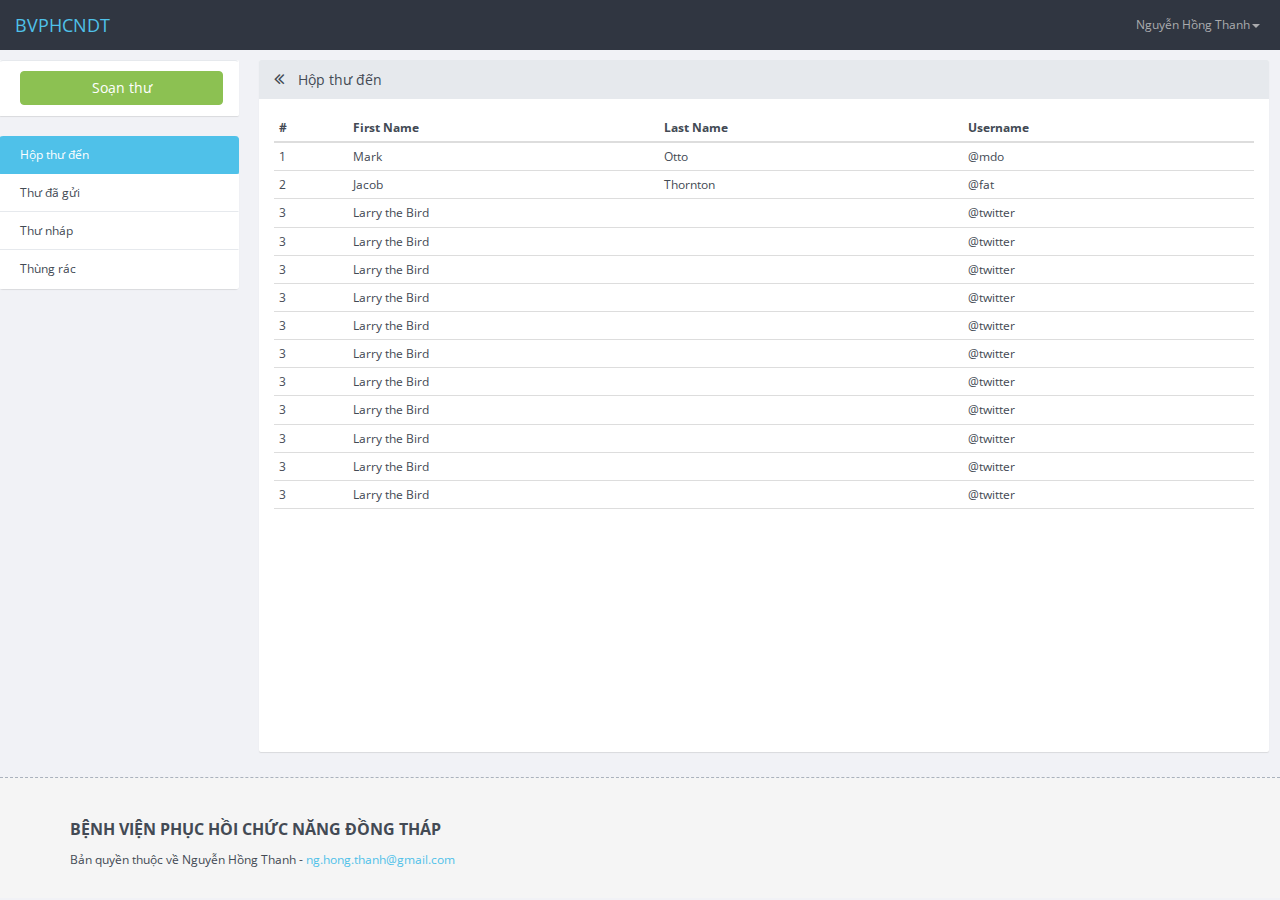
<file: thu-noi-bo/thu-noi-bo.html/thu-noi-bo.html/index.html>
﻿<!DOCTYPE html>
<html>
  <head>
    <meta charset="utf-8">
    <title>Bootflat-Admin Template</title>
    <meta name="viewport" content="initial-scale=1, maximum-scale=1, user-scalable=no">
    <link rel="shortcut icon" href="favicon_16.ico"/>
    <link rel="bookmark" href="favicon_16.ico"/>
    <!-- site css -->
    <link rel="stylesheet" href="dist/css/site.min.css">
    <link href="http://fonts.googleapis.com/css?family=Open+Sans:400,300,600,800,700,400italic,600italic,700italic,800italic,300italic" rel="stylesheet" type="text/css">
    <!-- <link href='http://fonts.googleapis.com/css?family=Lato:300,400,700' rel='stylesheet' type='text/css'> -->
    <!-- HTML5 shim, for IE6-8 support of HTML5 elements. All other JS at the end of file. -->
    <!--[if lt IE 9]>
      <script src="js/html5shiv.js"></script>
      <script src="js/respond.min.js"></script>
    <![endif]-->
    <script type="text/javascript" src="dist/js/site.min.js"></script>
  </head>
  <body>
    <!--nav-->
    <nav role="navigation" class="navbar navbar-custom">
        <div class="container-fluid">
          <!-- Brand and toggle get grouped for better mobile display -->
          <div class="navbar-header">
            <button data-target="#bs-content-row-navbar-collapse-5" data-toggle="collapse" class="navbar-toggle" type="button">
              <span class="sr-only">Toggle navigation</span>
              <span class="icon-bar"></span>
              <span class="icon-bar"></span>
              <span class="icon-bar"></span>
            </button>
            <a href="#" class="navbar-brand">BVPHCNDT</a>
          </div>

          <!-- Collect the nav links, forms, and other content for toggling -->
          <div id="bs-content-row-navbar-collapse-5" class="collapse navbar-collapse">
            <ul class="nav navbar-nav navbar-right">
              
              <!-- <li class="disabled"><a href="#">Link</a></li> -->
              <li class="dropdown">
                <a data-toggle="dropdown" class="dropdown-toggle" href="#">Nguyễn Hồng Thanh<b class="caret"></b></a>
                <ul role="menu" class="dropdown-menu">
                  <!--<li class="dropdown-header">Setting</li>-->
                  
                  <li class="disabled"><a href="#">Thoát</a></li>
                </ul>
              </li>
            </ul>

          </div><!-- /.navbar-collapse -->
        </div><!-- /.container-fluid -->
      </nav>
    <!--header-->
    <div class="container-fluid">
    <!--documents-->
        <div class="row row-offcanvas row-offcanvas-left">
          <div class="col-xs-6 col-sm-3 sidebar-offcanvas" role="navigation">
            <ul class="list-group panel">
                <li class="list-group-item">
                    <button class="btn btn-success" style="width:100%">
                        Soạn thư
                    </button>
                </li>
               

                
              </ul>
              <div class="list-group">
                  <a href="#" class="list-group-item active">Hộp thư đến</a>
                  <a href="#" class="list-group-item">Thư đã gửi</a>
                  <a href="#" class="list-group-item">Thư nháp</a>
                  <a href="#" class="list-group-item">Thùng rác</a>
                  
                  


              </div>
          </div>
          <div class="col-xs-12 col-sm-9 content">
            <div class="panel panel-default">
              <div class="panel-heading">
                <h3 class="panel-title"><a href="javascript:void(0);" class="toggle-sidebar"><span class="fa fa-angle-double-left" data-toggle="offcanvas" title="Maximize Panel"></span></a> Hộp thư đến</h3>
              </div>
              <div class="panel-body">

                <!-- Jumbotron
                                ================================================== -->
                    <div style="width:100%; height:400px; overflow:scroll;" >
                        <table class="table table-condensed">
                            <thead>
                                <tr>
                                    <th>#</th>
                                    <th>First Name</th>
                                    <th>Last Name</th>
                                    <th>Username</th>
                                </tr>
                            </thead>
                            <tbody>
                                <tr>
                                    <td>1</td>
                                    <td>Mark</td>
                                    <td>Otto</td>
                                    <td>@mdo</td>
                                </tr>
                                <tr>
                                    <td>2</td>
                                    <td>Jacob</td>
                                    <td>Thornton</td>
                                    <td>@fat</td>
                                </tr>
                                <tr>
                                    <td>3</td>
                                    <td colspan="2">Larry the Bird</td>
                                    <td>@twitter</td>
                                </tr>
                                <tr>
                                    <td>3</td>
                                    <td colspan="2">Larry the Bird</td>
                                    <td>@twitter</td>
                                </tr>
                                <tr>
                                    <td>3</td>
                                    <td colspan="2">Larry the Bird</td>
                                    <td>@twitter</td>
                                </tr>
                                <tr>
                                    <td>3</td>
                                    <td colspan="2">Larry the Bird</td>
                                    <td>@twitter</td>
                                </tr>
                                <tr>
                                    <td>3</td>
                                    <td colspan="2">Larry the Bird</td>
                                    <td>@twitter</td>
                                </tr>
                                <tr>
                                    <td>3</td>
                                    <td colspan="2">Larry the Bird</td>
                                    <td>@twitter</td>
                                </tr>
                                <tr>
                                    <td>3</td>
                                    <td colspan="2">Larry the Bird</td>
                                    <td>@twitter</td>
                                </tr>
                                <tr>
                                    <td>3</td>
                                    <td colspan="2">Larry the Bird</td>
                                    <td>@twitter</td>
                                </tr>
                                <tr>
                                    <td>3</td>
                                    <td colspan="2">Larry the Bird</td>
                                    <td>@twitter</td>
                                </tr>
                                <tr>
                                    <td>3</td>
                                    <td colspan="2">Larry the Bird</td>
                                    <td>@twitter</td>
                                </tr>
                                <tr>
                                    <td>3</td>
                                    <td colspan="2">Larry the Bird</td>
                                    <td>@twitter</td>
                                </tr>
                                <tr>
                                    <td>3</td>
                                    <td colspan="2">Larry the Bird</td>
                                    <td>@twitter</td>
                                </tr>
                                <tr>
                                    <td>3</td>
                                    <td colspan="2">Larry the Bird</td>
                                    <td>@twitter</td>
                                </tr>
                                <tr>
                                    <td>3</td>
                                    <td colspan="2">Larry the Bird</td>
                                    <td>@twitter</td>
                                </tr>
                                <tr>
                                    <td>3</td>
                                    <td colspan="2">Larry the Bird</td>
                                    <td>@twitter</td>
                                </tr>
                                <tr>
                                    <td>3</td>
                                    <td colspan="2">Larry the Bird</td>
                                    <td>@twitter</td>
                                </tr>
                                <tr>
                                    <td>3</td>
                                    <td colspan="2">Larry the Bird</td>
                                    <td>@twitter</td>
                                </tr>
                                <tr>
                                    <td>3</td>
                                    <td colspan="2">Larry the Bird</td>
                                    <td>@twitter</td>
                                </tr>
                                <tr>
                                    <td>3</td>
                                    <td colspan="2">Larry the Bird</td>
                                    <td>@twitter</td>
                                </tr>
                                <tr>
                                    <td>3</td>
                                    <td colspan="2">Larry the Bird</td>
                                    <td>@twitter</td>
                                </tr>
                                <tr>
                                    <td>3</td>
                                    <td colspan="2">Larry the Bird</td>
                                    <td>@twitter</td>
                                </tr>
                                <tr>
                                    <td>3</td>
                                    <td colspan="2">Larry the Bird</td>
                                    <td>@twitter</td>
                                </tr>
                                <tr>
                                    <td>3</td>
                                    <td colspan="2">Larry the Bird</td>
                                    <td>@twitter</td>
                                </tr>
                                <tr>
                                    <td>3</td>
                                    <td colspan="2">Larry the Bird</td>
                                    <td>@twitter</td>
                                </tr>
                                <tr>
                                    <td>3</td>
                                    <td colspan="2">Larry the Bird</td>
                                    <td>@twitter</td>
                                </tr>
                                <tr>
                                    <td>3</td>
                                    <td colspan="2">Larry the Bird</td>
                                    <td>@twitter</td>
                                </tr>
                                <tr>
                                    <td>3</td>
                                    <td colspan="2">Larry the Bird</td>
                                    <td>@twitter</td>
                                </tr>
                                <tr>
                                    <td>3</td>
                                    <td colspan="2">Larry the Bird</td>
                                    <td>@twitter</td>
                                </tr>
                                <tr>
                                    <td>3</td>
                                    <td colspan="2">Larry the Bird</td>
                                    <td>@twitter</td>
                                </tr>
                                <tr>
                                    <td>3</td>
                                    <td colspan="2">Larry the Bird</td>
                                    <td>@twitter</td>
                                </tr>
                                <tr>
                                    <td>3</td>
                                    <td colspan="2">Larry the Bird</td>
                                    <td>@twitter</td>
                                </tr>
                                <tr>
                                    <td>3</td>
                                    <td colspan="2">Larry the Bird</td>
                                    <td>@twitter</td>
                                </tr>
                                <tr>
                                    <td>3</td>
                                    <td colspan="2">Larry the Bird</td>
                                    <td>@twitter</td>
                                </tr>
                            </tbody>
                        </table>
                    </div>
                  
                  <br /><br /><br /><br /><br /><br /><br /><br /><br /><br /><br /><br /><br />
              </div><!-- panel body -->
            </div>
        </div><!-- content -->
      </div>
    </div>
    <!--footer-->
    <div class="site-footer">
      <div class="container">
        
        <div class="copyright clearfix">
          <p><b>BỆNH VIỆN PHỤC HỒI CHỨC NĂNG ĐỒNG THÁP</b>&nbsp;&nbsp;&nbsp;&nbsp;</p>
          <p>Bản quyền thuộc về Nguyễn Hồng Thanh - <a href="javascript:void(0);">ng.hong.thanh@gmail.com</a></p>
        </div>
      </div>
    </div>
  </body>
</html>
</file>
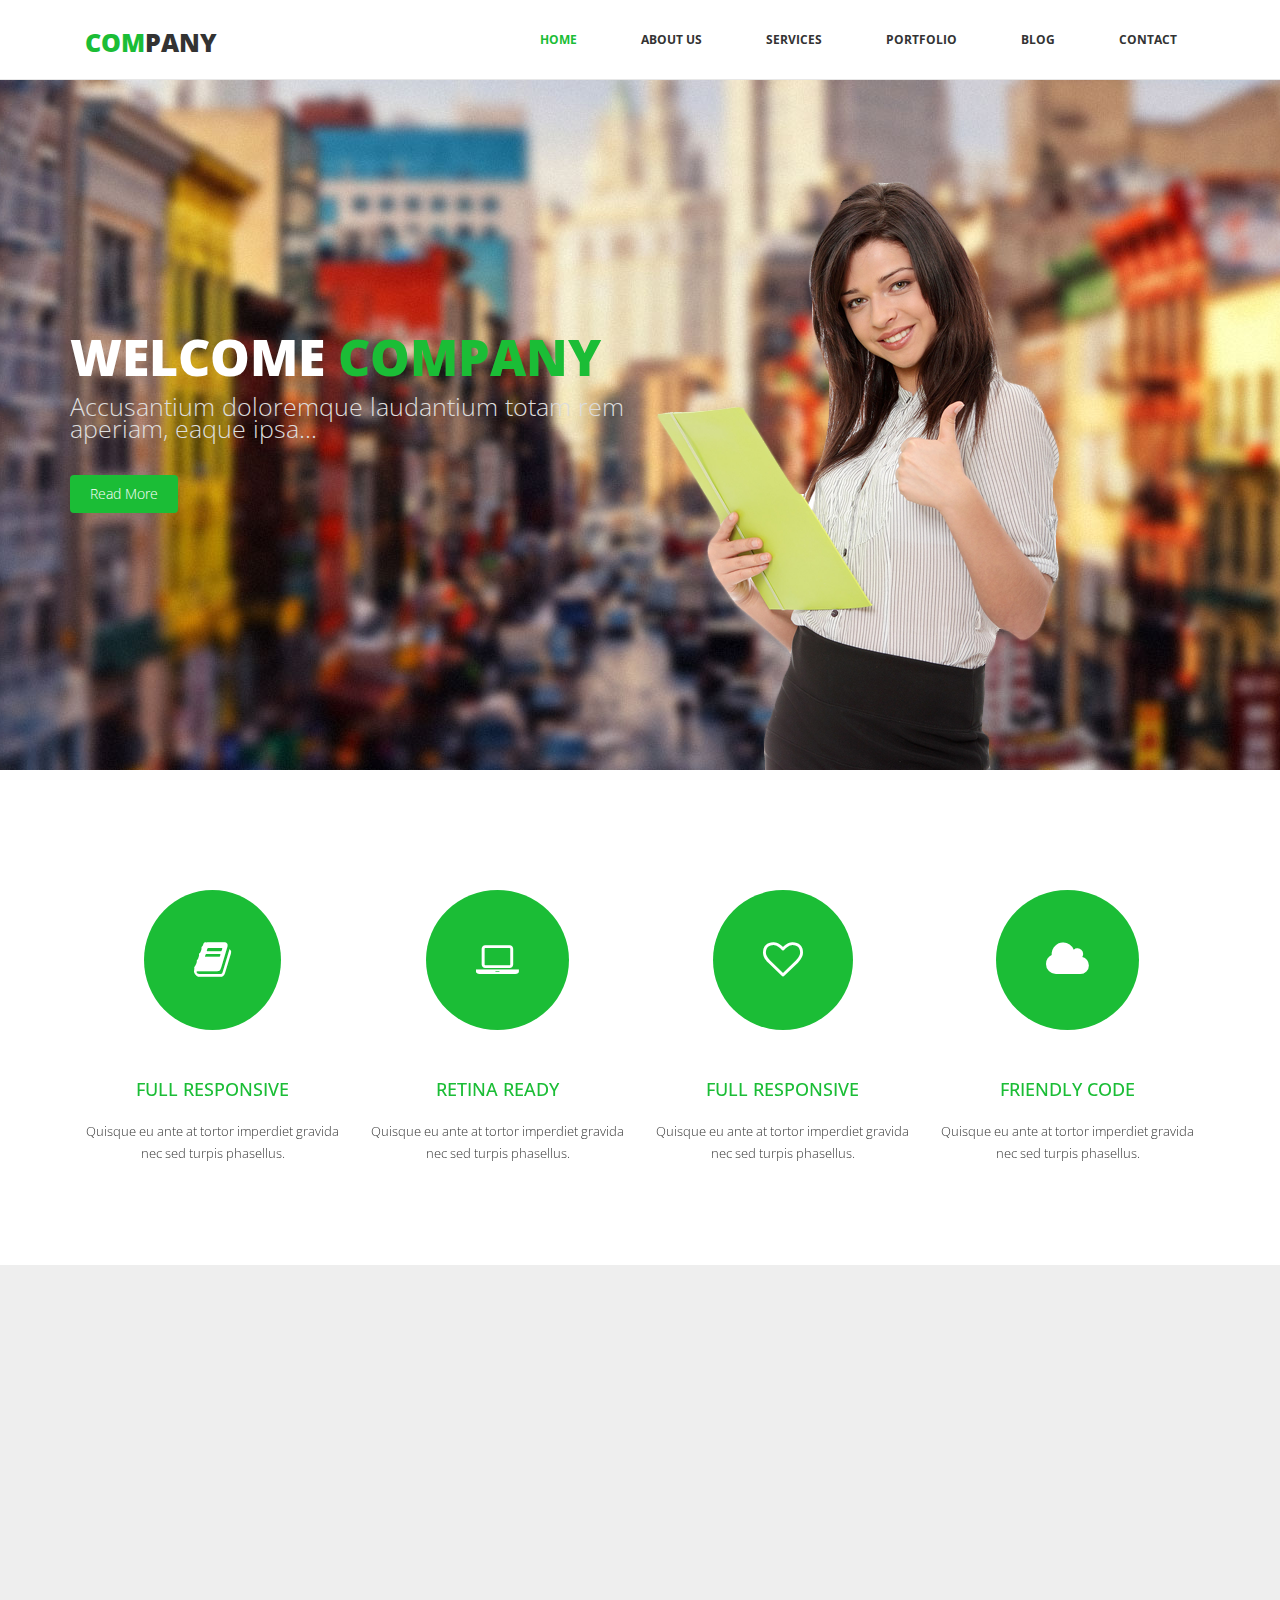
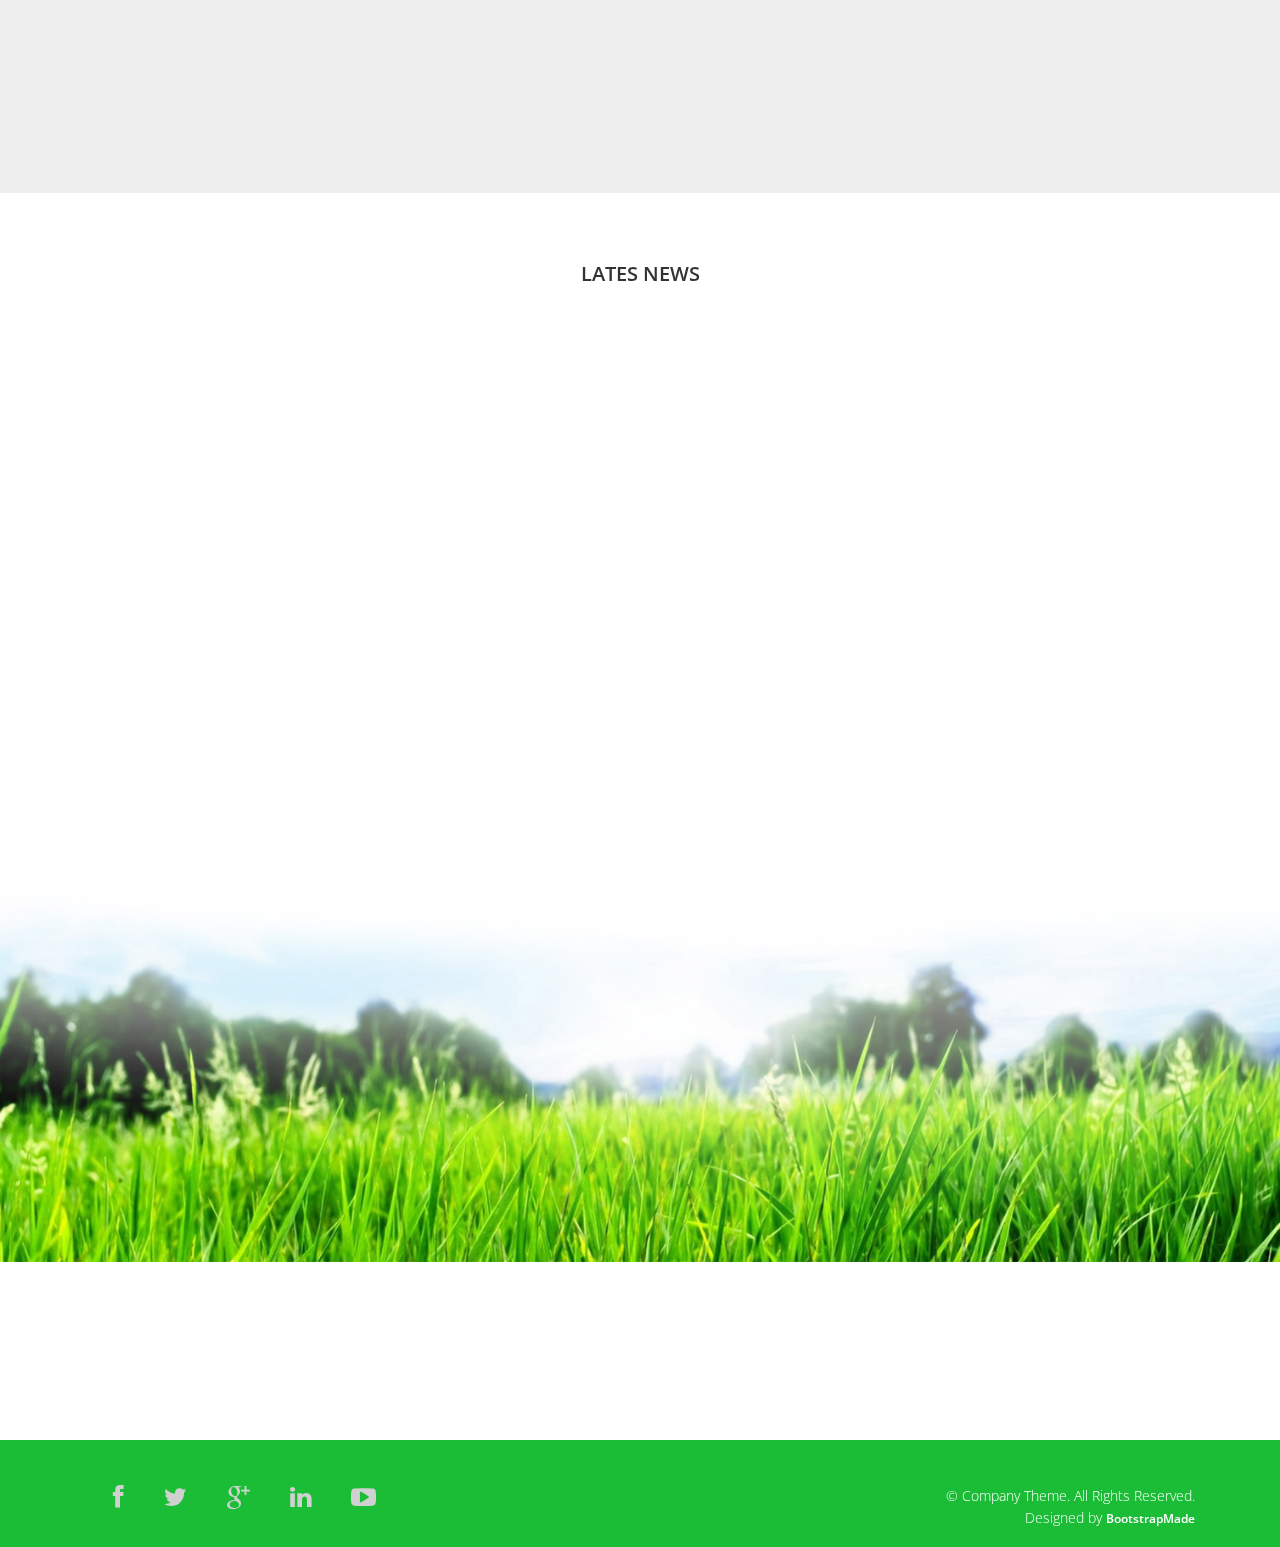
<file: PHCN.NhanVien/PHCN.NhanVien/Content/home/index.html>
<!DOCTYPE html>
<html lang="en">

<head>
  <meta charset="utf-8">
  <meta http-equiv="X-UA-Compatible" content="IE=edge">
  <meta name="viewport" content="width=device-width, initial-scale=1">
  <title>Company-HTML Bootstrap theme</title>

  <!-- Bootstrap -->
  <link href="css/bootstrap.min.css" rel="stylesheet">
  <link rel="stylesheet" href="css/font-awesome.min.css">
  <link rel="stylesheet" href="css/animate.css">
  <link href="css/prettyPhoto.css" rel="stylesheet">
  <link href="css/style.css" rel="stylesheet" />
  <!-- =======================================================
    Theme Name: Company
    Theme URL: https://bootstrapmade.com/company-free-html-bootstrap-template/
    Author: BootstrapMade
    Author URL: https://bootstrapmade.com
  ======================================================= -->
</head>

<body>
  <header>
    <nav class="navbar navbar-default navbar-fixed-top" role="navigation">
      <div class="navigation">
        <div class="container">
          <div class="navbar-header">
            <button type="button" class="navbar-toggle collapsed" data-toggle="collapse" data-target=".navbar-collapse.collapse">
							<span class="sr-only">Toggle navigation</span>
							<span class="icon-bar"></span>
							<span class="icon-bar"></span>
							<span class="icon-bar"></span>
						</button>
            <div class="navbar-brand">
              <a href="index.html"><h1><span>Com</span>pany</h1></a>
            </div>
          </div>

          <div class="navbar-collapse collapse">
            <div class="menu">
              <ul class="nav nav-tabs" role="tablist">
                <li role="presentation"><a href="index.html" class="active">Home</a></li>
                <li role="presentation"><a href="about.html">About Us</a></li>
                <li role="presentation"><a href="services.html">Services</a></li>
                <li role="presentation"><a href="portfolio.html">Portfolio</a></li>
                <li role="presentation"><a href="blog.html">Blog</a></li>
                <li role="presentation"><a href="contact.html">Contact</a></li>
              </ul>
            </div>
          </div>
        </div>
      </div>
    </nav>
  </header>

  <section id="main-slider" class="no-margin">
    <div class="carousel slide">
      <div class="carousel-inner">
        <div class="item active" style="background-image: url(images/slider/bg1.jpg)">
          <div class="container">
            <div class="row slide-margin">
              <div class="col-sm-6">
                <div class="carousel-content">
                  <h2 class="animation animated-item-1">Welcome <span>Company</span></h2>
                  <p class="animation animated-item-2">Accusantium doloremque laudantium totam rem aperiam, eaque ipsa...</p>
                  <a class="btn-slide animation animated-item-3" href="#">Read More</a>
                </div>
              </div>

              <div class="col-sm-6 hidden-xs animation animated-item-4">
                <div class="slider-img">
                  <img src="images/slider/img3.png" class="img-responsive">
                </div>
              </div>

            </div>
          </div>
        </div>
        <!--/.item-->
      </div>
      <!--/.carousel-inner-->
    </div>
    <!--/.carousel-->
  </section>
  <!--/#main-slider-->

  <div class="feature">
    <div class="container">
      <div class="text-center">
        <div class="col-md-3">
          <div class="hi-icon-wrap hi-icon-effect wow fadeInDown" data-wow-duration="1000ms" data-wow-delay="300ms">
            <i class="fa fa-book"></i>
            <h2>Full Responsive</h2>
            <p>Quisque eu ante at tortor imperdiet gravida nec sed turpis phasellus.</p>
          </div>
        </div>
        <div class="col-md-3">
          <div class="hi-icon-wrap hi-icon-effect wow fadeInDown" data-wow-duration="1000ms" data-wow-delay="600ms">
            <i class="fa fa-laptop"></i>
            <h2>Retina Ready</h2>
            <p>Quisque eu ante at tortor imperdiet gravida nec sed turpis phasellus.</p>
          </div>
        </div>
        <div class="col-md-3">
          <div class="hi-icon-wrap hi-icon-effect wow fadeInDown" data-wow-duration="1000ms" data-wow-delay="900ms">
            <i class="fa fa-heart-o"></i>
            <h2>Full Responsive</h2>
            <p>Quisque eu ante at tortor imperdiet gravida nec sed turpis phasellus.</p>
          </div>
        </div>
        <div class="col-md-3">
          <div class="hi-icon-wrap hi-icon-effect wow fadeInDown" data-wow-duration="1000ms" data-wow-delay="1200ms">
            <i class="fa fa-cloud"></i>
            <h2>Friendly Code</h2>
            <p>Quisque eu ante at tortor imperdiet gravida nec sed turpis phasellus.</p>
          </div>
        </div>
      </div>
    </div>
  </div>

  <div class="about">
    <div class="container">
      <div class="col-md-6 wow fadeInDown" data-wow-duration="1000ms" data-wow-delay="300ms">
        <h2>about us</h2>
        <img src="images/6.jpg" class="img-responsive" />
        <p>Lorem ipsum dolor sit amet, consectetur adipiscing elit. Phasellus interdum erat libero, pulvinar tincidunt leo consectetur eget. Curabitur lacinia pellentesque libero, pulvinar tincidunt leo consectetur eget. Curabitur lacinia pellentesque libero,
          pulvinar tincidunt leo consectetur eget. Curabitur lacinia pellentesque
        </p>
      </div>

      <div class="col-md-6 wow fadeInDown" data-wow-duration="1000ms" data-wow-delay="600ms">
        <h2>Template built with Twitter Bootstrap</h2>
        <p>Lorem ipsum dolor sit amet, consectetur adipiscing elit. Phasellus interdum erat libero, pulvinar tincidunt leo consectetur eget. Curabitur lacinia pellentesque libero, pulvinar tincidunt leo consectetur eget. Curabitur lacinia pellentesque libero,
          pulvinar tincidunt leo consectetur eget. Curabitur lacinia pellentesque
          <p>Lorem ipsum dolor sit amet, consectetur adipiscing elit. Phasellus interdum erat libero, pulvinar tincidunt leo consectetur eget. Curabitur lacinia pellentesque libero, pulvinar tincidunt leo consectetur eget. Curabitur lacinia pellentesque
            libero, pulvinar tincidunt leo consectetur eget. Curabitur lacinia pellentesque
          </p>
          <p>Lorem ipsum dolor sit amet, consectetur adipiscing elit. Phasellus interdum erat libero, pulvinar tincidunt leo consectetur eget. Curabitur lacinia pellentesque libero, pulvinar tincidunt leo consectetur eget. Curabitur lacinia pellentesque
            libero, pulvinar tincidunt leo consectetur eget. Curabitur lacinia pellentesque </p>
      </div>
    </div>
  </div>

  <div class="lates">
    <div class="container">
      <div class="text-center">
        <h2>Lates News</h2>
      </div>
      <div class="col-md-4 wow fadeInDown" data-wow-duration="1000ms" data-wow-delay="300ms">
        <img src="images/4.jpg" class="img-responsive" />
        <h3>Template built with Twitter Bootstrap</h3>
        <p>Lorem ipsum dolor sit amet, consectetur adipiscing elit. Phasellus interdum erat libero, pulvinar tincidunt leo consectetur eget. Curabitur lacinia pellentesque libero, pulvinar tincidunt leo consectetur eget. Curabitur lacinia pellentesque libero,
          pulvinar tincidunt leo consectetur eget. Curabitur lacinia pellentesque
        </p>
      </div>

      <div class="col-md-4 wow fadeInDown" data-wow-duration="1000ms" data-wow-delay="600ms">
        <img src="images/4.jpg" class="img-responsive" />
        <h3>Template built with Twitter Bootstrap</h3>
        <p>Lorem ipsum dolor sit amet, consectetur adipiscing elit. Phasellus interdum erat libero, pulvinar tincidunt leo consectetur eget. Curabitur lacinia pellentesque libero, pulvinar tincidunt leo consectetur eget. Curabitur lacinia pellentesque libero,
          pulvinar tincidunt leo consectetur eget. Curabitur lacinia pellentesque
        </p>
      </div>

      <div class="col-md-4 wow fadeInDown" data-wow-duration="1000ms" data-wow-delay="900ms">
        <img src="images/4.jpg" class="img-responsive" />
        <h3>Template built with Twitter Bootstrap</h3>
        <p>Lorem ipsum dolor sit amet, consectetur adipiscing elit. Phasellus interdum erat libero, pulvinar tincidunt leo consectetur eget. Curabitur lacinia pellentesque libero, pulvinar tincidunt leo consectetur eget. Curabitur lacinia pellentesque libero,
          pulvinar tincidunt leo consectetur eget. Curabitur lacinia pellentesque
        </p>
      </div>
    </div>
  </div>

  <section id="partner">
    <div class="container">
      <div class="center wow fadeInDown">
        <h2>Our Partners</h2>
        <p>Lorem ipsum dolor sit amet, consectetur adipisicing elit, sed do eiusmod tempor incididunt ut <br> et dolore magna aliqua. Ut enim ad minim veniam</p>
      </div>

      <div class="partners">
        <ul>
          <li> <a href="#"><img class="img-responsive wow fadeInDown" data-wow-duration="1000ms" data-wow-delay="300ms" src="images/partners/partner1.png"></a></li>
          <li> <a href="#"><img class="img-responsive wow fadeInDown" data-wow-duration="1000ms" data-wow-delay="600ms" src="images/partners/partner2.png"></a></li>
          <li> <a href="#"><img class="img-responsive wow fadeInDown" data-wow-duration="1000ms" data-wow-delay="900ms" src="images/partners/partner3.png"></a></li>
          <li> <a href="#"><img class="img-responsive wow fadeInDown" data-wow-duration="1000ms" data-wow-delay="1200ms" src="images/partners/partner4.png"></a></li>
          <li> <a href="#"><img class="img-responsive wow fadeInDown" data-wow-duration="1000ms" data-wow-delay="1500ms" src="images/partners/partner5.png"></a></li>
        </ul>
      </div>
    </div>
    <!--/.container-->
  </section>
  <!--/#partner-->

  <section id="conatcat-info">
    <div class="container">
      <div class="row">
        <div class="col-sm-8">
          <div class="media contact-info wow fadeInDown" data-wow-duration="1000ms" data-wow-delay="600ms">
            <div class="pull-left">
              <i class="fa fa-phone"></i>
            </div>
            <div class="media-body">
              <h2>Have a question or need a custom quote?</h2>
              <p>Lorem ipsum dolor sit amet, consectetur adipisicing elit, sed do eiusmod tempor incididunt ut labore dolore magna aliqua. Ut enim ad minim veniam, quis nostrud exercitation +0123 456 70 80</p>
            </div>
          </div>
        </div>
      </div>
    </div>
    <!--/.container-->
  </section>
  <!--/#conatcat-info-->

  <footer>
    <div class="footer">
      <div class="container">
        <div class="social-icon">
          <div class="col-md-4">
            <ul class="social-network">
              <li><a href="#" class="fb tool-tip" title="Facebook"><i class="fa fa-facebook"></i></a></li>
              <li><a href="#" class="twitter tool-tip" title="Twitter"><i class="fa fa-twitter"></i></a></li>
              <li><a href="#" class="gplus tool-tip" title="Google Plus"><i class="fa fa-google-plus"></i></a></li>
              <li><a href="#" class="linkedin tool-tip" title="Linkedin"><i class="fa fa-linkedin"></i></a></li>
              <li><a href="#" class="ytube tool-tip" title="You Tube"><i class="fa fa-youtube-play"></i></a></li>
            </ul>
          </div>
        </div>

        <div class="col-md-4 col-md-offset-4">
          <div class="copyright">
            &copy; Company Theme. All Rights Reserved.
            <div class="credits">
              <!--
                All the links in the footer should remain intact.
                You can delete the links only if you purchased the pro version.
                Licensing information: https://bootstrapmade.com/license/
                Purchase the pro version with working PHP/AJAX contact form: https://bootstrapmade.com/buy/?theme=Company
              -->
              Designed by <a href="https://bootstrapmade.com/">BootstrapMade</a></div>
          </div>
        </div>
      </div>

      <div class="pull-right">
        <a href="#home" class="scrollup"><i class="fa fa-angle-up fa-3x"></i></a>
      </div>
    </div>
  </footer>



  <!-- jQuery (necessary for Bootstrap's JavaScript plugins) -->
  <script src="js/jquery-2.1.1.min.js"></script>
  <!-- Include all compiled plugins (below), or include individual files as needed -->
  <script src="js/bootstrap.min.js"></script>
  <script src="js/jquery.prettyPhoto.js"></script>
  <script src="js/jquery.isotope.min.js"></script>
  <script src="js/wow.min.js"></script>
  <script src="js/functions.js"></script>

</body>

</html>
</file>
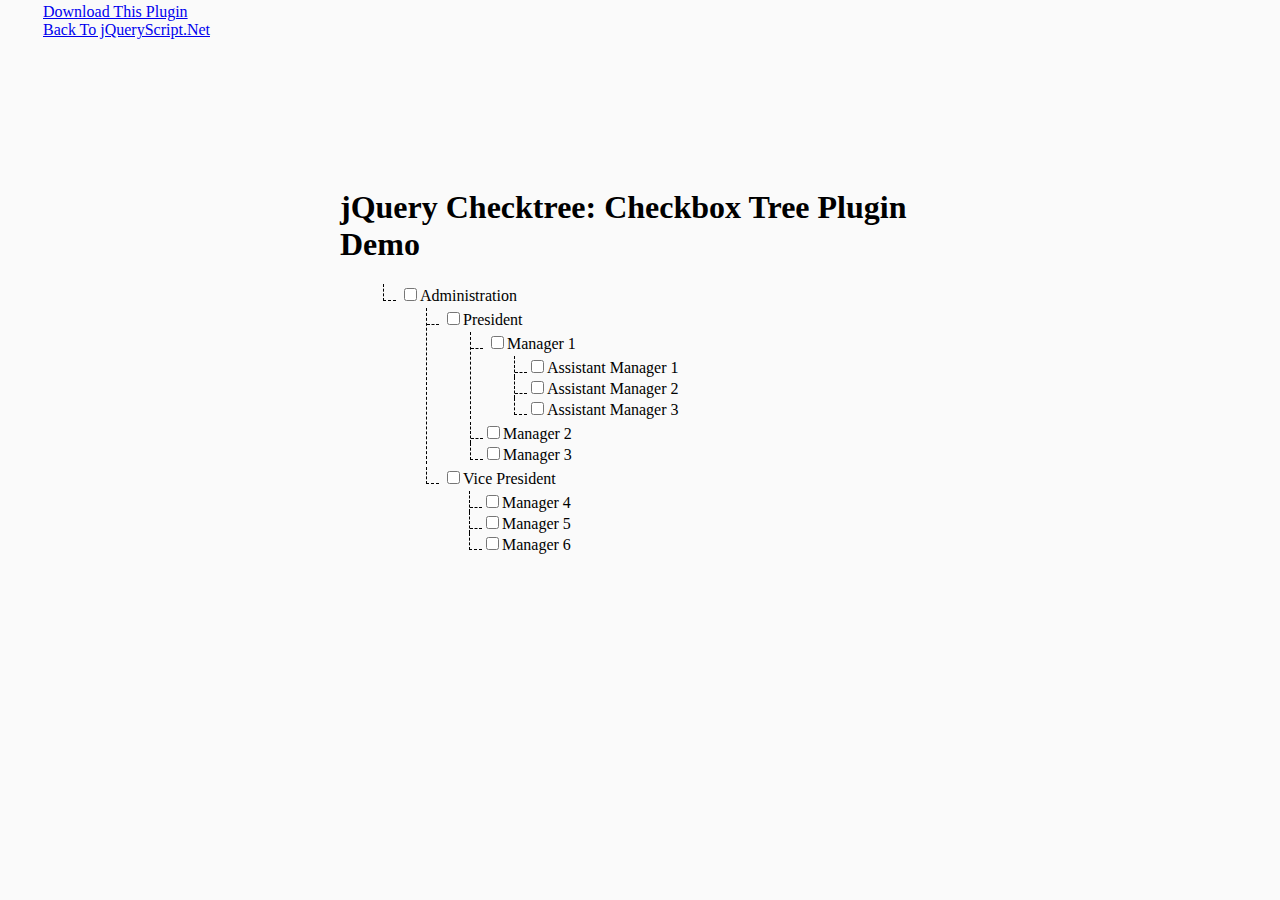
<file: PHCN.NhanVien/PHCN.NhanVien/Content/treelist/index.html>
<!doctype html>
<html>
<head>
<meta charset="utf-8">
<meta http-equiv="X-UA-Compatible" content="IE=edge,chrome=1">
<meta name="viewport" content="width=device-width, initial-scale=1">
<link href="https://www.jqueryscript.net/css/jquerysctipttop.css" rel="stylesheet" type="text/css">
		<script src="https://code.jquery.com/jquery-1.12.4.min.js"></script>
		<script type="text/javascript" src="js/checktree.js"></script>
		<link rel="stylesheet" type="text/css" href="css/styles.css">
        <style>
        body { background-color:#fafafa;}
        .container { margin:150px auto; max-width:600px;}
        </style>
        <link href="https://bootswatch.com/paper/bootstrap.min.css" rel="stylesheet" type="text/css">
<title>jQuery Checktree: Checkbox Tree Plugin Demo</title>
</head>
	<body>
    <div id="jquery-script-menu">
<div class="jquery-script-center">
<ul>
<li><a href="//www.jqueryscript.net/other/Simple-Plain-Checkbox-Tree-Plugin-jQuery/">Download This Plugin</a></li>
<li><a href="//www.jqueryscript.net/">Back To jQueryScript.Net</a></li>
</ul>
<div class="jquery-script-ads"><script type="text/javascript"><!--
google_ad_client = "ca-pub-2783044520727903";
/* jQuery_demo */
google_ad_slot = "2780937993";
google_ad_width = 728;
google_ad_height = 90;
//-->
</script>
<script type="text/javascript"
src="https://pagead2.googlesyndication.com/pagead/show_ads.js">
</script></div>
<div class="jquery-script-clear"></div>
</div>
</div>
    <div class="container">
    <h1>jQuery Checktree: Checkbox Tree Plugin Demo</h1>
		<ul class="checktree">
				<li>
				<input id="administration" type="checkbox" /><label for="administration">Administration</label>
				<ul>
					<li>
						<input id="president" type="checkbox" /><label for="president">President</label>
						<ul>
							<li>
								<input id="manager1" type="checkbox" /><label for="manager1">Manager 1</label>
								<ul>
									<li><input id="assistantmanager1" type="checkbox" /><label for="assistantmanager1">Assistant Manager 1</label></li>
									<li><input id="assistantmanager2" type="checkbox" /><label for="assistantmanager2">Assistant Manager 2</label></li>
									<li><input id="assistantmanager3" type="checkbox" /><label for="assistantmanager3">Assistant Manager 3</label></li>
								</ul>
							</li>
							<li><input id="manager2" type="checkbox" /><label for="manager2">Manager 2</label></li>
							<li><input id="manager3" type="checkbox" /><label for="manager3">Manager 3</label></li>
						</ul>
					</li>
					<li>
						<input id="vicepresident" type="checkbox" /><label for="vicepresident">Vice President</label>
						<ul>
							<li><input id="manager4" type="checkbox" /><label for="manager4">Manager 4</label></li>
							<li><input id="manager5" type="checkbox" /><label for="manager5">Manager 5</label></li>
							<li><input id="manager6" type="checkbox" /><label for="manager6">Manager 6</label></li>
						</ul>
					</li>
				</ul>
			</li>
		</ul>
        </div>
		<script>
	$(function(){
		$("ul.checktree").checktree();
	});
	</script>
    <script type="text/javascript">

  var _gaq = _gaq || [];
  _gaq.push(['_setAccount', 'UA-36251023-1']);
  _gaq.push(['_setDomainName', 'jqueryscript.net']);
  _gaq.push(['_trackPageview']);

  (function() {
    var ga = document.createElement('script'); ga.type = 'text/javascript'; ga.async = true;
    ga.src = ('https:' == document.location.protocol ? 'https://ssl' : 'http://www') + '.google-analytics.com/ga.js';
    var s = document.getElementsByTagName('script')[0]; s.parentNode.insertBefore(ga, s);
  })();

</script>
</body>
</html>
</file>
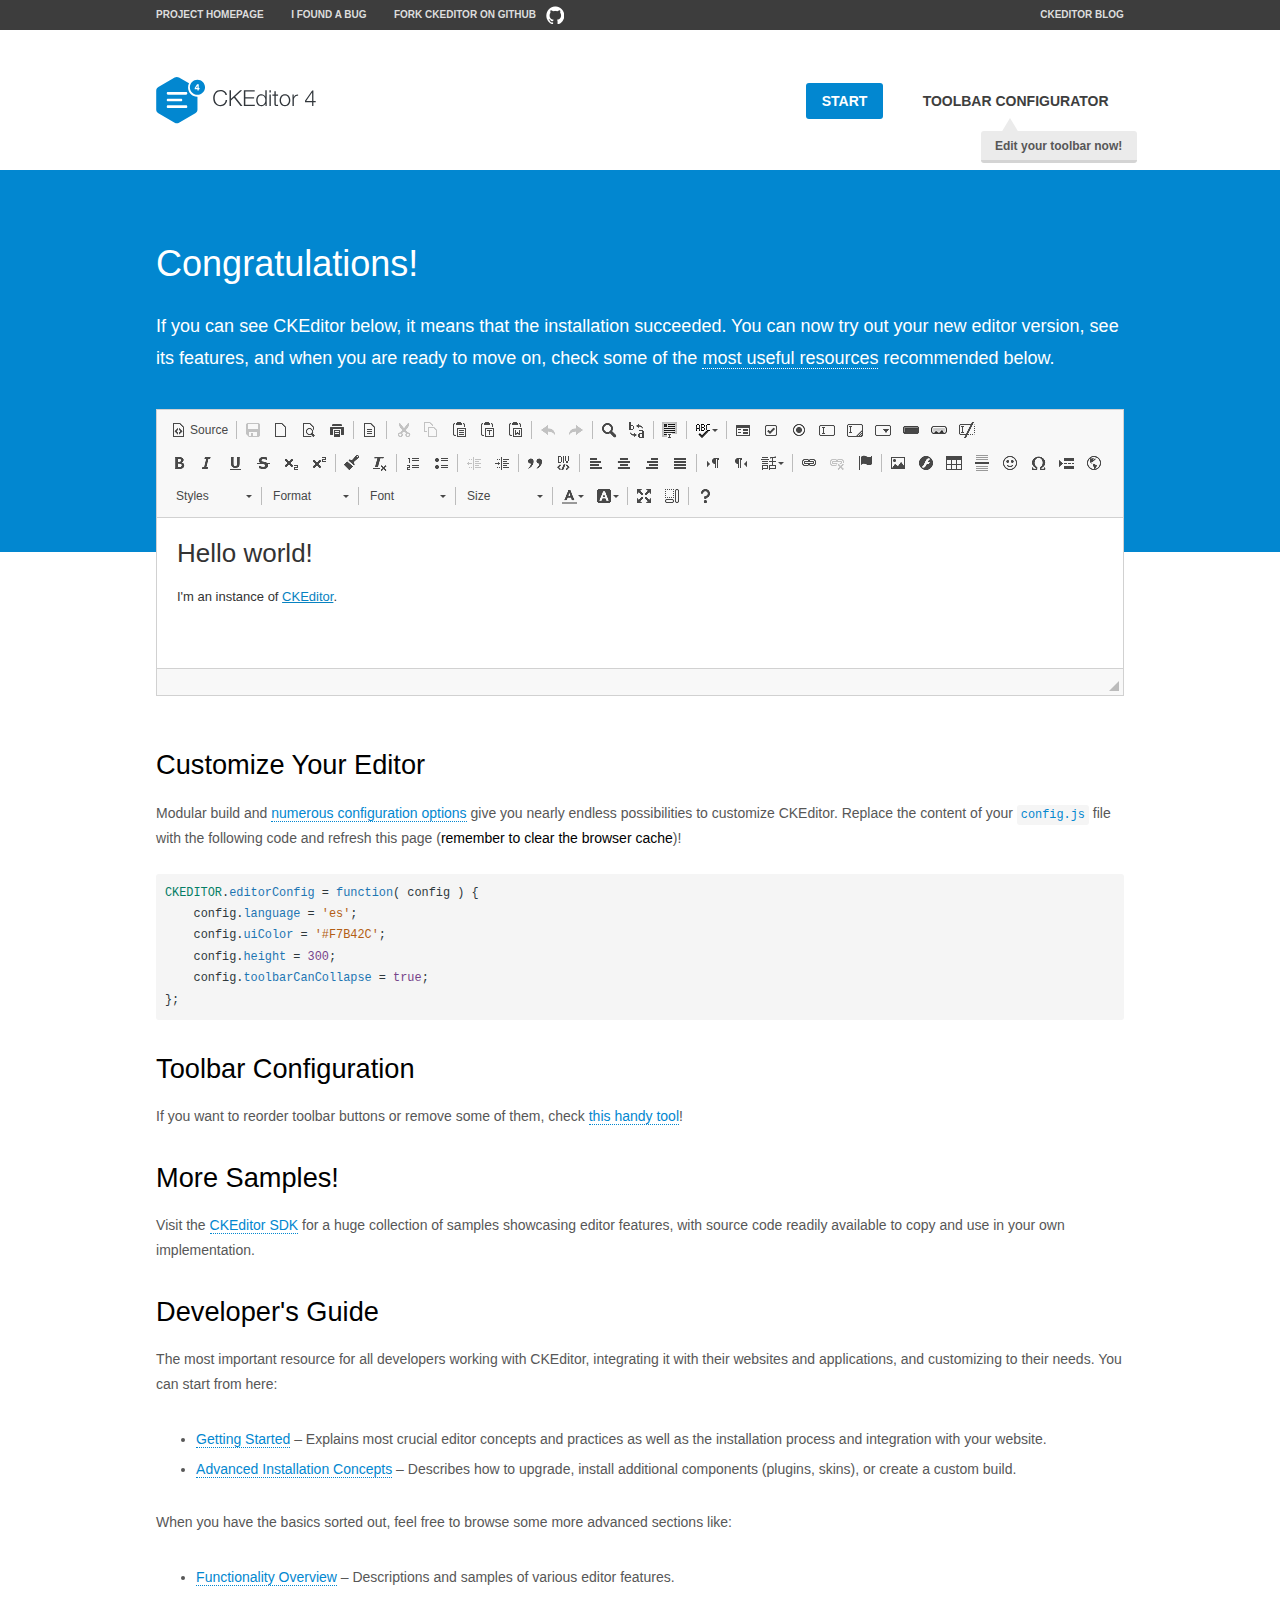
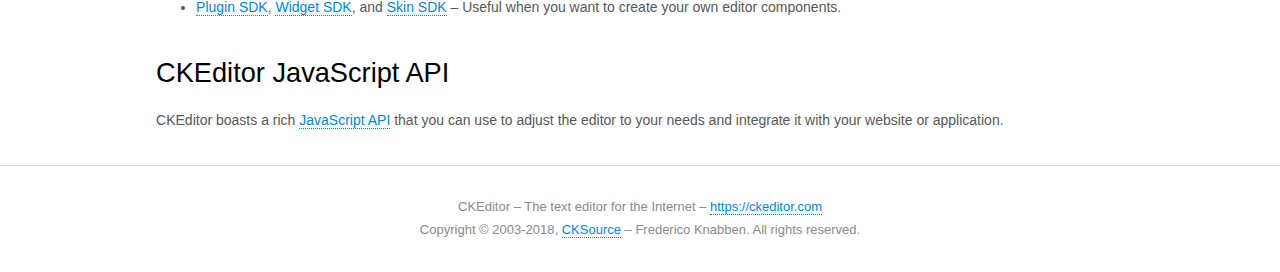
<file: PHCN.NhanVien/PHCN.NhanVien/Content/ckeditor/samples/index.html>
<!DOCTYPE html>
<!--
Copyright (c) 2003-2018, CKSource - Frederico Knabben. All rights reserved.
For licensing, see LICENSE.md or https://ckeditor.com/legal/ckeditor-oss-license
-->
<html>
<head>
	<meta charset="utf-8">
	<title>CKEditor Sample</title>
	<script src="../ckeditor.js"></script>
	<script src="js/sample.js"></script>
	<link rel="stylesheet" href="css/samples.css">
	<link rel="stylesheet" href="toolbarconfigurator/lib/codemirror/neo.css">
</head>
<body id="main">

<nav class="navigation-a">
	<div class="grid-container">
		<ul class="navigation-a-left grid-width-70">
			<li><a href="https://ckeditor.com/ckeditor-4/">Project Homepage</a></li>
			<li><a href="https://github.com/ckeditor/ckeditor-dev/issues">I found a bug</a></li>
			<li><a href="http://github.com/ckeditor/ckeditor-dev" class="icon-pos-right icon-navigation-a-github">Fork CKEditor on GitHub</a></li>
		</ul>
		<ul class="navigation-a-right grid-width-30">
			<li><a href="https://ckeditor.com/blog/">CKEditor Blog</a></li>
		</ul>
	</div>
</nav>

<header class="header-a">
	<div class="grid-container">
		<h1 class="header-a-logo grid-width-30">
			<a href="index.html"><img src="img/logo.svg" onerror="this.src='img/logo.png'; this.onerror=null;" alt="CKEditor Sample"></a>
		</h1>

		<nav class="navigation-b grid-width-70">
			<ul>
				<li><a href="index.html" class="button-a button-a-background">Start</a></li>
				<li><a href="toolbarconfigurator/index.html" class="button-a">Toolbar configurator <span class="balloon-a balloon-a-nw">Edit your toolbar now!</span></a></li>
			</ul>
		</nav>
	</div>
</header>

<main>
	<div class="adjoined-top">
		<div class="grid-container">
			<div class="content grid-width-100">
				<h1>Congratulations!</h1>
				<p>
					If you can see CKEditor below, it means that the installation succeeded.
					You can now try out your new editor version, see its features, and when you are ready to move on, check some of the <a href="#sample-customize">most useful resources</a> recommended below.
				</p>
			</div>
		</div>
	</div>
	<div class="adjoined-bottom">
		<div class="grid-container">
			<div class="grid-width-100">
				<div id="editor">
					<h1>Hello world!</h1>
					<p>I'm an instance of <a href="https://ckeditor.com">CKEditor</a>.</p>
				</div>
			</div>
		</div>
	</div>

	<div class="grid-container">
		<div class="content grid-width-100">
			<section id="sample-customize">
				<h2>Customize Your Editor</h2>
				<p>Modular build and <a href="https://docs.ckeditor.com/ckeditor4/docs/#!/guide/dev_configuration">numerous configuration options</a> give you nearly endless possibilities to customize CKEditor. Replace the content of your <code><a href="../config.js">config.js</a></code> file with the following code and refresh this page (<strong>remember to clear the browser cache</strong>)!</p>
		<pre class="cm-s-neo CodeMirror"><code><span style="padding-right: 0.1px;"><span class="cm-variable">CKEDITOR</span>.<span class="cm-property">editorConfig</span> <span class="cm-operator">=</span> <span class="cm-keyword">function</span>( <span class="cm-def">config</span> ) {</span>
<span style="padding-right: 0.1px;"><span class="cm-tab">	</span><span class="cm-variable-2">config</span>.<span class="cm-property">language</span> <span class="cm-operator">=</span> <span class="cm-string">'es'</span>;</span>
<span style="padding-right: 0.1px;"><span class="cm-tab">	</span><span class="cm-variable-2">config</span>.<span class="cm-property">uiColor</span> <span class="cm-operator">=</span> <span class="cm-string">'#F7B42C'</span>;</span>
<span style="padding-right: 0.1px;"><span class="cm-tab">	</span><span class="cm-variable-2">config</span>.<span class="cm-property">height</span> <span class="cm-operator">=</span> <span class="cm-number">300</span>;</span>
<span style="padding-right: 0.1px;"><span class="cm-tab">	</span><span class="cm-variable-2">config</span>.<span class="cm-property">toolbarCanCollapse</span> <span class="cm-operator">=</span> <span class="cm-atom">true</span>;</span>
<span style="padding-right: 0.1px;">};</span></code></pre>
			</section>

			<section>
				<h2>Toolbar Configuration</h2>
				<p>If you want to reorder toolbar buttons or remove some of them, check <a href="toolbarconfigurator/index.html">this handy tool</a>!</p>
			</section>

			<section>
				<h2>More Samples!</h2>
				<p>Visit the <a href="https://sdk.ckeditor.com">CKEditor SDK</a> for a huge collection of samples showcasing editor features, with source code readily available to copy and use in your own implementation.</p>
			</section>

			<section>
				<h2>Developer's Guide</h2>
				<p>The most important resource for all developers working with CKEditor, integrating it with their websites and applications, and customizing to their needs. You can start from here:</p>
				<ul>
					<li><a href="https://docs.ckeditor.com/ckeditor4/docs/#!/guide/dev_installation">Getting Started</a> &ndash; Explains most crucial editor concepts and practices as well as the installation process and integration with your website.</li>
					<li><a href="https://docs.ckeditor.com/ckeditor4/docs/#!/guide/dev_advanced_installation">Advanced Installation Concepts</a> &ndash; Describes how to upgrade, install additional components (plugins, skins), or create a custom build.</li>
				</ul>
					<p>When you have the basics sorted out, feel free to browse some more advanced sections like:</p>
				<ul>
					<li><a href="https://docs.ckeditor.com/ckeditor4/docs/#!/guide/dev_features">Functionality Overview</a> &ndash; Descriptions and samples of various editor features.</li>
					<li><a href="https://docs.ckeditor.com/ckeditor4/docs/#!/guide/plugin_sdk_intro">Plugin SDK</a>, <a href="https://docs.ckeditor.com/ckeditor4/docs/#!/guide/widget_sdk_intro">Widget SDK</a>, and <a href="https://docs.ckeditor.com/ckeditor4/docs/#!/guide/skin_sdk_intro">Skin SDK</a> &ndash; Useful when you want to create your own editor components.</li>
				</ul>
			</section>

			<section>
				<h2>CKEditor JavaScript API</h2>
				<p>CKEditor boasts a rich <a href="https://docs.ckeditor.com/ckeditor4/docs/#!/api">JavaScript API</a> that you can use to adjust the editor to your needs and integrate it with your website or application.</p>
			</section>
		</div>
	</div>
</main>

<footer class="footer-a grid-container">
	<div class="grid-container">
		<p class="grid-width-100">
			CKEditor &ndash; The text editor for the Internet &ndash; <a class="samples" href="https://ckeditor.com/">https://ckeditor.com</a>
		</p>
		<p class="grid-width-100" id="copy">
			Copyright &copy; 2003-2018, <a class="samples" href="https://cksource.com/">CKSource</a> &ndash; Frederico Knabben. All rights reserved.
		</p>
	</div>
</footer>
<script>
	initSample();
</script>

</body>
</html>
</file>
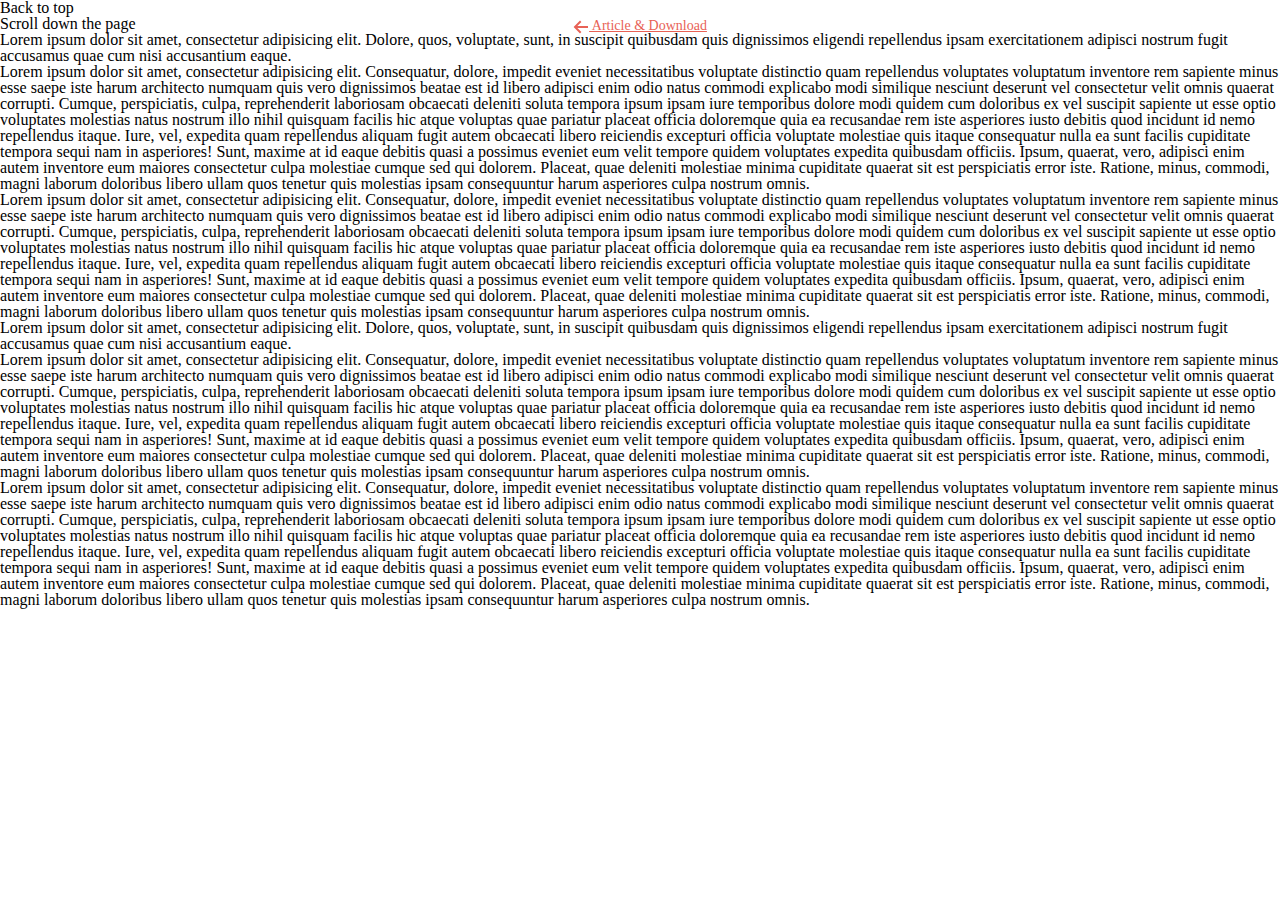
<file: PHCN.NhanVien/PHCN.NhanVien/Content/plugins/back-to-top/index.html>
<!doctype html>
<html lang="en" class="no-js">
<head>
	<meta charset="UTF-8">
	<meta name="viewport" content="width=device-width, initial-scale=1">

	<link rel="stylesheet" href="css/reset.css"> <!-- CSS reset -->
	<link rel="stylesheet" href="css/style.css"> <!-- Resource style -->
	<link rel="stylesheet" href="css/demo.css"> <!-- Demo style -->
  	
	<title>Back To Top</title>
</head>
<body>
	<header>
		<h1>Back to top</h1>
		<p>Scroll down the page</p>
		<div class="cd-nugget-info">
			<a href="https://codyhouse.co/gem/back-to-top/">
				<span>
					<svg version="1.1" xmlns="http://www.w3.org/2000/svg" xmlns:xlink="http://www.w3.org/1999/xlink" x="0px" y="0px" width="16px" height="16px" viewBox="0 0 16 16" style="enable-background:new 0 0 16 16;" xml:space="preserve">
						<style type="text/css">
							.cd-nugget-info-arrow{fill:#383838;}
						</style>
						<polygon class="cd-nugget-info-arrow" points="15,7 4.4,7 8.4,3 7,1.6 0.6,8 0.6,8 0.6,8 7,14.4 8.4,13 4.4,9 15,9 "/>
					</svg>
				</span>
				Article &amp; Download
			</a>
		</div> <!-- cd-nugget-info -->
	</header>

	<main>
		<p>
			Lorem ipsum dolor sit amet, consectetur adipisicing elit. Dolore, quos, voluptate, sunt, in suscipit quibusdam quis dignissimos eligendi repellendus ipsam exercitationem adipisci nostrum fugit accusamus quae cum nisi accusantium eaque.
		</p>

		<p>
			Lorem ipsum dolor sit amet, consectetur adipisicing elit. Consequatur, dolore, impedit eveniet necessitatibus voluptate distinctio quam repellendus voluptates voluptatum inventore rem sapiente minus esse saepe iste harum architecto numquam quis vero dignissimos beatae est id libero adipisci enim odio natus commodi explicabo modi similique nesciunt deserunt vel consectetur velit omnis quaerat corrupti. Cumque, perspiciatis, culpa, reprehenderit laboriosam obcaecati deleniti soluta tempora ipsum ipsam iure temporibus dolore modi quidem cum doloribus ex vel suscipit sapiente ut esse optio voluptates molestias natus nostrum illo nihil quisquam facilis hic atque voluptas quae pariatur placeat officia doloremque quia ea recusandae rem iste asperiores iusto debitis quod incidunt id nemo repellendus itaque. Iure, vel, expedita quam repellendus aliquam fugit autem obcaecati libero reiciendis excepturi officia voluptate molestiae quis itaque consequatur nulla ea sunt facilis cupiditate tempora sequi nam in asperiores! Sunt, maxime at id eaque debitis quasi a possimus eveniet eum velit tempore quidem voluptates expedita quibusdam officiis. Ipsum, quaerat, vero, adipisci enim autem inventore eum maiores consectetur culpa molestiae cumque sed qui dolorem. Placeat, quae deleniti molestiae minima cupiditate quaerat sit est perspiciatis error iste. Ratione, minus, commodi, magni laborum doloribus libero ullam quos tenetur quis molestias ipsam consequuntur harum asperiores culpa nostrum omnis.
		</p>

		<p>
			Lorem ipsum dolor sit amet, consectetur adipisicing elit. Consequatur, dolore, impedit eveniet necessitatibus voluptate distinctio quam repellendus voluptates voluptatum inventore rem sapiente minus esse saepe iste harum architecto numquam quis vero dignissimos beatae est id libero adipisci enim odio natus commodi explicabo modi similique nesciunt deserunt vel consectetur velit omnis quaerat corrupti. Cumque, perspiciatis, culpa, reprehenderit laboriosam obcaecati deleniti soluta tempora ipsum ipsam iure temporibus dolore modi quidem cum doloribus ex vel suscipit sapiente ut esse optio voluptates molestias natus nostrum illo nihil quisquam facilis hic atque voluptas quae pariatur placeat officia doloremque quia ea recusandae rem iste asperiores iusto debitis quod incidunt id nemo repellendus itaque. Iure, vel, expedita quam repellendus aliquam fugit autem obcaecati libero reiciendis excepturi officia voluptate molestiae quis itaque consequatur nulla ea sunt facilis cupiditate tempora sequi nam in asperiores! Sunt, maxime at id eaque debitis quasi a possimus eveniet eum velit tempore quidem voluptates expedita quibusdam officiis. Ipsum, quaerat, vero, adipisci enim autem inventore eum maiores consectetur culpa molestiae cumque sed qui dolorem. Placeat, quae deleniti molestiae minima cupiditate quaerat sit est perspiciatis error iste. Ratione, minus, commodi, magni laborum doloribus libero ullam quos tenetur quis molestias ipsam consequuntur harum asperiores culpa nostrum omnis.
		</p>

		<p>
			Lorem ipsum dolor sit amet, consectetur adipisicing elit. Dolore, quos, voluptate, sunt, in suscipit quibusdam quis dignissimos eligendi repellendus ipsam exercitationem adipisci nostrum fugit accusamus quae cum nisi accusantium eaque.
		</p>

		<p>
			Lorem ipsum dolor sit amet, consectetur adipisicing elit. Consequatur, dolore, impedit eveniet necessitatibus voluptate distinctio quam repellendus voluptates voluptatum inventore rem sapiente minus esse saepe iste harum architecto numquam quis vero dignissimos beatae est id libero adipisci enim odio natus commodi explicabo modi similique nesciunt deserunt vel consectetur velit omnis quaerat corrupti. Cumque, perspiciatis, culpa, reprehenderit laboriosam obcaecati deleniti soluta tempora ipsum ipsam iure temporibus dolore modi quidem cum doloribus ex vel suscipit sapiente ut esse optio voluptates molestias natus nostrum illo nihil quisquam facilis hic atque voluptas quae pariatur placeat officia doloremque quia ea recusandae rem iste asperiores iusto debitis quod incidunt id nemo repellendus itaque. Iure, vel, expedita quam repellendus aliquam fugit autem obcaecati libero reiciendis excepturi officia voluptate molestiae quis itaque consequatur nulla ea sunt facilis cupiditate tempora sequi nam in asperiores! Sunt, maxime at id eaque debitis quasi a possimus eveniet eum velit tempore quidem voluptates expedita quibusdam officiis. Ipsum, quaerat, vero, adipisci enim autem inventore eum maiores consectetur culpa molestiae cumque sed qui dolorem. Placeat, quae deleniti molestiae minima cupiditate quaerat sit est perspiciatis error iste. Ratione, minus, commodi, magni laborum doloribus libero ullam quos tenetur quis molestias ipsam consequuntur harum asperiores culpa nostrum omnis.
		</p>

		<p>
			Lorem ipsum dolor sit amet, consectetur adipisicing elit. Consequatur, dolore, impedit eveniet necessitatibus voluptate distinctio quam repellendus voluptates voluptatum inventore rem sapiente minus esse saepe iste harum architecto numquam quis vero dignissimos beatae est id libero adipisci enim odio natus commodi explicabo modi similique nesciunt deserunt vel consectetur velit omnis quaerat corrupti. Cumque, perspiciatis, culpa, reprehenderit laboriosam obcaecati deleniti soluta tempora ipsum ipsam iure temporibus dolore modi quidem cum doloribus ex vel suscipit sapiente ut esse optio voluptates molestias natus nostrum illo nihil quisquam facilis hic atque voluptas quae pariatur placeat officia doloremque quia ea recusandae rem iste asperiores iusto debitis quod incidunt id nemo repellendus itaque. Iure, vel, expedita quam repellendus aliquam fugit autem obcaecati libero reiciendis excepturi officia voluptate molestiae quis itaque consequatur nulla ea sunt facilis cupiditate tempora sequi nam in asperiores! Sunt, maxime at id eaque debitis quasi a possimus eveniet eum velit tempore quidem voluptates expedita quibusdam officiis. Ipsum, quaerat, vero, adipisci enim autem inventore eum maiores consectetur culpa molestiae cumque sed qui dolorem. Placeat, quae deleniti molestiae minima cupiditate quaerat sit est perspiciatis error iste. Ratione, minus, commodi, magni laborum doloribus libero ullam quos tenetur quis molestias ipsam consequuntur harum asperiores culpa nostrum omnis.
		</p>
	</main>
	
	<a href="#0" class="cd-top js-cd-top">Top</a>
	<script src="js/main.js"></script> <!-- Resource JavaScript -->
</body>
</html>
</file>
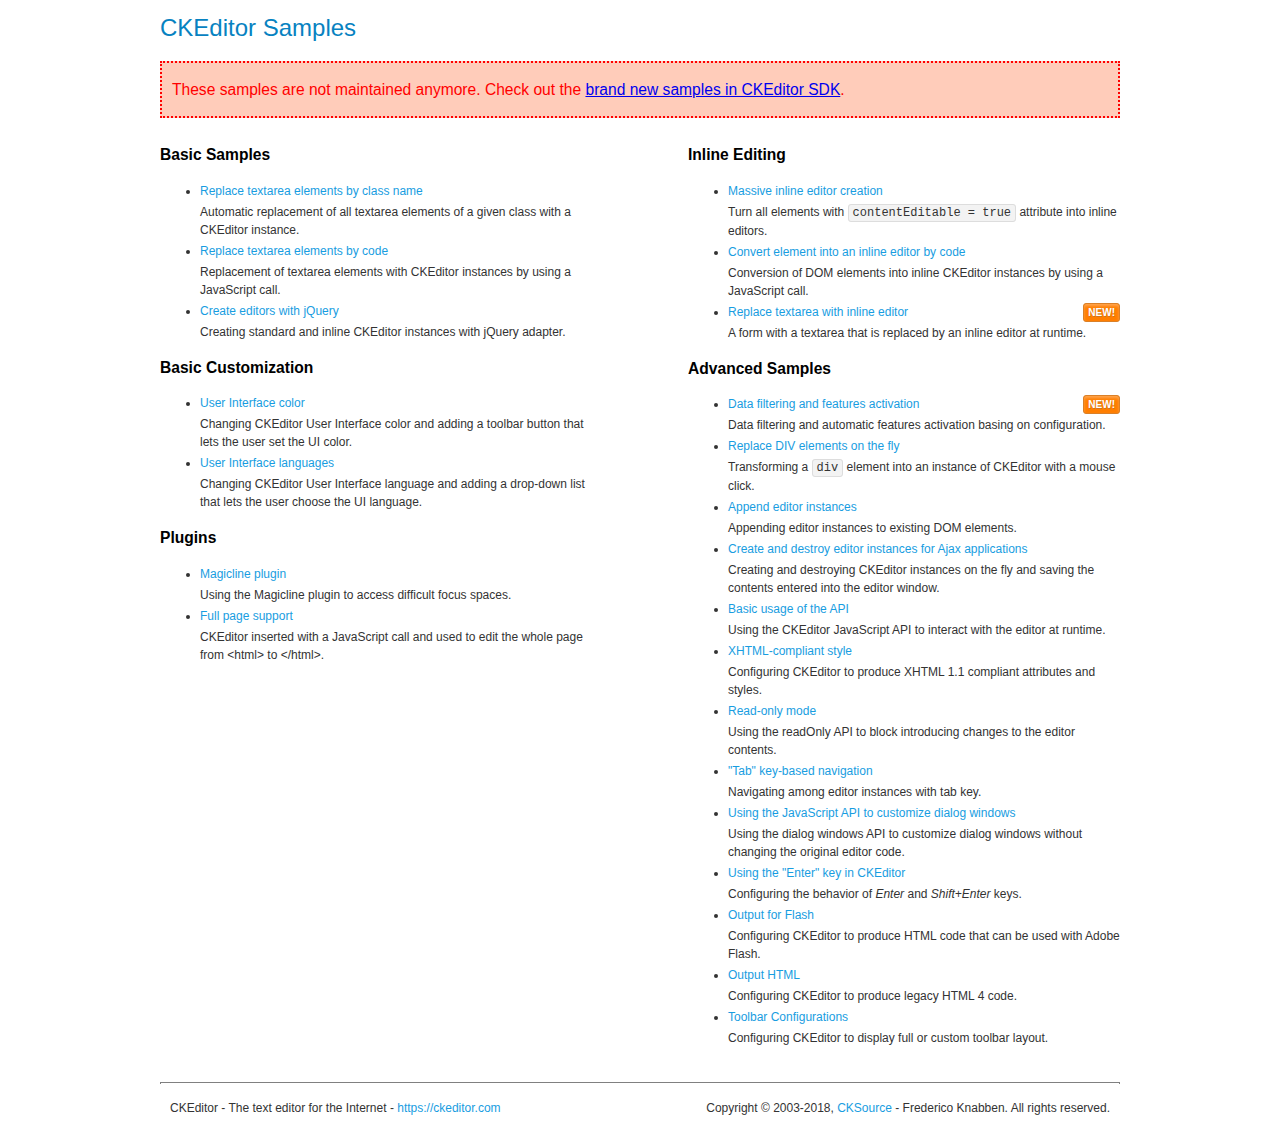
<file: PHCN.NhanVien/PHCN.NhanVien/Content/ckeditor/samples/old/index.html>
<!DOCTYPE html>
<!--
Copyright (c) 2003-2018, CKSource - Frederico Knabben. All rights reserved.
For licensing, see LICENSE.md or https://ckeditor.com/legal/ckeditor-oss-license
-->
<html>
<head>
	<meta charset="utf-8">
	<title>CKEditor Samples</title>
	<link rel="stylesheet" href="sample.css">
</head>
<body>
	<h1 class="samples">
		CKEditor Samples
	</h1>
	<div class="warning deprecated">
		These samples are not maintained anymore. Check out the <a href="https://sdk.ckeditor.com/">brand new samples in CKEditor SDK</a>.
	</div>
	<div class="twoColumns">
		<div class="twoColumnsLeft">
			<h2 class="samples">
				Basic Samples
			</h2>
			<dl class="samples">
				<dt><a class="samples" href="replacebyclass.html">Replace textarea elements by class name</a></dt>
				<dd>Automatic replacement of all textarea elements of a given class with a CKEditor instance.</dd>

				<dt><a class="samples" href="replacebycode.html">Replace textarea elements by code</a></dt>
				<dd>Replacement of textarea elements with CKEditor instances by using a JavaScript call.</dd>

				<dt><a class="samples" href="jquery.html">Create editors with jQuery</a></dt>
				<dd>Creating standard and inline CKEditor instances with jQuery adapter.</dd>
			</dl>

			<h2 class="samples">
				Basic Customization
			</h2>
			<dl class="samples">
				<dt><a class="samples" href="uicolor.html">User Interface color</a></dt>
				<dd>Changing CKEditor User Interface color and adding a toolbar button that lets the user set the UI color.</dd>

				<dt><a class="samples" href="uilanguages.html">User Interface languages</a></dt>
				<dd>Changing CKEditor User Interface language and adding a drop-down list that lets the user choose the UI language.</dd>
			</dl>


			<h2 class="samples">Plugins</h2>
<dl class="samples">
<dt><a class="samples" href="magicline/magicline.html">Magicline plugin</a></dt>
<dd>Using the Magicline plugin to access difficult focus spaces.</dd>

<dt><a class="samples" href="wysiwygarea/fullpage.html">Full page support</a></dt>
<dd>CKEditor inserted with a JavaScript call and used to edit the whole page from &lt;html&gt; to &lt;/html&gt;.</dd>
</dl>
		</div>
		<div class="twoColumnsRight">
			<h2 class="samples">
				Inline Editing
			</h2>
			<dl class="samples">
				<dt><a class="samples" href="inlineall.html">Massive inline editor creation</a></dt>
				<dd>Turn all elements with <code>contentEditable = true</code> attribute into inline editors.</dd>

				<dt><a class="samples" href="inlinebycode.html">Convert element into an inline editor by code</a></dt>
				<dd>Conversion of DOM elements into inline CKEditor instances by using a JavaScript call.</dd>

				<dt><a class="samples" href="inlinetextarea.html">Replace textarea with inline editor</a> <span class="new">New!</span></dt>
				<dd>A form with a textarea that is replaced by an inline editor at runtime.</dd>

				
			</dl>

			<h2 class="samples">
				Advanced Samples
			</h2>
			<dl class="samples">
				<dt><a class="samples" href="datafiltering.html">Data filtering and features activation</a> <span class="new">New!</span></dt>
				<dd>Data filtering and automatic features activation basing on configuration.</dd>

				<dt><a class="samples" href="divreplace.html">Replace DIV elements on the fly</a></dt>
				<dd>Transforming a <code>div</code> element into an instance of CKEditor with a mouse click.</dd>

				<dt><a class="samples" href="appendto.html">Append editor instances</a></dt>
				<dd>Appending editor instances to existing DOM elements.</dd>

				<dt><a class="samples" href="ajax.html">Create and destroy editor instances for Ajax applications</a></dt>
				<dd>Creating and destroying CKEditor instances on the fly and saving the contents entered into the editor window.</dd>

				<dt><a class="samples" href="api.html">Basic usage of the API</a></dt>
				<dd>Using the CKEditor JavaScript API to interact with the editor at runtime.</dd>

				<dt><a class="samples" href="xhtmlstyle.html">XHTML-compliant style</a></dt>
				<dd>Configuring CKEditor to produce XHTML 1.1 compliant attributes and styles.</dd>

				<dt><a class="samples" href="readonly.html">Read-only mode</a></dt>
				<dd>Using the readOnly API to block introducing changes to the editor contents.</dd>

				<dt><a class="samples" href="tabindex.html">"Tab" key-based navigation</a></dt>
				<dd>Navigating among editor instances with tab key.</dd>


				
<dt><a class="samples" href="dialog/dialog.html">Using the JavaScript API to customize dialog windows</a></dt>
<dd>Using the dialog windows API to customize dialog windows without changing the original editor code.</dd>

<dt><a class="samples" href="enterkey/enterkey.html">Using the &quot;Enter&quot; key in CKEditor</a></dt>
<dd>Configuring the behavior of <em>Enter</em> and <em>Shift+Enter</em> keys.</dd>

<dt><a class="samples" href="htmlwriter/outputforflash.html">Output for Flash</a></dt>
<dd>Configuring CKEditor to produce HTML code that can be used with Adobe Flash.</dd>

<dt><a class="samples" href="htmlwriter/outputhtml.html">Output HTML</a></dt>
<dd>Configuring CKEditor to produce legacy HTML 4 code.</dd>

<dt><a class="samples" href="toolbar/toolbar.html">Toolbar Configurations</a></dt>
<dd>Configuring CKEditor to display full or custom toolbar layout.</dd>

			</dl>
		</div>
	</div>
	<div id="footer">
		<hr>
		<p>
			CKEditor - The text editor for the Internet - <a class="samples" href="https://ckeditor.com/">https://ckeditor.com</a>
		</p>
		<p id="copy">
			Copyright &copy; 2003-2018, <a class="samples" href="https://cksource.com/">CKSource</a> - Frederico Knabben. All rights reserved.
		</p>
	</div>
</body>
</html>
</file>
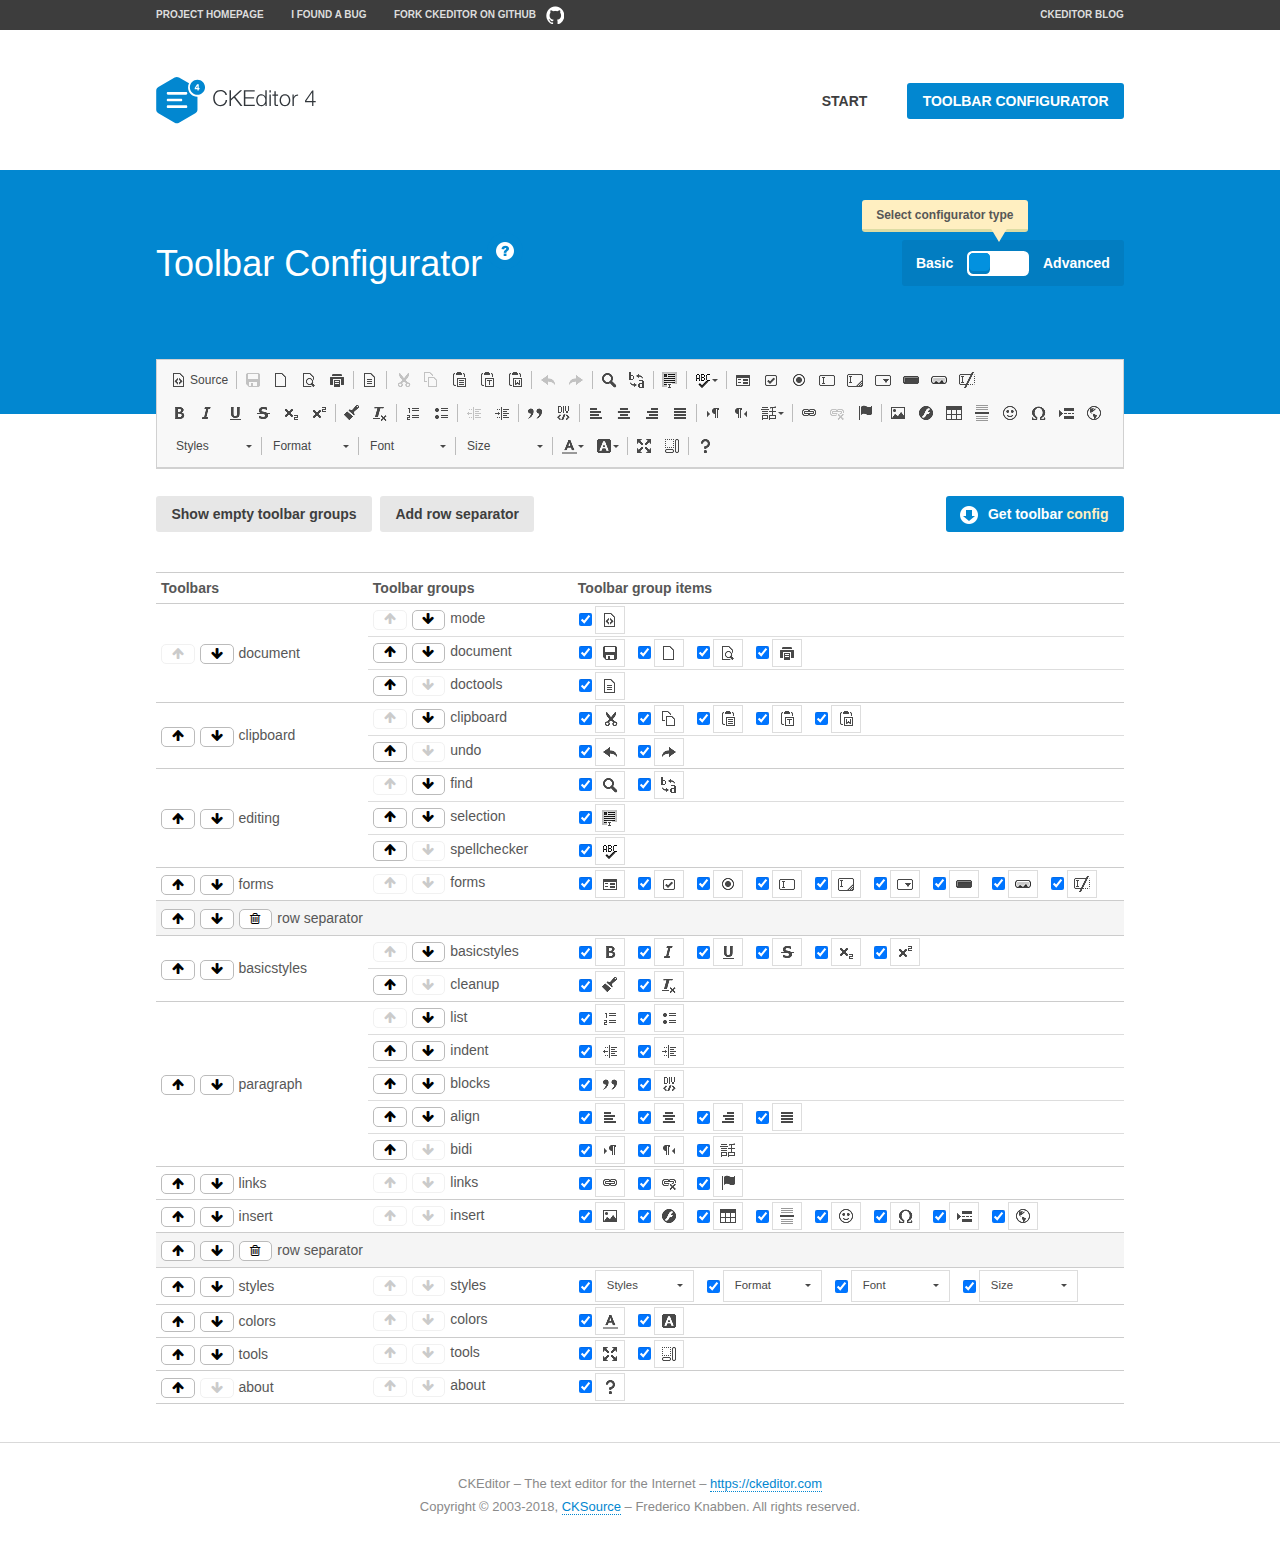
<file: PHCN.NhanVien/PHCN.NhanVien/Content/ckeditor/samples/toolbarconfigurator/index.html>
<!DOCTYPE html>
<!--
Copyright (c) 2003-2018, CKSource - Frederico Knabben. All rights reserved.
For licensing, see LICENSE.md or https://ckeditor.com/legal/ckeditor-oss-license
-->
<!--[if IE 8]><html class="ie8"><![endif]-->
<!--[if gt IE 8]><html><![endif]-->
<!--[if !IE]><!--><html><!--<![endif]-->
<head>
	<meta charset="utf-8">
	<title>Toolbar Configurator</title>
	<script src="../../ckeditor.js"></script>
	<script>
		if ( CKEDITOR.env.ie && CKEDITOR.env.version < 9 )
			CKEDITOR.tools.enableHtml5Elements( document );
	</script>
	<link rel="stylesheet" href="lib/codemirror/codemirror.css">
	<link rel="stylesheet" href="lib/codemirror/show-hint.css">
	<link rel="stylesheet" href="lib/codemirror/neo.css">
	<link rel="stylesheet" href="css/fontello.css">
	<link rel="stylesheet" href="../css/samples.css">
</head>
<body id="toolbar">

<nav class="navigation-a">
	<div class="grid-container">
		<ul class="navigation-a-left grid-width-70">
			<li><a href="https://ckeditor.com/ckeditor-4/">Project Homepage</a></li>
			<li><a href="https://github.com/ckeditor/ckeditor-dev/issues">I found a bug</a></li>
			<li><a href="http://github.com/ckeditor/ckeditor-dev" class="icon-pos-right icon-navigation-a-github">Fork CKEditor on GitHub</a></li>
		</ul>
		<ul class="navigation-a-right grid-width-30">
			<li><a href="https://ckeditor.com/blog/">CKEditor Blog</a></li>
		</ul>
	</div>
</nav>

<header class="header-a">
	<div class="grid-container">
		<h1 class="header-a-logo grid-width-30">
			<a href="../index.html"><img src="../img/logo.svg" onerror="this.src='../img/logo.png'; this.onerror=null;" alt="CKEditor Logo"></a>
		</h1>
		<nav class="navigation-b grid-width-70">
			<ul>
				<li><a href="../index.html"  class="button-a">Start</a></li>
				<li><a href="index.html"  class="button-a button-a-background">Toolbar configurator</a></li>
			</ul>
		</nav>
	</div>
</header>

<main>
	<div class="adjoined-top">
		<div class="grid-container">
			<div class="content grid-width-100">
				<div class="grid-container-nested">
					<h1 class="grid-width-60">
						Toolbar Configurator
						<a href="#help-content" type="button" title="Configurator help" id="help" class="button-a button-a-background button-a-no-text icon-pos-left icon-question-mark">Help</a>
					</h1>

					<div class="grid-width-40 grid-switch-magic">
						<div class="switch">
							<span class="balloon-a balloon-a-se">Select configurator type</span>
							<input type="radio" name="radio" data-num="1" id="radio-basic" />
							<input type="radio" name="radio" data-num="2" id="radio-advanced" />
							<label data-for="1" for="radio-basic">Basic</label>
							<span class="switch-inner">
								<span class="handler"></span>
							</span>
							<label data-for="2" for="radio-advanced">Advanced</label>
						</div>
					</div>
				</div>
			</div>
		</div>
	</div>
	<div class="adjoined-bottom">
		<div class="grid-container">
			<div class="grid-width-100">
				<div class="editors-container">
					<div id="editor-basic"></div>
					<div id="editor-advanced"></div>
				</div>
			</div>
		</div>
	</div>

	<div class="grid-container configurator">
		<div class="content grid-width-100">
			<div class="configurator">
				<div>
					<div id="toolbarModifierWrapper"></div>
				</div>
			</div>
		</div>
	</div>

	<div id="help-content">
		<div class="grid-container">
			<div class="grid-width-100">
				<h2>What Am I Doing Here?</h2>

				<div class="grid-container grid-container-nested">
					<div class="basic">
						<div class="grid-width-50">
							<p>Arrange <a href="https://docs.ckeditor.com/ckeditor4/docs/#!/api/CKEDITOR.config-cfg-toolbarGroups">toolbar groups</a>, toggle <a href="https://docs.ckeditor.com/ckeditor4/docs/#!/api/CKEDITOR.config-cfg-removeButtons">button visibility</a> according to your needs and get your toolbar configuration.</p>
							<p>You can replace the content of the <a href="../../config.js"><code>config.js</code></a> file with the generated configuration. If you already set some configuration options you will need to merge both configurations.</p>
						</div>
						<div class="grid-width-50">
							<p>Read more about different ways of <a href="https://docs.ckeditor.com/ckeditor4/docs/#!/guide/dev_configuration">setting configuration</a> and do not forget about <strong>clearing browser cache</strong>.</p>
							<p>Arranging toolbar groups is the recommended way of configuring the toolbar, but if you need more freedom you can use the <a href="#advanced">advanced configurator</a>.</p>
						</div>
					</div>
					<div class="advanced" style="display: none;">
						<div class="grid-width-50">
							<p>With this code editor you can edit your <a href="https://docs.ckeditor.com/ckeditor4/docs/#!/api/CKEDITOR.config-cfg-toolbar">toolbar configuration</a> live.</p>
							<p>You can replace the content of the <a href="../../config.js"><code>config.js</code></a> file with the generated configuration. If you already set some configuration options you will need to merge both configurations.</p>
						</div>
						<div class="grid-width-50">
							<p>Read more about different ways of <a href="https://docs.ckeditor.com/ckeditor4/docs/#!/guide/dev_configuration">setting configuration</a> and do not forget about <strong>clearing browser cache</strong>.</p>
						</div>
					</div>
				</div>

				<p class="grid-container grid-container-nested">
					<button type="button" class="help-content-close grid-width-100 button-a button-a-background">Got it. Let's play!</button>
				</p>
			</div>
		</div>
	</div>
</main>

<footer class="footer-a grid-container">
	<p class="grid-width-100">
		CKEditor &ndash; The text editor for the Internet &ndash; <a class="samples" href="https://ckeditor.com/">https://ckeditor.com</a>
	</p>
	<p class="grid-width-100" id="copy">
		Copyright &copy; 2003-2018, <a class="samples" href="https://cksource.com/">CKSource</a> &ndash; Frederico Knabben. All rights reserved.
	</p>
</footer>

<script src="lib/codemirror/codemirror.js"></script>
<script src="lib/codemirror/javascript.js"></script>
<script src="lib/codemirror/show-hint.js"></script>

<script src="js/fulltoolbareditor.js"></script>
<script src="js/abstracttoolbarmodifier.js"></script>
<script src="js/toolbarmodifier.js"></script>
<script src="js/toolbartextmodifier.js"></script>
<script src="../js/sf.js"></script>

<script>
	( function() {
		'use strict';

		var mode = ( window.location.hash.substr( 1 ) === 'advanced' ) ? 'advanced' : 'basic',
			configuratorSection = CKEDITOR.document.findOne( 'main > .grid-container.configurator' ),
			basicInstruction = CKEDITOR.document.findOne( '#help-content .basic' ),
			advancedInstruction = CKEDITOR.document.findOne( '#help-content .advanced' ),

			// Configurator mode switcher.
			modeSwitchBasic = CKEDITOR.document.getById( 'radio-basic' ),
			modeSwitchAdvanced = CKEDITOR.document.getById( 'radio-advanced' );

		// Initial setup
		function updateSwitcher() {
			if ( mode === 'advanced' ) {
				modeSwitchAdvanced.$.checked = true;
			} else {
				modeSwitchBasic.$.checked = true;
			}
		}

		updateSwitcher();

		CKEDITOR.document.getWindow().on( 'hashchange', function( e ) {
			var hash = window.location.hash.substr( 1 );
			if ( !( hash === 'advanced' || hash === 'basic' ) ) {
				return;
			}
			mode = hash;
			onToolbarsDone( mode );
		} );

		CKEDITOR.document.getWindow().on( 'resize', function() {
			updateToolbar( ( mode === 'basic' ? toolbarModifier : toolbarTextModifier )[ 'editorInstance' ] );
		} );

		function onRefresh( modifier ) {
			modifier = modifier || this;

			if ( mode === 'basic' && modifier instanceof ToolbarConfigurator.ToolbarTextModifier ) {
				return;
			}

			// CodeMirror container becomes visible, so we need to refresh and to avoid rendering problems.
			if ( mode === 'advanced' && modifier instanceof ToolbarConfigurator.ToolbarTextModifier ) {
				modifier.codeContainer.refresh();
			}

			updateToolbar( modifier.editorInstance );
		}

		function updateToolbar( editor ) {
			var editorContainer = editor.container;

			// Not always editor is loaded.
			if ( !editorContainer ) {
				return;
			}

			var displayStyle = editorContainer.getStyle( 'display' );

			editorContainer.setStyle( 'display', 'block' );

			var newHeight = editorContainer.getSize( 'height' );

			var newMarginTop = parseInt( editorContainer.getComputedStyle( 'margin-top' ), 10 );
			newMarginTop = ( isNaN( newMarginTop ) ? 0 : Number( newMarginTop ) );

			var newMarginBottom = parseInt( editorContainer.getComputedStyle( 'margin-bottom' ), 10 );
			newMarginBottom = ( isNaN( newMarginBottom ) ? 0 : Number( newMarginBottom ) );

			var result = newHeight + newMarginTop + newMarginBottom;

			editorContainer.setStyle( 'display', displayStyle );

			editor.container.getAscendant( 'div' ).setStyle( 'height', result + 'px' );
		}

		var toolbarModifier = new ToolbarConfigurator.ToolbarModifier( 'editor-basic' );

		var done = 0;
		toolbarModifier.init( onToolbarInit );
		toolbarModifier.onRefresh = onRefresh;

		CKEDITOR.document.getById( 'toolbarModifierWrapper' ).append( toolbarModifier.mainContainer );

		var toolbarTextModifier = new ToolbarConfigurator.ToolbarTextModifier( 'editor-advanced' );
		toolbarTextModifier.init( onToolbarInit );
		toolbarTextModifier.onRefresh = onRefresh;

		function onToolbarInit() {
			if ( ++done === 2 ) {
				onToolbarsDone();

				positionSticky.watch( CKEDITOR.document.findOne( '.toolbar' ), function() {
					return mode === 'advanced';
				} );
			}
		}

		function onToolbarsDone() {
			if ( mode === 'basic' ) {
				toggleModeBasic( false );
			} else {
				toggleModeAdvanced( false );
			}

			updateSwitcher();

			setTimeout( function() {
				CKEDITOR.document.findOne( '.editors-container' ).addClass( 'active' );
				CKEDITOR.document.findOne( '#toolbarModifierWrapper' ).addClass( 'active' );
			}, 200 );
		}

		CKEDITOR.document.getById( 'toolbarModifierWrapper' ).append( toolbarTextModifier.mainContainer );

		function toogleModeSwitch( onElement, offElement, onModifier, offModifier ) {
			onElement.addClass( 'fancy-button-active' );
			offElement.removeClass( 'fancy-button-active' );

			onModifier.showUI();
			offModifier.hideUI();
		}

		function toggleModeBasic( callOnRefresh ) {
			callOnRefresh = ( callOnRefresh !== false );
			mode = 'basic';
			window.location.hash = '#basic';
			toogleModeSwitch( modeSwitchBasic, modeSwitchAdvanced, toolbarModifier, toolbarTextModifier );

			configuratorSection.removeClass( 'freed-width' );
			basicInstruction.show();
			advancedInstruction.hide();

			callOnRefresh && onRefresh( toolbarModifier );
		}

		function toggleModeAdvanced( callOnRefresh ) {
			callOnRefresh = ( callOnRefresh !== false );
			mode = 'advanced';
			window.location.hash = '#advanced';
			toogleModeSwitch( modeSwitchAdvanced, modeSwitchBasic, toolbarTextModifier, toolbarModifier );

			configuratorSection.addClass( 'freed-width' );
			advancedInstruction.show();
			basicInstruction.hide();

			callOnRefresh && onRefresh( toolbarTextModifier );
		}

		modeSwitchBasic.on( 'click', toggleModeBasic );
		modeSwitchAdvanced.on( 'click', toggleModeAdvanced );

		//
		// Position:sticky for the toolbar.
		//

		// Will make elements behave like they were styled with position:sticky.
		var positionSticky = {
			// Store object: {
			// 		element: CKEDITOR.dom.element, // Element which will float.
			// 		placeholder: CKEDITOR.dom.element, // Placeholder which is place to prevent page bounce.
			// 		isFixed: boolean // Whether element float now.
			// }
			watched: [],

			active: [],

			staticContainer: null,

			init: function() {
				var element = CKEDITOR.dom.element.createFromHtml(
					'<div class="staticContainer">' +
						'<div class="grid-container" >' +
							'<div class="grid-width-100">' +
								'<div class="inner"></div>' +
							'</div>' +
						'</div>' +
					'</div>' );

				this.staticContainer = element.findOne( '.inner' );

				CKEDITOR.document.getBody().append( element );
			},

			watch: function( element, preventFunc ) {
				this.watched.push( {
					element: element,
					placeholder: new CKEDITOR.dom.element( 'div' ),
					isFixed: false,
					preventFunc: preventFunc
				} );
			},

			checkAll: function() {
				for ( var i = 0; i < this.watched.length; i++ ) {
					this.check( this.watched[ i ] );
				}
			},

			check: function( element ) {
				var isFixed = element.isFixed;
				var shouldBeFixed = this.shouldBeFixed( element );

				// Nothing to be done.
				if ( isFixed === shouldBeFixed ) {
					return;
				}

				var placeholder = element.placeholder;

				if ( isFixed ) {
					// Unfixing.

					element.element.insertBefore( placeholder );
					placeholder.remove();

					element.element.removeStyle( 'margin' );

					this.active.splice( CKEDITOR.tools.indexOf( this.active, element ), 1 );

				} else {
					// Fixing.
					placeholder.setStyle( 'width', element.element.getSize( 'width' ) + 'px' );
					placeholder.setStyle( 'height', element.element.getSize( 'height' ) + 'px' );
					placeholder.setStyle( 'margin-bottom', element.element.getComputedStyle( 'margin-bottom' ) );
					placeholder.setStyle( 'display', element.element.getComputedStyle( 'display' ) );
					placeholder.insertAfter( element.element );

					this.staticContainer.append( element.element );

					this.active.push( element );
				}

				element.isFixed = !element.isFixed;
			},

			shouldBeFixed: function( element ) {
				if ( element.preventFunc && element.preventFunc() ) {
					return false;
				}

				// If element is already fixed we are checking it's placeholder.
				var related = ( element.isFixed ? element.placeholder : element.element ),
					clientRect = related.$.getBoundingClientRect(),
					staticHeight = this.staticContainer.getSize('height' ),
					elemHeight = element.element.getSize( 'height' );

				if ( element.isFixed ) {
					return ( clientRect.top + elemHeight < staticHeight );
				} else {
					return ( clientRect.top < staticHeight );
				}
			}
		};

		positionSticky.init();

		CKEDITOR.document.getWindow().on( 'scroll',
			new CKEDITOR.tools.eventsBuffer( 100, positionSticky.checkAll, positionSticky ).input
		);

		// Make the toolbar sticky.
		positionSticky.watch( CKEDITOR.document.findOne( '.editors-container' ) );

		// Help button and help-content.
		( function() {
			var helpButton = CKEDITOR.document.getById( 'help' ),
				helpContent = CKEDITOR.document.getById( 'help-content' );

			// Don't show help button on IE8 because it's unsupported by Pico Modal.
			if ( CKEDITOR.env.ie && CKEDITOR.env.version == 8 ) {
				helpButton.hide();
			} else {
				// Display help modal when the button is clicked.
				helpButton.on( 'click', function( evt ) {
					SF.modal( {
						// Clone modal content from DOM.
						content: helpContent.getHtml(),

						afterCreate: function( modal ) {
							// Enable modal content button to close the modal.
							new CKEDITOR.dom.element( modal.modalElem() ).findOne( '.help-content-close' ).once( 'click', modal.close );
						}
					} ).show();
				} );
			}
		} )();
	} )();
</script>
</body>
</html>
</file>
<file: PHCN.NhanVien/PHCN.NhanVien/Content/home/css/prettyPhoto.css>
div.pp_default .pp_top,div.pp_default .pp_top .pp_middle,div.pp_default .pp_top .pp_left,div.pp_default .pp_top .pp_right,div.pp_default .pp_bottom,div.pp_default .pp_bottom .pp_left,div.pp_default .pp_bottom .pp_middle,div.pp_default .pp_bottom .pp_right{height:13px}
div.pp_default .pp_top .pp_left{background:url(../images/prettyPhoto/default/sprite.png) -78px -93px no-repeat}
div.pp_default .pp_top .pp_middle{background:url(../images/prettyPhoto/default/sprite_x.png) top left repeat-x}
div.pp_default .pp_top .pp_right{background:url(../images/prettyPhoto/default/sprite.png) -112px -93px no-repeat}
div.pp_default .pp_content .ppt{color:#f8f8f8}
div.pp_default .pp_content_container .pp_left{background:url(../images/prettyPhoto/default/sprite_y.png) -7px 0 repeat-y;padding-left:13px}
div.pp_default .pp_content_container .pp_right{background:url(../images/prettyPhoto/default/sprite_y.png) top right repeat-y;padding-right:13px}
div.pp_default .pp_next:hover{background:url(../images/prettyPhoto/default/sprite_next.png) center right no-repeat;cursor:pointer}
div.pp_default .pp_previous:hover{background:url(../images/prettyPhoto/default/sprite_prev.png) center left no-repeat;cursor:pointer}
div.pp_default .pp_expand{background:url(../images/prettyPhoto/default/sprite.png) 0 -29px no-repeat;cursor:pointer;width:28px;height:28px}
div.pp_default .pp_expand:hover{background:url(../images/prettyPhoto/default/sprite.png) 0 -56px no-repeat;cursor:pointer}
div.pp_default .pp_contract{background:url(../images/prettyPhoto/default/sprite.png) 0 -84px no-repeat;cursor:pointer;width:28px;height:28px}
div.pp_default .pp_contract:hover{background:url(../images/prettyPhoto/default/sprite.png) 0 -113px no-repeat;cursor:pointer}
div.pp_default .pp_close{width:30px;height:30px;background:url(../images/prettyPhoto/default/sprite.png) 2px 1px no-repeat;cursor:pointer}
div.pp_default .pp_gallery ul li a{background:url(../images/prettyPhoto/default/default_thumb.png) center center #f8f8f8;border:1px solid #aaa}
div.pp_default .pp_social{margin-top:7px}
div.pp_default .pp_gallery a.pp_arrow_previous,div.pp_default .pp_gallery a.pp_arrow_next{position:static;left:auto}
div.pp_default .pp_nav .pp_play,div.pp_default .pp_nav .pp_pause{background:url(../images/prettyPhoto/default/sprite.png) -51px 1px no-repeat;height:30px;width:30px}
div.pp_default .pp_nav .pp_pause{background-position:-51px -29px}
div.pp_default a.pp_arrow_previous,div.pp_default a.pp_arrow_next{background:url(../images/prettyPhoto/default/sprite.png) -31px -3px no-repeat;height:20px;width:20px;margin:4px 0 0}
div.pp_default a.pp_arrow_next{left:52px;background-position:-82px -3px}
div.pp_default .pp_content_container .pp_details{margin-top:5px}
div.pp_default .pp_nav{clear:none;height:30px;width:110px;position:relative}
div.pp_default .pp_nav .currentTextHolder{font-family:Georgia;font-style:italic;color:#999;font-size:11px;left:75px;line-height:25px;position:absolute;top:2px;margin:0;padding:0 0 0 10px}
div.pp_default .pp_close:hover,div.pp_default .pp_nav .pp_play:hover,div.pp_default .pp_nav .pp_pause:hover,div.pp_default .pp_arrow_next:hover,div.pp_default .pp_arrow_previous:hover{opacity:0.7}
div.pp_default .pp_description{font-size:11px;font-weight:700;line-height:14px;margin:5px 50px 5px 0}
div.pp_default .pp_bottom .pp_left{background:url(../images/prettyPhoto/default/sprite.png) -78px -127px no-repeat}
div.pp_default .pp_bottom .pp_middle{background:url(../images/prettyPhoto/default/sprite_x.png) bottom left repeat-x}
div.pp_default .pp_bottom .pp_right{background:url(../images/prettyPhoto/default/sprite.png) -112px -127px no-repeat}
div.pp_default .pp_loaderIcon{background:url(../images/prettyPhoto/default/loader.gif) center center no-repeat}
div.light_rounded .pp_top .pp_left{background:url(../images/prettyPhoto/light_rounded/sprite.png) -88px -53px no-repeat}
div.light_rounded .pp_top .pp_right{background:url(../images/prettyPhoto/light_rounded/sprite.png) -110px -53px no-repeat}
div.light_rounded .pp_next:hover{background:url(../images/prettyPhoto/light_rounded/btnNext.png) center right no-repeat;cursor:pointer}
div.light_rounded .pp_previous:hover{background:url(../images/prettyPhoto/light_rounded/btnPrevious.png) center left no-repeat;cursor:pointer}
div.light_rounded .pp_expand{background:url(../images/prettyPhoto/light_rounded/sprite.png) -31px -26px no-repeat;cursor:pointer}
div.light_rounded .pp_expand:hover{background:url(../images/prettyPhoto/light_rounded/sprite.png) -31px -47px no-repeat;cursor:pointer}
div.light_rounded .pp_contract{background:url(../images/prettyPhoto/light_rounded/sprite.png) 0 -26px no-repeat;cursor:pointer}
div.light_rounded .pp_contract:hover{background:url(../images/prettyPhoto/light_rounded/sprite.png) 0 -47px no-repeat;cursor:pointer}
div.light_rounded .pp_close{width:75px;height:22px;background:url(../images/prettyPhoto/light_rounded/sprite.png) -1px -1px no-repeat;cursor:pointer}
div.light_rounded .pp_nav .pp_play{background:url(../images/prettyPhoto/light_rounded/sprite.png) -1px -100px no-repeat;height:15px;width:14px}
div.light_rounded .pp_nav .pp_pause{background:url(../images/prettyPhoto/light_rounded/sprite.png) -24px -100px no-repeat;height:15px;width:14px}
div.light_rounded .pp_arrow_previous{background:url(../images/prettyPhoto/light_rounded/sprite.png) 0 -71px no-repeat}
div.light_rounded .pp_arrow_next{background:url(../images/prettyPhoto/light_rounded/sprite.png) -22px -71px no-repeat}
div.light_rounded .pp_bottom .pp_left{background:url(../images/prettyPhoto/light_rounded/sprite.png) -88px -80px no-repeat}
div.light_rounded .pp_bottom .pp_right{background:url(../images/prettyPhoto/light_rounded/sprite.png) -110px -80px no-repeat}
div.dark_rounded .pp_top .pp_left{background:url(../images/prettyPhoto/dark_rounded/sprite.png) -88px -53px no-repeat}
div.dark_rounded .pp_top .pp_right{background:url(../images/prettyPhoto/dark_rounded/sprite.png) -110px -53px no-repeat}
div.dark_rounded .pp_content_container .pp_left{background:url(../images/prettyPhoto/dark_rounded/contentPattern.png) top left repeat-y}
div.dark_rounded .pp_content_container .pp_right{background:url(../images/prettyPhoto/dark_rounded/contentPattern.png) top right repeat-y}
div.dark_rounded .pp_next:hover{background:url(../images/prettyPhoto/dark_rounded/btnNext.png) center right no-repeat;cursor:pointer}
div.dark_rounded .pp_previous:hover{background:url(../images/prettyPhoto/dark_rounded/btnPrevious.png) center left no-repeat;cursor:pointer}
div.dark_rounded .pp_expand{background:url(../images/prettyPhoto/dark_rounded/sprite.png) -31px -26px no-repeat;cursor:pointer}
div.dark_rounded .pp_expand:hover{background:url(../images/prettyPhoto/dark_rounded/sprite.png) -31px -47px no-repeat;cursor:pointer}
div.dark_rounded .pp_contract{background:url(../images/prettyPhoto/dark_rounded/sprite.png) 0 -26px no-repeat;cursor:pointer}
div.dark_rounded .pp_contract:hover{background:url(../images/prettyPhoto/dark_rounded/sprite.png) 0 -47px no-repeat;cursor:pointer}
div.dark_rounded .pp_close{width:75px;height:22px;background:url(../images/prettyPhoto/dark_rounded/sprite.png) -1px -1px no-repeat;cursor:pointer}
div.dark_rounded .pp_description{margin-right:85px;color:#fff}
div.dark_rounded .pp_nav .pp_play{background:url(../images/prettyPhoto/dark_rounded/sprite.png) -1px -100px no-repeat;height:15px;width:14px}
div.dark_rounded .pp_nav .pp_pause{background:url(../images/prettyPhoto/dark_rounded/sprite.png) -24px -100px no-repeat;height:15px;width:14px}
div.dark_rounded .pp_arrow_previous{background:url(../images/prettyPhoto/dark_rounded/sprite.png) 0 -71px no-repeat}
div.dark_rounded .pp_arrow_next{background:url(../images/prettyPhoto/dark_rounded/sprite.png) -22px -71px no-repeat}
div.dark_rounded .pp_bottom .pp_left{background:url(../images/prettyPhoto/dark_rounded/sprite.png) -88px -80px no-repeat}
div.dark_rounded .pp_bottom .pp_right{background:url(../images/prettyPhoto/dark_rounded/sprite.png) -110px -80px no-repeat}
div.dark_rounded .pp_loaderIcon{background:url(../images/prettyPhoto/dark_rounded/loader.gif) center center no-repeat}
div.dark_square .pp_left,div.dark_square .pp_middle,div.dark_square .pp_right,div.dark_square .pp_content{background:#000}
div.dark_square .pp_description{color:#fff;margin:0 85px 0 0}
div.dark_square .pp_loaderIcon{background:url(../images/prettyPhoto/dark_square/loader.gif) center center no-repeat}
div.dark_square .pp_expand{background:url(../images/prettyPhoto/dark_square/sprite.png) -31px -26px no-repeat;cursor:pointer}
div.dark_square .pp_expand:hover{background:url(../images/prettyPhoto/dark_square/sprite.png) -31px -47px no-repeat;cursor:pointer}
div.dark_square .pp_contract{background:url(../images/prettyPhoto/dark_square/sprite.png) 0 -26px no-repeat;cursor:pointer}
div.dark_square .pp_contract:hover{background:url(../images/prettyPhoto/dark_square/sprite.png) 0 -47px no-repeat;cursor:pointer}
div.dark_square .pp_close{width:75px;height:22px;background:url(../images/prettyPhoto/dark_square/sprite.png) -1px -1px no-repeat;cursor:pointer}
div.dark_square .pp_nav{clear:none}
div.dark_square .pp_nav .pp_play{background:url(../images/prettyPhoto/dark_square/sprite.png) -1px -100px no-repeat;height:15px;width:14px}
div.dark_square .pp_nav .pp_pause{background:url(../images/prettyPhoto/dark_square/sprite.png) -24px -100px no-repeat;height:15px;width:14px}
div.dark_square .pp_arrow_previous{background:url(../images/prettyPhoto/dark_square/sprite.png) 0 -71px no-repeat}
div.dark_square .pp_arrow_next{background:url(../images/prettyPhoto/dark_square/sprite.png) -22px -71px no-repeat}
div.dark_square .pp_next:hover{background:url(../images/prettyPhoto/dark_square/btnNext.png) center right no-repeat;cursor:pointer}
div.dark_square .pp_previous:hover{background:url(../images/prettyPhoto/dark_square/btnPrevious.png) center left no-repeat;cursor:pointer}
div.light_square .pp_expand{background:url(../images/prettyPhoto/light_square/sprite.png) -31px -26px no-repeat;cursor:pointer}
div.light_square .pp_expand:hover{background:url(../images/prettyPhoto/light_square/sprite.png) -31px -47px no-repeat;cursor:pointer}
div.light_square .pp_contract{background:url(../images/prettyPhoto/light_square/sprite.png) 0 -26px no-repeat;cursor:pointer}
div.light_square .pp_contract:hover{background:url(../images/prettyPhoto/light_square/sprite.png) 0 -47px no-repeat;cursor:pointer}
div.light_square .pp_close{width:75px;height:22px;background:url(../images/prettyPhoto/light_square/sprite.png) -1px -1px no-repeat;cursor:pointer}
div.light_square .pp_nav .pp_play{background:url(../images/prettyPhoto/light_square/sprite.png) -1px -100px no-repeat;height:15px;width:14px}
div.light_square .pp_nav .pp_pause{background:url(../images/prettyPhoto/light_square/sprite.png) -24px -100px no-repeat;height:15px;width:14px}
div.light_square .pp_arrow_previous{background:url(../images/prettyPhoto/light_square/sprite.png) 0 -71px no-repeat}
div.light_square .pp_arrow_next{background:url(../images/prettyPhoto/light_square/sprite.png) -22px -71px no-repeat}
div.light_square .pp_next:hover{background:url(../images/prettyPhoto/light_square/btnNext.png) center right no-repeat;cursor:pointer}
div.light_square .pp_previous:hover{background:url(../images/prettyPhoto/light_square/btnPrevious.png) center left no-repeat;cursor:pointer}
div.facebook .pp_top .pp_left{background:url(../images/prettyPhoto/facebook/sprite.png) -88px -53px no-repeat}
div.facebook .pp_top .pp_middle{background:url(../images/prettyPhoto/facebook/contentPatternTop.png) top left repeat-x}
div.facebook .pp_top .pp_right{background:url(../images/prettyPhoto/facebook/sprite.png) -110px -53px no-repeat}
div.facebook .pp_content_container .pp_left{background:url(../images/prettyPhoto/facebook/contentPatternLeft.png) top left repeat-y}
div.facebook .pp_content_container .pp_right{background:url(../images/prettyPhoto/facebook/contentPatternRight.png) top right repeat-y}
div.facebook .pp_expand{background:url(../images/prettyPhoto/facebook/sprite.png) -31px -26px no-repeat;cursor:pointer}
div.facebook .pp_expand:hover{background:url(../images/prettyPhoto/facebook/sprite.png) -31px -47px no-repeat;cursor:pointer}
div.facebook .pp_contract{background:url(../images/prettyPhoto/facebook/sprite.png) 0 -26px no-repeat;cursor:pointer}
div.facebook .pp_contract:hover{background:url(../images/prettyPhoto/facebook/sprite.png) 0 -47px no-repeat;cursor:pointer}
div.facebook .pp_close{width:22px;height:22px;background:url(../images/prettyPhoto/facebook/sprite.png) -1px -1px no-repeat;cursor:pointer}
div.facebook .pp_description{margin:0 37px 0 0}
div.facebook .pp_loaderIcon{background:url(../images/prettyPhoto/facebook/loader.gif) center center no-repeat}
div.facebook .pp_arrow_previous{background:url(../images/prettyPhoto/facebook/sprite.png) 0 -71px no-repeat;height:22px;margin-top:0;width:22px}
div.facebook .pp_arrow_previous.disabled{background-position:0 -96px;cursor:default}
div.facebook .pp_arrow_next{background:url(../images/prettyPhoto/facebook/sprite.png) -32px -71px no-repeat;height:22px;margin-top:0;width:22px}
div.facebook .pp_arrow_next.disabled{background-position:-32px -96px;cursor:default}
div.facebook .pp_nav{margin-top:0}
div.facebook .pp_nav p{font-size:15px;padding:0 3px 0 4px}
div.facebook .pp_nav .pp_play{background:url(../images/prettyPhoto/facebook/sprite.png) -1px -123px no-repeat;height:22px;width:22px}
div.facebook .pp_nav .pp_pause{background:url(../images/prettyPhoto/facebook/sprite.png) -32px -123px no-repeat;height:22px;width:22px}
div.facebook .pp_next:hover{background:url(../images/prettyPhoto/facebook/btnNext.png) center right no-repeat;cursor:pointer}
div.facebook .pp_previous:hover{background:url(../images/prettyPhoto/facebook/btnPrevious.png) center left no-repeat;cursor:pointer}
div.facebook .pp_bottom .pp_left{background:url(../images/prettyPhoto/facebook/sprite.png) -88px -80px no-repeat}
div.facebook .pp_bottom .pp_middle{background:url(../images/prettyPhoto/facebook/contentPatternBottom.png) top left repeat-x}
div.facebook .pp_bottom .pp_right{background:url(../images/prettyPhoto/facebook/sprite.png) -110px -80px no-repeat}
div.pp_pic_holder a:focus{outline:none}
div.pp_overlay{background:#000;display:none;left:0;position:absolute;top:0;width:100%;z-index:9500}
div.pp_pic_holder{display:none;position:absolute;width:100px;z-index:10000}
.pp_content{height:40px;min-width:40px}
* html .pp_content{width:40px}
.pp_content_container{position:relative;text-align:left;width:100%}
.pp_content_container .pp_left{padding-left:20px}
.pp_content_container .pp_right{padding-right:20px}
.pp_content_container .pp_details{float:left;margin:10px 0 2px}
.pp_description{display:none;margin:0}
.pp_social{float:left;margin:0}
.pp_social .facebook{float:left;margin-left:5px;width:55px;overflow:hidden}
.pp_social .twitter{float:left}
.pp_nav{clear:right;float:left;margin:3px 10px 0 0}
.pp_nav p{float:left;white-space:nowrap;margin:2px 4px}
.pp_nav .pp_play,.pp_nav .pp_pause{float:left;margin-right:4px;text-indent:-10000px}
a.pp_arrow_previous,a.pp_arrow_next{display:block;float:left;height:15px;margin-top:3px;overflow:hidden;text-indent:-10000px;width:14px}
.pp_hoverContainer{position:absolute;top:0;width:100%;z-index:2000}
.pp_gallery{display:none;left:50%;margin-top:-50px;position:absolute;z-index:10000}
.pp_gallery div{float:left;overflow:hidden;position:relative}
.pp_gallery ul{float:left;height:35px;position:relative;white-space:nowrap;margin:0 0 0 5px;padding:0}
.pp_gallery ul a{border:1px rgba(0,0,0,0.5) solid;display:block;float:left;height:33px;overflow:hidden}
.pp_gallery ul a img{border:0}
.pp_gallery li{display:block;float:left;margin:0 5px 0 0;padding:0}
.pp_gallery li.default a{background:url(../images/prettyPhoto/facebook/default_thumbnail.gif) 0 0 no-repeat;display:block;height:33px;width:50px}
.pp_gallery .pp_arrow_previous,.pp_gallery .pp_arrow_next{margin-top:7px!important}
a.pp_next{background:url(../images/prettyPhoto/light_rounded/btnNext.png) 10000px 10000px no-repeat;display:block;float:right;height:100%;text-indent:-10000px;width:49%}
a.pp_previous{background:url(../images/prettyPhoto/light_rounded/btnNext.png) 10000px 10000px no-repeat;display:block;float:left;height:100%;text-indent:-10000px;width:49%}
a.pp_expand,a.pp_contract{cursor:pointer;display:none;height:20px;position:absolute;right:30px;text-indent:-10000px;top:10px;width:20px;z-index:20000}
a.pp_close{position:absolute;right:0;top:0;display:block;line-height:22px;text-indent:-10000px}
.pp_loaderIcon{display:block;height:24px;left:50%;position:absolute;top:50%;width:24px;margin:-12px 0 0 -12px}
#pp_full_res{line-height:1!important}
#pp_full_res .pp_inline{text-align:left}
#pp_full_res .pp_inline p{margin:0 0 15px}
div.ppt{color:#fff;display:none;font-size:17px;z-index:9999;margin:0 0 5px 15px}
div.pp_default .pp_content,div.light_rounded .pp_content{background-color:#fff}
div.pp_default #pp_full_res .pp_inline,div.light_rounded .pp_content .ppt,div.light_rounded #pp_full_res .pp_inline,div.light_square .pp_content .ppt,div.light_square #pp_full_res .pp_inline,div.facebook .pp_content .ppt,div.facebook #pp_full_res .pp_inline{color:#000}
div.pp_default .pp_gallery ul li a:hover,div.pp_default .pp_gallery ul li.selected a,.pp_gallery ul a:hover,.pp_gallery li.selected a{border-color:#fff}
div.pp_default .pp_details,div.light_rounded .pp_details,div.dark_rounded .pp_details,div.dark_square .pp_details,div.light_square .pp_details,div.facebook .pp_details{position:relative}
div.light_rounded .pp_top .pp_middle,div.light_rounded .pp_content_container .pp_left,div.light_rounded .pp_content_container .pp_right,div.light_rounded .pp_bottom .pp_middle,div.light_square .pp_left,div.light_square .pp_middle,div.light_square .pp_right,div.light_square .pp_content,div.facebook .pp_content{background:#fff}
div.light_rounded .pp_description,div.light_square .pp_description{margin-right:85px}
div.light_rounded .pp_gallery a.pp_arrow_previous,div.light_rounded .pp_gallery a.pp_arrow_next,div.dark_rounded .pp_gallery a.pp_arrow_previous,div.dark_rounded .pp_gallery a.pp_arrow_next,div.dark_square .pp_gallery a.pp_arrow_previous,div.dark_square .pp_gallery a.pp_arrow_next,div.light_square .pp_gallery a.pp_arrow_previous,div.light_square .pp_gallery a.pp_arrow_next{margin-top:12px!important}
div.light_rounded .pp_arrow_previous.disabled,div.dark_rounded .pp_arrow_previous.disabled,div.dark_square .pp_arrow_previous.disabled,div.light_square .pp_arrow_previous.disabled{background-position:0 -87px;cursor:default}
div.light_rounded .pp_arrow_next.disabled,div.dark_rounded .pp_arrow_next.disabled,div.dark_square .pp_arrow_next.disabled,div.light_square .pp_arrow_next.disabled{background-position:-22px -87px;cursor:default}
div.light_rounded .pp_loaderIcon,div.light_square .pp_loaderIcon{background:url(../images/prettyPhoto/light_rounded/loader.gif) center center no-repeat}
div.dark_rounded .pp_top .pp_middle,div.dark_rounded .pp_content,div.dark_rounded .pp_bottom .pp_middle{background:url(../images/prettyPhoto/dark_rounded/contentPattern.png) top left repeat}
div.dark_rounded .currentTextHolder,div.dark_square .currentTextHolder{color:#c4c4c4}
div.dark_rounded #pp_full_res .pp_inline,div.dark_square #pp_full_res .pp_inline{color:#fff}
.pp_top,.pp_bottom{height:20px;position:relative}
* html .pp_top,* html .pp_bottom{padding:0 20px}
.pp_top .pp_left,.pp_bottom .pp_left{height:20px;left:0;position:absolute;width:20px}
.pp_top .pp_middle,.pp_bottom .pp_middle{height:20px;left:20px;position:absolute;right:20px}
* html .pp_top .pp_middle,* html .pp_bottom .pp_middle{left:0;position:static}
.pp_top .pp_right,.pp_bottom .pp_right{height:20px;left:auto;position:absolute;right:0;top:0;width:20px}
.pp_fade,.pp_gallery li.default a img{display:none}
</file>
<file: PHCN.NhanVien/PHCN.NhanVien/Content/treelist/css/styles.css>
body { margin: 0 auto; }

ul {
  list-style-type: none;
  margin: 3px;
}

ul.checktree li:before {
  height: 1em;
  width: 12px;
  border-bottom: 1px dashed;
  content: "";
  display: inline-block;
  top: -0.3em;
}

ul.checktree li { border-left: 1px dashed; }

ul.checktree li:last-child:before { border-left: 1px dashed; }

ul.checktree li:last-child { border-left: none; }
</file>
<file: PHCN.NhanVien/PHCN.NhanVien/Content/ckeditor/samples/css/samples.css>
/**
 * @license Copyright (c) 2003-2018, CKSource - Frederico Knabben. All rights reserved.
 * For licensing, see LICENSE.md or https://ckeditor.com/legal/ckeditor-oss-license
 */
@media (max-width: 900px) {
  .global-is-mobile-hidden {
    display: none !important;
  }
}
article,
aside,
details,
figcaption,
figure,
footer,
header,
hgroup,
main,
menu,
nav,
section {
  display: block;
}
body,
html {
  margin: 0;
  padding: 0;
  font: 16px / 1.8 Arial, 'Helvetica Neue', Helvetica, sans-serif;
  font-weight: 300;
  color: #575757;
}
.grid-width-10 {
  width: 10%;
}
.grid-width-20 {
  width: 20%;
}
.grid-width-30 {
  width: 30%;
}
.grid-width-40 {
  width: 40%;
}
.grid-width-50 {
  width: 50%;
}
.grid-width-60 {
  width: 60%;
}
.grid-width-70 {
  width: 70%;
}
.grid-width-80 {
  width: 80%;
}
.grid-width-90 {
  width: 90%;
}
.grid-width-100 {
  width: 100%;
}
@media (max-width: 900px) {
  .grid-width-10,
  .grid-width-20,
  .grid-width-30,
  .grid-width-40,
  .grid-width-50,
  .grid-width-60,
  .grid-width-70,
  .grid-width-80,
  .grid-width-90,
  .grid-width-100 {
    width: 100%;
  }
}
*[class*="grid-width"] {
  -webkit-box-sizing: border-box;
  -moz-box-sizing: border-box;
  box-sizing: border-box;
  padding-left: 4%;
  padding-right: 4%;
  float: left;
}
*[class*="grid-width"]:after,
.grid-container:after,
*[class*="grid-width"]:before,
.grid-container:before {
  content: '';
  display: block;
  overflow: hidden;
  visibility: hidden;
  font-size: 0;
  line-height: 0;
  width: 0;
  height: 0;
}
*[class*="grid-width"]:after,
.grid-container:after {
  clear: both;
}
.grid-container {
  -webkit-box-sizing: border-box;
  -moz-box-sizing: border-box;
  box-sizing: border-box;
  margin-left: auto;
  margin-right: auto;
}
.grid-container-nested *[class*="grid-width"]:first-child {
  padding-left: 0;
}
.grid-container-nested *[class*="grid-width"]:last-child {
  padding-right: 0;
}
@media (max-width: 900px) {
  .grid-container-nested *[class*="grid-width"]:first-child {
    padding-left: 4%;
  }
  .grid-container-nested *[class*="grid-width"]:last-child {
    padding-right: 4%;
  }
}
.header-a {
  min-height: 140px;
  overflow: hidden;
}
.header-a .header-a-logo {
  margin: 40px 0 0;
}
@media (max-width: 900px) {
  .header-a .header-a-logo {
    text-align: center;
  }
}
.header-a .header-a-logo img {
  border: transparent;
}
.navigation-a {
  height: 30px;
  background: #3D3D3D;
  position: absolute;
  left: 0;
  right: 0;
  top: 0;
  padding: 0;
  overflow: hidden;
}
@media (max-width: 900px) {
  .navigation-a {
    text-align: center;
  }
}
.navigation-a ul {
  list-style: none;
  margin: 0;
  overflow: hidden;
}
.navigation-a ul li,
.navigation-a ul li a {
  display: inline-block;
}
@media (max-width: 900px) {
  .navigation-a ul {
    width: auto;
    text-overflow: ellipsis;
    white-space: nowrap;
    display: inline-block;
    float: none;
  }
  .navigation-a ul:before,
  .navigation-a ul:after {
    display: none;
  }
}
.navigation-a ul.navigation-a-left {
  text-align: left;
}
@media (max-width: 900px) {
  .navigation-a ul.navigation-a-left {
    padding-right: 0;
  }
}
.navigation-a ul.navigation-a-right {
  text-align: right;
}
@media (max-width: 900px) {
  .navigation-a ul.navigation-a-right {
    padding-left: 23px;
  }
}
.navigation-a ul li + li {
  margin-left: 23px;
}
.navigation-a ul li a {
  font-size: 10px;
  font-size: 0.625rem;
  line-height: 18px;
  line-height: 1.13rem;
  line-height: 30px;
  float: left;
  color: #ddd;
  font-weight: bold;
  text-decoration: none;
  text-transform: uppercase;
}
.navigation-a ul li a:hover {
  cursor: pointer;
  color: #fff;
}
.icon-navigation-a-github:before,
.icon-navigation-a-github:after {
  background-image: url("[data-uri]");
}
.navigation-b {
  text-align: right;
  margin: 52px 0 0;
  overflow: visible;
}
@media (max-width: 900px) {
  .navigation-b {
    text-align: center;
    margin-top: 20px;
    padding: 0;
  }
}
.navigation-b ul {
  padding: 0;
  list-style: none;
  margin: 0;
  overflow: visible;
}
.navigation-b ul li,
.navigation-b ul li a {
  display: inline-block;
}
@media (max-width: 900px) {
  .navigation-b ul {
    display: table;
    width: 100%;
    padding-bottom: 1.5em;
  }
}
@media (max-width: 900px) {
  .navigation-b ul li {
    display: table-row;
  }
}
.navigation-b ul li + li {
  margin-left: 20px;
}
@media (max-width: 900px) {
  .navigation-b ul li + li {
    margin-left: 0;
  }
}
.navigation-b ul li a {
  -webkit-box-sizing: border-box;
  -moz-box-sizing: border-box;
  box-sizing: border-box;
  text-transform: uppercase;
  text-decoration: none;
  outline: none;
}
@media (max-width: 900px) {
  .navigation-b ul li a {
    width: 100%;
    -webkit-border-radius: 0;
    -webkit-background-clip: padding-box;
    -moz-border-radius: 0;
    -moz-background-clip: padding;
    border-radius: 0;
    background-clip: padding-box;
  }
}
.footer-a {
  font-size: 13px;
  font-size: 0.8125rem;
  line-height: 23.4px;
  line-height: 1.46rem;
  padding-top: 2.25em;
  padding-bottom: 2.25em;
  overflow: hidden;
  color: #8a8a8a;
}
.footer-a a {
  color: #0287D0;
  text-decoration: none;
  border-bottom: 1px dotted #0287D0;
}
.footer-a a:hover {
  color: #0277b7;
}
.footer-a p {
  margin: 0;
  display: inline-block;
  text-align: center;
}
.content {
  font-size: 14px;
  font-size: 0.875rem;
  line-height: 25.2px;
  line-height: 1.57rem;
  overflow: hidden;
  padding-top: 1.5em;
  padding-bottom: 1.5em;
}
.content p {
  margin: 0.75em 0;
}
.content ul,
.content ol,
.content pre,
.content blockquote,
.content textarea:not([class^="cke"]),
.content .cke {
  margin: 1.875em 0;
}
.content code,
.content kbd {
  -webkit-border-radius: 3px;
  -webkit-background-clip: padding-box;
  -moz-border-radius: 3px;
  -moz-background-clip: padding;
  border-radius: 3px;
  background-clip: padding-box;
  padding: 3px 4px;
}
.content pre,
.content code,
.content kbd,
.content blockquote {
  background: #f5f5f5;
}
.content blockquote,
.content pre {
  background: none;
  border-left: 4px solid #0287D0;
  padding: 1.5em 2.25em;
}
.content p a,
.content ul a,
.content ol a,
.content blockquote a,
.content h1 a,
.content h2 a,
.content h3 a,
.content h4 a,
.content h5 a {
  color: #0287D0;
  text-decoration: none;
  border-bottom: 1px dotted #0287D0;
}
.content p a:hover,
.content ul a:hover,
.content ol a:hover,
.content blockquote a:hover,
.content h1 a:hover,
.content h2 a:hover,
.content h3 a:hover,
.content h4 a:hover,
.content h5 a:hover {
  color: #0277b7;
}
.content h1,
.content h2,
.content h3,
.content h4,
.content h5 {
  color: #000;
  font-weight: 100;
}
.content h1 code,
.content h2 code,
.content h3 code,
.content h4 code,
.content h5 code,
.content h1 kbd,
.content h2 kbd,
.content h3 kbd,
.content h4 kbd,
.content h5 kbd {
  font-size: inherit;
}
.content h1 a.content-heading-anchor,
.content h2 a.content-heading-anchor,
.content h3 a.content-heading-anchor,
.content h4 a.content-heading-anchor,
.content h5 a.content-heading-anchor {
  font-weight: 100;
  vertical-align: middle;
  opacity: 0;
  border: 0;
}
.content h1:hover a.content-heading-anchor,
.content h2:hover a.content-heading-anchor,
.content h3:hover a.content-heading-anchor,
.content h4:hover a.content-heading-anchor,
.content h5:hover a.content-heading-anchor {
  opacity: 1;
}
.content h1:target a,
.content h2:target a,
.content h3:target a,
.content h4:target a,
.content h5:target a {
  -webkit-animation: targetLinkOpacity 0.5s linear alternate;
  -moz-animation: targetLinkOpacity 0.5s linear alternate;
  -o-animation: targetLinkOpacity 0.5s linear alternate;
  animation: targetLinkOpacity 0.5s linear alternate;
  opacity: 1;
}
.content input,
.content select,
.content textarea:not([class^="cke"]) {
  -webkit-border-radius: 3px;
  -webkit-background-clip: padding-box;
  -moz-border-radius: 3px;
  -moz-background-clip: padding;
  border-radius: 3px;
  background-clip: padding-box;
  -webkit-box-shadow: inset 0 1px 1px rgba(0, 0, 0, 0.08);
  -moz-box-shadow: inset 0 1px 1px rgba(0, 0, 0, 0.08);
  box-shadow: inset 0 1px 1px rgba(0, 0, 0, 0.08);
  font: inherit;
  color: inherit;
  border: 1px solid #D9D9D9;
  padding: .2em .5em;
}
.content input:focus,
.content select:focus,
.content textarea:not([class^="cke"]):focus {
  border-color: #66afe9;
  outline: 0;
  -webkit-box-shadow: inset 0 1px 1px rgba(0, 0, 0, 0.08), 0 0 8px #93c6ef;
  -moz-box-shadow: inset 0 1px 1px rgba(0, 0, 0, 0.08), 0 0 8px #93c6ef;
  box-shadow: inset 0 1px 1px rgba(0, 0, 0, 0.08), 0 0 8px #93c6ef;
}
.content abbr {
  border-bottom: 1px dotted #666;
  cursor: pointer;
}
.content blockquote {
  font-style: italic;
  font-family: Georgia, Times, "Times New Roman", serif;
  font-size: 16px;
  font-size: 1rem;
  line-height: 28.8px;
  line-height: 1.8rem;
}
.content em {
  font-style: italic;
}
.content h1 {
  font-size: 36px;
  font-size: 2.25rem;
  line-height: 64.8px;
  line-height: 4.05rem;
  margin: 1.125em 0 0;
}
.content h2 {
  font-size: 27.2px;
  font-size: 1.7rem;
  line-height: 48.96px;
  line-height: 3.06rem;
  margin: 0.9em 0 0;
}
.content h3 {
  font-size: 24px;
  font-size: 1.5rem;
  line-height: 43.2px;
  line-height: 2.7rem;
  font-weight: 500;
  margin: 0.75em 0 0;
}
.content h4 {
  font-size: 19.2px;
  font-size: 1.2rem;
  line-height: 34.56px;
  line-height: 2.16rem;
  font-weight: 500;
  margin: 0.75em 0 0;
}
.content h5 {
  font-size: 17.6px;
  font-size: 1.1rem;
  line-height: 31.68px;
  line-height: 1.98rem;
  font-weight: 500;
  margin: 0.75em 0 0;
}
.content hr {
  border: 0;
  border-top: 4px solid #D9D9D9;
  margin: 1.5em 0;
}
.content input[type="text"] {
  height: 1.8em;
  line-height: 1.8em;
}
.content input[type="button"] {
  -webkit-appearance: button;
  -moz-appearance: button;
  appearance: button;
}
.content kbd {
  font-size: 12px;
  font-size: 0.75rem;
  line-height: 21.6px;
  line-height: 1.35rem;
  font-family: Arial, 'Helvetica Neue', Helvetica, sans-serif;
  padding: 2px 6px;
  -webkit-box-shadow: 0 0 4px #fff inset, 0 2px 0 #D9D9D9;
  -moz-box-shadow: 0 0 4px #fff inset, 0 2px 0 #D9D9D9;
  box-shadow: 0 0 4px #fff inset, 0 2px 0 #D9D9D9;
}
.content p img {
  vertical-align: middle;
}
.content p pre {
  padding: 1.5em;
}
.content pre {
  padding: 0;
  border: 0;
  tab-size: 4;
  -o-tab-size: 4;
  -moz-tab-size: 4;
}
.content pre,
.content code {
  font-size: 11.89px;
  font-size: 0.743rem;
  line-height: 21.4px;
  line-height: 1.34rem;
  font-family: Consolas, Menlo, Monaco, Lucida Console, Liberation Mono, DejaVu Sans Mono, Bitstream Vera Sans Mono, Courier New, monospace, serif;
}
.content pre a,
.content code a {
  border: 0;
}
.content pre code {
  padding: 0.75em;
  display: block;
}
.content strong {
  color: #000;
}
.content ul ul,
.content ol ul,
.content ul ol,
.content ol ol {
  margin: 0.75em 0;
}
.content ul li,
.content ol li {
  font-size: 14px;
  font-size: 0.875rem;
  line-height: 30.24px;
  line-height: 1.89rem;
}
.content textarea:not([class^="cke"]) {
  width: 100%;
}
.content div.todo {
  border: 2px dotted #444;
  padding: 10px;
  margin: 60px 0 10px 0;
  /* Remove me some day */
}
.content div.todo:before {
  content: "TODO";
  font-weight: bold;
}
body a.button-a,
body button.button-a,
body input.button-a {
  -webkit-border-radius: 3px;
  -webkit-background-clip: padding-box;
  -moz-border-radius: 3px;
  -moz-background-clip: padding;
  border-radius: 3px;
  background-clip: padding-box;
  font-size: 14px;
  font-size: 0.875rem;
  line-height: 25.2px;
  line-height: 1.57rem;
  height: 36px;
  line-height: 36px;
  padding: 0 1.1em;
  font-weight: 700;
  color: #3e3e3e;
  white-space: nowrap;
  text-decoration: none;
  display: inline-block;
  cursor: pointer;
  border: 0;
  vertical-align: middle;
  margin: 1px 0;
  background: transparent;
}
body a.button-a.icon-pos-left,
body button.button-a.icon-pos-left,
body input.button-a.icon-pos-left {
  padding-left: .8em;
}
body a.button-a.icon-pos-right,
body button.button-a.icon-pos-right,
body input.button-a.icon-pos-right {
  padding-right: .8em;
}
body a.button-a.button-a-no-text,
body button.button-a.button-a-no-text,
body input.button-a.button-a-no-text {
  -webkit-border-radius: 100px;
  -webkit-background-clip: padding-box;
  -moz-border-radius: 100px;
  -moz-background-clip: padding;
  border-radius: 100px;
  background-clip: padding-box;
  width: 36px;
  padding: 0;
  text-indent: -999px;
  overflow: hidden;
  position: relative;
  text-align: center;
}
body a.button-a.button-a-no-text:before,
body button.button-a.button-a-no-text:before,
body input.button-a.button-a-no-text:before {
  position: absolute;
  left: 50%;
  top: 50%;
  margin: -9px 0 0 -9px;
}
@media (max-width: 900px) {
  body a.button-a.button-a-mobile-collapsed,
  body button.button-a.button-a-mobile-collapsed,
  body input.button-a.button-a-mobile-collapsed {
    -webkit-border-radius: 100px;
    -webkit-background-clip: padding-box;
    -moz-border-radius: 100px;
    -moz-background-clip: padding;
    border-radius: 100px;
    background-clip: padding-box;
    width: 36px;
    padding: 0;
    text-indent: -999px;
    overflow: hidden;
    position: relative;
    text-align: center;
  }
  body a.button-a.button-a-mobile-collapsed:before,
  body button.button-a.button-a-mobile-collapsed:before,
  body input.button-a.button-a-mobile-collapsed:before {
    position: absolute;
    left: 50%;
    top: 50%;
    margin: -9px 0 0 -9px;
  }
  body a.button-a.button-a-mobile-collapsed:before,
  body button.button-a.button-a-mobile-collapsed:before,
  body input.button-a.button-a-mobile-collapsed:before {
    position: absolute;
    left: 50%;
    top: 50%;
    margin: -9px 0 0 -9px;
  }
}
body a.button-a:active,
body button.button-a:active,
body input.button-a:active,
body a.button-a:hover,
body button.button-a:hover,
body input.button-a:hover {
  color: #fff;
  background: #0277b7;
}
body a.button-a:focus,
body button.button-a:focus,
body input.button-a:focus {
  border-color: #66afe9;
  outline: 0;
  -webkit-box-shadow: inset 0 1px 1px rgba(0, 0, 0, 0.075), 0 0 8px #93c6ef;
  -moz-box-shadow: inset 0 1px 1px rgba(0, 0, 0, 0.075), 0 0 8px #93c6ef;
  box-shadow: inset 0 1px 1px rgba(0, 0, 0, 0.075), 0 0 8px #93c6ef;
}
body a.button-a-soft,
body button.button-a-soft,
body input.button-a-soft {
  background: #e7e7e7;
}
body a.button-a-soft:active,
body button.button-a-soft:active,
body input.button-a-soft:active,
body a.button-a-soft:hover,
body button.button-a-soft:hover,
body input.button-a-soft:hover {
  color: #3e3e3e;
  background: #cecece;
}
body a.button-a-background,
body button.button-a-background,
body input.button-a-background,
body a.navigation-b ul li a:hover,
body button.navigation-b ul li a:hover,
body input.navigation-b ul li a:hover {
  color: #fff;
  background: #0287D0;
}
body a.button-a-background:active,
body button.button-a-background:active,
body input.button-a-background:active,
body a.button-a-background:hover,
body button.button-a-background:hover,
body input.button-a-background:hover,
body a.navigation-b ul li a:hover:active,
body button.navigation-b ul li a:hover:active,
body input.navigation-b ul li a:hover:active,
body a.navigation-b ul li a:hover:hover,
body button.navigation-b ul li a:hover:hover,
body input.navigation-b ul li a:hover:hover {
  color: #fff;
  background: #0277b7;
}
.balloon-a {
  font-size: 12px;
  font-size: 0.75rem;
  line-height: 21.6px;
  line-height: 1.35rem;
  -webkit-border-radius: 3px;
  -webkit-background-clip: padding-box;
  -moz-border-radius: 3px;
  -moz-background-clip: padding;
  border-radius: 3px;
  background-clip: padding-box;
  border-bottom: 3px solid #d4d4d4;
  background: #ebebeb;
  display: inline-block;
  white-space: nowrap;
  padding: .4em 1.2em .2em;
  font-weight: 700;
  position: relative;
  z-index: 1000;
  text-transform: none;
  color: #575757;
}
.balloon-a:hover {
  color: #575757;
}
.balloon-a:before {
  content: '';
  width: 0;
  height: 0;
  border-style: solid;
  position: absolute;
}
.balloon-a-ne:before,
.balloon-a-nw:before {
  top: -13px;
  border-width: 0 9px 15.6px 9px;
  border-color: transparent transparent #ebebeb transparent;
}
.balloon-a-se:before,
.balloon-a-sw:before {
  bottom: -13px;
  border-width: 15.6px 9px 0 9px;
  border-color: #ebebeb transparent transparent transparent;
}
.balloon-a-nw:before,
.balloon-a-sw:before {
  left: 20px;
}
.balloon-a-ne:before,
.balloon-a-se:before {
  right: 20px;
}
.icon-pos-left:before,
.icon-pos-right:after {
  content: '';
  display: inline-block;
  width: 18px;
  height: 18px;
  vertical-align: middle;
  background-repeat: no-repeat;
}
.icon-pos-left:before {
  margin-right: 10px;
}
.icon-pos-right:after {
  margin-left: 10px;
}
.icon-download:before,
.icon-download:after {
  background-image: url("[data-uri]");
}
.icon-question-mark:before,
.icon-question-mark:after {
  background-image: url("[data-uri]");
}
.icon-close:before,
.icon-close:after {
  background-image: url("[data-uri]");
}
.ie8 .switch > * {
  vertical-align: middle;
}
.ie8 .switch input[type="radio"] {
  margin: 0 0.25em;
  display: inline-block;
}
.ie8 .switch label {
  margin-left: 0 !important;
  margin-right: 0 !important;
}
.ie8 .switch label[data-for="1"] {
  float: left;
}
.ie8 .switch label[data-for="2"] {
  float: right;
}
.ie8 .switch .switch-inner {
  display: none;
}
.switch {
  font-size: 14px;
  font-size: 0.875rem;
  line-height: 25.2px;
  line-height: 1.57rem;
  font-weight: bold;
  background-color: #0287D0;
  overflow: hidden;
  display: inline-block;
  padding: 0.75em 0.25em;
  color: #fff;
  -webkit-border-radius: 3px;
  -webkit-background-clip: padding-box;
  -moz-border-radius: 3px;
  -moz-background-clip: padding;
  border-radius: 3px;
  background-clip: padding-box;
  position: relative;
}
.switch input[type="radio"] {
  display: none;
}
.switch label {
  position: relative;
  z-index: 2;
  float: left;
  cursor: pointer;
  padding: 0 0.75em;
}
.switch label:hover {
  text-decoration: underline;
}
.switch .switch-inner {
  float: left;
  background-color: #FFF;
  height: 1.5em;
  width: 4.125em;
  padding: 2px;
  margin: 0 0.25em;
  -webkit-border-radius: 5.5px;
  -webkit-background-clip: padding-box;
  -moz-border-radius: 5.5px;
  -moz-background-clip: padding;
  border-radius: 5.5px;
  background-clip: padding-box;
}
.switch .switch-inner .handler {
  overflow: hidden;
  position: relative;
  display: block;
  height: 1.5em;
  width: 1.5em;
  background: #027dc1;
  -webkit-border-radius: 4.5px;
  -webkit-background-clip: padding-box;
  -moz-border-radius: 4.5px;
  -moz-background-clip: padding;
  border-radius: 4.5px;
  background-clip: padding-box;
}
.switch .switch-inner .handler:before {
  content: '';
  display: block;
  position: absolute;
  top: 0;
  right: 0;
  bottom: 3px;
  left: 0;
  background-color: #0291df;
  -webkit-border-bottom-left-radius: 4.5px;
  -moz-border-radius-bottomleft: 4.5px;
  border-bottom-left-radius: 4.5px;
  -webkit-border-bottom-right-radius: 4.5px;
  -webkit-background-clip: padding-box;
  -moz-border-radius-bottomright: 4.5px;
  -moz-background-clip: padding;
  border-bottom-right-radius: 4.5px;
  background-clip: padding-box;
}
.switch:hover .switch-inner .handler:before {
  background: #029ef3;
}
.switch input[data-num="2"]:checked ~ .switch-inner > .handler {
  margin-left: auto;
}
.switch input[data-num="2"]:checked ~ label[data-for="1"] {
  padding-right: 5.125em;
  margin-right: -4.375em;
}
.switch input[data-num="1"]:checked ~ label[data-for="2"] {
  padding-left: 5.125em;
  margin-left: -4.375em;
}
.toggler {
  -webkit-user-select: none;
  -moz-user-select: none;
  -ms-user-select: none;
  user-select: none;
}
.toggler label {
  cursor: pointer;
}
.toggler [data-collapse] {
  display: inherit;
}
.toggler [data-expand] {
  display: none;
}
.toggler.collapsed [data-collapse] {
  display: none;
}
.toggler.collapsed [data-expand] {
  display: inherit;
}
.toggler-container {
  overflow: hidden;
}
.toggler-container.collapsed {
  height: 0;
}
.icon-toggler-expanded:before,
.icon-toggler-collapsed:before,
.icon-toggler-expanded:after,
.icon-toggler-collapsed:after {
  background-image: url("[data-uri]");
}
.icon-toggler-expanded.icon-light:before,
.icon-toggler-collapsed.icon-light:before,
.icon-toggler-expanded.icon-light:after,
.icon-toggler-collapsed.icon-light:after {
  background-image: url("[data-uri]");
}
.icon-toggler-expanded:before,
.icon-toggler-expanded:after {
  background-position: top left;
}
.icon-toggler-collapsed:before,
.icon-toggler-collapsed:after {
  background-position: bottom left;
}
.modal {
  padding: 20px;
  border-radius: 3px;
  background-color: white;
  max-width: 700px;
  -webkit-box-sizing: border-box;
  -moz-box-sizing: border-box;
  box-sizing: border-box;
  width: 80% !important;
  top: 50% !important;
  -webkit-transform: translate(-50%, -50%) !important;
  -moz-transform: translate(-50%, -50%) !important;
  -ms-transform: translate(-50%, -50%) !important;
  -o-transform: translate(-50%, -50%) !important;
  transform: translate(-50%, -50%) !important;
}
.modal-close {
  -webkit-border-radius: 100px;
  -webkit-background-clip: padding-box;
  -moz-border-radius: 100px;
  -moz-background-clip: padding;
  border-radius: 100px;
  background-clip: padding-box;
  cursor: pointer;
  height: 18px;
  width: 18px;
  position: absolute;
  top: 10px;
  right: 10px;
  font-size: 17px;
  text-align: center;
  line-height: 19px;
  background: #cccccc;
}
main .grid-container,
header .grid-container,
.navigation-a > div,
footer > div {
  max-width: 968px;
}
.header-a {
  margin-top: 30px;
}
.footer-a {
  border-top: 1px solid #D9D9D9;
}
.adjoined-top {
  background-color: #0287D0;
  color: #fff;
}
.adjoined-top .content h1,
.adjoined-top .content h2,
.adjoined-top .content h3,
.adjoined-top .content h4,
.adjoined-top .content h5 {
  color: #fff;
}
.adjoined-top .content p {
  font-size: 18px;
  font-size: 1.125rem;
  line-height: 32.4px;
  line-height: 2.02rem;
  font-weight: 100;
}
.adjoined-top .content p a {
  text-decoration: none;
  border-bottom: 1px dotted #fff;
  color: inherit;
}
.adjoined-top .content p a:hover {
  color: #e6e6e6;
}
.adjoined-top .content button {
  color: #fff;
}
.adjoined-top .content strong {
  color: #fff;
}
.adjoined-top .content code {
  font-size: inherit;
  color: #0287D0;
}
.adjoined-bottom {
  position: relative;
}
.adjoined-bottom:before {
  z-index: -1;
  content: '';
  background: #0287D0;
  position: absolute;
  top: 0;
  left: 0;
  right: 0;
  height: 50%;
}
main .grid-container,
header .grid-container,
.navigation-a > div,
footer > div {
  max-width: 1052px;
}
main .grid-container.freed-width {
  max-width: none;
}
.switch {
  background: #027dc1;
  float: right;
  overflow: visible;
}
.switch .balloon-a {
  position: absolute;
  top: -40px;
  right: 50%;
  margin-right: -15px;
  background: #FFEFC1;
  border-bottom-color: #DCDCA4;
}
.switch .balloon-a:before {
  border-color: #FFEFC1 transparent transparent transparent;
}
#toolbar .editors-container {
  overflow: hidden;
  height: 0;
  transition: height 200ms;
}
#toolbar .editors-container.active {
  height: auto;
}
#main #editor {
  background: #FFF;
  padding: 2% 4%;
  border: dashed 5px #0287D0;
}
#main .adjoined-top:before {
  height: 335px;
}
#toolbar .adjoined-top:before {
  height: 219px;
}
#toolbar .adjoined-top .grid-container-nested {
  height: 147px;
}
.content .grid-switch-magic {
  margin: 3.5em 0 0;
}
#info-box {
  padding-bottom: 0;
}
#info-box > div {
  width: 100%;
  text-align: right;
}
#info-box > div .toggler {
  padding-right: 0;
}
#info-box > div .toggler:hover {
  background: transparent;
  color: #000;
}
#info-box > div .toggler:hover > label {
  text-decoration: underline;
}
#info-box > div h2 {
  float: left;
  margin-top: 0;
}
#info-box > div#instructions-container {
  text-align: left;
}
#toolbarModifierWrapper {
  overflow: hidden;
  height: 0;
  opacity: 0;
  transition: height 200ms;
}
#toolbarModifierWrapper.active {
  height: auto;
  opacity: 1;
}
header {
  overflow: visible;
}
header div.grid-container {
  overflow: visible;
}
header .navigation-b {
  overflow: visible;
}
header .navigation-b ul {
  overflow: visible;
}
header .navigation-b a {
  position: relative;
}
header .balloon-a {
  position: absolute;
  top: 48px;
  left: 50%;
  margin-left: -35px;
}
@media (max-width: 1140px) {
  header .balloon-a {
    left: auto;
    margin-left: auto;
    right: 50%;
    margin-right: -35px;
  }
  header .balloon-a:before {
    left: auto;
    right: 22px;
  }
}
@media (max-width: 900px) {
  header .balloon-a {
    display: none;
  }
}
header .header-a-logo img {
  width: 160px;
  height: 60px;
}

#toolbar .cke_toolbar {
  pointer-events: none;
  -webkit-user-select: none;
  -moz-user-select: none;
  -ms-user-select: none;
  user-select: none;
  cursor: default;
}
.some-toolbar-active .cke_toolbar {
  zoom: 1;
  filter: alpha(opacity=50);
  -webkit-opacity: 0.5;
  -moz-opacity: 0.5;
  opacity: 0.5;
}
.cke_toolbar.active {
  position: relative;
  zoom: 1;
  filter: alpha(opacity=100);
  -webkit-opacity: 1;
  -moz-opacity: 1;
  opacity: 1;
}
.cke_toolbar.active:after {
  content: '';
  display: block;
  position: absolute;
  top: 0;
  right: 6px;
  bottom: 5px;
  left: 0;
  -webkit-border-radius: 5px;
  -webkit-background-clip: padding-box;
  -moz-border-radius: 5px;
  -moz-background-clip: padding;
  border-radius: 5px;
  background-clip: padding-box;
  -webkit-box-shadow: 0px 0px 15px 3px #fff4b0;
  -moz-box-shadow: 0px 0px 15px 3px #fff4b0;
  box-shadow: 0px 0px 15px 3px #fff4b0;
}
.cke_toolbar.active .cke_toolgroup {
  -webkit-box-shadow: none;
  -moz-box-shadow: none;
  box-shadow: none;
  border-color: #e3c300;
}
.cke_toolbar.active .cke_combo,
.cke_toolbar.active .cke_toolgroup {
  position: relative;
  z-index: 2;
}
.cke_toolbar.active .cke_combo_button {
  -webkit-box-shadow: none;
  -moz-box-shadow: none;
  box-shadow: none;
}
.unselectable {
  -webkit-user-select: none;
  -moz-user-select: none;
  -ms-user-select: none;
  user-select: none;
}
.toolbar {
  padding: 5px 0;
  margin-bottom: 2.4em;
  overflow: hidden;
  background: #fff;
}
.toolbar button.button-a.cke_button {
  cursor: pointer;
  display: inline-block;
  padding: 4px 6px;
  outline: 0;
  border: 1px solid #a6a6a6;
}
.toolbar button.button-a.hidden {
  display: none;
}
.toolbar button.button-a.left {
  float: left;
  margin-right: 8px;
}
.toolbar button.button-a.right {
  float: right;
  margin-left: 8px;
}
.toolbar button.button-a .highlight {
  color: #ffefc1;
}
.configContainer.hidden,
.toolbarModifier.hidden,
.toolbarModifier-hints.hidden {
  display: none;
}
.toolbarModifier :focus,
.toolbar button:focus,
.configContainer textarea.configCode:focus {
  outline: none;
}
div.toolbarModifier {
  padding: 0;
  overflow: hidden;
  width: 100%;
  position: relative;
  display: table;
  border-collapse: collapse;
}
div.toolbarModifier ::-moz-focus-inner {
  border: 0;
}
div.toolbarModifier .empty {
  display: none;
}
div.toolbarModifier.empty-visible .empty {
  display: table-row;
  zoom: 1;
  filter: alpha(opacity=60);
  -webkit-opacity: 0.6;
  -moz-opacity: 0.6;
  opacity: 0.6;
}
div.toolbarModifier .empty > p {
  line-height: 31px;
}
div.toolbarModifier > ul {
  padding: 0;
  margin: 0;
  border-top: 1px solid #ccc;
  width: 100%;
}
div.toolbarModifier > ul[data-type="table-header"] {
  display: table-header-group;
}
div.toolbarModifier > ul[data-type="table-body"] {
  display: table-row-group;
}
div.toolbarModifier > ul p {
  padding: 0;
  margin: 0;
}
div.toolbarModifier > ul > li {
  display: table-row;
}
div.toolbarModifier > ul > li[data-type="header"] {
  font-weight: bold;
  user-select: none;
  cursor: default;
}
div.toolbarModifier > ul > li[data-type="group"],
div.toolbarModifier > ul > li[data-type="separator"] {
  border-bottom: 1px solid #ccc;
}
div.toolbarModifier > ul > li[data-type="subgroup"] {
  border-top: 1px solid #eee;
}
div.toolbarModifier > ul > li[data-type="subgroup"]:first-child {
  border-top: none;
}
div.toolbarModifier > ul > li[data-type="group"].active,
div.toolbarModifier > ul > li[data-type="group"]:hover,
div.toolbarModifier > ul > li[data-type="separator"].active,
div.toolbarModifier > ul > li[data-type="separator"]:hover {
  overflow: hidden;
  z-index: 2;
}
div.toolbarModifier > ul > li[data-type="group"].active,
div.toolbarModifier > ul > li[data-type="separator"].active,
div.toolbarModifier > ul > li[data-type="group"].active:hover,
div.toolbarModifier > ul > li[data-type="separator"].active:hover {
  background: #f0fafb;
}
div.toolbarModifier > ul > li[data-type="group"]:hover,
div.toolbarModifier > ul > li[data-type="separator"]:hover {
  background: #fffbe3;
}
div.toolbarModifier > ul > li[data-type="separator"] {
  background: #f5f5f5;
}
div.toolbarModifier > ul > li[data-type="separator"]:after {
  content: '';
  width: 100%;
}
div.toolbarModifier > ul > li[data-type="separator"] > p {
  padding: 2px 5px;
}
div.toolbarModifier > ul > li > p,
div.toolbarModifier > ul > li > ul {
  display: table-cell;
  vertical-align: middle;
}
div.toolbarModifier > ul > li p {
  padding-left: 5px;
  min-width: 200px;
}
div.toolbarModifier > ul > li p span {
  white-space: nowrap;
  cursor: default;
}
div.toolbarModifier > ul > li p span button {
  font-size: 12.666px;
  margin-right: 5px;
  cursor: pointer;
  background: #fff;
  -webkit-border-radius: 5px;
  -webkit-background-clip: padding-box;
  -moz-border-radius: 5px;
  -moz-background-clip: padding;
  border-radius: 5px;
  background-clip: padding-box;
  border: 1px solid #bbb;
  padding: 0 7px;
  line-height: 12px;
  height: 20px;
}
div.toolbarModifier > ul > li p span button:not(.disabled):hover,
div.toolbarModifier > ul > li p span button:not(.disabled):focus {
  color: #fff;
  background-color: #454545;
  border-color: transparent;
}
div.toolbarModifier > ul > li p span button.move.disabled {
  cursor: default;
  zoom: 1;
  filter: alpha(opacity=20);
  -webkit-opacity: 0.2;
  -moz-opacity: 0.2;
  opacity: 0.2;
}
div.toolbarModifier > ul > li ul {
  border-collapse: collapse;
  padding: 0;
  width: 100%;
}
div.toolbarModifier > ul > li ul li {
  display: table-row;
  list-style-type: none;
  line-height: 1;
}
div.toolbarModifier > ul > li ul li[data-type="subgroup"] {
  border-top: 1px solid #ddd;
}
div.toolbarModifier > ul > li ul li[data-type="subgroup"]:first-child {
  border-top: 0;
}
div.toolbarModifier > ul > li ul li[data-type="subgroup"] [data-type="button"] {
  -webkit-border-radius: 3px;
  -webkit-background-clip: padding-box;
  -moz-border-radius: 3px;
  -moz-background-clip: padding;
  border-radius: 3px;
  background-clip: padding-box;
  padding: 0 2px;
}
div.toolbarModifier > ul > li ul li[data-type="subgroup"] [data-type="button"]:focus {
  background: rgba(0, 0, 0, 0.04);
}
div.toolbarModifier > ul > li ul li[data-type="subgroup"] [data-type="button"] input {
  vertical-align: middle;
}
div.toolbarModifier > ul > li ul li > p,
div.toolbarModifier > ul > li ul li > ul {
  display: table-cell;
  vertical-align: middle;
}
div.toolbarModifier > ul > li ul li ul {
  padding: 0;
}
div.toolbarModifier > ul > li ul li ul li {
  padding: 0;
  display: inline-block;
  cursor: pointer;
  margin: 2px 5px 2px 0;
}
div.toolbarModifier > ul > li ul li ul li .cke_combo_text {
  cursor: pointer;
  white-space: nowrap;
}
div.toolbarModifier > ul > li ul li ul li .cke_toolgroup,
div.toolbarModifier > ul > li ul li ul li .cke_combo_button {
  cursor: pointer;
  margin: 0;
  vertical-align: middle;
  border: 1px solid #ddd;
  font-size: 11.41px;
  font-size: 0.713rem;
  line-height: 20.54px;
  line-height: 1.28rem;
}
div.toolbarModifier > .codemirror-wrapper {
  overflow-y: auto;
}
div.toolbarModifier-hints {
  float: right;
  width: 350px;
  min-width: 150px;
  overflow-y: auto;
  margin-left: 1.5em;
}
div.toolbarModifier-hints h3 {
  font-size: 18.08px;
  font-size: 1.13rem;
  line-height: 32.54px;
  line-height: 2.03rem;
  padding: 0.36em 1.5em;
  background: #f5f5f5;
  border-bottom: 1px solid #ddd;
  margin-top: 0;
  margin-bottom: 1.2em;
}
div.toolbarModifier-hints dl {
  margin-bottom: 1.2em;
  overflow: hidden;
}
div.toolbarModifier-hints dl .list-header {
  font-weight: bold;
  border: 0;
  padding-bottom: 0.6em;
}
div.toolbarModifier-hints dl > p {
  text-align: center;
}
div.toolbarModifier-hints dl dt {
  float: left;
  width: 9em;
  clear: both;
  text-align: right;
  border-top: 1px solid #ddd;
  padding-left: 1.5em;
  padding-right: .1em;
  -webkit-box-sizing: border-box;
  -moz-box-sizing: border-box;
  box-sizing: border-box;
}
div.toolbarModifier-hints dl dt code {
  background: none;
  border: none;
  vertical-align: middle;
}
div.toolbarModifier-hints dl dd {
  margin-left: 10em;
  clear: right;
  padding-right: 1.5em;
}
div.toolbarModifier-hints dl dd code {
  line-height: 2.2em;
}
div.toolbarModifier-hints dl dd:after {
  content: '\00a0';
  display: block;
  clear: left;
  float: right;
  height: 0;
  width: 0;
}
.toolbarModifier-hints,
.configContainer textarea.configCode,
.CodeMirror {
  -webkit-border-radius: 3px;
  -webkit-background-clip: padding-box;
  -moz-border-radius: 3px;
  -moz-background-clip: padding;
  border-radius: 3px;
  background-clip: padding-box;
  border: 1px solid #ccc;
  font-size: 13.01px;
  font-size: 0.813rem;
  line-height: 23.42px;
  line-height: 1.46rem;
}
.configContainer textarea.configCode,
.CodeMirror pre,
.CodeMirror-linenumber {
  font-size: 13.01px;
  font-size: 0.813rem;
  line-height: 23.42px;
  line-height: 1.46rem;
  font-family: Consolas, Menlo, Monaco, Lucida Console, Liberation Mono, DejaVu Sans Mono, Bitstream Vera Sans Mono, Courier New, monospace, serif;
}
.CodeMirror pre {
  border: none;
  padding: 0;
  margin: 0;
}
.configContainer textarea.configCode {
  -webkit-box-sizing: border-box;
  -moz-box-sizing: border-box;
  box-sizing: border-box;
  color: #575757;
  padding: 10px;
  width: 100%;
  min-height: 500px;
  margin: 0;
  resize: none;
  outline: none;
  -moz-tab-size: 4;
  tab-size: 4;
  white-space: pre;
  word-wrap: normal;
  overflow: auto;
}
.CodeMirror-hints.toolbar-modifier {
  padding: 0;
  color: #575757;
  font-size: 14px;
  font-size: 0.875rem;
  line-height: 25.2px;
  line-height: 1.57rem;
  font-family: Consolas, Menlo, Monaco, Lucida Console, Liberation Mono, DejaVu Sans Mono, Bitstream Vera Sans Mono, Courier New, monospace, serif;
}
.CodeMirror-hints.toolbar-modifier .CodeMirror-hint-active {
  color: #575757;
  background: #f0fafb;
}
.CodeMirror-hints.toolbar-modifier > li:hover {
  background: #fffbe3;
}
/* Text modifier */
#toolbarModifierWrapper {
  margin-bottom: 1.2em;
}
#toolbarModifierWrapper .invalid .CodeMirror {
  background: #fff8f8;
  border-color: red;
}
#toolbarModifierWrapper .CodeMirror {
  height: auto;
  padding: 0 0.6em;
}
.staticContainer {
  position: fixed;
  top: 0;
  width: 100%;
  z-index: 10;
}
.staticContainer > .grid-container {
  max-width: 1052px;
}
.staticContainer > .grid-container .inner {
  background: #fff;
}
.staticContainer > .grid-container .inner .toolbar {
  margin-bottom: 0;
}
#help {
  position: relative;
  top: -15px;
  left: -5px;
}
#help-content {
  display: none;
}
/*# sourceMappingURL=[data-uri] */
</file>
<file: PHCN.NhanVien/PHCN.NhanVien/Content/ckeditor/samples/toolbarconfigurator/lib/codemirror/neo.css>
/* neo theme for codemirror */

/* Color scheme */

.cm-s-neo.CodeMirror {
  background-color:#ffffff;
  color:#2e383c;
  line-height:1.4375;
}
.cm-s-neo .cm-comment {color:#75787b}
.cm-s-neo .cm-keyword, .cm-s-neo .cm-property {color:#1d75b3}
.cm-s-neo .cm-atom,.cm-s-neo .cm-number {color:#75438a}
.cm-s-neo .cm-node,.cm-s-neo .cm-tag {color:#9c3328}
.cm-s-neo .cm-string {color:#b35e14}
.cm-s-neo .cm-variable,.cm-s-neo .cm-qualifier {color:#047d65}


/* Editor styling */

.cm-s-neo pre {
  padding:0;
}

.cm-s-neo .CodeMirror-gutters {
  border:none;
  border-right:10px solid transparent;
  background-color:transparent;
}

.cm-s-neo .CodeMirror-linenumber {
  padding:0;
  color:#e0e2e5;
}

.cm-s-neo .CodeMirror-guttermarker { color: #1d75b3; }
.cm-s-neo .CodeMirror-guttermarker-subtle { color: #e0e2e5; }
</file>
<file: PHCN.NhanVien/PHCN.NhanVien/Content/plugins/back-to-top/css/style.css>
.cd-top {
  display: inline-block;
  height: 40px;
  width: 40px;
  position: fixed;
  bottom: 40px;
  right: 10px;
  -webkit-box-shadow: 0 0 10px rgba(0, 0, 0, 0.05);
          box-shadow: 0 0 10px rgba(0, 0, 0, 0.05);
  /* image replacement properties */
  overflow: hidden;
  text-indent: 100%;
  white-space: nowrap;
  background: #0ca300 url(../img/cd-top-arrow.svg) no-repeat center 50%;
  visibility: hidden;
  opacity: 0;
  -webkit-transition: opacity .3s 0s, visibility 0s .3s, background-color .3s 0s;
  transition: opacity .3s 0s, visibility 0s .3s, background-color .3s 0s;
}

.cd-top.cd-top--show,
.cd-top.cd-top--fade-out,
.cd-top:hover {
  -webkit-transition: opacity .3s 0s, visibility 0s 0s, background-color .3s 0s;
  transition: opacity .3s 0s, visibility 0s 0s, background-color .3s 0s;
}

.cd-top.cd-top--show {
  /* the button becomes visible */
  visibility: visible;
  opacity: 1;
}

.cd-top.cd-top--fade-out {
  /* if the user keeps scrolling down, the button is out of focus and becomes less visible */
  opacity: .5;
}

.cd-top:hover {
  background-color: #057e00;
  opacity: 1;
}

@media only screen and (min-width: 768px) {
  .cd-top {
    right: 20px;
    bottom: 20px;
  }
}

@media only screen and (min-width: 1024px) {
  .cd-top {
    height: 60px;
    width: 60px;
    right: 30px;
    bottom: 30px;
  }
}
</file>
<file: PHCN.NhanVien/PHCN.NhanVien/Content/plugins/back-to-top/css/demo.css>
/* demo style */

.cd-nugget-info {
  text-align: center;
  position: absolute;
  width: 100%;
  height: 50px;
  line-height: 50px;
  top: 0;
  left: 0;
  -webkit-font-smoothing: antialiased;
  -moz-osx-font-smoothing: grayscale;
}
.cd-nugget-info a {
  position: relative;
  font-size: 14px;
  color: #e86256;
  -webkit-transition: all 0.2s;
  -moz-transition: all 0.2s;
  transition: all 0.2s;
}
.cd-nugget-info a:hover {
  opacity: .8;
}
.cd-nugget-info span {
  vertical-align: middle;
  display: inline-block;
}
.cd-nugget-info span svg {
  display: block;
}
.cd-nugget-info .cd-nugget-info-arrow {
  fill: #e86256;
}
</file>
<file: PHCN.NhanVien/PHCN.NhanVien/Content/ckeditor/samples/old/sample.css>
/*
Copyright (c) 2003-2018, CKSource - Frederico Knabben. All rights reserved.
For licensing, see LICENSE.md or https://ckeditor.com/legal/ckeditor-oss-license
*/

html, body, h1, h2, h3, h4, h5, h6, div, span, blockquote, p, address, form, fieldset, img, ul, ol, dl, dt, dd, li, hr, table, td, th, strong, em, sup, sub, dfn, ins, del, q, cite, var, samp, code, kbd, tt, pre
{
	line-height: 1.5;
}

body
{
	padding: 10px 30px;
}

input, textarea, select, option, optgroup, button, td, th
{
	font-size: 100%;
}

pre
{
	-moz-tab-size: 4;
	tab-size: 4;
}

pre, code, kbd, samp, tt
{
	font-family: monospace,monospace;
	font-size: 1em;
}

body {
	width: 960px;
	margin: 0 auto;
}

code
{
	background: #f3f3f3;
	border: 1px solid #ddd;
	padding: 1px 4px;
	border-radius: 3px;
}

abbr
{
	border-bottom: 1px dotted #555;
	cursor: pointer;
}

.new, .beta
{
	text-transform: uppercase;
	font-size: 10px;
	font-weight: bold;
	padding: 1px 4px;
	margin: 0 0 0 5px;
	color: #fff;
	float: right;
	border-radius: 3px;
}

.new
{
	background: #FF7E00;
	border: 1px solid #DA8028;
	text-shadow: 0 1px 0 #C97626;

	box-shadow: 0 2px 3px 0 #FFA54E inset;
}

.beta
{
	background: #18C0DF;
	border: 1px solid #19AAD8;
	text-shadow: 0 1px 0 #048CAD;
	font-style: italic;

	box-shadow: 0 2px 3px 0 #50D4FD inset;
}

h1.samples
{
	color: #0782C1;
	font-size: 200%;
	font-weight: normal;
	margin: 0;
	padding: 0;
}

h1.samples a
{
	color: #0782C1;
	text-decoration: none;
	border-bottom: 1px dotted #0782C1;
}

.samples a:hover
{
	border-bottom: 1px dotted #0782C1;
}

h2.samples
{
	color: #000000;
	font-size: 130%;
	margin: 15px 0 0 0;
	padding: 0;
}

p, blockquote, address, form, pre, dl, h1.samples, h2.samples
{
	margin-bottom: 15px;
}

ul.samples
{
	margin-bottom: 15px;
}

.clear
{
	clear: both;
}

fieldset
{
	margin: 0;
	padding: 10px;
}

body, input, textarea
{
	color: #333333;
	font-family: Arial, Helvetica, sans-serif;
}

body
{
	font-size: 75%;
}

a.samples
{
	color: #189DE1;
	text-decoration: none;
}

form
{
	margin: 0;
	padding: 0;
}

pre.samples
{
	background-color: #F7F7F7;
	border: 1px solid #D7D7D7;
	overflow: auto;
	padding: 0.25em;
	white-space: pre-wrap; /* CSS 2.1 */
	word-wrap: break-word; /* IE7 */
}

#footer
{
	clear: both;
	padding-top: 10px;
}

#footer hr
{
	margin: 10px 0 15px 0;
	height: 1px;
	border: solid 1px gray;
	border-bottom: none;
}

#footer p
{
	margin: 0 10px 10px 10px;
	float: left;
}

#footer #copy
{
	float: right;
}

#outputSample
{
	width: 100%;
	table-layout: fixed;
}

#outputSample thead th
{
	color: #dddddd;
	background-color: #999999;
	padding: 4px;
	white-space: nowrap;
}

#outputSample tbody th
{
	vertical-align: top;
	text-align: left;
}

#outputSample pre
{
	margin: 0;
	padding: 0;
}

.description
{
	border: 1px dotted #B7B7B7;
	margin-bottom: 10px;
	padding: 10px 10px 0;
	overflow: hidden;
}

label
{
	display: block;
	margin-bottom: 6px;
}

/**
 *	CKEditor editables are automatically set with the "cke_editable" class
 *	plus cke_editable_(inline|themed) depending on the editor type.
 */

/* Style a bit the inline editables. */
.cke_editable.cke_editable_inline
{
	cursor: pointer;
}

/* Once an editable element gets focused, the "cke_focus" class is
   added to it, so we can style it differently. */
.cke_editable.cke_editable_inline.cke_focus
{
	box-shadow: inset 0px 0px 20px 3px #ddd, inset 0 0 1px #000;
	outline: none;
	background: #eee;
	cursor: text;
}

/* Avoid pre-formatted overflows inline editable. */
.cke_editable_inline pre
{
	white-space: pre-wrap;
	word-wrap: break-word;
}

/**
 *	Samples index styles.
 */

.twoColumns,
.twoColumnsLeft,
.twoColumnsRight
{
	overflow: hidden;
}

.twoColumnsLeft,
.twoColumnsRight
{
	width: 45%;
}

.twoColumnsLeft
{
	float: left;
}

.twoColumnsRight
{
	float: right;
}

dl.samples
{
	padding: 0 0 0 40px;
}
dl.samples > dt
{
	display: list-item;
	list-style-type: disc;
	list-style-position: outside;
	margin: 0 0 3px;
}
dl.samples > dd
{
	margin: 0 0 3px;
}
.warning
{
	color: #ff0000;
	background-color: #FFCCBA;
	border: 2px dotted #ff0000;
	padding: 15px 10px;
	margin: 10px 0;
}

.warning.deprecated {
	font-size: 1.3em;
}

/* Used on inline samples */

blockquote
{
	font-style: italic;
	font-family: Georgia, Times, "Times New Roman", serif;
	padding: 2px 0;
	border-style: solid;
	border-color: #ccc;
	border-width: 0;
}

.cke_contents_ltr blockquote
{
	padding-left: 20px;
	padding-right: 8px;
	border-left-width: 5px;
}

.cke_contents_rtl blockquote
{
	padding-left: 8px;
	padding-right: 20px;
	border-right-width: 5px;
}

img.right {
	border: 1px solid #ccc;
	float: right;
	margin-left: 15px;
	padding: 5px;
}

img.left {
	border: 1px solid #ccc;
	float: left;
	margin-right: 15px;
	padding: 5px;
}

.marker
{
	background-color: Yellow;
}
</file>
<file: PHCN.NhanVien/PHCN.NhanVien/Content/ckeditor/samples/toolbarconfigurator/lib/codemirror/codemirror.css>
/* BASICS */

.CodeMirror {
  /* Set height, width, borders, and global font properties here */
  font-family: monospace;
  height: 300px;
  color: black;
}

/* PADDING */

.CodeMirror-lines {
  padding: 4px 0; /* Vertical padding around content */
}
.CodeMirror pre {
  padding: 0 4px; /* Horizontal padding of content */
}

.CodeMirror-scrollbar-filler, .CodeMirror-gutter-filler {
  background-color: white; /* The little square between H and V scrollbars */
}

/* GUTTER */

.CodeMirror-gutters {
  border-right: 1px solid #ddd;
  background-color: #f7f7f7;
  white-space: nowrap;
}
.CodeMirror-linenumbers {}
.CodeMirror-linenumber {
  padding: 0 3px 0 5px;
  min-width: 20px;
  text-align: right;
  color: #999;
  white-space: nowrap;
}

.CodeMirror-guttermarker { color: black; }
.CodeMirror-guttermarker-subtle { color: #999; }

/* CURSOR */

.CodeMirror div.CodeMirror-cursor {
  border-left: 1px solid black;
}
/* Shown when moving in bi-directional text */
.CodeMirror div.CodeMirror-secondarycursor {
  border-left: 1px solid silver;
}
.CodeMirror.cm-fat-cursor div.CodeMirror-cursor {
  width: auto;
  border: 0;
  background: #7e7;
}
.CodeMirror.cm-fat-cursor div.CodeMirror-cursors {
  z-index: 1;
}

.cm-animate-fat-cursor {
  width: auto;
  border: 0;
  -webkit-animation: blink 1.06s steps(1) infinite;
  -moz-animation: blink 1.06s steps(1) infinite;
  animation: blink 1.06s steps(1) infinite;
}
@-moz-keyframes blink {
  0% { background: #7e7; }
  50% { background: none; }
  100% { background: #7e7; }
}
@-webkit-keyframes blink {
  0% { background: #7e7; }
  50% { background: none; }
  100% { background: #7e7; }
}
@keyframes blink {
  0% { background: #7e7; }
  50% { background: none; }
  100% { background: #7e7; }
}

/* Can style cursor different in overwrite (non-insert) mode */
div.CodeMirror-overwrite div.CodeMirror-cursor {}

.cm-tab { display: inline-block; text-decoration: inherit; }

.CodeMirror-ruler {
  border-left: 1px solid #ccc;
  position: absolute;
}

/* DEFAULT THEME */

.cm-s-default .cm-keyword {color: #708;}
.cm-s-default .cm-atom {color: #219;}
.cm-s-default .cm-number {color: #164;}
.cm-s-default .cm-def {color: #00f;}
.cm-s-default .cm-variable,
.cm-s-default .cm-punctuation,
.cm-s-default .cm-property,
.cm-s-default .cm-operator {}
.cm-s-default .cm-variable-2 {color: #05a;}
.cm-s-default .cm-variable-3 {color: #085;}
.cm-s-default .cm-comment {color: #a50;}
.cm-s-default .cm-string {color: #a11;}
.cm-s-default .cm-string-2 {color: #f50;}
.cm-s-default .cm-meta {color: #555;}
.cm-s-default .cm-qualifier {color: #555;}
.cm-s-default .cm-builtin {color: #30a;}
.cm-s-default .cm-bracket {color: #997;}
.cm-s-default .cm-tag {color: #170;}
.cm-s-default .cm-attribute {color: #00c;}
.cm-s-default .cm-header {color: blue;}
.cm-s-default .cm-quote {color: #090;}
.cm-s-default .cm-hr {color: #999;}
.cm-s-default .cm-link {color: #00c;}

.cm-negative {color: #d44;}
.cm-positive {color: #292;}
.cm-header, .cm-strong {font-weight: bold;}
.cm-em {font-style: italic;}
.cm-link {text-decoration: underline;}
.cm-strikethrough {text-decoration: line-through;}

.cm-s-default .cm-error {color: #f00;}
.cm-invalidchar {color: #f00;}

.CodeMirror-composing { border-bottom: 2px solid; }

/* Default styles for common addons */

div.CodeMirror span.CodeMirror-matchingbracket {color: #0f0;}
div.CodeMirror span.CodeMirror-nonmatchingbracket {color: #f22;}
.CodeMirror-matchingtag { background: rgba(255, 150, 0, .3); }
.CodeMirror-activeline-background {background: #e8f2ff;}

/* STOP */

/* The rest of this file contains styles related to the mechanics of
   the editor. You probably shouldn't touch them. */

.CodeMirror {
  position: relative;
  overflow: hidden;
  background: white;
}

.CodeMirror-scroll {
  overflow: scroll !important; /* Things will break if this is overridden */
  /* 30px is the magic margin used to hide the element's real scrollbars */
  /* See overflow: hidden in .CodeMirror */
  margin-bottom: -30px; margin-right: -30px;
  padding-bottom: 30px;
  height: 100%;
  outline: none; /* Prevent dragging from highlighting the element */
  position: relative;
}
.CodeMirror-sizer {
  position: relative;
  border-right: 30px solid transparent;
}

/* The fake, visible scrollbars. Used to force redraw during scrolling
   before actuall scrolling happens, thus preventing shaking and
   flickering artifacts. */
.CodeMirror-vscrollbar, .CodeMirror-hscrollbar, .CodeMirror-scrollbar-filler, .CodeMirror-gutter-filler {
  position: absolute;
  z-index: 6;
  display: none;
}
.CodeMirror-vscrollbar {
  right: 0; top: 0;
  overflow-x: hidden;
  overflow-y: scroll;
}
.CodeMirror-hscrollbar {
  bottom: 0; left: 0;
  overflow-y: hidden;
  overflow-x: scroll;
}
.CodeMirror-scrollbar-filler {
  right: 0; bottom: 0;
}
.CodeMirror-gutter-filler {
  left: 0; bottom: 0;
}

.CodeMirror-gutters {
  position: absolute; left: 0; top: 0;
  z-index: 3;
}
.CodeMirror-gutter {
  white-space: normal;
  height: 100%;
  display: inline-block;
  margin-bottom: -30px;
  /* Hack to make IE7 behave */
  *zoom:1;
  *display:inline;
}
.CodeMirror-gutter-wrapper {
  position: absolute;
  z-index: 4;
  height: 100%;
}
.CodeMirror-gutter-elt {
  position: absolute;
  cursor: default;
  z-index: 4;
}
.CodeMirror-gutter-wrapper {
  -webkit-user-select: none;
  -moz-user-select: none;
  user-select: none;
}

.CodeMirror-lines {
  cursor: text;
  min-height: 1px; /* prevents collapsing before first draw */
}
.CodeMirror pre {
  /* Reset some styles that the rest of the page might have set */
  -moz-border-radius: 0; -webkit-border-radius: 0; border-radius: 0;
  border-width: 0;
  background: transparent;
  font-family: inherit;
  font-size: inherit;
  margin: 0;
  white-space: pre;
  word-wrap: normal;
  line-height: inherit;
  color: inherit;
  z-index: 2;
  position: relative;
  overflow: visible;
  -webkit-tap-highlight-color: transparent;
}
.CodeMirror-wrap pre {
  word-wrap: break-word;
  white-space: pre-wrap;
  word-break: normal;
}

.CodeMirror-linebackground {
  position: absolute;
  left: 0; right: 0; top: 0; bottom: 0;
  z-index: 0;
}

.CodeMirror-linewidget {
  position: relative;
  z-index: 2;
  overflow: auto;
}

.CodeMirror-widget {}

.CodeMirror-code {
  outline: none;
}

/* Force content-box sizing for the elements where we expect it */
.CodeMirror-scroll,
.CodeMirror-sizer,
.CodeMirror-gutter,
.CodeMirror-gutters,
.CodeMirror-linenumber {
  -moz-box-sizing: content-box;
  box-sizing: content-box;
}

.CodeMirror-measure {
  position: absolute;
  width: 100%;
  height: 0;
  overflow: hidden;
  visibility: hidden;
}
.CodeMirror-measure pre { position: static; }

.CodeMirror div.CodeMirror-cursor {
  position: absolute;
  border-right: none;
  width: 0;
}

div.CodeMirror-cursors {
  visibility: hidden;
  position: relative;
  z-index: 3;
}
.CodeMirror-focused div.CodeMirror-cursors {
  visibility: visible;
}

.CodeMirror-selected { background: #d9d9d9; }
.CodeMirror-focused .CodeMirror-selected { background: #d7d4f0; }
.CodeMirror-crosshair { cursor: crosshair; }
.CodeMirror ::selection { background: #d7d4f0; }
.CodeMirror ::-moz-selection { background: #d7d4f0; }

.cm-searching {
  background: #ffa;
  background: rgba(255, 255, 0, .4);
}

/* IE7 hack to prevent it from returning funny offsetTops on the spans */
.CodeMirror span { *vertical-align: text-bottom; }

/* Used to force a border model for a node */
.cm-force-border { padding-right: .1px; }

@media print {
  /* Hide the cursor when printing */
  .CodeMirror div.CodeMirror-cursors {
    visibility: hidden;
  }
}

/* See issue #2901 */
.cm-tab-wrap-hack:after { content: ''; }

/* Help users use markselection to safely style text background */
span.CodeMirror-selectedtext { background: none; }
</file>
<file: PHCN.NhanVien/PHCN.NhanVien/Content/ckeditor/samples/toolbarconfigurator/lib/codemirror/show-hint.css>
.CodeMirror-hints {
  position: absolute;
  z-index: 10;
  overflow: hidden;
  list-style: none;

  margin: 0;
  padding: 2px;

  -webkit-box-shadow: 2px 3px 5px rgba(0,0,0,.2);
  -moz-box-shadow: 2px 3px 5px rgba(0,0,0,.2);
  box-shadow: 2px 3px 5px rgba(0,0,0,.2);
  border-radius: 3px;
  border: 1px solid silver;

  background: white;
  font-size: 90%;
  font-family: monospace;

  max-height: 20em;
  overflow-y: auto;
}

.CodeMirror-hint {
  margin: 0;
  padding: 0 4px;
  border-radius: 2px;
  max-width: 19em;
  overflow: hidden;
  white-space: pre;
  color: black;
  cursor: pointer;
}

li.CodeMirror-hint-active {
  background: #08f;
  color: white;
}
</file>
<file: PHCN.NhanVien/PHCN.NhanVien/Content/ckeditor/samples/toolbarconfigurator/css/fontello.css>
@font-face {
  font-family: 'fontello';
  src: url('../font/fontello.eot?89024372');
  src: url('../font/fontello.eot?89024372#iefix') format('embedded-opentype'),
       url('../font/fontello.woff?89024372') format('woff'),
       url('../font/fontello.ttf?89024372') format('truetype'),
       url('../font/fontello.svg?89024372#fontello') format('svg');
  font-weight: normal;
  font-style: normal;
}
/* Chrome hack: SVG is rendered more smooth in Windozze. 100% magic, uncomment if you need it. */
/* Note, that will break hinting! In other OS-es font will be not as sharp as it could be */
/*
@media screen and (-webkit-min-device-pixel-ratio:0) {
  @font-face {
    font-family: 'fontello';
    src: url('../font/fontello.svg?89024372#fontello') format('svg');
  }
}
*/

 [class^="icon-"]:before, [class*=" icon-"]:before {
  font-family: "fontello";
  font-style: normal;
  font-weight: normal;
  speak: none;

  display: inline-block;
  text-decoration: inherit;
  width: 1em;
  margin-right: .2em;
  text-align: center;
  /* opacity: .8; */

  /* For safety - reset parent styles, that can break glyph codes*/
  font-variant: normal;
  text-transform: none;

  /* fix buttons height, for twitter bootstrap */
  line-height: 1em;

  /* Animation center compensation - margins should be symmetric */
  /* remove if not needed */
  margin-left: .2em;

  /* you can be more comfortable with increased icons size */
  /* font-size: 120%; */

  /* Uncomment for 3D effect */
  /* text-shadow: 1px 1px 1px rgba(127, 127, 127, 0.3); */
}

.icon-trash:before { content: '\e802'; } /* '' */
.icon-down-big:before { content: '\e800'; } /* '' */
.icon-up-big:before { content: '\e801'; } /* '' */
</file>
<file: thu-noi-bo/thu-noi-bo.html/thu-noi-bo.html/dist/css/site.min.css>
/*
 * bootflat-admin 0.0.3
 *
 * Description: BOOTFLAT-ADMIN is a free open source Admin Template with Flat UI based on Bootstrap 3.2.0 and BOOTFLAT, Plus flying dragons and rainbow unicorns
 *
 * Homepage: https://github.com/silverbux/bootflat-admin
 *
 * By @Alex Quiambao <alexquiambao@gmail.com>
 *
 * Last modify time: 2014-10-22
 *
 * Licensed under the MIT license. Please see LICENSE for more information.
 *
 *
 */

html{font-family:sans-serif;-webkit-text-size-adjust:100%;-ms-text-size-adjust:100%}body{margin:0}article,aside,details,figcaption,figure,footer,header,hgroup,main,nav,section,summary{display:block}audio,canvas,progress,video{display:inline-block;vertical-align:baseline}audio:not([controls]){display:none;height:0}[hidden],template{display:none}a{background:0 0}a:active,a:hover{outline:0}b,strong{font-weight:700}dfn{font-style:italic}h1{margin:.67em 0}mark{color:#000;background:#ff0}sub,sup{position:relative;font-size:75%;line-height:0;vertical-align:baseline}sup{top:-.5em}sub{bottom:-.25em}img{border:0}svg:not(:root){overflow:hidden}hr{height:0;-webkit-box-sizing:content-box;-moz-box-sizing:content-box;box-sizing:content-box}pre{overflow:auto}code,kbd,pre,samp{font-size:1em}button,input,optgroup,select,textarea{margin:0;font:inherit;color:inherit}button{overflow:visible}button,select{text-transform:none}button,html input[type=button],input[type=reset],input[type=submit]{-webkit-appearance:button;cursor:pointer}button[disabled],html input[disabled]{cursor:default}button::-moz-focus-inner,input::-moz-focus-inner{padding:0;border:0}input[type=checkbox],input[type=radio]{-webkit-box-sizing:border-box;-moz-box-sizing:border-box;box-sizing:border-box;padding:0}input[type=number]::-webkit-inner-spin-button,input[type=number]::-webkit-outer-spin-button{height:auto}input[type=search]::-webkit-search-cancel-button,input[type=search]::-webkit-search-decoration{-webkit-appearance:none}textarea{overflow:auto}optgroup{font-weight:700}table{border-spacing:0;border-collapse:collapse}td,th{padding:0}@media print{*{color:#000!important;text-shadow:none!important;background:transparent!important;-webkit-box-shadow:none!important;box-shadow:none!important}a,a:visited{text-decoration:underline}a[href]:after{content:" (" attr(href) ")"}abbr[title]:after{content:" (" attr(title) ")"}a[href^="javascript:"]:after,a[href^="#"]:after{content:""}blockquote,pre{border:1px solid #999;page-break-inside:avoid}thead{display:table-header-group}img,tr{page-break-inside:avoid}img{max-width:100%!important}h2,h3,p{orphans:3;widows:3}h2,h3{page-break-after:avoid}select{background:#fff!important}.navbar{display:none}.table td,.table th{background-color:#fff!important}.btn>.caret,.dropup>.btn>.caret{border-top-color:#000!important}.label{border:1px solid #000}.table{border-collapse:collapse!important}.table-bordered td,.table-bordered th{border:1px solid #ddd!important}}@font-face{font-family:'Glyphicons Halflings';src:url(../fonts/glyphicons-halflings-regular.eot);src:url(../fonts/glyphicons-halflings-regular.eot?#iefix) format('embedded-opentype'),url(../fonts/glyphicons-halflings-regular.woff) format('woff'),url(../fonts/glyphicons-halflings-regular.ttf) format('truetype'),url(../fonts/glyphicons-halflings-regular.svg#glyphicons_halflingsregular) format('svg')}.glyphicon{position:relative;top:1px;display:inline-block;font-family:'Glyphicons Halflings';font-style:normal;font-weight:400;line-height:1;-webkit-font-smoothing:antialiased;-moz-osx-font-smoothing:grayscale}.glyphicon-asterisk:before{content:"\2a"}.glyphicon-plus:before{content:"\2b"}.glyphicon-euro:before{content:"\20ac"}.glyphicon-minus:before{content:"\2212"}.glyphicon-cloud:before{content:"\2601"}.glyphicon-envelope:before{content:"\2709"}.glyphicon-pencil:before{content:"\270f"}.glyphicon-glass:before{content:"\e001"}.glyphicon-music:before{content:"\e002"}.glyphicon-search:before{content:"\e003"}.glyphicon-heart:before{content:"\e005"}.glyphicon-star:before{content:"\e006"}.glyphicon-star-empty:before{content:"\e007"}.glyphicon-user:before{content:"\e008"}.glyphicon-film:before{content:"\e009"}.glyphicon-th-large:before{content:"\e010"}.glyphicon-th:before{content:"\e011"}.glyphicon-th-list:before{content:"\e012"}.glyphicon-ok:before{content:"\e013"}.glyphicon-remove:before{content:"\e014"}.glyphicon-zoom-in:before{content:"\e015"}.glyphicon-zoom-out:before{content:"\e016"}.glyphicon-off:before{content:"\e017"}.glyphicon-signal:before{content:"\e018"}.glyphicon-cog:before{content:"\e019"}.glyphicon-trash:before{content:"\e020"}.glyphicon-home:before{content:"\e021"}.glyphicon-file:before{content:"\e022"}.glyphicon-time:before{content:"\e023"}.glyphicon-road:before{content:"\e024"}.glyphicon-download-alt:before{content:"\e025"}.glyphicon-download:before{content:"\e026"}.glyphicon-upload:before{content:"\e027"}.glyphicon-inbox:before{content:"\e028"}.glyphicon-play-circle:before{content:"\e029"}.glyphicon-repeat:before{content:"\e030"}.glyphicon-refresh:before{content:"\e031"}.glyphicon-list-alt:before{content:"\e032"}.glyphicon-lock:before{content:"\e033"}.glyphicon-flag:before{content:"\e034"}.glyphicon-headphones:before{content:"\e035"}.glyphicon-volume-off:before{content:"\e036"}.glyphicon-volume-down:before{content:"\e037"}.glyphicon-volume-up:before{content:"\e038"}.glyphicon-qrcode:before{content:"\e039"}.glyphicon-barcode:before{content:"\e040"}.glyphicon-tag:before{content:"\e041"}.glyphicon-tags:before{content:"\e042"}.glyphicon-book:before{content:"\e043"}.glyphicon-bookmark:before{content:"\e044"}.glyphicon-print:before{content:"\e045"}.glyphicon-camera:before{content:"\e046"}.glyphicon-font:before{content:"\e047"}.glyphicon-bold:before{content:"\e048"}.glyphicon-italic:before{content:"\e049"}.glyphicon-text-height:before{content:"\e050"}.glyphicon-text-width:before{content:"\e051"}.glyphicon-align-left:before{content:"\e052"}.glyphicon-align-center:before{content:"\e053"}.glyphicon-align-right:before{content:"\e054"}.glyphicon-align-justify:before{content:"\e055"}.glyphicon-list:before{content:"\e056"}.glyphicon-indent-left:before{content:"\e057"}.glyphicon-indent-right:before{content:"\e058"}.glyphicon-facetime-video:before{content:"\e059"}.glyphicon-picture:before{content:"\e060"}.glyphicon-map-marker:before{content:"\e062"}.glyphicon-adjust:before{content:"\e063"}.glyphicon-tint:before{content:"\e064"}.glyphicon-edit:before{content:"\e065"}.glyphicon-share:before{content:"\e066"}.glyphicon-check:before{content:"\e067"}.glyphicon-move:before{content:"\e068"}.glyphicon-step-backward:before{content:"\e069"}.glyphicon-fast-backward:before{content:"\e070"}.glyphicon-backward:before{content:"\e071"}.glyphicon-play:before{content:"\e072"}.glyphicon-pause:before{content:"\e073"}.glyphicon-stop:before{content:"\e074"}.glyphicon-forward:before{content:"\e075"}.glyphicon-fast-forward:before{content:"\e076"}.glyphicon-step-forward:before{content:"\e077"}.glyphicon-eject:before{content:"\e078"}.glyphicon-chevron-left:before{content:"\e079"}.glyphicon-chevron-right:before{content:"\e080"}.glyphicon-plus-sign:before{content:"\e081"}.glyphicon-minus-sign:before{content:"\e082"}.glyphicon-remove-sign:before{content:"\e083"}.glyphicon-ok-sign:before{content:"\e084"}.glyphicon-question-sign:before{content:"\e085"}.glyphicon-info-sign:before{content:"\e086"}.glyphicon-screenshot:before{content:"\e087"}.glyphicon-remove-circle:before{content:"\e088"}.glyphicon-ok-circle:before{content:"\e089"}.glyphicon-ban-circle:before{content:"\e090"}.glyphicon-arrow-left:before{content:"\e091"}.glyphicon-arrow-right:before{content:"\e092"}.glyphicon-arrow-up:before{content:"\e093"}.glyphicon-arrow-down:before{content:"\e094"}.glyphicon-share-alt:before{content:"\e095"}.glyphicon-resize-full:before{content:"\e096"}.glyphicon-resize-small:before{content:"\e097"}.glyphicon-exclamation-sign:before{content:"\e101"}.glyphicon-gift:before{content:"\e102"}.glyphicon-leaf:before{content:"\e103"}.glyphicon-fire:before{content:"\e104"}.glyphicon-eye-open:before{content:"\e105"}.glyphicon-eye-close:before{content:"\e106"}.glyphicon-warning-sign:before{content:"\e107"}.glyphicon-plane:before{content:"\e108"}.glyphicon-calendar:before{content:"\e109"}.glyphicon-random:before{content:"\e110"}.glyphicon-comment:before{content:"\e111"}.glyphicon-magnet:before{content:"\e112"}.glyphicon-chevron-up:before{content:"\e113"}.glyphicon-chevron-down:before{content:"\e114"}.glyphicon-retweet:before{content:"\e115"}.glyphicon-shopping-cart:before{content:"\e116"}.glyphicon-folder-close:before{content:"\e117"}.glyphicon-folder-open:before{content:"\e118"}.glyphicon-resize-vertical:before{content:"\e119"}.glyphicon-resize-horizontal:before{content:"\e120"}.glyphicon-hdd:before{content:"\e121"}.glyphicon-bullhorn:before{content:"\e122"}.glyphicon-bell:before{content:"\e123"}.glyphicon-certificate:before{content:"\e124"}.glyphicon-thumbs-up:before{content:"\e125"}.glyphicon-thumbs-down:before{content:"\e126"}.glyphicon-hand-right:before{content:"\e127"}.glyphicon-hand-left:before{content:"\e128"}.glyphicon-hand-up:before{content:"\e129"}.glyphicon-hand-down:before{content:"\e130"}.glyphicon-circle-arrow-right:before{content:"\e131"}.glyphicon-circle-arrow-left:before{content:"\e132"}.glyphicon-circle-arrow-up:before{content:"\e133"}.glyphicon-circle-arrow-down:before{content:"\e134"}.glyphicon-globe:before{content:"\e135"}.glyphicon-wrench:before{content:"\e136"}.glyphicon-tasks:before{content:"\e137"}.glyphicon-filter:before{content:"\e138"}.glyphicon-briefcase:before{content:"\e139"}.glyphicon-fullscreen:before{content:"\e140"}.glyphicon-dashboard:before{content:"\e141"}.glyphicon-paperclip:before{content:"\e142"}.glyphicon-heart-empty:before{content:"\e143"}.glyphicon-link:before{content:"\e144"}.glyphicon-phone:before{content:"\e145"}.glyphicon-pushpin:before{content:"\e146"}.glyphicon-usd:before{content:"\e148"}.glyphicon-gbp:before{content:"\e149"}.glyphicon-sort:before{content:"\e150"}.glyphicon-sort-by-alphabet:before{content:"\e151"}.glyphicon-sort-by-alphabet-alt:before{content:"\e152"}.glyphicon-sort-by-order:before{content:"\e153"}.glyphicon-sort-by-order-alt:before{content:"\e154"}.glyphicon-sort-by-attributes:before{content:"\e155"}.glyphicon-sort-by-attributes-alt:before{content:"\e156"}.glyphicon-unchecked:before{content:"\e157"}.glyphicon-expand:before{content:"\e158"}.glyphicon-collapse-down:before{content:"\e159"}.glyphicon-collapse-up:before{content:"\e160"}.glyphicon-log-in:before{content:"\e161"}.glyphicon-flash:before{content:"\e162"}.glyphicon-log-out:before{content:"\e163"}.glyphicon-new-window:before{content:"\e164"}.glyphicon-record:before{content:"\e165"}.glyphicon-save:before{content:"\e166"}.glyphicon-open:before{content:"\e167"}.glyphicon-saved:before{content:"\e168"}.glyphicon-import:before{content:"\e169"}.glyphicon-export:before{content:"\e170"}.glyphicon-send:before{content:"\e171"}.glyphicon-floppy-disk:before{content:"\e172"}.glyphicon-floppy-saved:before{content:"\e173"}.glyphicon-floppy-remove:before{content:"\e174"}.glyphicon-floppy-save:before{content:"\e175"}.glyphicon-floppy-open:before{content:"\e176"}.glyphicon-credit-card:before{content:"\e177"}.glyphicon-transfer:before{content:"\e178"}.glyphicon-cutlery:before{content:"\e179"}.glyphicon-header:before{content:"\e180"}.glyphicon-compressed:before{content:"\e181"}.glyphicon-earphone:before{content:"\e182"}.glyphicon-phone-alt:before{content:"\e183"}.glyphicon-tower:before{content:"\e184"}.glyphicon-stats:before{content:"\e185"}.glyphicon-sd-video:before{content:"\e186"}.glyphicon-hd-video:before{content:"\e187"}.glyphicon-subtitles:before{content:"\e188"}.glyphicon-sound-stereo:before{content:"\e189"}.glyphicon-sound-dolby:before{content:"\e190"}.glyphicon-sound-5-1:before{content:"\e191"}.glyphicon-sound-6-1:before{content:"\e192"}.glyphicon-sound-7-1:before{content:"\e193"}.glyphicon-copyright-mark:before{content:"\e194"}.glyphicon-registration-mark:before{content:"\e195"}.glyphicon-cloud-download:before{content:"\e197"}.glyphicon-cloud-upload:before{content:"\e198"}.glyphicon-tree-conifer:before{content:"\e199"}.glyphicon-tree-deciduous:before{content:"\e200"}*,:after,:before{-webkit-box-sizing:border-box;-moz-box-sizing:border-box;box-sizing:border-box}html{font-size:10px;-webkit-tap-highlight-color:rgba(0,0,0,0)}body{font-family:"Helvetica Neue",Helvetica,Arial,sans-serif;font-size:14px;line-height:1.42857143;color:#333;background-color:#fff}button,input,select,textarea{font-family:inherit;font-size:inherit;line-height:inherit}a{color:#428bca;text-decoration:none}a:focus,a:hover{color:#2a6496;text-decoration:underline}a:focus{outline:thin dotted;outline:5px auto -webkit-focus-ring-color;outline-offset:-2px}figure{margin:0}img{vertical-align:middle}.carousel-inner>.item>a>img,.carousel-inner>.item>img,.img-responsive,.thumbnail a>img,.thumbnail>img{display:block;max-width:100%;height:auto}.img-rounded{border-radius:6px}.img-thumbnail{display:inline-block;max-width:100%;height:auto;padding:4px;line-height:1.42857143;background-color:#fff;border:1px solid #ddd;border-radius:4px;-webkit-transition:all .2s ease-in-out;-o-transition:all .2s ease-in-out;transition:all .2s ease-in-out}.img-circle{border-radius:50%}hr{margin-top:20px;margin-bottom:20px;border:0;border-top:1px solid #eee}.sr-only{position:absolute;width:1px;height:1px;padding:0;margin:-1px;overflow:hidden;clip:rect(0,0,0,0);border:0}.sr-only-focusable:active,.sr-only-focusable:focus{position:static;width:auto;height:auto;margin:0;overflow:visible;clip:auto}.h1,.h2,.h3,.h4,.h5,.h6,h1,h2,h3,h4,h5,h6{font-family:inherit;font-weight:500;line-height:1.1;color:inherit}.h1 .small,.h1 small,.h2 .small,.h2 small,.h3 .small,.h3 small,.h4 .small,.h4 small,.h5 .small,.h5 small,.h6 .small,.h6 small,h1 .small,h1 small,h2 .small,h2 small,h3 .small,h3 small,h4 .small,h4 small,h5 .small,h5 small,h6 .small,h6 small{font-weight:400;line-height:1;color:#777}.h1,.h2,.h3,h1,h2,h3{margin-top:20px;margin-bottom:10px}.h1 .small,.h1 small,.h2 .small,.h2 small,.h3 .small,.h3 small,h1 .small,h1 small,h2 .small,h2 small,h3 .small,h3 small{font-size:65%}.h4,.h5,.h6,h4,h5,h6{margin-top:10px;margin-bottom:10px}.h4 .small,.h4 small,.h5 .small,.h5 small,.h6 .small,.h6 small,h4 .small,h4 small,h5 .small,h5 small,h6 .small,h6 small{font-size:75%}.h1,h1{font-size:36px}.h2,h2{font-size:30px}.h3,h3{font-size:24px}.h4,h4{font-size:18px}.h5,h5{font-size:14px}.h6,h6{font-size:12px}p{margin:0 0 10px}.lead{margin-bottom:20px;font-size:16px;font-weight:300;line-height:1.4}@media (min-width:768px){.lead{font-size:21px}}.small,small{font-size:85%}.mark,mark{padding:.2em;background-color:#fcf8e3}.text-left{text-align:left}.text-right{text-align:right}.text-center{text-align:center}.text-justify{text-align:justify}.text-nowrap{white-space:nowrap}.text-lowercase{text-transform:lowercase}.text-uppercase{text-transform:uppercase}.text-capitalize{text-transform:capitalize}.text-muted{color:#777}.text-primary{color:#428bca}a.text-primary:hover{color:#3071a9}.text-success{color:#3c763d}a.text-success:hover{color:#2b542c}.text-info{color:#31708f}a.text-info:hover{color:#245269}.text-warning{color:#8a6d3b}a.text-warning:hover{color:#66512c}.text-danger{color:#a94442}a.text-danger:hover{color:#843534}.bg-primary{color:#fff;background-color:#428bca}a.bg-primary:hover{background-color:#3071a9}.bg-success{background-color:#dff0d8}a.bg-success:hover{background-color:#c1e2b3}.bg-info{background-color:#d9edf7}a.bg-info:hover{background-color:#afd9ee}.bg-warning{background-color:#fcf8e3}a.bg-warning:hover{background-color:#f7ecb5}.bg-danger{background-color:#f2dede}a.bg-danger:hover{background-color:#e4b9b9}.page-header{padding-bottom:9px;margin:40px 0 20px;border-bottom:1px solid #eee}ol,ul{margin-top:0;margin-bottom:10px}ol ol,ol ul,ul ol,ul ul{margin-bottom:0}.list-unstyled{padding-left:0;list-style:none}.list-inline{padding-left:0;margin-left:-5px;list-style:none}.list-inline>li{display:inline-block;padding-right:5px;padding-left:5px}dl{margin-top:0;margin-bottom:20px}dd,dt{line-height:1.42857143}dt{font-weight:700}dd{margin-left:0}@media (min-width:768px){.dl-horizontal dt{float:left;width:160px;overflow:hidden;clear:left;text-align:right;text-overflow:ellipsis;white-space:nowrap}.dl-horizontal dd{margin-left:180px}}abbr[data-original-title],abbr[title]{cursor:help;border-bottom:1px dotted #777}.initialism{font-size:90%;text-transform:uppercase}blockquote{padding:10px 20px;margin:0 0 20px;font-size:17.5px;border-left:5px solid #eee}blockquote ol:last-child,blockquote p:last-child,blockquote ul:last-child{margin-bottom:0}blockquote .small,blockquote footer,blockquote small{display:block;font-size:80%;line-height:1.42857143;color:#777}blockquote .small:before,blockquote footer:before,blockquote small:before{content:'\2014 \00A0'}.blockquote-reverse,blockquote.pull-right{padding-right:15px;padding-left:0;text-align:right;border-right:5px solid #eee;border-left:0}.blockquote-reverse .small:before,.blockquote-reverse footer:before,.blockquote-reverse small:before,blockquote.pull-right .small:before,blockquote.pull-right footer:before,blockquote.pull-right small:before{content:''}.blockquote-reverse .small:after,.blockquote-reverse footer:after,.blockquote-reverse small:after,blockquote.pull-right .small:after,blockquote.pull-right footer:after,blockquote.pull-right small:after{content:'\00A0 \2014'}blockquote:after,blockquote:before{content:""}address{margin-bottom:20px;font-style:normal;line-height:1.42857143}code,kbd,pre,samp{font-family:Menlo,Monaco,Consolas,"Courier New",monospace}code{padding:2px 4px;font-size:90%;color:#c7254e;background-color:#f9f2f4;border-radius:4px}kbd{padding:2px 4px;font-size:90%;color:#fff;background-color:#333;border-radius:3px;-webkit-box-shadow:inset 0 -1px 0 rgba(0,0,0,.25);box-shadow:inset 0 -1px 0 rgba(0,0,0,.25)}kbd kbd{padding:0;font-size:100%;-webkit-box-shadow:none;box-shadow:none}pre{display:block;padding:9.5px;margin:0 0 10px;font-size:13px;line-height:1.42857143;color:#333;word-break:break-all;word-wrap:break-word;background-color:#f5f5f5;border:1px solid #ccc;border-radius:4px}pre code{padding:0;font-size:inherit;color:inherit;white-space:pre-wrap;background-color:transparent;border-radius:0}.pre-scrollable{max-height:340px;overflow-y:scroll}.container,.container-fluid{padding-right:15px;padding-left:15px;margin-right:auto;margin-left:auto}@media (min-width:768px){.container{width:750px}}@media (min-width:992px){.container{width:970px}}@media (min-width:1200px){.container{width:1170px}}.row{margin-right:-15px;margin-left:-15px}.col-lg-1,.col-lg-10,.col-lg-11,.col-lg-12,.col-lg-2,.col-lg-3,.col-lg-4,.col-lg-5,.col-lg-6,.col-lg-7,.col-lg-8,.col-lg-9,.col-md-1,.col-md-10,.col-md-11,.col-md-12,.col-md-2,.col-md-3,.col-md-4,.col-md-5,.col-md-6,.col-md-7,.col-md-8,.col-md-9,.col-sm-1,.col-sm-10,.col-sm-11,.col-sm-12,.col-sm-2,.col-sm-3,.col-sm-4,.col-sm-5,.col-sm-6,.col-sm-7,.col-sm-8,.col-sm-9,.col-xs-1,.col-xs-10,.col-xs-11,.col-xs-12,.col-xs-2,.col-xs-3,.col-xs-4,.col-xs-5,.col-xs-6,.col-xs-7,.col-xs-8,.col-xs-9{position:relative;min-height:1px;padding-right:15px;padding-left:15px}.col-xs-1,.col-xs-10,.col-xs-11,.col-xs-12,.col-xs-2,.col-xs-3,.col-xs-4,.col-xs-5,.col-xs-6,.col-xs-7,.col-xs-8,.col-xs-9{float:left}.col-xs-12{width:100%}.col-xs-11{width:91.66666667%}.col-xs-10{width:83.33333333%}.col-xs-9{width:75%}.col-xs-8{width:66.66666667%}.col-xs-7{width:58.33333333%}.col-xs-6{width:50%}.col-xs-5{width:41.66666667%}.col-xs-4{width:33.33333333%}.col-xs-3{width:25%}.col-xs-2{width:16.66666667%}.col-xs-1{width:8.33333333%}.col-xs-pull-12{right:100%}.col-xs-pull-11{right:91.66666667%}.col-xs-pull-10{right:83.33333333%}.col-xs-pull-9{right:75%}.col-xs-pull-8{right:66.66666667%}.col-xs-pull-7{right:58.33333333%}.col-xs-pull-6{right:50%}.col-xs-pull-5{right:41.66666667%}.col-xs-pull-4{right:33.33333333%}.col-xs-pull-3{right:25%}.col-xs-pull-2{right:16.66666667%}.col-xs-pull-1{right:8.33333333%}.col-xs-pull-0{right:auto}.col-xs-push-12{left:100%}.col-xs-push-11{left:91.66666667%}.col-xs-push-10{left:83.33333333%}.col-xs-push-9{left:75%}.col-xs-push-8{left:66.66666667%}.col-xs-push-7{left:58.33333333%}.col-xs-push-6{left:50%}.col-xs-push-5{left:41.66666667%}.col-xs-push-4{left:33.33333333%}.col-xs-push-3{left:25%}.col-xs-push-2{left:16.66666667%}.col-xs-push-1{left:8.33333333%}.col-xs-push-0{left:auto}.col-xs-offset-12{margin-left:100%}.col-xs-offset-11{margin-left:91.66666667%}.col-xs-offset-10{margin-left:83.33333333%}.col-xs-offset-9{margin-left:75%}.col-xs-offset-8{margin-left:66.66666667%}.col-xs-offset-7{margin-left:58.33333333%}.col-xs-offset-6{margin-left:50%}.col-xs-offset-5{margin-left:41.66666667%}.col-xs-offset-4{margin-left:33.33333333%}.col-xs-offset-3{margin-left:25%}.col-xs-offset-2{margin-left:16.66666667%}.col-xs-offset-1{margin-left:8.33333333%}.col-xs-offset-0{margin-left:0}@media (min-width:768px){.col-sm-1,.col-sm-10,.col-sm-11,.col-sm-12,.col-sm-2,.col-sm-3,.col-sm-4,.col-sm-5,.col-sm-6,.col-sm-7,.col-sm-8,.col-sm-9{float:left}.col-sm-12{width:100%}.col-sm-11{width:91.66666667%}.col-sm-10{width:83.33333333%}.col-sm-9{width:75%}.col-sm-8{width:66.66666667%}.col-sm-7{width:58.33333333%}.col-sm-6{width:50%}.col-sm-5{width:41.66666667%}.col-sm-4{width:33.33333333%}.col-sm-3{width:25%}.col-sm-2{width:16.66666667%}.col-sm-1{width:8.33333333%}.col-sm-pull-12{right:100%}.col-sm-pull-11{right:91.66666667%}.col-sm-pull-10{right:83.33333333%}.col-sm-pull-9{right:75%}.col-sm-pull-8{right:66.66666667%}.col-sm-pull-7{right:58.33333333%}.col-sm-pull-6{right:50%}.col-sm-pull-5{right:41.66666667%}.col-sm-pull-4{right:33.33333333%}.col-sm-pull-3{right:25%}.col-sm-pull-2{right:16.66666667%}.col-sm-pull-1{right:8.33333333%}.col-sm-pull-0{right:auto}.col-sm-push-12{left:100%}.col-sm-push-11{left:91.66666667%}.col-sm-push-10{left:83.33333333%}.col-sm-push-9{left:75%}.col-sm-push-8{left:66.66666667%}.col-sm-push-7{left:58.33333333%}.col-sm-push-6{left:50%}.col-sm-push-5{left:41.66666667%}.col-sm-push-4{left:33.33333333%}.col-sm-push-3{left:25%}.col-sm-push-2{left:16.66666667%}.col-sm-push-1{left:8.33333333%}.col-sm-push-0{left:auto}.col-sm-offset-12{margin-left:100%}.col-sm-offset-11{margin-left:91.66666667%}.col-sm-offset-10{margin-left:83.33333333%}.col-sm-offset-9{margin-left:75%}.col-sm-offset-8{margin-left:66.66666667%}.col-sm-offset-7{margin-left:58.33333333%}.col-sm-offset-6{margin-left:50%}.col-sm-offset-5{margin-left:41.66666667%}.col-sm-offset-4{margin-left:33.33333333%}.col-sm-offset-3{margin-left:25%}.col-sm-offset-2{margin-left:16.66666667%}.col-sm-offset-1{margin-left:8.33333333%}.col-sm-offset-0{margin-left:0}}@media (min-width:992px){.col-md-1,.col-md-10,.col-md-11,.col-md-12,.col-md-2,.col-md-3,.col-md-4,.col-md-5,.col-md-6,.col-md-7,.col-md-8,.col-md-9{float:left}.col-md-12{width:100%}.col-md-11{width:91.66666667%}.col-md-10{width:83.33333333%}.col-md-9{width:75%}.col-md-8{width:66.66666667%}.col-md-7{width:58.33333333%}.col-md-6{width:50%}.col-md-5{width:41.66666667%}.col-md-4{width:33.33333333%}.col-md-3{width:25%}.col-md-2{width:16.66666667%}.col-md-1{width:8.33333333%}.col-md-pull-12{right:100%}.col-md-pull-11{right:91.66666667%}.col-md-pull-10{right:83.33333333%}.col-md-pull-9{right:75%}.col-md-pull-8{right:66.66666667%}.col-md-pull-7{right:58.33333333%}.col-md-pull-6{right:50%}.col-md-pull-5{right:41.66666667%}.col-md-pull-4{right:33.33333333%}.col-md-pull-3{right:25%}.col-md-pull-2{right:16.66666667%}.col-md-pull-1{right:8.33333333%}.col-md-pull-0{right:auto}.col-md-push-12{left:100%}.col-md-push-11{left:91.66666667%}.col-md-push-10{left:83.33333333%}.col-md-push-9{left:75%}.col-md-push-8{left:66.66666667%}.col-md-push-7{left:58.33333333%}.col-md-push-6{left:50%}.col-md-push-5{left:41.66666667%}.col-md-push-4{left:33.33333333%}.col-md-push-3{left:25%}.col-md-push-2{left:16.66666667%}.col-md-push-1{left:8.33333333%}.col-md-push-0{left:auto}.col-md-offset-12{margin-left:100%}.col-md-offset-11{margin-left:91.66666667%}.col-md-offset-10{margin-left:83.33333333%}.col-md-offset-9{margin-left:75%}.col-md-offset-8{margin-left:66.66666667%}.col-md-offset-7{margin-left:58.33333333%}.col-md-offset-6{margin-left:50%}.col-md-offset-5{margin-left:41.66666667%}.col-md-offset-4{margin-left:33.33333333%}.col-md-offset-3{margin-left:25%}.col-md-offset-2{margin-left:16.66666667%}.col-md-offset-1{margin-left:8.33333333%}.col-md-offset-0{margin-left:0}}@media (min-width:1200px){.col-lg-1,.col-lg-10,.col-lg-11,.col-lg-12,.col-lg-2,.col-lg-3,.col-lg-4,.col-lg-5,.col-lg-6,.col-lg-7,.col-lg-8,.col-lg-9{float:left}.col-lg-12{width:100%}.col-lg-11{width:91.66666667%}.col-lg-10{width:83.33333333%}.col-lg-9{width:75%}.col-lg-8{width:66.66666667%}.col-lg-7{width:58.33333333%}.col-lg-6{width:50%}.col-lg-5{width:41.66666667%}.col-lg-4{width:33.33333333%}.col-lg-3{width:25%}.col-lg-2{width:16.66666667%}.col-lg-1{width:8.33333333%}.col-lg-pull-12{right:100%}.col-lg-pull-11{right:91.66666667%}.col-lg-pull-10{right:83.33333333%}.col-lg-pull-9{right:75%}.col-lg-pull-8{right:66.66666667%}.col-lg-pull-7{right:58.33333333%}.col-lg-pull-6{right:50%}.col-lg-pull-5{right:41.66666667%}.col-lg-pull-4{right:33.33333333%}.col-lg-pull-3{right:25%}.col-lg-pull-2{right:16.66666667%}.col-lg-pull-1{right:8.33333333%}.col-lg-pull-0{right:auto}.col-lg-push-12{left:100%}.col-lg-push-11{left:91.66666667%}.col-lg-push-10{left:83.33333333%}.col-lg-push-9{left:75%}.col-lg-push-8{left:66.66666667%}.col-lg-push-7{left:58.33333333%}.col-lg-push-6{left:50%}.col-lg-push-5{left:41.66666667%}.col-lg-push-4{left:33.33333333%}.col-lg-push-3{left:25%}.col-lg-push-2{left:16.66666667%}.col-lg-push-1{left:8.33333333%}.col-lg-push-0{left:auto}.col-lg-offset-12{margin-left:100%}.col-lg-offset-11{margin-left:91.66666667%}.col-lg-offset-10{margin-left:83.33333333%}.col-lg-offset-9{margin-left:75%}.col-lg-offset-8{margin-left:66.66666667%}.col-lg-offset-7{margin-left:58.33333333%}.col-lg-offset-6{margin-left:50%}.col-lg-offset-5{margin-left:41.66666667%}.col-lg-offset-4{margin-left:33.33333333%}.col-lg-offset-3{margin-left:25%}.col-lg-offset-2{margin-left:16.66666667%}.col-lg-offset-1{margin-left:8.33333333%}.col-lg-offset-0{margin-left:0}}table{background-color:transparent}th{text-align:left}.table{width:100%;max-width:100%;margin-bottom:20px}.table>tbody>tr>td,.table>tbody>tr>th,.table>tfoot>tr>td,.table>tfoot>tr>th,.table>thead>tr>td,.table>thead>tr>th{padding:8px;line-height:1.42857143;vertical-align:top;border-top:1px solid #ddd}.table>thead>tr>th{vertical-align:bottom;border-bottom:2px solid #ddd}.table>caption+thead>tr:first-child>td,.table>caption+thead>tr:first-child>th,.table>colgroup+thead>tr:first-child>td,.table>colgroup+thead>tr:first-child>th,.table>thead:first-child>tr:first-child>td,.table>thead:first-child>tr:first-child>th{border-top:0}.table>tbody+tbody{border-top:2px solid #ddd}.table .table{background-color:#fff}.table-condensed>tbody>tr>td,.table-condensed>tbody>tr>th,.table-condensed>tfoot>tr>td,.table-condensed>tfoot>tr>th,.table-condensed>thead>tr>td,.table-condensed>thead>tr>th{padding:5px}.table-bordered,.table-bordered>tbody>tr>td,.table-bordered>tbody>tr>th,.table-bordered>tfoot>tr>td,.table-bordered>tfoot>tr>th,.table-bordered>thead>tr>td,.table-bordered>thead>tr>th{border:1px solid #ddd}.table-bordered>thead>tr>td,.table-bordered>thead>tr>th{border-bottom-width:2px}.table-striped>tbody>tr:nth-child(odd){background-color:#f9f9f9}.table-hover>tbody>tr:hover{background-color:#f5f5f5}table col[class*=col-]{position:static;display:table-column;float:none}table td[class*=col-],table th[class*=col-]{position:static;display:table-cell;float:none}.table>tbody>tr.active>td,.table>tbody>tr.active>th,.table>tbody>tr>td.active,.table>tbody>tr>th.active,.table>tfoot>tr.active>td,.table>tfoot>tr.active>th,.table>tfoot>tr>td.active,.table>tfoot>tr>th.active,.table>thead>tr.active>td,.table>thead>tr.active>th,.table>thead>tr>td.active,.table>thead>tr>th.active{background-color:#f5f5f5}.table-hover>tbody>tr.active:hover>td,.table-hover>tbody>tr.active:hover>th,.table-hover>tbody>tr:hover>.active,.table-hover>tbody>tr>td.active:hover,.table-hover>tbody>tr>th.active:hover{background-color:#e8e8e8}.table>tbody>tr.success>td,.table>tbody>tr.success>th,.table>tbody>tr>td.success,.table>tbody>tr>th.success,.table>tfoot>tr.success>td,.table>tfoot>tr.success>th,.table>tfoot>tr>td.success,.table>tfoot>tr>th.success,.table>thead>tr.success>td,.table>thead>tr.success>th,.table>thead>tr>td.success,.table>thead>tr>th.success{background-color:#dff0d8}.table-hover>tbody>tr.success:hover>td,.table-hover>tbody>tr.success:hover>th,.table-hover>tbody>tr:hover>.success,.table-hover>tbody>tr>td.success:hover,.table-hover>tbody>tr>th.success:hover{background-color:#d0e9c6}.table>tbody>tr.info>td,.table>tbody>tr.info>th,.table>tbody>tr>td.info,.table>tbody>tr>th.info,.table>tfoot>tr.info>td,.table>tfoot>tr.info>th,.table>tfoot>tr>td.info,.table>tfoot>tr>th.info,.table>thead>tr.info>td,.table>thead>tr.info>th,.table>thead>tr>td.info,.table>thead>tr>th.info{background-color:#d9edf7}.table-hover>tbody>tr.info:hover>td,.table-hover>tbody>tr.info:hover>th,.table-hover>tbody>tr:hover>.info,.table-hover>tbody>tr>td.info:hover,.table-hover>tbody>tr>th.info:hover{background-color:#c4e3f3}.table>tbody>tr.warning>td,.table>tbody>tr.warning>th,.table>tbody>tr>td.warning,.table>tbody>tr>th.warning,.table>tfoot>tr.warning>td,.table>tfoot>tr.warning>th,.table>tfoot>tr>td.warning,.table>tfoot>tr>th.warning,.table>thead>tr.warning>td,.table>thead>tr.warning>th,.table>thead>tr>td.warning,.table>thead>tr>th.warning{background-color:#fcf8e3}.table-hover>tbody>tr.warning:hover>td,.table-hover>tbody>tr.warning:hover>th,.table-hover>tbody>tr:hover>.warning,.table-hover>tbody>tr>td.warning:hover,.table-hover>tbody>tr>th.warning:hover{background-color:#faf2cc}.table>tbody>tr.danger>td,.table>tbody>tr.danger>th,.table>tbody>tr>td.danger,.table>tbody>tr>th.danger,.table>tfoot>tr.danger>td,.table>tfoot>tr.danger>th,.table>tfoot>tr>td.danger,.table>tfoot>tr>th.danger,.table>thead>tr.danger>td,.table>thead>tr.danger>th,.table>thead>tr>td.danger,.table>thead>tr>th.danger{background-color:#f2dede}.table-hover>tbody>tr.danger:hover>td,.table-hover>tbody>tr.danger:hover>th,.table-hover>tbody>tr:hover>.danger,.table-hover>tbody>tr>td.danger:hover,.table-hover>tbody>tr>th.danger:hover{background-color:#ebcccc}@media screen and (max-width:767px){.table-responsive{width:100%;margin-bottom:15px;overflow-x:auto;overflow-y:hidden;-webkit-overflow-scrolling:touch;-ms-overflow-style:-ms-autohiding-scrollbar;border:1px solid #ddd}.table-responsive>.table{margin-bottom:0}.table-responsive>.table>tbody>tr>td,.table-responsive>.table>tbody>tr>th,.table-responsive>.table>tfoot>tr>td,.table-responsive>.table>tfoot>tr>th,.table-responsive>.table>thead>tr>td,.table-responsive>.table>thead>tr>th{white-space:nowrap}.table-responsive>.table-bordered{border:0}.table-responsive>.table-bordered>tbody>tr>td:first-child,.table-responsive>.table-bordered>tbody>tr>th:first-child,.table-responsive>.table-bordered>tfoot>tr>td:first-child,.table-responsive>.table-bordered>tfoot>tr>th:first-child,.table-responsive>.table-bordered>thead>tr>td:first-child,.table-responsive>.table-bordered>thead>tr>th:first-child{border-left:0}.table-responsive>.table-bordered>tbody>tr>td:last-child,.table-responsive>.table-bordered>tbody>tr>th:last-child,.table-responsive>.table-bordered>tfoot>tr>td:last-child,.table-responsive>.table-bordered>tfoot>tr>th:last-child,.table-responsive>.table-bordered>thead>tr>td:last-child,.table-responsive>.table-bordered>thead>tr>th:last-child{border-right:0}.table-responsive>.table-bordered>tbody>tr:last-child>td,.table-responsive>.table-bordered>tbody>tr:last-child>th,.table-responsive>.table-bordered>tfoot>tr:last-child>td,.table-responsive>.table-bordered>tfoot>tr:last-child>th{border-bottom:0}}fieldset{min-width:0;padding:0;margin:0;border:0}legend{display:block;width:100%;padding:0;margin-bottom:20px;font-size:21px;line-height:inherit;color:#333;border:0;border-bottom:1px solid #e5e5e5}label{display:inline-block;max-width:100%;margin-bottom:5px;font-weight:700}input[type=search]{-webkit-box-sizing:border-box;-moz-box-sizing:border-box;box-sizing:border-box}input[type=checkbox],input[type=radio]{margin:4px 0 0;line-height:normal}input[type=file]{display:block}input[type=range]{display:block;width:100%}select[multiple],select[size]{height:auto}input[type=checkbox]:focus,input[type=file]:focus,input[type=radio]:focus{outline:thin dotted;outline:5px auto -webkit-focus-ring-color;outline-offset:-2px}output{display:block;padding-top:7px;font-size:14px;line-height:1.42857143;color:#555}.form-control{display:block;width:100%;height:34px;padding:6px 12px;font-size:14px;line-height:1.42857143;color:#555;background-color:#fff;background-image:none;border:1px solid #ccc;border-radius:4px;-webkit-box-shadow:inset 0 1px 1px rgba(0,0,0,.075);box-shadow:inset 0 1px 1px rgba(0,0,0,.075);-webkit-transition:border-color ease-in-out .15s,-webkit-box-shadow ease-in-out .15s;-o-transition:border-color ease-in-out .15s,box-shadow ease-in-out .15s;transition:border-color ease-in-out .15s,box-shadow ease-in-out .15s}.form-control:focus{border-color:#66afe9;outline:0;-webkit-box-shadow:inset 0 1px 1px rgba(0,0,0,.075),0 0 8px rgba(102,175,233,.6);box-shadow:inset 0 1px 1px rgba(0,0,0,.075),0 0 8px rgba(102,175,233,.6)}.form-control::-moz-placeholder{color:#777;opacity:1}.form-control:-ms-input-placeholder{color:#777}.form-control::-webkit-input-placeholder{color:#777}.form-control[disabled],.form-control[readonly],fieldset[disabled] .form-control{cursor:not-allowed;background-color:#eee;opacity:1}textarea.form-control{height:auto}input[type=search]{-webkit-appearance:none}input[type=date],input[type=datetime-local],input[type=month],input[type=time]{line-height:34px;line-height:1.42857143 \0}input[type=date].input-sm,input[type=datetime-local].input-sm,input[type=month].input-sm,input[type=time].input-sm{line-height:30px}input[type=date].input-lg,input[type=datetime-local].input-lg,input[type=month].input-lg,input[type=time].input-lg{line-height:46px}.form-group{margin-bottom:15px}.checkbox,.radio{position:relative;display:block;margin-top:10px;margin-bottom:10px}.checkbox label,.radio label{min-height:20px;padding-left:20px;margin-bottom:0;font-weight:400;cursor:pointer}.checkbox input[type=checkbox],.checkbox-inline input[type=checkbox],.radio input[type=radio],.radio-inline input[type=radio]{position:absolute;margin-left:-20px}.checkbox+.checkbox,.radio+.radio{margin-top:-5px}.checkbox-inline,.radio-inline{display:inline-block;padding-left:20px;margin-bottom:0;font-weight:400;vertical-align:middle;cursor:pointer}.checkbox-inline+.checkbox-inline,.radio-inline+.radio-inline{margin-top:0;margin-left:10px}.checkbox-inline.disabled,.checkbox.disabled label,.radio-inline.disabled,.radio.disabled label,fieldset[disabled] .checkbox label,fieldset[disabled] .checkbox-inline,fieldset[disabled] .radio label,fieldset[disabled] .radio-inline,fieldset[disabled] input[type=checkbox],fieldset[disabled] input[type=radio],input[type=checkbox].disabled,input[type=checkbox][disabled],input[type=radio].disabled,input[type=radio][disabled]{cursor:not-allowed}.form-control-static{padding-top:7px;padding-bottom:7px;margin-bottom:0}.form-control-static.input-lg,.form-control-static.input-sm{padding-right:0;padding-left:0}.form-group-sm .form-control,.input-sm{height:30px;padding:5px 10px;font-size:12px;line-height:1.5;border-radius:3px}select.form-group-sm .form-control,select.input-sm{height:30px;line-height:30px}select[multiple].form-group-sm .form-control,select[multiple].input-sm,textarea.form-group-sm .form-control,textarea.input-sm{height:auto}.form-group-lg .form-control,.input-lg{height:46px;padding:10px 16px;font-size:18px;line-height:1.33;border-radius:6px}select.form-group-lg .form-control,select.input-lg{height:46px;line-height:46px}select[multiple].form-group-lg .form-control,select[multiple].input-lg,textarea.form-group-lg .form-control,textarea.input-lg{height:auto}.has-feedback{position:relative}.has-feedback .form-control{padding-right:42.5px}.form-control-feedback{position:absolute;top:0;right:0;z-index:2;display:block;width:34px;height:34px;line-height:34px;text-align:center}.input-lg+.form-control-feedback{width:46px;height:46px;line-height:46px}.input-sm+.form-control-feedback{width:30px;height:30px;line-height:30px}.has-success .checkbox,.has-success .checkbox-inline,.has-success .control-label,.has-success .help-block,.has-success .radio,.has-success .radio-inline,.has-success.checkbox label,.has-success.checkbox-inline label,.has-success.radio label,.has-success.radio-inline label{color:#3c763d}.has-success .form-control{border-color:#3c763d;-webkit-box-shadow:inset 0 1px 1px rgba(0,0,0,.075);box-shadow:inset 0 1px 1px rgba(0,0,0,.075)}.has-success .form-control:focus{border-color:#2b542c;-webkit-box-shadow:inset 0 1px 1px rgba(0,0,0,.075),0 0 6px #67b168;box-shadow:inset 0 1px 1px rgba(0,0,0,.075),0 0 6px #67b168}.has-success .input-group-addon{color:#3c763d;background-color:#dff0d8;border-color:#3c763d}.has-success .form-control-feedback{color:#3c763d}.has-warning .checkbox,.has-warning .checkbox-inline,.has-warning .control-label,.has-warning .help-block,.has-warning .radio,.has-warning .radio-inline,.has-warning.checkbox label,.has-warning.checkbox-inline label,.has-warning.radio label,.has-warning.radio-inline label{color:#8a6d3b}.has-warning .form-control{border-color:#8a6d3b;-webkit-box-shadow:inset 0 1px 1px rgba(0,0,0,.075);box-shadow:inset 0 1px 1px rgba(0,0,0,.075)}.has-warning .form-control:focus{border-color:#66512c;-webkit-box-shadow:inset 0 1px 1px rgba(0,0,0,.075),0 0 6px #c0a16b;box-shadow:inset 0 1px 1px rgba(0,0,0,.075),0 0 6px #c0a16b}.has-warning .input-group-addon{color:#8a6d3b;background-color:#fcf8e3;border-color:#8a6d3b}.has-warning .form-control-feedback{color:#8a6d3b}.has-error .checkbox,.has-error .checkbox-inline,.has-error .control-label,.has-error .help-block,.has-error .radio,.has-error .radio-inline,.has-error.checkbox label,.has-error.checkbox-inline label,.has-error.radio label,.has-error.radio-inline label{color:#a94442}.has-error .form-control{border-color:#a94442;-webkit-box-shadow:inset 0 1px 1px rgba(0,0,0,.075);box-shadow:inset 0 1px 1px rgba(0,0,0,.075)}.has-error .form-control:focus{border-color:#843534;-webkit-box-shadow:inset 0 1px 1px rgba(0,0,0,.075),0 0 6px #ce8483;box-shadow:inset 0 1px 1px rgba(0,0,0,.075),0 0 6px #ce8483}.has-error .input-group-addon{color:#a94442;background-color:#f2dede;border-color:#a94442}.has-error .form-control-feedback{color:#a94442}.has-feedback label~.form-control-feedback{top:25px}.has-feedback label.sr-only~.form-control-feedback{top:0}.help-block{display:block;margin-top:5px;margin-bottom:10px;color:#737373}@media (min-width:768px){.form-inline .form-group{display:inline-block;margin-bottom:0;vertical-align:middle}.form-inline .form-control{display:inline-block;width:auto;vertical-align:middle}.form-inline .input-group{display:inline-table;vertical-align:middle}.form-inline .input-group .form-control,.form-inline .input-group .input-group-addon,.form-inline .input-group .input-group-btn{width:auto}.form-inline .input-group>.form-control{width:100%}.form-inline .control-label{margin-bottom:0;vertical-align:middle}.form-inline .checkbox,.form-inline .radio{display:inline-block;margin-top:0;margin-bottom:0;vertical-align:middle}.form-inline .checkbox label,.form-inline .radio label{padding-left:0}.form-inline .checkbox input[type=checkbox],.form-inline .radio input[type=radio]{position:relative;margin-left:0}.form-inline .has-feedback .form-control-feedback{top:0}}.form-horizontal .checkbox,.form-horizontal .checkbox-inline,.form-horizontal .radio,.form-horizontal .radio-inline{padding-top:7px;margin-top:0;margin-bottom:0}.form-horizontal .checkbox,.form-horizontal .radio{min-height:27px}.form-horizontal .form-group{margin-right:-15px;margin-left:-15px}@media (min-width:768px){.form-horizontal .control-label{padding-top:7px;margin-bottom:0;text-align:right}}.form-horizontal .has-feedback .form-control-feedback{right:15px}@media (min-width:768px){.form-horizontal .form-group-lg .control-label{padding-top:14.3px}}@media (min-width:768px){.form-horizontal .form-group-sm .control-label{padding-top:6px}}.btn{display:inline-block;padding:6px 12px;margin-bottom:0;font-size:14px;font-weight:400;line-height:1.42857143;text-align:center;white-space:nowrap;vertical-align:middle;cursor:pointer;-webkit-user-select:none;-moz-user-select:none;-ms-user-select:none;user-select:none;background-image:none;border:1px solid transparent;border-radius:4px}.btn.active:focus,.btn:active:focus,.btn:focus{outline:thin dotted;outline:5px auto -webkit-focus-ring-color;outline-offset:-2px}.btn:focus,.btn:hover{color:#333;text-decoration:none}.btn.active,.btn:active{background-image:none;outline:0;-webkit-box-shadow:inset 0 3px 5px rgba(0,0,0,.125);box-shadow:inset 0 3px 5px rgba(0,0,0,.125)}.btn.disabled,.btn[disabled],fieldset[disabled] .btn{pointer-events:none;cursor:not-allowed;filter:alpha(opacity=65);-webkit-box-shadow:none;box-shadow:none;opacity:.65}.btn-default{color:#333;background-color:#fff;border-color:#ccc}.btn-default.active,.btn-default:active,.btn-default:focus,.btn-default:hover,.open>.dropdown-toggle.btn-default{color:#333;background-color:#e6e6e6;border-color:#adadad}.btn-default.active,.btn-default:active,.open>.dropdown-toggle.btn-default{background-image:none}.btn-default.disabled,.btn-default.disabled.active,.btn-default.disabled:active,.btn-default.disabled:focus,.btn-default.disabled:hover,.btn-default[disabled],.btn-default[disabled].active,.btn-default[disabled]:active,.btn-default[disabled]:focus,.btn-default[disabled]:hover,fieldset[disabled] .btn-default,fieldset[disabled] .btn-default.active,fieldset[disabled] .btn-default:active,fieldset[disabled] .btn-default:focus,fieldset[disabled] .btn-default:hover{background-color:#fff;border-color:#ccc}.btn-default .badge{color:#fff;background-color:#333}.btn-primary{color:#fff;background-color:#428bca;border-color:#357ebd}.btn-primary.active,.btn-primary:active,.btn-primary:focus,.btn-primary:hover,.open>.dropdown-toggle.btn-primary{color:#fff;background-color:#3071a9;border-color:#285e8e}.btn-primary.active,.btn-primary:active,.open>.dropdown-toggle.btn-primary{background-image:none}.btn-primary.disabled,.btn-primary.disabled.active,.btn-primary.disabled:active,.btn-primary.disabled:focus,.btn-primary.disabled:hover,.btn-primary[disabled],.btn-primary[disabled].active,.btn-primary[disabled]:active,.btn-primary[disabled]:focus,.btn-primary[disabled]:hover,fieldset[disabled] .btn-primary,fieldset[disabled] .btn-primary.active,fieldset[disabled] .btn-primary:active,fieldset[disabled] .btn-primary:focus,fieldset[disabled] .btn-primary:hover{background-color:#428bca;border-color:#357ebd}.btn-primary .badge{color:#428bca;background-color:#fff}.btn-success{color:#fff;background-color:#5cb85c;border-color:#4cae4c}.btn-success.active,.btn-success:active,.btn-success:focus,.btn-success:hover,.open>.dropdown-toggle.btn-success{color:#fff;background-color:#449d44;border-color:#398439}.btn-success.active,.btn-success:active,.open>.dropdown-toggle.btn-success{background-image:none}.btn-success.disabled,.btn-success.disabled.active,.btn-success.disabled:active,.btn-success.disabled:focus,.btn-success.disabled:hover,.btn-success[disabled],.btn-success[disabled].active,.btn-success[disabled]:active,.btn-success[disabled]:focus,.btn-success[disabled]:hover,fieldset[disabled] .btn-success,fieldset[disabled] .btn-success.active,fieldset[disabled] .btn-success:active,fieldset[disabled] .btn-success:focus,fieldset[disabled] .btn-success:hover{background-color:#5cb85c;border-color:#4cae4c}.btn-success .badge{color:#5cb85c;background-color:#fff}.btn-info{color:#fff;background-color:#5bc0de;border-color:#46b8da}.btn-info.active,.btn-info:active,.btn-info:focus,.btn-info:hover,.open>.dropdown-toggle.btn-info{color:#fff;background-color:#31b0d5;border-color:#269abc}.btn-info.active,.btn-info:active,.open>.dropdown-toggle.btn-info{background-image:none}.btn-info.disabled,.btn-info.disabled.active,.btn-info.disabled:active,.btn-info.disabled:focus,.btn-info.disabled:hover,.btn-info[disabled],.btn-info[disabled].active,.btn-info[disabled]:active,.btn-info[disabled]:focus,.btn-info[disabled]:hover,fieldset[disabled] .btn-info,fieldset[disabled] .btn-info.active,fieldset[disabled] .btn-info:active,fieldset[disabled] .btn-info:focus,fieldset[disabled] .btn-info:hover{background-color:#5bc0de;border-color:#46b8da}.btn-info .badge{color:#5bc0de;background-color:#fff}.btn-warning{color:#fff;background-color:#f0ad4e;border-color:#eea236}.btn-warning.active,.btn-warning:active,.btn-warning:focus,.btn-warning:hover,.open>.dropdown-toggle.btn-warning{color:#fff;background-color:#ec971f;border-color:#d58512}.btn-warning.active,.btn-warning:active,.open>.dropdown-toggle.btn-warning{background-image:none}.btn-warning.disabled,.btn-warning.disabled.active,.btn-warning.disabled:active,.btn-warning.disabled:focus,.btn-warning.disabled:hover,.btn-warning[disabled],.btn-warning[disabled].active,.btn-warning[disabled]:active,.btn-warning[disabled]:focus,.btn-warning[disabled]:hover,fieldset[disabled] .btn-warning,fieldset[disabled] .btn-warning.active,fieldset[disabled] .btn-warning:active,fieldset[disabled] .btn-warning:focus,fieldset[disabled] .btn-warning:hover{background-color:#f0ad4e;border-color:#eea236}.btn-warning .badge{color:#f0ad4e;background-color:#fff}.btn-danger{color:#fff;background-color:#d9534f;border-color:#d43f3a}.btn-danger.active,.btn-danger:active,.btn-danger:focus,.btn-danger:hover,.open>.dropdown-toggle.btn-danger{color:#fff;background-color:#c9302c;border-color:#ac2925}.btn-danger.active,.btn-danger:active,.open>.dropdown-toggle.btn-danger{background-image:none}.btn-danger.disabled,.btn-danger.disabled.active,.btn-danger.disabled:active,.btn-danger.disabled:focus,.btn-danger.disabled:hover,.btn-danger[disabled],.btn-danger[disabled].active,.btn-danger[disabled]:active,.btn-danger[disabled]:focus,.btn-danger[disabled]:hover,fieldset[disabled] .btn-danger,fieldset[disabled] .btn-danger.active,fieldset[disabled] .btn-danger:active,fieldset[disabled] .btn-danger:focus,fieldset[disabled] .btn-danger:hover{background-color:#d9534f;border-color:#d43f3a}.btn-danger .badge{color:#d9534f;background-color:#fff}.btn-link{font-weight:400;color:#428bca;border-radius:0}.btn-link,.btn-link:active,.btn-link[disabled],fieldset[disabled] .btn-link{background-color:transparent;-webkit-box-shadow:none;box-shadow:none}.btn-link,.btn-link:active,.btn-link:focus,.btn-link:hover{border-color:transparent}.btn-link:focus,.btn-link:hover{color:#2a6496;text-decoration:underline;background-color:transparent}.btn-link[disabled]:focus,.btn-link[disabled]:hover,fieldset[disabled] .btn-link:focus,fieldset[disabled] .btn-link:hover{color:#777;text-decoration:none}.btn-group-lg>.btn,.btn-lg{padding:10px 16px;font-size:18px;line-height:1.33;border-radius:6px}.btn-group-sm>.btn,.btn-sm{padding:5px 10px;font-size:12px;line-height:1.5;border-radius:3px}.btn-group-xs>.btn,.btn-xs{padding:1px 5px;font-size:12px;line-height:1.5;border-radius:3px}.btn-block{display:block;width:100%}.btn-block+.btn-block{margin-top:5px}input[type=button].btn-block,input[type=reset].btn-block,input[type=submit].btn-block{width:100%}.fade{opacity:0;-webkit-transition:opacity .15s linear;-o-transition:opacity .15s linear;transition:opacity .15s linear}.fade.in{opacity:1}.collapse{display:none}.collapse.in{display:block}tr.collapse.in{display:table-row}tbody.collapse.in{display:table-row-group}.collapsing{position:relative;height:0;overflow:hidden;-webkit-transition:height .35s ease;-o-transition:height .35s ease;transition:height .35s ease}.caret{display:inline-block;width:0;height:0;margin-left:2px;vertical-align:middle;border-top:4px solid;border-right:4px solid transparent;border-left:4px solid transparent}.dropdown{position:relative}.dropdown-toggle:focus{outline:0}.dropdown-menu{position:absolute;top:100%;left:0;z-index:1000;display:none;float:left;min-width:160px;padding:5px 0;margin:2px 0 0;font-size:14px;text-align:left;list-style:none;background-color:#fff;-webkit-background-clip:padding-box;background-clip:padding-box;border:1px solid #ccc;border:1px solid rgba(0,0,0,.15);border-radius:4px;-webkit-box-shadow:0 6px 12px rgba(0,0,0,.175);box-shadow:0 6px 12px rgba(0,0,0,.175)}.dropdown-menu.pull-right{right:0;left:auto}.dropdown-menu .divider{height:1px;margin:9px 0;overflow:hidden;background-color:#e5e5e5}.dropdown-menu>li>a{display:block;padding:3px 20px;clear:both;font-weight:400;line-height:1.42857143;color:#333;white-space:nowrap}.dropdown-menu>li>a:focus,.dropdown-menu>li>a:hover{color:#262626;text-decoration:none;background-color:#f5f5f5}.dropdown-menu>.active>a,.dropdown-menu>.active>a:focus,.dropdown-menu>.active>a:hover{color:#fff;text-decoration:none;background-color:#428bca;outline:0}.dropdown-menu>.disabled>a,.dropdown-menu>.disabled>a:focus,.dropdown-menu>.disabled>a:hover{color:#777}.dropdown-menu>.disabled>a:focus,.dropdown-menu>.disabled>a:hover{text-decoration:none;cursor:not-allowed;background-color:transparent;background-image:none;filter:progid:DXImageTransform.Microsoft.gradient(enabled=false)}.open>.dropdown-menu{display:block}.open>a{outline:0}.dropdown-menu-right{right:0;left:auto}.dropdown-menu-left{right:auto;left:0}.dropdown-header{display:block;padding:3px 20px;font-size:12px;line-height:1.42857143;color:#777;white-space:nowrap}.dropdown-backdrop{position:fixed;top:0;right:0;bottom:0;left:0;z-index:990}.pull-right>.dropdown-menu{right:0;left:auto}.dropup .caret,.navbar-fixed-bottom .dropdown .caret{content:"";border-top:0;border-bottom:4px solid}.dropup .dropdown-menu,.navbar-fixed-bottom .dropdown .dropdown-menu{top:auto;bottom:100%;margin-bottom:1px}@media (min-width:768px){.navbar-right .dropdown-menu{right:0;left:auto}.navbar-right .dropdown-menu-left{right:auto;left:0}}.btn-group,.btn-group-vertical{position:relative;display:inline-block;vertical-align:middle}.btn-group-vertical>.btn,.btn-group>.btn{position:relative;float:left}.btn-group-vertical>.btn.active,.btn-group-vertical>.btn:active,.btn-group-vertical>.btn:focus,.btn-group-vertical>.btn:hover,.btn-group>.btn.active,.btn-group>.btn:active,.btn-group>.btn:focus,.btn-group>.btn:hover{z-index:2}.btn-group-vertical>.btn:focus,.btn-group>.btn:focus{outline:0}.btn-group .btn+.btn,.btn-group .btn+.btn-group,.btn-group .btn-group+.btn,.btn-group .btn-group+.btn-group{margin-left:-1px}.btn-toolbar{margin-left:-5px}.btn-toolbar .btn-group,.btn-toolbar .input-group{float:left}.btn-toolbar>.btn,.btn-toolbar>.btn-group,.btn-toolbar>.input-group{margin-left:5px}.btn-group>.btn:not(:first-child):not(:last-child):not(.dropdown-toggle){border-radius:0}.btn-group>.btn:first-child{margin-left:0}.btn-group>.btn:first-child:not(:last-child):not(.dropdown-toggle){border-top-right-radius:0;border-bottom-right-radius:0}.btn-group>.btn:last-child:not(:first-child),.btn-group>.dropdown-toggle:not(:first-child){border-top-left-radius:0;border-bottom-left-radius:0}.btn-group>.btn-group{float:left}.btn-group>.btn-group:not(:first-child):not(:last-child)>.btn{border-radius:0}.btn-group>.btn-group:first-child>.btn:last-child,.btn-group>.btn-group:first-child>.dropdown-toggle{border-top-right-radius:0;border-bottom-right-radius:0}.btn-group>.btn-group:last-child>.btn:first-child{border-top-left-radius:0;border-bottom-left-radius:0}.btn-group .dropdown-toggle:active,.btn-group.open .dropdown-toggle{outline:0}.btn-group>.btn+.dropdown-toggle{padding-right:8px;padding-left:8px}.btn-group>.btn-lg+.dropdown-toggle{padding-right:12px;padding-left:12px}.btn-group.open .dropdown-toggle{-webkit-box-shadow:inset 0 3px 5px rgba(0,0,0,.125);box-shadow:inset 0 3px 5px rgba(0,0,0,.125)}.btn-group.open .dropdown-toggle.btn-link{-webkit-box-shadow:none;box-shadow:none}.btn .caret{margin-left:0}.btn-lg .caret{border-width:5px 5px 0;border-bottom-width:0}.dropup .btn-lg .caret{border-width:0 5px 5px}.btn-group-vertical>.btn,.btn-group-vertical>.btn-group,.btn-group-vertical>.btn-group>.btn{display:block;float:none;width:100%;max-width:100%}.btn-group-vertical>.btn-group>.btn{float:none}.btn-group-vertical>.btn+.btn,.btn-group-vertical>.btn+.btn-group,.btn-group-vertical>.btn-group+.btn,.btn-group-vertical>.btn-group+.btn-group{margin-top:-1px;margin-left:0}.btn-group-vertical>.btn:not(:first-child):not(:last-child){border-radius:0}.btn-group-vertical>.btn:first-child:not(:last-child){border-top-right-radius:4px;border-bottom-right-radius:0;border-bottom-left-radius:0}.btn-group-vertical>.btn:last-child:not(:first-child){border-top-left-radius:0;border-top-right-radius:0;border-bottom-left-radius:4px}.btn-group-vertical>.btn-group:not(:first-child):not(:last-child)>.btn{border-radius:0}.btn-group-vertical>.btn-group:first-child:not(:last-child)>.btn:last-child,.btn-group-vertical>.btn-group:first-child:not(:last-child)>.dropdown-toggle{border-bottom-right-radius:0;border-bottom-left-radius:0}.btn-group-vertical>.btn-group:last-child:not(:first-child)>.btn:first-child{border-top-left-radius:0;border-top-right-radius:0}.btn-group-justified{display:table;width:100%;table-layout:fixed;border-collapse:separate}.btn-group-justified>.btn,.btn-group-justified>.btn-group{display:table-cell;float:none;width:1%}.btn-group-justified>.btn-group .btn{width:100%}.btn-group-justified>.btn-group .dropdown-menu{left:auto}[data-toggle=buttons]>.btn input[type=checkbox],[data-toggle=buttons]>.btn input[type=radio],[data-toggle=buttons]>.btn-group>.btn input[type=checkbox],[data-toggle=buttons]>.btn-group>.btn input[type=radio]{position:absolute;z-index:-1;filter:alpha(opacity=0);opacity:0}.input-group{position:relative;display:table;border-collapse:separate}.input-group[class*=col-]{float:none;padding-right:0;padding-left:0}.input-group .form-control{position:relative;z-index:2;float:left;width:100%;margin-bottom:0}.input-group-lg>.form-control,.input-group-lg>.input-group-addon,.input-group-lg>.input-group-btn>.btn{height:46px;padding:10px 16px;font-size:18px;line-height:1.33;border-radius:6px}select.input-group-lg>.form-control,select.input-group-lg>.input-group-addon,select.input-group-lg>.input-group-btn>.btn{height:46px;line-height:46px}select[multiple].input-group-lg>.form-control,select[multiple].input-group-lg>.input-group-addon,select[multiple].input-group-lg>.input-group-btn>.btn,textarea.input-group-lg>.form-control,textarea.input-group-lg>.input-group-addon,textarea.input-group-lg>.input-group-btn>.btn{height:auto}.input-group-sm>.form-control,.input-group-sm>.input-group-addon,.input-group-sm>.input-group-btn>.btn{height:30px;padding:5px 10px;font-size:12px;line-height:1.5;border-radius:3px}select.input-group-sm>.form-control,select.input-group-sm>.input-group-addon,select.input-group-sm>.input-group-btn>.btn{height:30px;line-height:30px}select[multiple].input-group-sm>.form-control,select[multiple].input-group-sm>.input-group-addon,select[multiple].input-group-sm>.input-group-btn>.btn,textarea.input-group-sm>.form-control,textarea.input-group-sm>.input-group-addon,textarea.input-group-sm>.input-group-btn>.btn{height:auto}.input-group .form-control,.input-group-addon,.input-group-btn{display:table-cell}.input-group .form-control:not(:first-child):not(:last-child),.input-group-addon:not(:first-child):not(:last-child),.input-group-btn:not(:first-child):not(:last-child){border-radius:0}.input-group-addon,.input-group-btn{width:1%;white-space:nowrap;vertical-align:middle}.input-group-addon{padding:6px 12px;font-size:14px;font-weight:400;line-height:1;color:#555;text-align:center;background-color:#eee;border:1px solid #ccc;border-radius:4px}.input-group-addon.input-sm{padding:5px 10px;font-size:12px;border-radius:3px}.input-group-addon.input-lg{padding:10px 16px;font-size:18px;border-radius:6px}.input-group-addon input[type=checkbox],.input-group-addon input[type=radio]{margin-top:0}.input-group .form-control:first-child,.input-group-addon:first-child,.input-group-btn:first-child>.btn,.input-group-btn:first-child>.btn-group>.btn,.input-group-btn:first-child>.dropdown-toggle,.input-group-btn:last-child>.btn-group:not(:last-child)>.btn,.input-group-btn:last-child>.btn:not(:last-child):not(.dropdown-toggle){border-top-right-radius:0;border-bottom-right-radius:0}.input-group-addon:first-child{border-right:0}.input-group .form-control:last-child,.input-group-addon:last-child,.input-group-btn:first-child>.btn-group:not(:first-child)>.btn,.input-group-btn:first-child>.btn:not(:first-child),.input-group-btn:last-child>.btn,.input-group-btn:last-child>.btn-group>.btn,.input-group-btn:last-child>.dropdown-toggle{border-top-left-radius:0;border-bottom-left-radius:0}.input-group-addon:last-child{border-left:0}.input-group-btn{position:relative;font-size:0;white-space:nowrap}.input-group-btn>.btn{position:relative}.input-group-btn>.btn+.btn{margin-left:-1px}.input-group-btn>.btn:active,.input-group-btn>.btn:focus,.input-group-btn>.btn:hover{z-index:2}.input-group-btn:first-child>.btn,.input-group-btn:first-child>.btn-group{margin-right:-1px}.input-group-btn:last-child>.btn,.input-group-btn:last-child>.btn-group{margin-left:-1px}.nav{padding-left:0;margin-bottom:0;list-style:none}.nav>li{position:relative;display:block}.nav>li>a{position:relative;display:block;padding:10px 15px}.nav>li>a:focus,.nav>li>a:hover{text-decoration:none;background-color:#eee}.nav>li.disabled>a{color:#777}.nav>li.disabled>a:focus,.nav>li.disabled>a:hover{color:#777;text-decoration:none;cursor:not-allowed;background-color:transparent}.nav .open>a,.nav .open>a:focus,.nav .open>a:hover{background-color:#eee;border-color:#428bca}.nav .nav-divider{height:1px;margin:9px 0;overflow:hidden;background-color:#e5e5e5}.nav>li>a>img{max-width:none}.nav-tabs{border-bottom:1px solid #ddd}.nav-tabs>li{float:left;margin-bottom:-1px}.nav-tabs>li>a{margin-right:2px;line-height:1.42857143;border:1px solid transparent;border-radius:4px 4px 0 0}.nav-tabs>li>a:hover{border-color:#eee #eee #ddd}.nav-tabs>li.active>a,.nav-tabs>li.active>a:focus,.nav-tabs>li.active>a:hover{color:#555;cursor:default;background-color:#fff;border:1px solid #ddd;border-bottom-color:transparent}.nav-tabs.nav-justified{width:100%;border-bottom:0}.nav-tabs.nav-justified>li{float:none}.nav-tabs.nav-justified>li>a{margin-bottom:5px;text-align:center}.nav-tabs.nav-justified>.dropdown .dropdown-menu{top:auto;left:auto}@media (min-width:768px){.nav-tabs.nav-justified>li{display:table-cell;width:1%}.nav-tabs.nav-justified>li>a{margin-bottom:0}}.nav-tabs.nav-justified>li>a{margin-right:0;border-radius:4px}.nav-tabs.nav-justified>.active>a,.nav-tabs.nav-justified>.active>a:focus,.nav-tabs.nav-justified>.active>a:hover{border:1px solid #ddd}@media (min-width:768px){.nav-tabs.nav-justified>li>a{border-bottom:1px solid #ddd;border-radius:4px 4px 0 0}.nav-tabs.nav-justified>.active>a,.nav-tabs.nav-justified>.active>a:focus,.nav-tabs.nav-justified>.active>a:hover{border-bottom-color:#fff}}.nav-pills>li{float:left}.nav-pills>li>a{border-radius:4px}.nav-pills>li+li{margin-left:2px}.nav-pills>li.active>a,.nav-pills>li.active>a:focus,.nav-pills>li.active>a:hover{color:#fff;background-color:#428bca}.nav-stacked>li{float:none}.nav-stacked>li+li{margin-top:2px;margin-left:0}.nav-justified{width:100%}.nav-justified>li{float:none}.nav-justified>li>a{margin-bottom:5px;text-align:center}.nav-justified>.dropdown .dropdown-menu{top:auto;left:auto}@media (min-width:768px){.nav-justified>li{display:table-cell;width:1%}.nav-justified>li>a{margin-bottom:0}}.nav-tabs-justified{border-bottom:0}.nav-tabs-justified>li>a{margin-right:0;border-radius:4px}.nav-tabs-justified>.active>a,.nav-tabs-justified>.active>a:focus,.nav-tabs-justified>.active>a:hover{border:1px solid #ddd}@media (min-width:768px){.nav-tabs-justified>li>a{border-bottom:1px solid #ddd;border-radius:4px 4px 0 0}.nav-tabs-justified>.active>a,.nav-tabs-justified>.active>a:focus,.nav-tabs-justified>.active>a:hover{border-bottom-color:#fff}}.tab-content>.tab-pane{display:none}.tab-content>.active{display:block}.nav-tabs .dropdown-menu{margin-top:-1px;border-top-left-radius:0;border-top-right-radius:0}.navbar{position:relative;min-height:50px;margin-bottom:20px;border:1px solid transparent}@media (min-width:768px){.navbar{border-radius:4px}}@media (min-width:768px){.navbar-header{float:left}}.navbar-collapse{padding-right:15px;padding-left:15px;overflow-x:visible;-webkit-overflow-scrolling:touch;border-top:1px solid transparent;-webkit-box-shadow:inset 0 1px 0 rgba(255,255,255,.1);box-shadow:inset 0 1px 0 rgba(255,255,255,.1)}.navbar-collapse.in{overflow-y:auto}@media (min-width:768px){.navbar-collapse{width:auto;border-top:0;-webkit-box-shadow:none;box-shadow:none}.navbar-collapse.collapse{display:block!important;height:auto!important;padding-bottom:0;overflow:visible!important}.navbar-collapse.in{overflow-y:visible}.navbar-fixed-bottom .navbar-collapse,.navbar-fixed-top .navbar-collapse,.navbar-static-top .navbar-collapse{padding-right:0;padding-left:0}}.navbar-fixed-bottom .navbar-collapse,.navbar-fixed-top .navbar-collapse{max-height:340px}@media (max-device-width:480px) and (orientation:landscape){.navbar-fixed-bottom .navbar-collapse,.navbar-fixed-top .navbar-collapse{max-height:200px}}.container-fluid>.navbar-collapse,.container-fluid>.navbar-header,.container>.navbar-collapse,.container>.navbar-header{margin-right:-15px;margin-left:-15px}@media (min-width:768px){.container-fluid>.navbar-collapse,.container-fluid>.navbar-header,.container>.navbar-collapse,.container>.navbar-header{margin-right:0;margin-left:0}}.navbar-static-top{z-index:1000;border-width:0 0 1px}@media (min-width:768px){.navbar-static-top{border-radius:0}}.navbar-fixed-bottom,.navbar-fixed-top{position:fixed;right:0;left:0;z-index:1030;-webkit-transform:translate3d(0,0,0);transform:translate3d(0,0,0)}@media (min-width:768px){.navbar-fixed-bottom,.navbar-fixed-top{border-radius:0}}.navbar-fixed-top{top:0;border-width:0 0 1px}.navbar-fixed-bottom{bottom:0;margin-bottom:0;border-width:1px 0 0}.navbar-brand{float:left;height:50px;padding:15px;font-size:18px;line-height:20px}.navbar-brand:focus,.navbar-brand:hover{text-decoration:none}@media (min-width:768px){.navbar>.container .navbar-brand,.navbar>.container-fluid .navbar-brand{margin-left:-15px}}.navbar-toggle{position:relative;float:right;padding:9px 10px;margin-top:8px;margin-right:15px;margin-bottom:8px;background-color:transparent;background-image:none;border:1px solid transparent;border-radius:4px}.navbar-toggle:focus{outline:0}.navbar-toggle .icon-bar{display:block;width:22px;height:2px;border-radius:1px}.navbar-toggle .icon-bar+.icon-bar{margin-top:4px}@media (min-width:768px){.navbar-toggle{display:none}}.navbar-nav{margin:7.5px -15px}.navbar-nav>li>a{padding-top:10px;padding-bottom:10px;line-height:20px}@media (max-width:767px){.navbar-nav .open .dropdown-menu{position:static;float:none;width:auto;margin-top:0;background-color:transparent;border:0;-webkit-box-shadow:none;box-shadow:none}.navbar-nav .open .dropdown-menu .dropdown-header,.navbar-nav .open .dropdown-menu>li>a{padding:5px 15px 5px 25px}.navbar-nav .open .dropdown-menu>li>a{line-height:20px}.navbar-nav .open .dropdown-menu>li>a:focus,.navbar-nav .open .dropdown-menu>li>a:hover{background-image:none}}@media (min-width:768px){.navbar-nav{float:left;margin:0}.navbar-nav>li{float:left}.navbar-nav>li>a{padding-top:15px;padding-bottom:15px}.navbar-nav.navbar-right:first-child{margin-right:-15px}}@media (min-width:768px){.navbar-left{float:left!important}.navbar-right{float:right!important}}.navbar-form{padding:10px 15px;margin-top:8px;margin-right:-15px;margin-bottom:8px;margin-left:-15px;border-top:1px solid transparent;border-bottom:1px solid transparent;-webkit-box-shadow:inset 0 1px 0 rgba(255,255,255,.1),0 1px 0 rgba(255,255,255,.1);box-shadow:inset 0 1px 0 rgba(255,255,255,.1),0 1px 0 rgba(255,255,255,.1)}@media (min-width:768px){.navbar-form .form-group{display:inline-block;margin-bottom:0;vertical-align:middle}.navbar-form .form-control{display:inline-block;width:auto;vertical-align:middle}.navbar-form .input-group{display:inline-table;vertical-align:middle}.navbar-form .input-group .form-control,.navbar-form .input-group .input-group-addon,.navbar-form .input-group .input-group-btn{width:auto}.navbar-form .input-group>.form-control{width:100%}.navbar-form .control-label{margin-bottom:0;vertical-align:middle}.navbar-form .checkbox,.navbar-form .radio{display:inline-block;margin-top:0;margin-bottom:0;vertical-align:middle}.navbar-form .checkbox label,.navbar-form .radio label{padding-left:0}.navbar-form .checkbox input[type=checkbox],.navbar-form .radio input[type=radio]{position:relative;margin-left:0}.navbar-form .has-feedback .form-control-feedback{top:0}}@media (max-width:767px){.navbar-form .form-group{margin-bottom:5px}}@media (min-width:768px){.navbar-form{width:auto;padding-top:0;padding-bottom:0;margin-right:0;margin-left:0;border:0;-webkit-box-shadow:none;box-shadow:none}.navbar-form.navbar-right:first-child{margin-right:-15px}}.navbar-nav>li>.dropdown-menu{margin-top:0;border-top-left-radius:0;border-top-right-radius:0}.navbar-fixed-bottom .navbar-nav>li>.dropdown-menu{border-bottom-right-radius:0;border-bottom-left-radius:0}.navbar-btn{margin-top:8px;margin-bottom:8px}.navbar-btn.btn-sm{margin-top:10px;margin-bottom:10px}.navbar-btn.btn-xs{margin-top:14px;margin-bottom:14px}.navbar-text{margin-top:15px;margin-bottom:15px}@media (min-width:768px){.navbar-text{float:left;margin-right:15px;margin-left:15px}.navbar-text.navbar-right:first-child{margin-right:0}}.navbar-default{background-color:#f8f8f8;border-color:#e7e7e7}.navbar-default .navbar-brand{color:#777}.navbar-default .navbar-brand:focus,.navbar-default .navbar-brand:hover{color:#5e5e5e;background-color:transparent}.navbar-default .navbar-nav>li>a,.navbar-default .navbar-text{color:#777}.navbar-default .navbar-nav>li>a:focus,.navbar-default .navbar-nav>li>a:hover{color:#333;background-color:transparent}.navbar-default .navbar-nav>.active>a,.navbar-default .navbar-nav>.active>a:focus,.navbar-default .navbar-nav>.active>a:hover{color:#555;background-color:#e7e7e7}.navbar-default .navbar-nav>.disabled>a,.navbar-default .navbar-nav>.disabled>a:focus,.navbar-default .navbar-nav>.disabled>a:hover{color:#ccc;background-color:transparent}.navbar-default .navbar-toggle{border-color:#ddd}.navbar-default .navbar-toggle:focus,.navbar-default .navbar-toggle:hover{background-color:#ddd}.navbar-default .navbar-toggle .icon-bar{background-color:#888}.navbar-default .navbar-collapse,.navbar-default .navbar-form{border-color:#e7e7e7}.navbar-default .navbar-nav>.open>a,.navbar-default .navbar-nav>.open>a:focus,.navbar-default .navbar-nav>.open>a:hover{color:#555;background-color:#e7e7e7}@media (max-width:767px){.navbar-default .navbar-nav .open .dropdown-menu>li>a{color:#777}.navbar-default .navbar-nav .open .dropdown-menu>li>a:focus,.navbar-default .navbar-nav .open .dropdown-menu>li>a:hover{color:#333;background-color:transparent}.navbar-default .navbar-nav .open .dropdown-menu>.active>a,.navbar-default .navbar-nav .open .dropdown-menu>.active>a:focus,.navbar-default .navbar-nav .open .dropdown-menu>.active>a:hover{color:#555;background-color:#e7e7e7}.navbar-default .navbar-nav .open .dropdown-menu>.disabled>a,.navbar-default .navbar-nav .open .dropdown-menu>.disabled>a:focus,.navbar-default .navbar-nav .open .dropdown-menu>.disabled>a:hover{color:#ccc;background-color:transparent}}.navbar-default .navbar-link{color:#777}.navbar-default .navbar-link:hover{color:#333}.navbar-default .btn-link{color:#777}.navbar-default .btn-link:focus,.navbar-default .btn-link:hover{color:#333}.navbar-default .btn-link[disabled]:focus,.navbar-default .btn-link[disabled]:hover,fieldset[disabled] .navbar-default .btn-link:focus,fieldset[disabled] .navbar-default .btn-link:hover{color:#ccc}.navbar-inverse{background-color:#222;border-color:#080808}.navbar-inverse .navbar-brand{color:#777}.navbar-inverse .navbar-brand:focus,.navbar-inverse .navbar-brand:hover{color:#fff;background-color:transparent}.navbar-inverse .navbar-text{color:#969696}.navbar-inverse .navbar-nav>li>a{color:#777}.navbar-inverse .navbar-nav>li>a:focus,.navbar-inverse .navbar-nav>li>a:hover{color:#fff;background-color:transparent}.navbar-inverse .navbar-nav>.active>a,.navbar-inverse .navbar-nav>.active>a:focus,.navbar-inverse .navbar-nav>.active>a:hover{color:#fff;background-color:#080808}.navbar-inverse .navbar-nav>.disabled>a,.navbar-inverse .navbar-nav>.disabled>a:focus,.navbar-inverse .navbar-nav>.disabled>a:hover{color:#444;background-color:transparent}.navbar-inverse .navbar-toggle{border-color:#333}.navbar-inverse .navbar-toggle:focus,.navbar-inverse .navbar-toggle:hover{background-color:#333}.navbar-inverse .navbar-toggle .icon-bar{background-color:#fff}.navbar-inverse .navbar-collapse,.navbar-inverse .navbar-form{border-color:#101010}.navbar-inverse .navbar-nav>.open>a,.navbar-inverse .navbar-nav>.open>a:focus,.navbar-inverse .navbar-nav>.open>a:hover{color:#fff;background-color:#080808}@media (max-width:767px){.navbar-inverse .navbar-nav .open .dropdown-menu>.dropdown-header{border-color:#080808}.navbar-inverse .navbar-nav .open .dropdown-menu .divider{background-color:#080808}.navbar-inverse .navbar-nav .open .dropdown-menu>li>a{color:#777}.navbar-inverse .navbar-nav .open .dropdown-menu>li>a:focus,.navbar-inverse .navbar-nav .open .dropdown-menu>li>a:hover{color:#fff;background-color:transparent}.navbar-inverse .navbar-nav .open .dropdown-menu>.active>a,.navbar-inverse .navbar-nav .open .dropdown-menu>.active>a:focus,.navbar-inverse .navbar-nav .open .dropdown-menu>.active>a:hover{color:#fff;background-color:#080808}.navbar-inverse .navbar-nav .open .dropdown-menu>.disabled>a,.navbar-inverse .navbar-nav .open .dropdown-menu>.disabled>a:focus,.navbar-inverse .navbar-nav .open .dropdown-menu>.disabled>a:hover{color:#444;background-color:transparent}}.navbar-inverse .navbar-link{color:#777}.navbar-inverse .navbar-link:hover{color:#fff}.navbar-inverse .btn-link{color:#777}.navbar-inverse .btn-link:focus,.navbar-inverse .btn-link:hover{color:#fff}.navbar-inverse .btn-link[disabled]:focus,.navbar-inverse .btn-link[disabled]:hover,fieldset[disabled] .navbar-inverse .btn-link:focus,fieldset[disabled] .navbar-inverse .btn-link:hover{color:#444}.breadcrumb{padding:8px 15px;margin-bottom:20px;list-style:none;background-color:#f5f5f5;border-radius:4px}.breadcrumb>li{display:inline-block}.breadcrumb>li+li:before{padding:0 5px;color:#ccc;content:"/\00a0"}.breadcrumb>.active{color:#777}.pagination{display:inline-block;padding-left:0;margin:20px 0;border-radius:4px}.pagination>li{display:inline}.pagination>li>a,.pagination>li>span{position:relative;float:left;padding:6px 12px;margin-left:-1px;line-height:1.42857143;color:#428bca;text-decoration:none;background-color:#fff;border:1px solid #ddd}.pagination>li:first-child>a,.pagination>li:first-child>span{margin-left:0;border-top-left-radius:4px;border-bottom-left-radius:4px}.pagination>li:last-child>a,.pagination>li:last-child>span{border-top-right-radius:4px;border-bottom-right-radius:4px}.pagination>li>a:focus,.pagination>li>a:hover,.pagination>li>span:focus,.pagination>li>span:hover{color:#2a6496;background-color:#eee;border-color:#ddd}.pagination>.active>a,.pagination>.active>a:focus,.pagination>.active>a:hover,.pagination>.active>span,.pagination>.active>span:focus,.pagination>.active>span:hover{z-index:2;color:#fff;cursor:default;background-color:#428bca;border-color:#428bca}.pagination>.disabled>a,.pagination>.disabled>a:focus,.pagination>.disabled>a:hover,.pagination>.disabled>span,.pagination>.disabled>span:focus,.pagination>.disabled>span:hover{color:#777;cursor:not-allowed;background-color:#fff;border-color:#ddd}.pagination-lg>li>a,.pagination-lg>li>span{padding:10px 16px;font-size:18px}.pagination-lg>li:first-child>a,.pagination-lg>li:first-child>span{border-top-left-radius:6px;border-bottom-left-radius:6px}.pagination-lg>li:last-child>a,.pagination-lg>li:last-child>span{border-top-right-radius:6px;border-bottom-right-radius:6px}.pagination-sm>li>a,.pagination-sm>li>span{padding:5px 10px;font-size:12px}.pagination-sm>li:first-child>a,.pagination-sm>li:first-child>span{border-top-left-radius:3px;border-bottom-left-radius:3px}.pagination-sm>li:last-child>a,.pagination-sm>li:last-child>span{border-top-right-radius:3px;border-bottom-right-radius:3px}.pager{padding-left:0;margin:20px 0;text-align:center;list-style:none}.pager li{display:inline}.pager li>a,.pager li>span{display:inline-block;padding:5px 14px;background-color:#fff;border:1px solid #ddd;border-radius:15px}.pager li>a:focus,.pager li>a:hover{text-decoration:none;background-color:#eee}.pager .next>a,.pager .next>span{float:right}.pager .previous>a,.pager .previous>span{float:left}.pager .disabled>a,.pager .disabled>a:focus,.pager .disabled>a:hover,.pager .disabled>span{color:#777;cursor:not-allowed;background-color:#fff}.label{display:inline;padding:.2em .6em .3em;font-size:75%;font-weight:700;line-height:1;color:#fff;text-align:center;white-space:nowrap;vertical-align:baseline;border-radius:.25em}a.label:focus,a.label:hover{color:#fff;text-decoration:none;cursor:pointer}.label:empty{display:none}.btn .label{position:relative;top:-1px}.label-default{background-color:#777}.label-default[href]:focus,.label-default[href]:hover{background-color:#5e5e5e}.label-primary{background-color:#428bca}.label-primary[href]:focus,.label-primary[href]:hover{background-color:#3071a9}.label-success{background-color:#5cb85c}.label-success[href]:focus,.label-success[href]:hover{background-color:#449d44}.label-info{background-color:#5bc0de}.label-info[href]:focus,.label-info[href]:hover{background-color:#31b0d5}.label-warning{background-color:#f0ad4e}.label-warning[href]:focus,.label-warning[href]:hover{background-color:#ec971f}.label-danger{background-color:#d9534f}.label-danger[href]:focus,.label-danger[href]:hover{background-color:#c9302c}.badge{display:inline-block;min-width:10px;padding:3px 7px;font-size:12px;font-weight:700;line-height:1;color:#fff;text-align:center;white-space:nowrap;vertical-align:baseline;background-color:#777;border-radius:10px}.badge:empty{display:none}.btn .badge{position:relative;top:-1px}.btn-xs .badge{top:0;padding:1px 5px}a.badge:focus,a.badge:hover{color:#fff;text-decoration:none;cursor:pointer}.nav-pills>.active>a>.badge,a.list-group-item.active>.badge{color:#428bca;background-color:#fff}.nav-pills>li>a>.badge{margin-left:3px}.jumbotron{padding:30px;margin-bottom:30px;color:inherit;background-color:#eee}.jumbotron .h1,.jumbotron h1{color:inherit}.jumbotron p{margin-bottom:15px;font-size:21px;font-weight:200}.jumbotron>hr{border-top-color:#d5d5d5}.container .jumbotron{border-radius:6px}.jumbotron .container{max-width:100%}@media screen and (min-width:768px){.jumbotron{padding-top:48px;padding-bottom:48px}.container .jumbotron{padding-right:60px;padding-left:60px}.jumbotron .h1,.jumbotron h1{font-size:63px}}.thumbnail{display:block;padding:4px;margin-bottom:20px;line-height:1.42857143;background-color:#fff;border:1px solid #ddd;border-radius:4px;-webkit-transition:all .2s ease-in-out;-o-transition:all .2s ease-in-out;transition:all .2s ease-in-out}.thumbnail a>img,.thumbnail>img{margin-right:auto;margin-left:auto}a.thumbnail.active,a.thumbnail:focus,a.thumbnail:hover{border-color:#428bca}.thumbnail .caption{padding:9px;color:#333}.alert{padding:15px;margin-bottom:20px;border:1px solid transparent;border-radius:4px}.alert h4{margin-top:0;color:inherit}.alert .alert-link{font-weight:700}.alert>p,.alert>ul{margin-bottom:0}.alert>p+p{margin-top:5px}.alert-dismissable,.alert-dismissible{padding-right:35px}.alert-dismissable .close,.alert-dismissible .close{position:relative;top:-2px;right:-21px;color:inherit}.alert-success{color:#3c763d;background-color:#dff0d8;border-color:#d6e9c6}.alert-success hr{border-top-color:#c9e2b3}.alert-success .alert-link{color:#2b542c}.alert-info{color:#31708f;background-color:#d9edf7;border-color:#bce8f1}.alert-info hr{border-top-color:#a6e1ec}.alert-info .alert-link{color:#245269}.alert-warning{color:#8a6d3b;background-color:#fcf8e3;border-color:#faebcc}.alert-warning hr{border-top-color:#f7e1b5}.alert-warning .alert-link{color:#66512c}.alert-danger{color:#a94442;background-color:#f2dede;border-color:#ebccd1}.alert-danger hr{border-top-color:#e4b9c0}.alert-danger .alert-link{color:#843534}@-webkit-keyframes progress-bar-stripes{from{background-position:40px 0}to{background-position:0 0}}@-o-keyframes progress-bar-stripes{from{background-position:40px 0}to{background-position:0 0}}@keyframes progress-bar-stripes{from{background-position:40px 0}to{background-position:0 0}}.progress{height:20px;margin-bottom:20px;overflow:hidden;background-color:#f5f5f5;border-radius:4px;-webkit-box-shadow:inset 0 1px 2px rgba(0,0,0,.1);box-shadow:inset 0 1px 2px rgba(0,0,0,.1)}.progress-bar{float:left;width:0;height:100%;font-size:12px;line-height:20px;color:#fff;text-align:center;background-color:#428bca;-webkit-box-shadow:inset 0 -1px 0 rgba(0,0,0,.15);box-shadow:inset 0 -1px 0 rgba(0,0,0,.15);-webkit-transition:width .6s ease;-o-transition:width .6s ease;transition:width .6s ease}.progress-bar-striped,.progress-striped .progress-bar{background-image:-webkit-linear-gradient(45deg,rgba(255,255,255,.15)25%,transparent 25%,transparent 50%,rgba(255,255,255,.15)50%,rgba(255,255,255,.15)75%,transparent 75%,transparent);background-image:-o-linear-gradient(45deg,rgba(255,255,255,.15)25%,transparent 25%,transparent 50%,rgba(255,255,255,.15)50%,rgba(255,255,255,.15)75%,transparent 75%,transparent);background-image:linear-gradient(45deg,rgba(255,255,255,.15)25%,transparent 25%,transparent 50%,rgba(255,255,255,.15)50%,rgba(255,255,255,.15)75%,transparent 75%,transparent);-webkit-background-size:40px 40px;background-size:40px 40px}.progress-bar.active,.progress.active .progress-bar{-webkit-animation:progress-bar-stripes 2s linear infinite;-o-animation:progress-bar-stripes 2s linear infinite;animation:progress-bar-stripes 2s linear infinite}.progress-bar[aria-valuenow="0"]{min-width:30px;color:#777;background-color:transparent;background-image:none;-webkit-box-shadow:none;box-shadow:none}.progress-bar-success{background-color:#5cb85c}.progress-striped .progress-bar-success{background-image:-webkit-linear-gradient(45deg,rgba(255,255,255,.15)25%,transparent 25%,transparent 50%,rgba(255,255,255,.15)50%,rgba(255,255,255,.15)75%,transparent 75%,transparent);background-image:-o-linear-gradient(45deg,rgba(255,255,255,.15)25%,transparent 25%,transparent 50%,rgba(255,255,255,.15)50%,rgba(255,255,255,.15)75%,transparent 75%,transparent);background-image:linear-gradient(45deg,rgba(255,255,255,.15)25%,transparent 25%,transparent 50%,rgba(255,255,255,.15)50%,rgba(255,255,255,.15)75%,transparent 75%,transparent)}.progress-bar-info{background-color:#5bc0de}.progress-striped .progress-bar-info{background-image:-webkit-linear-gradient(45deg,rgba(255,255,255,.15)25%,transparent 25%,transparent 50%,rgba(255,255,255,.15)50%,rgba(255,255,255,.15)75%,transparent 75%,transparent);background-image:-o-linear-gradient(45deg,rgba(255,255,255,.15)25%,transparent 25%,transparent 50%,rgba(255,255,255,.15)50%,rgba(255,255,255,.15)75%,transparent 75%,transparent);background-image:linear-gradient(45deg,rgba(255,255,255,.15)25%,transparent 25%,transparent 50%,rgba(255,255,255,.15)50%,rgba(255,255,255,.15)75%,transparent 75%,transparent)}.progress-bar-warning{background-color:#f0ad4e}.progress-striped .progress-bar-warning{background-image:-webkit-linear-gradient(45deg,rgba(255,255,255,.15)25%,transparent 25%,transparent 50%,rgba(255,255,255,.15)50%,rgba(255,255,255,.15)75%,transparent 75%,transparent);background-image:-o-linear-gradient(45deg,rgba(255,255,255,.15)25%,transparent 25%,transparent 50%,rgba(255,255,255,.15)50%,rgba(255,255,255,.15)75%,transparent 75%,transparent);background-image:linear-gradient(45deg,rgba(255,255,255,.15)25%,transparent 25%,transparent 50%,rgba(255,255,255,.15)50%,rgba(255,255,255,.15)75%,transparent 75%,transparent)}.progress-bar-danger{background-color:#d9534f}.progress-striped .progress-bar-danger{background-image:-webkit-linear-gradient(45deg,rgba(255,255,255,.15)25%,transparent 25%,transparent 50%,rgba(255,255,255,.15)50%,rgba(255,255,255,.15)75%,transparent 75%,transparent);background-image:-o-linear-gradient(45deg,rgba(255,255,255,.15)25%,transparent 25%,transparent 50%,rgba(255,255,255,.15)50%,rgba(255,255,255,.15)75%,transparent 75%,transparent);background-image:linear-gradient(45deg,rgba(255,255,255,.15)25%,transparent 25%,transparent 50%,rgba(255,255,255,.15)50%,rgba(255,255,255,.15)75%,transparent 75%,transparent)}.media,.media-body{overflow:hidden;zoom:1}.media,.media .media{margin-top:15px}.media:first-child{margin-top:0}.media-object{display:block}.media-heading{margin:0 0 5px}.media>.pull-left{margin-right:10px}.media>.pull-right{margin-left:10px}.media-list{padding-left:0;list-style:none}.list-group{padding-left:0;margin-bottom:20px}.list-group-item{position:relative;display:block;padding:10px 15px;margin-bottom:-1px;background-color:#fff;border:1px solid #ddd}.list-group-item:first-child{border-top-left-radius:4px;border-top-right-radius:4px}.list-group-item:last-child{margin-bottom:0;border-bottom-right-radius:4px;border-bottom-left-radius:4px}.list-group-item>.badge{float:right}.list-group-item>.badge+.badge{margin-right:5px}a.list-group-item{color:#555}a.list-group-item .list-group-item-heading{color:#333}a.list-group-item:focus,a.list-group-item:hover{color:#555;text-decoration:none;background-color:#f5f5f5}.list-group-item.disabled,.list-group-item.disabled:focus,.list-group-item.disabled:hover{color:#777;cursor:not-allowed;background-color:#eee}.list-group-item.disabled .list-group-item-heading,.list-group-item.disabled:focus .list-group-item-heading,.list-group-item.disabled:hover .list-group-item-heading{color:inherit}.list-group-item.disabled .list-group-item-text,.list-group-item.disabled:focus .list-group-item-text,.list-group-item.disabled:hover .list-group-item-text{color:#777}.list-group-item.active,.list-group-item.active:focus,.list-group-item.active:hover{z-index:2;color:#fff;background-color:#428bca;border-color:#428bca}.list-group-item.active .list-group-item-heading,.list-group-item.active .list-group-item-heading>.small,.list-group-item.active .list-group-item-heading>small,.list-group-item.active:focus .list-group-item-heading,.list-group-item.active:focus .list-group-item-heading>.small,.list-group-item.active:focus .list-group-item-heading>small,.list-group-item.active:hover .list-group-item-heading,.list-group-item.active:hover .list-group-item-heading>.small,.list-group-item.active:hover .list-group-item-heading>small{color:inherit}.list-group-item.active .list-group-item-text,.list-group-item.active:focus .list-group-item-text,.list-group-item.active:hover .list-group-item-text{color:#e1edf7}.list-group-item-success{color:#3c763d;background-color:#dff0d8}a.list-group-item-success{color:#3c763d}a.list-group-item-success .list-group-item-heading{color:inherit}a.list-group-item-success:focus,a.list-group-item-success:hover{color:#3c763d;background-color:#d0e9c6}a.list-group-item-success.active,a.list-group-item-success.active:focus,a.list-group-item-success.active:hover{color:#fff;background-color:#3c763d;border-color:#3c763d}.list-group-item-info{color:#31708f;background-color:#d9edf7}a.list-group-item-info{color:#31708f}a.list-group-item-info .list-group-item-heading{color:inherit}a.list-group-item-info:focus,a.list-group-item-info:hover{color:#31708f;background-color:#c4e3f3}a.list-group-item-info.active,a.list-group-item-info.active:focus,a.list-group-item-info.active:hover{color:#fff;background-color:#31708f;border-color:#31708f}.list-group-item-warning{color:#8a6d3b;background-color:#fcf8e3}a.list-group-item-warning{color:#8a6d3b}a.list-group-item-warning .list-group-item-heading{color:inherit}a.list-group-item-warning:focus,a.list-group-item-warning:hover{color:#8a6d3b;background-color:#faf2cc}a.list-group-item-warning.active,a.list-group-item-warning.active:focus,a.list-group-item-warning.active:hover{color:#fff;background-color:#8a6d3b;border-color:#8a6d3b}.list-group-item-danger{color:#a94442;background-color:#f2dede}a.list-group-item-danger{color:#a94442}a.list-group-item-danger .list-group-item-heading{color:inherit}a.list-group-item-danger:focus,a.list-group-item-danger:hover{color:#a94442;background-color:#ebcccc}a.list-group-item-danger.active,a.list-group-item-danger.active:focus,a.list-group-item-danger.active:hover{color:#fff;background-color:#a94442;border-color:#a94442}.list-group-item-heading{margin-top:0;margin-bottom:5px}.list-group-item-text{margin-bottom:0;line-height:1.3}.panel{margin-bottom:20px;background-color:#fff;border:1px solid transparent;border-radius:4px;-webkit-box-shadow:0 1px 1px rgba(0,0,0,.05);box-shadow:0 1px 1px rgba(0,0,0,.05)}.panel-body{padding:15px}.panel-heading{padding:10px 15px;border-bottom:1px solid transparent;border-top-left-radius:3px;border-top-right-radius:3px}.panel-heading>.dropdown .dropdown-toggle{color:inherit}.panel-title{margin-top:0;margin-bottom:0;font-size:16px;color:inherit}.panel-title>a{color:inherit}.panel-footer{padding:10px 15px;background-color:#f5f5f5;border-top:1px solid #ddd;border-bottom-right-radius:3px;border-bottom-left-radius:3px}.panel>.list-group{margin-bottom:0}.panel>.list-group .list-group-item{border-width:1px 0;border-radius:0}.panel>.list-group:first-child .list-group-item:first-child{border-top:0;border-top-left-radius:3px;border-top-right-radius:3px}.panel>.list-group:last-child .list-group-item:last-child{border-bottom:0;border-bottom-right-radius:3px;border-bottom-left-radius:3px}.list-group+.panel-footer,.panel-heading+.list-group .list-group-item:first-child{border-top-width:0}.panel>.panel-collapse>.table,.panel>.table,.panel>.table-responsive>.table{margin-bottom:0}.panel>.table-responsive:first-child>.table:first-child,.panel>.table:first-child{border-top-left-radius:3px;border-top-right-radius:3px}.panel>.table-responsive:first-child>.table:first-child>tbody:first-child>tr:first-child td:first-child,.panel>.table-responsive:first-child>.table:first-child>tbody:first-child>tr:first-child th:first-child,.panel>.table-responsive:first-child>.table:first-child>thead:first-child>tr:first-child td:first-child,.panel>.table-responsive:first-child>.table:first-child>thead:first-child>tr:first-child th:first-child,.panel>.table:first-child>tbody:first-child>tr:first-child td:first-child,.panel>.table:first-child>tbody:first-child>tr:first-child th:first-child,.panel>.table:first-child>thead:first-child>tr:first-child td:first-child,.panel>.table:first-child>thead:first-child>tr:first-child th:first-child{border-top-left-radius:3px}.panel>.table-responsive:first-child>.table:first-child>tbody:first-child>tr:first-child td:last-child,.panel>.table-responsive:first-child>.table:first-child>tbody:first-child>tr:first-child th:last-child,.panel>.table-responsive:first-child>.table:first-child>thead:first-child>tr:first-child td:last-child,.panel>.table-responsive:first-child>.table:first-child>thead:first-child>tr:first-child th:last-child,.panel>.table:first-child>tbody:first-child>tr:first-child td:last-child,.panel>.table:first-child>tbody:first-child>tr:first-child th:last-child,.panel>.table:first-child>thead:first-child>tr:first-child td:last-child,.panel>.table:first-child>thead:first-child>tr:first-child th:last-child{border-top-right-radius:3px}.panel>.table-responsive:last-child>.table:last-child,.panel>.table:last-child{border-bottom-right-radius:3px;border-bottom-left-radius:3px}.panel>.table-responsive:last-child>.table:last-child>tbody:last-child>tr:last-child td:first-child,.panel>.table-responsive:last-child>.table:last-child>tbody:last-child>tr:last-child th:first-child,.panel>.table-responsive:last-child>.table:last-child>tfoot:last-child>tr:last-child td:first-child,.panel>.table-responsive:last-child>.table:last-child>tfoot:last-child>tr:last-child th:first-child,.panel>.table:last-child>tbody:last-child>tr:last-child td:first-child,.panel>.table:last-child>tbody:last-child>tr:last-child th:first-child,.panel>.table:last-child>tfoot:last-child>tr:last-child td:first-child,.panel>.table:last-child>tfoot:last-child>tr:last-child th:first-child{border-bottom-left-radius:3px}.panel>.table-responsive:last-child>.table:last-child>tbody:last-child>tr:last-child td:last-child,.panel>.table-responsive:last-child>.table:last-child>tbody:last-child>tr:last-child th:last-child,.panel>.table-responsive:last-child>.table:last-child>tfoot:last-child>tr:last-child td:last-child,.panel>.table-responsive:last-child>.table:last-child>tfoot:last-child>tr:last-child th:last-child,.panel>.table:last-child>tbody:last-child>tr:last-child td:last-child,.panel>.table:last-child>tbody:last-child>tr:last-child th:last-child,.panel>.table:last-child>tfoot:last-child>tr:last-child td:last-child,.panel>.table:last-child>tfoot:last-child>tr:last-child th:last-child{border-bottom-right-radius:3px}.panel>.panel-body+.table,.panel>.panel-body+.table-responsive{border-top:1px solid #ddd}.panel>.table>tbody:first-child>tr:first-child td,.panel>.table>tbody:first-child>tr:first-child th{border-top:0}.panel>.table-bordered,.panel>.table-responsive>.table-bordered{border:0}.panel>.table-bordered>tbody>tr>td:first-child,.panel>.table-bordered>tbody>tr>th:first-child,.panel>.table-bordered>tfoot>tr>td:first-child,.panel>.table-bordered>tfoot>tr>th:first-child,.panel>.table-bordered>thead>tr>td:first-child,.panel>.table-bordered>thead>tr>th:first-child,.panel>.table-responsive>.table-bordered>tbody>tr>td:first-child,.panel>.table-responsive>.table-bordered>tbody>tr>th:first-child,.panel>.table-responsive>.table-bordered>tfoot>tr>td:first-child,.panel>.table-responsive>.table-bordered>tfoot>tr>th:first-child,.panel>.table-responsive>.table-bordered>thead>tr>td:first-child,.panel>.table-responsive>.table-bordered>thead>tr>th:first-child{border-left:0}.panel>.table-bordered>tbody>tr>td:last-child,.panel>.table-bordered>tbody>tr>th:last-child,.panel>.table-bordered>tfoot>tr>td:last-child,.panel>.table-bordered>tfoot>tr>th:last-child,.panel>.table-bordered>thead>tr>td:last-child,.panel>.table-bordered>thead>tr>th:last-child,.panel>.table-responsive>.table-bordered>tbody>tr>td:last-child,.panel>.table-responsive>.table-bordered>tbody>tr>th:last-child,.panel>.table-responsive>.table-bordered>tfoot>tr>td:last-child,.panel>.table-responsive>.table-bordered>tfoot>tr>th:last-child,.panel>.table-responsive>.table-bordered>thead>tr>td:last-child,.panel>.table-responsive>.table-bordered>thead>tr>th:last-child{border-right:0}.panel>.table-bordered>tbody>tr:first-child>td,.panel>.table-bordered>tbody>tr:first-child>th,.panel>.table-bordered>tbody>tr:last-child>td,.panel>.table-bordered>tbody>tr:last-child>th,.panel>.table-bordered>tfoot>tr:last-child>td,.panel>.table-bordered>tfoot>tr:last-child>th,.panel>.table-bordered>thead>tr:first-child>td,.panel>.table-bordered>thead>tr:first-child>th,.panel>.table-responsive>.table-bordered>tbody>tr:first-child>td,.panel>.table-responsive>.table-bordered>tbody>tr:first-child>th,.panel>.table-responsive>.table-bordered>tbody>tr:last-child>td,.panel>.table-responsive>.table-bordered>tbody>tr:last-child>th,.panel>.table-responsive>.table-bordered>tfoot>tr:last-child>td,.panel>.table-responsive>.table-bordered>tfoot>tr:last-child>th,.panel>.table-responsive>.table-bordered>thead>tr:first-child>td,.panel>.table-responsive>.table-bordered>thead>tr:first-child>th{border-bottom:0}.panel>.table-responsive{margin-bottom:0;border:0}.panel-group{margin-bottom:20px}.panel-group .panel{margin-bottom:0;border-radius:4px}.panel-group .panel+.panel{margin-top:5px}.panel-group .panel-heading{border-bottom:0}.panel-group .panel-heading+.panel-collapse>.panel-body{border-top:1px solid #ddd}.panel-group .panel-footer{border-top:0}.panel-group .panel-footer+.panel-collapse .panel-body{border-bottom:1px solid #ddd}.panel-default{border-color:#ddd}.panel-default>.panel-heading{color:#333;background-color:#f5f5f5;border-color:#ddd}.panel-default>.panel-heading+.panel-collapse>.panel-body{border-top-color:#ddd}.panel-default>.panel-heading .badge{color:#f5f5f5;background-color:#333}.panel-default>.panel-footer+.panel-collapse>.panel-body{border-bottom-color:#ddd}.panel-primary{border-color:#428bca}.panel-primary>.panel-heading{color:#fff;background-color:#428bca;border-color:#428bca}.panel-primary>.panel-heading+.panel-collapse>.panel-body{border-top-color:#428bca}.panel-primary>.panel-heading .badge{color:#428bca;background-color:#fff}.panel-primary>.panel-footer+.panel-collapse>.panel-body{border-bottom-color:#428bca}.panel-success{border-color:#d6e9c6}.panel-success>.panel-heading{color:#3c763d;background-color:#dff0d8;border-color:#d6e9c6}.panel-success>.panel-heading+.panel-collapse>.panel-body{border-top-color:#d6e9c6}.panel-success>.panel-heading .badge{color:#dff0d8;background-color:#3c763d}.panel-success>.panel-footer+.panel-collapse>.panel-body{border-bottom-color:#d6e9c6}.panel-info{border-color:#bce8f1}.panel-info>.panel-heading{color:#31708f;background-color:#d9edf7;border-color:#bce8f1}.panel-info>.panel-heading+.panel-collapse>.panel-body{border-top-color:#bce8f1}.panel-info>.panel-heading .badge{color:#d9edf7;background-color:#31708f}.panel-info>.panel-footer+.panel-collapse>.panel-body{border-bottom-color:#bce8f1}.panel-warning{border-color:#faebcc}.panel-warning>.panel-heading{color:#8a6d3b;background-color:#fcf8e3;border-color:#faebcc}.panel-warning>.panel-heading+.panel-collapse>.panel-body{border-top-color:#faebcc}.panel-warning>.panel-heading .badge{color:#fcf8e3;background-color:#8a6d3b}.panel-warning>.panel-footer+.panel-collapse>.panel-body{border-bottom-color:#faebcc}.panel-danger{border-color:#ebccd1}.panel-danger>.panel-heading{color:#a94442;background-color:#f2dede;border-color:#ebccd1}.panel-danger>.panel-heading+.panel-collapse>.panel-body{border-top-color:#ebccd1}.panel-danger>.panel-heading .badge{color:#f2dede;background-color:#a94442}.panel-danger>.panel-footer+.panel-collapse>.panel-body{border-bottom-color:#ebccd1}.embed-responsive{position:relative;display:block;height:0;padding:0;overflow:hidden}.embed-responsive .embed-responsive-item,.embed-responsive embed,.embed-responsive iframe,.embed-responsive object{position:absolute;top:0;bottom:0;left:0;width:100%;height:100%;border:0}.embed-responsive.embed-responsive-16by9{padding-bottom:56.25%}.embed-responsive.embed-responsive-4by3{padding-bottom:75%}.well{min-height:20px;padding:19px;margin-bottom:20px;background-color:#f5f5f5;border:1px solid #e3e3e3;border-radius:4px;-webkit-box-shadow:inset 0 1px 1px rgba(0,0,0,.05);box-shadow:inset 0 1px 1px rgba(0,0,0,.05)}.well blockquote{border-color:#ddd;border-color:rgba(0,0,0,.15)}.well-lg{padding:24px;border-radius:6px}.well-sm{padding:9px;border-radius:3px}.close{float:right;font-size:21px;font-weight:700;line-height:1;color:#000;text-shadow:0 1px 0 #fff;filter:alpha(opacity=20);opacity:.2}.close:focus,.close:hover{color:#000;text-decoration:none;cursor:pointer;filter:alpha(opacity=50);opacity:.5}button.close{-webkit-appearance:none;padding:0;cursor:pointer;background:0 0;border:0}.modal-open{overflow:hidden}.modal{position:fixed;top:0;right:0;bottom:0;left:0;z-index:1050;display:none;overflow:hidden;-webkit-overflow-scrolling:touch;outline:0}.modal.fade .modal-dialog{-webkit-transition:-webkit-transform .3s ease-out;-o-transition:-o-transform .3s ease-out;transition:transform .3s ease-out;-webkit-transform:translate3d(0,-25%,0);transform:translate3d(0,-25%,0)}.modal.in .modal-dialog{-webkit-transform:translate3d(0,0,0);transform:translate3d(0,0,0)}.modal-open .modal{overflow-x:hidden;overflow-y:auto}.modal-dialog{position:relative;width:auto;margin:10px}.modal-content{position:relative;background-color:#fff;-webkit-background-clip:padding-box;background-clip:padding-box;border:1px solid #999;border:1px solid rgba(0,0,0,.2);border-radius:6px;outline:0;-webkit-box-shadow:0 3px 9px rgba(0,0,0,.5);box-shadow:0 3px 9px rgba(0,0,0,.5)}.modal-backdrop{position:fixed;top:0;right:0;bottom:0;left:0;z-index:1040;background-color:#000}.modal-backdrop.fade{filter:alpha(opacity=0);opacity:0}.modal-backdrop.in{filter:alpha(opacity=50);opacity:.5}.modal-header{min-height:16.43px;padding:15px;border-bottom:1px solid #e5e5e5}.modal-header .close{margin-top:-2px}.modal-title{margin:0;line-height:1.42857143}.modal-body{position:relative;padding:15px}.modal-footer{padding:15px;text-align:right;border-top:1px solid #e5e5e5}.modal-footer .btn+.btn{margin-bottom:0;margin-left:5px}.modal-footer .btn-group .btn+.btn{margin-left:-1px}.modal-footer .btn-block+.btn-block{margin-left:0}.modal-scrollbar-measure{position:absolute;top:-9999px;width:50px;height:50px;overflow:scroll}@media (min-width:768px){.modal-dialog{width:600px;margin:30px auto}.modal-content{-webkit-box-shadow:0 5px 15px rgba(0,0,0,.5);box-shadow:0 5px 15px rgba(0,0,0,.5)}.modal-sm{width:300px}}@media (min-width:992px){.modal-lg{width:900px}}.tooltip{position:absolute;z-index:1070;display:block;font-size:12px;line-height:1.4;visibility:visible;filter:alpha(opacity=0);opacity:0}.tooltip.in{filter:alpha(opacity=90);opacity:.9}.tooltip.top{padding:5px 0;margin-top:-3px}.tooltip.right{padding:0 5px;margin-left:3px}.tooltip.bottom{padding:5px 0;margin-top:3px}.tooltip.left{padding:0 5px;margin-left:-3px}.tooltip-inner{max-width:200px;padding:3px 8px;color:#fff;text-align:center;text-decoration:none;background-color:#000;border-radius:4px}.tooltip-arrow{position:absolute;width:0;height:0;border-color:transparent;border-style:solid}.tooltip.top .tooltip-arrow{bottom:0;left:50%;margin-left:-5px;border-width:5px 5px 0;border-top-color:#000}.tooltip.top-left .tooltip-arrow{bottom:0;left:5px;border-width:5px 5px 0;border-top-color:#000}.tooltip.top-right .tooltip-arrow{right:5px;bottom:0;border-width:5px 5px 0;border-top-color:#000}.tooltip.right .tooltip-arrow{top:50%;left:0;margin-top:-5px;border-width:5px 5px 5px 0;border-right-color:#000}.tooltip.left .tooltip-arrow{top:50%;right:0;margin-top:-5px;border-width:5px 0 5px 5px;border-left-color:#000}.tooltip.bottom .tooltip-arrow{top:0;left:50%;margin-left:-5px;border-width:0 5px 5px;border-bottom-color:#000}.tooltip.bottom-left .tooltip-arrow{top:0;left:5px;border-width:0 5px 5px;border-bottom-color:#000}.tooltip.bottom-right .tooltip-arrow{top:0;right:5px;border-width:0 5px 5px;border-bottom-color:#000}.popover{position:absolute;top:0;left:0;z-index:1060;display:none;max-width:276px;padding:1px;text-align:left;white-space:normal;background-color:#fff;-webkit-background-clip:padding-box;background-clip:padding-box;border:1px solid #ccc;border:1px solid rgba(0,0,0,.2);border-radius:6px;-webkit-box-shadow:0 5px 10px rgba(0,0,0,.2);box-shadow:0 5px 10px rgba(0,0,0,.2)}.popover.top{margin-top:-10px}.popover.right{margin-left:10px}.popover.bottom{margin-top:10px}.popover.left{margin-left:-10px}.popover-title{padding:8px 14px;margin:0;font-size:14px;font-weight:400;line-height:18px;background-color:#f7f7f7;border-bottom:1px solid #ebebeb;border-radius:5px 5px 0 0}.popover-content{padding:9px 14px}.popover>.arrow,.popover>.arrow:after{position:absolute;display:block;width:0;height:0;border-color:transparent;border-style:solid}.popover>.arrow{border-width:11px}.popover>.arrow:after{content:"";border-width:10px}.popover.top>.arrow{bottom:-11px;left:50%;margin-left:-11px;border-top-color:#999;border-top-color:rgba(0,0,0,.25);border-bottom-width:0}.popover.top>.arrow:after{bottom:1px;margin-left:-10px;content:" ";border-top-color:#fff;border-bottom-width:0}.popover.right>.arrow{top:50%;left:-11px;margin-top:-11px;border-right-color:#999;border-right-color:rgba(0,0,0,.25);border-left-width:0}.popover.right>.arrow:after{bottom:-10px;left:1px;content:" ";border-right-color:#fff;border-left-width:0}.popover.bottom>.arrow{top:-11px;left:50%;margin-left:-11px;border-top-width:0;border-bottom-color:#999;border-bottom-color:rgba(0,0,0,.25)}.popover.bottom>.arrow:after{top:1px;margin-left:-10px;content:" ";border-top-width:0;border-bottom-color:#fff}.popover.left>.arrow{top:50%;right:-11px;margin-top:-11px;border-right-width:0;border-left-color:#999;border-left-color:rgba(0,0,0,.25)}.popover.left>.arrow:after{right:1px;bottom:-10px;content:" ";border-right-width:0;border-left-color:#fff}.carousel{position:relative}.carousel-inner{position:relative;width:100%;overflow:hidden}.carousel-inner>.item{position:relative;display:none;-webkit-transition:.6s ease-in-out left;-o-transition:.6s ease-in-out left;transition:.6s ease-in-out left}.carousel-inner>.item>a>img,.carousel-inner>.item>img{line-height:1}.carousel-inner>.active,.carousel-inner>.next,.carousel-inner>.prev{display:block}.carousel-inner>.active{left:0}.carousel-inner>.next,.carousel-inner>.prev{position:absolute;top:0;width:100%}.carousel-inner>.next{left:100%}.carousel-inner>.prev{left:-100%}.carousel-inner>.next.left,.carousel-inner>.prev.right{left:0}.carousel-inner>.active.left{left:-100%}.carousel-inner>.active.right{left:100%}.carousel-control{position:absolute;top:0;bottom:0;left:0;width:15%;font-size:20px;color:#fff;text-align:center;text-shadow:0 1px 2px rgba(0,0,0,.6);filter:alpha(opacity=50);opacity:.5}.carousel-control.left{background-image:-webkit-linear-gradient(left,rgba(0,0,0,.5)0,rgba(0,0,0,.0001)100%);background-image:-o-linear-gradient(left,rgba(0,0,0,.5)0,rgba(0,0,0,.0001)100%);background-image:-webkit-gradient(linear,left top,right top,from(rgba(0,0,0,.5)),to(rgba(0,0,0,.0001)));background-image:linear-gradient(to right,rgba(0,0,0,.5)0,rgba(0,0,0,.0001)100%);filter:progid:DXImageTransform.Microsoft.gradient(startColorstr='#80000000', endColorstr='#00000000', GradientType=1);background-repeat:repeat-x}.carousel-control.right{right:0;left:auto;background-image:-webkit-linear-gradient(left,rgba(0,0,0,.0001)0,rgba(0,0,0,.5)100%);background-image:-o-linear-gradient(left,rgba(0,0,0,.0001)0,rgba(0,0,0,.5)100%);background-image:-webkit-gradient(linear,left top,right top,from(rgba(0,0,0,.0001)),to(rgba(0,0,0,.5)));background-image:linear-gradient(to right,rgba(0,0,0,.0001)0,rgba(0,0,0,.5)100%);filter:progid:DXImageTransform.Microsoft.gradient(startColorstr='#00000000', endColorstr='#80000000', GradientType=1);background-repeat:repeat-x}.carousel-control:focus,.carousel-control:hover{color:#fff;text-decoration:none;filter:alpha(opacity=90);outline:0;opacity:.9}.carousel-control .glyphicon-chevron-left,.carousel-control .glyphicon-chevron-right,.carousel-control .icon-next,.carousel-control .icon-prev{position:absolute;top:50%;z-index:5;display:inline-block}.carousel-control .glyphicon-chevron-left,.carousel-control .icon-prev{left:50%;margin-left:-10px}.carousel-control .glyphicon-chevron-right,.carousel-control .icon-next{right:50%;margin-right:-10px}.carousel-control .icon-next,.carousel-control .icon-prev{width:20px;height:20px;margin-top:-10px;font-family:serif}.carousel-control .icon-prev:before{content:'\2039'}.carousel-control .icon-next:before{content:'\203a'}.carousel-indicators{position:absolute;bottom:10px;left:50%;z-index:15;width:60%;padding-left:0;margin-left:-30%;text-align:center;list-style:none}.carousel-indicators li{display:inline-block;width:10px;height:10px;margin:1px;text-indent:-999px;cursor:pointer;background-color:rgba(0,0,0,0);border:1px solid #fff;border-radius:10px}.carousel-indicators .active{width:12px;height:12px;margin:0;background-color:#fff}.carousel-caption{position:absolute;right:15%;bottom:20px;left:15%;z-index:10;padding-top:20px;padding-bottom:20px;color:#fff;text-align:center;text-shadow:0 1px 2px rgba(0,0,0,.6)}.carousel-caption .btn{text-shadow:none}@media screen and (min-width:768px){.carousel-control .glyphicon-chevron-left,.carousel-control .glyphicon-chevron-right,.carousel-control .icon-next,.carousel-control .icon-prev{width:30px;height:30px;margin-top:-15px;font-size:30px}.carousel-control .glyphicon-chevron-left,.carousel-control .icon-prev{margin-left:-15px}.carousel-control .glyphicon-chevron-right,.carousel-control .icon-next{margin-right:-15px}.carousel-caption{right:20%;left:20%;padding-bottom:30px}.carousel-indicators{bottom:20px}}.btn-group-vertical>.btn-group:after,.btn-group-vertical>.btn-group:before,.btn-toolbar:after,.btn-toolbar:before,.clearfix:after,.clearfix:before,.container-fluid:after,.container-fluid:before,.container:after,.container:before,.dl-horizontal dd:after,.dl-horizontal dd:before,.form-horizontal .form-group:after,.form-horizontal .form-group:before,.modal-footer:after,.modal-footer:before,.nav:after,.nav:before,.navbar-collapse:after,.navbar-collapse:before,.navbar-header:after,.navbar-header:before,.navbar:after,.navbar:before,.pager:after,.pager:before,.panel-body:after,.panel-body:before,.row:after,.row:before{display:table;content:" "}.btn-group-vertical>.btn-group:after,.btn-toolbar:after,.clearfix:after,.container-fluid:after,.container:after,.dl-horizontal dd:after,.form-horizontal .form-group:after,.modal-footer:after,.nav:after,.navbar-collapse:after,.navbar-header:after,.navbar:after,.pager:after,.panel-body:after,.row:after{clear:both}.center-block{display:block;margin-right:auto;margin-left:auto}.pull-right{float:right!important}.pull-left{float:left!important}.hide{display:none!important}.show{display:block!important}.invisible{visibility:hidden}.text-hide{font:0/0 a;color:transparent;text-shadow:none;background-color:transparent;border:0}.hidden{display:none!important;visibility:hidden!important}.affix{position:fixed;-webkit-transform:translate3d(0,0,0);transform:translate3d(0,0,0)}@-ms-viewport{width:device-width}.visible-lg,.visible-lg-block,.visible-lg-inline,.visible-lg-inline-block,.visible-md,.visible-md-block,.visible-md-inline,.visible-md-inline-block,.visible-print,.visible-print-block,.visible-print-inline,.visible-print-inline-block,.visible-sm,.visible-sm-block,.visible-sm-inline,.visible-sm-inline-block,.visible-xs,.visible-xs-block,.visible-xs-inline,.visible-xs-inline-block{display:none!important}@media (max-width:767px){.visible-xs{display:block!important}table.visible-xs{display:table}tr.visible-xs{display:table-row!important}td.visible-xs,th.visible-xs{display:table-cell!important}}@media (max-width:767px){.visible-xs-block{display:block!important}}@media (max-width:767px){.visible-xs-inline{display:inline!important}}@media (max-width:767px){.visible-xs-inline-block{display:inline-block!important}}@media (min-width:768px) and (max-width:991px){.visible-sm{display:block!important}table.visible-sm{display:table}tr.visible-sm{display:table-row!important}td.visible-sm,th.visible-sm{display:table-cell!important}}@media (min-width:768px) and (max-width:991px){.visible-sm-block{display:block!important}}@media (min-width:768px) and (max-width:991px){.visible-sm-inline{display:inline!important}}@media (min-width:768px) and (max-width:991px){.visible-sm-inline-block{display:inline-block!important}}@media (min-width:992px) and (max-width:1199px){.visible-md{display:block!important}table.visible-md{display:table}tr.visible-md{display:table-row!important}td.visible-md,th.visible-md{display:table-cell!important}}@media (min-width:992px) and (max-width:1199px){.visible-md-block{display:block!important}}@media (min-width:992px) and (max-width:1199px){.visible-md-inline{display:inline!important}}@media (min-width:992px) and (max-width:1199px){.visible-md-inline-block{display:inline-block!important}}@media (min-width:1200px){.visible-lg{display:block!important}table.visible-lg{display:table}tr.visible-lg{display:table-row!important}td.visible-lg,th.visible-lg{display:table-cell!important}}@media (min-width:1200px){.visible-lg-block{display:block!important}}@media (min-width:1200px){.visible-lg-inline{display:inline!important}}@media (min-width:1200px){.visible-lg-inline-block{display:inline-block!important}}@media (max-width:767px){.hidden-xs{display:none!important}}@media (min-width:768px) and (max-width:991px){.hidden-sm{display:none!important}}@media (min-width:992px) and (max-width:1199px){.hidden-md{display:none!important}}@media (min-width:1200px){.hidden-lg{display:none!important}}@media print{.visible-print{display:block!important}table.visible-print{display:table}tr.visible-print{display:table-row!important}td.visible-print,th.visible-print{display:table-cell!important}}@media print{.visible-print-block{display:block!important}}@media print{.visible-print-inline{display:inline!important}}@media print{.visible-print-inline-block{display:inline-block!important}}@media print{.hidden-print{display:none!important}}@charset "UTF-8";body{font-family:'Open Sans','Helvetica Neue',Helvetica,Arial,sans-serif;color:#434A54;background-color:#FFF}a{color:#3BAFDA;text-decoration:none}a:focus,a:hover{color:#4FC1E9;text-decoration:none}a:focus{outline:0}.h1,.h2,.h3,.h4,.h5,.h6,h1,h2,h3,h4,h5,h6{font-family:inherit;font-weight:700;line-height:1.1;color:inherit}.h1 small,.h2 small,.h3 small,.h4 small,.h5 small,.h6 small,h1 small,h2 small,h3 small,h4 small,h5 small,h6 small{color:#e7e9ec}h1,h2,h3{margin-top:30px;margin-bottom:15px}h4,h5,h6{margin-top:15px;margin-bottom:15px}h6{font-weight:400}.h1,h1{font-size:51px}.h2,h2{font-size:43px}.h3,h3{font-size:30px}.h4,h4{font-size:19px}.h5,h5{font-size:18px}.h6,h6{font-size:14px}blockquote{border-left:3px solid #CCD1D9}.img-rounded{-webkit-border-radius:4px;-moz-border-radius:4px;border-radius:4px}.img-comment{font-size:15px;line-height:1.2;font-style:italic;margin:24px 0}.btn{color:#FFF}.btn,.btn.disabled,.btn[disabled]{border-color:#AAB2BD;background-color:#AAB2BD}.btn.active,.btn:active,.btn:focus,.btn:hover{color:#FFF;border-color:#CCD1D9;background-color:#CCD1D9;outline:0!important}.btn.active,.btn:active{-webkit-box-shadow:inset 0 1px 2px rgba(0,0,0,.125);-moz-box-shadow:inset 0 1px 2px rgba(0,0,0,.125);box-shadow:inset 0 1px 2px rgba(0,0,0,.125)}.btn.disabled,.btn[disabled]{opacity:.45;filter:alpha(opacity=45)}.btn-link,.btn-link.active,.btn-link.disabled,.btn-link:active,.btn-link:focus,.btn-link:hover,.btn-link[disabled]{border-color:transparent;background-color:transparent;color:#3BAFDA;-webkit-box-shadow:none;-moz-box-shadow:none;box-shadow:none}.btn-link:focus,.btn-link:hover{text-decoration:underline}.btn-default{color:#434A54;border-color:#AAB2BD!important}.btn-default.active,.btn-default:active,.btn-default:focus,.btn-default:hover{border-color:#CCD1D9;background-color:#CCD1D9}.btn-default,.btn-default.disabled,.btn-default[disabled]{background-color:#FFF}.open .dropdown-toggle.btn-default{border-color:#CCD1D9;background-color:#CCD1D9}.btn-primary,.btn-primary.active,.btn-primary.disabled,.btn-primary:active,.btn-primary[disabled]{border-color:#3BAFDA;background-color:#3BAFDA}.btn-primary:focus,.btn-primary:hover,.open .dropdown-toggle.btn-primary{border-color:#4FC1E9;background-color:#4FC1E9}.btn-info,.btn-info.active,.btn-info.disabled,.btn-info:active,.btn-info[disabled]{border-color:#37BC9B;background-color:#37BC9B}.btn-info:focus,.btn-info:hover,.open .dropdown-toggle.btn-info{border-color:#48CFAD;background-color:#48CFAD}.btn-success,.btn-success.active,.btn-success.disabled,.btn-success:active,.btn-success[disabled]{border-color:#8CC152;background-color:#8CC152}.btn-success:focus,.btn-success:hover,.open .dropdown-toggle.btn-success{border-color:#A0D468;background-color:#A0D468}.btn-warning,.btn-warning.active,.btn-warning.disabled,.btn-warning:active,.btn-warning[disabled]{border-color:#F4D03F;background-color:#F4D03F}.btn-warning:focus,.btn-warning:hover,.open .dropdown-toggle.btn-warning{border-color:#F5D76E;background-color:#F5D76E}.btn-danger,.btn-danger .open .dropdown-toggle.btn,.btn-danger.active,.btn-danger.disabled,.btn-danger:active,.btn-danger[disabled]{border-color:#DA4453;background-color:#DA4453}.btn-danger:focus,.btn-danger:hover,.open .dropdown-toggle.btn-danger{border-color:#ED5565;background-color:#ED5565}.btn-group.open .dropdown-toggle{-webkit-box-shadow:inset 0 1px 2px rgba(0,0,0,.125);-moz-box-shadow:inset 0 1px 2px rgba(0,0,0,.125);box-shadow:inset 0 1px 2px rgba(0,0,0,.125)}.btn-group .btn{border-left-color:#96a0ad}.btn-group .btn-default.active,.btn-group .btn-default:active,.btn-group .btn-default:focus,.btn-group.open .btn-default.dropdown-toggle{color:#FFF}.btn-group .btn-primary,.btn-group .btn-primary.active,.btn-group .btn-primary:active,.btn-group .btn-primary:focus{border-left-color:#269ecb}.btn-group .btn-success,.btn-group .btn-success.active,.btn-group .btn-success:active,.btn-group .btn-success:focus{border-left-color:#7ab03f}.btn-group .btn-warning,.btn-group .btn-warning.active,.btn-group .btn-warning:active,.btn-group .btn-warning:focus{border-left-color:#e8bd0d}.btn-group .btn-danger,.btn-group .btn-danger.active,.btn-group .btn-danger:active,.btn-group .btn-danger:focus{border-left-color:#d1293a}.btn-group .btn-info,.btn-group .btn-info.active,.btn-group .btn-info:active,.btn-group .btn-info:focus{border-left-color:#2fa084}.btn-group .btn-danger:first-child,.btn-group .btn-info:first-child,.btn-group .btn-primary:first-child,.btn-group .btn-success:first-child,.btn-group .btn-warning:first-child,.btn-group .btn:first-child{border-left-color:transparent}.btn-group-vertical .btn,.btn-group-vertical .btn-group .btn-primary{border-top-color:#96a0ad!important}.btn-group-vertical .btn-group .btn-primary,.btn-group-vertical .btn-primary,.btn-group-vertical .btn-primary.active,.btn-group-vertical .btn-primary:active,.btn-group-vertical .btn-primary:focus{border-top-color:#269ecb!important}.btn-group-vertical .btn-group .btn-success,.btn-group-vertical .btn-success,.btn-group-vertical .btn-success.active,.btn-group-vertical .btn-success:active,.btn-group-vertical .btn-success:focus{border-top-color:#7ab03f!important}.btn-group-vertical .btn-group .btn-warning,.btn-group-vertical .btn-warning,.btn-group-vertical .btn-warning.active,.btn-group-vertical .btn-warning:active,.btn-group-vertical .btn-warning:focus{border-top-color:#e8bd0d!important}.btn-group-vertical .btn-danger,.btn-group-vertical .btn-danger.active,.btn-group-vertical .btn-danger:active,.btn-group-vertical .btn-danger:focus,.btn-group-vertical .btn-group .btn-danger{border-top-color:#d1293a!important}.btn-group-vertical .btn-group .btn-info,.btn-group-vertical .btn-info,.btn-group-vertical .btn-info.active,.btn-group-vertical .btn-info:active,.btn-group-vertical .btn-info:focus{border-top-color:#2fa084!important}.btn-group-vertical .btn-danger:first-child,.btn-group-vertical .btn-info:first-child,.btn-group-vertical .btn-primary:first-child,.btn-group-vertical .btn-success:first-child,.btn-group-vertical .btn-warning:first-child,.btn-group-vertical .btn:not(.btn-default):first-child{border-top:none}.badge,.label{background-color:#AAB2BD}.badge-default,.label-default{border:1px solid #AAB2BD;background-color:#FFF;color:#434A54}.badge-primary,.label-primary{border-color:#3BAFDA;background-color:#3BAFDA}.badge-success,.label-success{border-color:#8CC152;background-color:#8CC152}.badge-danger,.label-danger{border-color:#DA4453;background-color:#DA4453}.badge-warning,.label-warning{border-color:#F4D03F;background-color:#F4D03F}.badge-info,.label-info{border-color:#37BC9B;background-color:#37BC9B}.tooltip-inner{color:#FFF;background-color:#434A54}.tooltip.top .tooltip-arrow,.tooltip.top-left .tooltip-arrow,.tooltip.top-right .tooltip-arrow{border-top-color:#434A54}.tooltip.right .tooltip-arrow{border-right-color:#434A54}.tooltip.left .tooltip-arrow{border-left-color:#434A54}.tooltip.bottom .tooltip-arrow,.tooltip.bottom-left .tooltip-arrow,.tooltip.bottom-right .tooltip-arrow{border-bottom-color:#434A54}.popover{background-color:#434A54;color:#FFF;border-color:#434A54}.popover-title{padding-bottom:0;font-weight:700;color:#AAB2BD;background-color:transparent;border-bottom:none}.popover.top .arrow,.popover.top .arrow:after{border-top-color:#434A54}.popover.right .arrow,.popover.right .arrow:after{border-right-color:#434A54}.popover.bottom .arrow,.popover.bottom .arrow:after{border-bottom-color:#434A54}.popover.left .arrow,.popover.left .arrow:after{border-left-color:#434A54}.progress{background-color:#E6E9ED;-webkit-box-shadow:none;-moz-box-shadow:none;box-shadow:none}.progress-bar{background-color:#3BAFDA;-webkit-box-shadow:none;-moz-box-shadow:none;box-shadow:none}.progress-bar-success{background-color:#8CC152}.progress-bar-info{background-color:#37BC9B}.progress-bar-warning{background-color:#F4D03F}.progress-bar-danger{background-color:#DA4453}.breadcrumb{color:#434A54;background-color:#E6E9ED}.breadcrumb>.active{color:#434A54}.breadcrumb a{color:#3BAFDA}.breadcrumb-arrow{padding:0;list-style:none;background-color:#E6E9ED;height:36px;line-height:36px}.breadcrumb-arrow li:first-child a{-webkit-border-radius:4px 0 0 4px;-moz-border-radius:4px 0 0 4px;border-radius:4px 0 0 4px}.breadcrumb-arrow li,.breadcrumb-arrow li a,.breadcrumb-arrow li span{display:inline-block;vertical-align:top}.breadcrumb-arrow li:not(:first-child){margin-left:-5px}.breadcrumb-arrow li+li:before{padding:0;content:""}.breadcrumb-arrow li span{padding:0 10px}.breadcrumb-arrow li a,.breadcrumb-arrow li:not(:first-child) span{padding:0 10px 0 25px;height:36px;line-height:36px}.breadcrumb-arrow li:first-child a{padding:0 10px}.breadcrumb-arrow li a{position:relative;border:1px solid #3BAFDA;color:#FFF;background-color:#3BAFDA;text-decoration:none}.breadcrumb-arrow li:first-child a{padding-left:10px}.breadcrumb-arrow li a:after,.breadcrumb-arrow li a:before{position:absolute;top:-1px;content:'';width:0;height:0;border-top:18px solid transparent;border-bottom:18px solid transparent}.breadcrumb-arrow li a:before{right:-10px;border-left-width:11px;border-left-style:solid;border-left-color:#3BAFDA;z-index:3}.breadcrumb-arrow li a:after{right:-11px;border-left:11px solid #2494be;z-index:2}.breadcrumb-arrow li a:focus,.breadcrumb-arrow li a:hover{background-color:#4FC1E9;border:1px solid #4FC1E9}.breadcrumb-arrow li a:focus:before,.breadcrumb-arrow li a:hover:before{border-left-color:#4FC1E9}.breadcrumb-arrow li a:active{background-color:#2494be;border:1px solid #2494be}.breadcrumb-arrow li a:active:after,.breadcrumb-arrow li a:active:before{border-left-color:#2494be}.breadcrumb-arrow li span{color:#434A54}.pagination>li>a,.pagination>li>span{color:#434A54;background-color:#FFF;border-color:#CCD1D9}.pagination>li>a:focus,.pagination>li>a:hover,.pagination>li>span:focus,.pagination>li>span:hover{color:#FFF;background-color:#CCD1D9;border-color:#CCD1D9}.pagination>.active>a,.pagination>.active>a:focus,.pagination>.active>a:hover,.pagination>.active>span,.pagination>.active>span:focus,.pagination>.active>span:hover{color:#FFF;background-color:#8CC152;border-color:#8CC152}.pagination>.disabled>a,.pagination>.disabled>a:focus,.pagination>.disabled>a:hover,.pagination>.disabled>span,.pagination>.disabled>span:focus,.pagination>.disabled>span:hover{color:#E6E9ED;background-color:#FFF;border-color:#CCD1D9}.pager li>a,.pager li>span{color:#FFF;background-color:#8CC152;border-color:#8CC152}.pager li>a:focus,.pager li>a:hover{background-color:#A0D468;border-color:#A0D468}.pager .disabled>a,.pager .disabled>a:focus,.pager .disabled>a:hover,.pager .disabled>span{color:#E6E9ED;background-color:#FFF;border-color:#E6E9ED}.form-control{color:#434A54;border-color:#AAB2BD}.form-control,.form-control:focus{-webkit-box-shadow:none;-moz-box-shadow:none;box-shadow:none}.form-control:focus{border-color:#3BAFDA}.form-control:-ms-input-placeholder,.form-control::-moz-placeholder,.form-control::-webkit-input-placeholder{color:#E6E9ED}.form-control.disabled,.form-control[disabled]{border-color:#E6E9ED;background-color:#E6E9ED}.input-group-btn .btn+.btn{border-width:1px;border-style:solid;border-color:#96a0ad}.input-group-btn .btn+.btn.btn-default{border-color:#ededed}.input-group-btn .btn+.btn.btn-primary{border-color:#269ecb}.input-group-btn .btn+.btn.btn-info{border-color:#2fa084}.input-group-btn .btn+.btn.btn-success{border-color:#7ab03f}.input-group-btn .btn+.btn.btn-warning{border-color:#f2c81d}.input-group-btn .btn+.btn.btn-danger{border-color:#d1293a}.input-group-addon{background-color:#AAB2BD;border-color:#96a0ad;color:#FFF}.input-group-addon .checkbox,.input-group-addon .radio{margin:-3px 0 -4px!important}.form-search .search-query,.form-search .search-query:first-child,.form-search .search-query:last-child{padding:0 17px;-webkit-border-radius:17px;-moz-border-radius:17px;border-radius:17px}.input-group .form-control:last-child{-webkit-border-top-left-radius:0;-moz-border-radius-topleft:0;border-top-left-radius:0;-webkit-border-bottom-left-radius:0;-moz-border-radius-bottomleft:0;border-bottom-left-radius:0}.input-group .form-control:first-child{-webkit-border-top-right-radius:0;-moz-border-radius-topright:0;border-top-right-radius:0;-webkit-border-bottom-right-radius:0;-moz-border-radius-bottomright:0;border-bottom-right-radius:0}.form-search .btn{-webkit-border-radius:17px;-moz-border-radius:17px;border-radius:17px}.search-only{position:relative}.search-only .search-icon{position:absolute;top:2px;left:8.5px;width:30px;line-height:30px;text-align:center;font-size:17px;color:#E6E9ED;z-index:20}.search-only .form-control:last-child{padding-left:40px}.has-success .checkbox,.has-success .checkbox-inline,.has-success .control-label,.has-success .help-block,.has-success .radio,.has-success .radio-inline{color:#8CC152}.has-success .form-control,.has-success .form-control:focus{border-color:#8CC152;-webkit-box-shadow:none;-moz-box-shadow:none;box-shadow:none}.has-success .input-group-addon{background-color:#8CC152;border-color:#8CC152}.has-success .form-control-feedback{color:#8CC152}.has-warning .checkbox,.has-warning .checkbox-inline,.has-warning .control-label,.has-warning .help-block,.has-warning .radio,.has-warning .radio-inline{color:#F4D03F}.has-warning .form-control,.has-warning .form-control:focus{border-color:#F4D03F;-webkit-box-shadow:none;-moz-box-shadow:none;box-shadow:none}.has-warning .input-group-addon{background-color:#F4D03F;border-color:#F4D03F}.has-warning .form-control-feedback{color:#F4D03F}.has-error .checkbox,.has-error .checkbox-inline,.has-error .control-label,.has-error .help-block,.has-error .radio,.has-error .radio-inline{color:#DA4453}.has-error .form-control,.has-error .form-control:focus{border-color:#DA4453;-webkit-box-shadow:none;-moz-box-shadow:none;box-shadow:none}.has-error .input-group-addon{background-color:#DA4453;border-color:#DA4453}.has-error .form-control-feedback{color:#DA4453}.stepper .stepper-input{overflow:hidden;-moz-appearance:textfield}.stepper .stepper-input::-webkit-inner-spin-button,.stepper .stepper-input::-webkit-outer-spin-button{-webkit-appearance:none;margin:0}.stepper .stepper-arrow{background-color:#3BAFDA;cursor:pointer;display:block;height:50%;position:absolute;right:15px;text-indent:-99999px;width:20px}.stepper .stepper-arrow:active,.stepper .stepper-arrow:hover{background-color:#4FC1E9}.stepper .up{-webkit-border-top-right-radius:3px;-moz-border-radius-topright:3px;border-top-right-radius:3px;border:1px solid #269ecb;top:0}.stepper .down{-webkit-border-bottom-right-radius:3px;-moz-border-radius-bottomright:3px;border-bottom-right-radius:3px;bottom:0}.stepper .down::before,.stepper .up::before{content:"";position:absolute;width:0;height:0;border-left:4px solid transparent;border-right:4px solid transparent}.stepper .up::before{top:5px;left:5px;border-bottom:4px solid #FFF}.stepper .down:before{bottom:5px;left:6px;border-top:4px solid #FFF}.stepper.disabled .stepper-arrow{background-color:#3BAFDA;opacity:.45;filter:alpha(opacity=45)}.selecter{display:block;position:relative;max-width:100%;z-index:1;outline:0}.selecter .selecter-element{display:none;*left:-999999px;height:100%;left:0;position:absolute;opacity:0;filter:alpha(opacity=0);width:100%;z-index:0}.selecter .selecter-element,.selecter .selecter-element:focus{outline:0;-webkit-tap-highlight-color:rgba(255,255,255,0);-webkit-tap-highlight-color:transparent}.selecter .selecter-selected{background-color:#FFF;border:1px solid #AAB2BD;-webkit-border-radius:4px;-moz-border-radius:4px;border-radius:4px;cursor:pointer;display:block;overflow:hidden;padding:6px 10px;position:relative;text-overflow:clip;z-index:2}.selecter .selecter-selected:after{position:absolute;top:14px;right:10px;content:"";width:0;height:0;border-top:4px solid #000;border-left:4px solid transparent;border-right:4px solid transparent}.selecter .selecter-options{border:1px solid #AAB2BD;border-width:0 1px 1px;-webkit-border-radius:0 0 4px 4px;-moz-border-radius:0 0 4px 4px;border-radius:0 0 4px 4px;-webkit-box-shadow:0 6px 12px rgba(0,0,0,.175);-moz-box-shadow:0 6px 12px rgba(0,0,0,.175);box-shadow:0 6px 12px rgba(0,0,0,.175);background-color:#FFF;display:none;left:0;max-height:260px;overflow:auto;overflow-x:hidden;position:absolute;top:100%;width:100%;*width:auto;z-index:50}.selecter .selecter-group{border-bottom:1px solid #E6E9ED;color:#AAB2BD;background-color:#F5F7FA;display:block;font-size:11px;padding:5px 10px 4px;text-transform:uppercase}.selecter .selecter-item{background-color:#FFF;border-bottom:1px solid #E6E9ED;cursor:pointer;display:block;margin:0;overflow:hidden;padding:6px 10px;text-overflow:ellipsis;width:100%}.selecter .selecter-item.selected{color:#FFF;border-bottom-color:#4FC1E9;background-color:#3BAFDA}.selecter .selecter-item.disabled{color:#AAB2BD;cursor:default}.selecter .selecter-item:first-child{-webkit-border-radius:0;-moz-border-radius:0;border-radius:0}.selecter .selecter-item:last-child{-webkit-border-radius:0 0 4px 4px;-moz-border-radius:0 0 4px 4px;border-radius:0 0 4px 4px;border-bottom:0}.selecter .selecter-item:hover{background-color:#E6E9ED}.selecter .selecter-item.selected:hover{background-color:#3BAFDA}.selecter .selecter-item.disabled:hover,.selecter.disabled .selecter-item:hover,.selecter:hover .selecter-selected{background-color:#FFF}.selecter.open{outline:0;z-index:3}.selecter.open .selecter-selected{border:1px solid #3BAFDA;-webkit-border-radius:4px 4px 0 0;-moz-border-radius:4px 4px 0 0;border-radius:4px 4px 0 0;z-index:51}.selecter.focus .selecter-selected,.selecter.open .selecter-selected{background-color:#FFF}.selecter.cover .selecter-options{-webkit-border-radius:4px;-moz-border-radius:4px;border-radius:4px;border-width:1px;top:0}.selecter.cover .selecter-options .selecter-item.first{-webkit-border-radius:4px 4px 0 0;-moz-border-radius:4px 4px 0 0;border-radius:4px 4px 0 0}.selecter.cover.open .selecter-selected{-webkit-border-radius:4px 4px 0 0;-moz-border-radius:4px 4px 0 0;border-radius:4px 4px 0 0;z-index:49}.selecter.bottom .selecter-options{border-width:1px 1px 0;bottom:100%;top:auto}.selecter.bottom .selecter-item:last-child{-webkit-border-radius:0;-moz-border-radius:0;border-radius:0;border:none}.selecter.bottom.open .selecter-selected{-webkit-border-radius:0 0 4px 4px;-moz-border-radius:0 0 4px 4px;border-radius:0 0 4px 4px}.selecter.bottom.open .selecter-options{-webkit-border-radius:4px 4px 0 0;-moz-border-radius:4px 4px 0 0;border-radius:4px 4px 0 0}.selecter.bottom.cover .selecter-options{bottom:0;top:auto}.selecter.bottom.cover.open .selecter-options,.selecter.bottom.cover.open .selecter-selected{-webkit-border-radius:4px;-moz-border-radius:4px;border-radius:4px}.selecter.multiple .selecter-options{-webkit-border-radius:4px;-moz-border-radius:4px;border-radius:4px;border-width:1px;box-shadow:none;display:block;position:static;width:100%}.selecter.disabled .selecter-selected{background-color:#E6E9ED;border-color:#E6E9ED;color:#AAB2BD;cursor:default}.selecter.disabled .selecter-options{background-color:#E6E9ED;border-color:#E6E9ED}.selecter.disabled .selecter-group,.selecter.disabled .selecter-item{background-color:#E6E9ED;border-color:#E6E9ED;color:#AAB2BD;cursor:default}.selecter.disabled .selecter-item.selected{background-color:#3BAFDA;opacity:.45;filter:alpha(opacity=45);color:#FFF}.selecter .selecter-options.scroller{overflow:hidden}.selecter .selecter-options.scroller .scroller-content{max-height:260px;padding:0}.checkbox,.radio{margin-top:0;padding-left:0}.checkbox label,.radio label{position:relative;top:2px;padding-left:5px}.icheckbox_flat,.iradio_flat{display:inline-block;*display:inline;vertical-align:middle;margin:0;padding:0!important;width:20px;height:20px;background:url(../img/check_flat/default.png) no-repeat;border:none;cursor:pointer}.icheckbox_flat{background-position:0 0}.icheckbox_flat.checked{background-position:-22px 0}.icheckbox_flat.disabled{background-position:-44px 0;cursor:default}.icheckbox_flat.checked.disabled{background-position:-66px 0}.iradio_flat{background-position:-88px 0}.iradio_flat.checked{background-position:-110px 0}.iradio_flat.disabled{background-position:-132px 0;cursor:default}.iradio_flat.checked.disabled{background-position:-154px 0}.toggle{height:32px}.toggle input[type=checkbox],.toggle input[type=radio]{width:0;height:0;margin:0;padding:0;text-indent:-100000px;opacity:0;filter:alpha(opacity=0)}.toggle .handle{display:block;position:relative;top:-20px;left:0;width:50px;height:32px;background-color:#FFF;-webkit-border-radius:19px;-moz-border-radius:19px;border-radius:19px;-webkit-box-shadow:inset 0 0 0 1px #b8bfc8;-moz-box-shadow:inset 0 0 0 1px #b8bfc8;box-shadow:inset 0 0 0 1px #b8bfc8}.toggle .handle:after,.toggle .handle:before{content:"";position:absolute;top:1px;left:1px;display:block;width:30px;height:30px;-webkit-border-radius:30px;-moz-border-radius:30px;border-radius:30px;-webkit-transition:all .25s ease-in-out;-moz-transition:all .25s ease-in-out;transition:all .25s ease-in-out;background-color:#FFF;-webkit-box-shadow:inset 0 0 0 1px #b8bfc8,1px 1px 1px #c7ccd3;-moz-box-shadow:inset 0 0 0 1px #b8bfc8,1px 1px 1px #c7ccd3;box-shadow:inset 0 0 0 1px #b8bfc8,1px 1px 1px #c7ccd3}.toggle input[type=checkbox]:disabled+.handle,.toggle input[type=checkbox]:disabled+.handle:after,.toggle input[type=checkbox]:disabled+.handle:before,.toggle input[type=radio]:disabled+.handle,.toggle input[type=radio]:disabled+.handle:after,.toggle input[type=radio]:disabled+.handle:before{opacity:.6;filter:alpha(opacity=60);background-color:#E6E9ED}.toggle input[type=checkbox]:checked+.handle:before,.toggle input[type=radio]:checked+.handle:before{width:50px;background-color:#A0D468}.toggle input[type=checkbox]:checked+.handle:after,.toggle input[type=radio]:checked+.handle:after{left:20px;-webkit-box-shadow:inset 0 0 0 1px #F5F7FA,1px 1px 1px #c7ccd3;-moz-box-shadow:inset 0 0 0 1px #F5F7FA,1px 1px 1px #c7ccd3;box-shadow:inset 0 0 0 1px #F5F7FA,1px 1px 1px #c7ccd3}.calendar{padding:20px;-webkit-border-radius:4px;-moz-border-radius:4px;border-radius:4px;color:#FFF;background-color:#fd9883;-webkit-box-shadow:0 1px 2px rgba(0,0,0,.2);-moz-box-shadow:0 1px 2px rgba(0,0,0,.2);box-shadow:0 1px 2px rgba(0,0,0,.2)}.calendar .unit{float:left;width:14.28%;text-align:center}.calendar .years .prev{text-align:left}.calendar .years .next{text-align:right}.calendar .years .next em,.calendar .years .prev em{position:relative;display:inline-block;-webkit-border-radius:50%;-moz-border-radius:50%;border-radius:50%;border:1px solid #FFF;width:34px;height:34px;cursor:pointer}.calendar .years .next em:before,.calendar .years .prev em:before{position:absolute;display:block;content:"";margin-top:6px;border-style:solid;border-width:7px;width:0;height:0;font-size:0}.calendar .years .prev em:before{top:3px;left:4px;border-color:transparent #FFF transparent transparent}.calendar .years .next em:before{top:3px;left:13px;border-color:transparent transparent transparent #FFF}.calendar .years .next em:active,.calendar .years .next em:hover,.calendar .years .prev em:active,.calendar .years .prev em:hover{border-color:#E9573F}.calendar .years .prev em:active:before,.calendar .years .prev em:hover:before{border-color:transparent #E9573F transparent transparent}.calendar .years .next em:active:before,.calendar .years .next em:hover:before{border-color:transparent transparent transparent #E9573F}.calendar .years .monyear{float:left;width:71.42%;text-align:center;height:34px;line-height:34px}.calendar .days{margin-top:15px;padding-top:15px;border-top:1px solid #ee7f6d}.calendar .days .unit{margin-bottom:3px;text-align:center;height:34px;line-height:34px}.calendar .days .unit b{-webkit-border-radius:50%;-moz-border-radius:50%;border-radius:50%;font-weight:400;width:34px;height:34px}.calendar .days .unit.active b,.calendar .days .unit:active b,.calendar .days .unit:hover b{display:inline-block;background-color:#FFF;color:#E9573F;cursor:pointer;-webkit-transition:all .2s ease-in-out;-moz-transition:all .2s ease-in-out;transition:all .2s ease-in-out}.calendar .days .unit.older b{color:#E9573F;background-color:transparent;cursor:default;width:auto;height:auto}.pricing ul{list-style:none;padding:0}.pricing .unit{position:relative;display:inline-block;text-align:center;min-width:250px;-webkit-border-radius:4px;-moz-border-radius:4px;border-radius:4px;-webkit-box-shadow:0 1px 2px rgba(0,0,0,.2);-moz-box-shadow:0 1px 2px rgba(0,0,0,.2);box-shadow:0 1px 2px rgba(0,0,0,.2)}.pricing .unit.active{top:5px;margin-left:-36px;margin-right:-36px;z-index:1;-webkit-box-shadow:0 0 8px rgba(0,0,0,.6);-moz-box-shadow:0 0 8px rgba(0,0,0,.6);box-shadow:0 0 8px rgba(0,0,0,.6)}.pricing .unit.active .price-title h3{font-size:40px}@media screen and (max-width:767px){.pricing .unit{display:block;margin-bottom:20px}.pricing .unit.active{top:0;margin-left:0;margin-right:0}.pricing .unit.active .price-title h3{font-size:30px}}.pricing .price-title{padding:20px 20px 10px;-webkit-border-top-left-radius:4px;-moz-border-radius-topleft:4px;border-top-left-radius:4px;-webkit-border-top-right-radius:4px;-moz-border-radius-topright:4px;border-top-right-radius:4px;color:#FFF}.pricing .price-title h3,.pricing .price-title h3>p{margin:0}.pricing .price-body{padding:20px 20px 10px}.pricing .price-body ul{padding-top:10px}.pricing .price-body li{margin-bottom:10px}.pricing .price-body h4{margin:0}.pricing .price-foot{padding:20px;-webkit-border-bottom-left-radius:4px;-moz-border-radius-bottomleft:4px;border-bottom-left-radius:4px;-webkit-border-bottom-right-radius:4px;-moz-border-radius-bottomright:4px;border-bottom-right-radius:4px;background-color:#E6E9ED}.pricing .price-primary .price-title{background-color:#4FC1E9}.pricing .price-primary .price-body{background-color:#d7f1fa}.pricing .price-primary .price-body ul{border-top:1px solid #aae1f4}.pricing .price-success .price-title{background-color:#A0D468}.pricing .price-success .price-body{background-color:#ebf6df}.pricing .price-success .price-body ul{border-top:1px solid #d2ebb7}.pricing .price-warning .price-title{background-color:#F5D76E}.pricing .price-warning .price-body{background-color:#fffefd}.pricing .price-warning .price-body ul{border-top:1px solid #fcf1cd}.alert h4{margin-bottom:10px;font-weight:700}.alert-dismissable .close{color:#000}.alert-info{background-color:#7cd1ef;border:#4FC1E9}.alert-warning{background-color:#f8e49e;border:#F5D76E}.alert-danger{background-color:#f2838f;border:#ED5565}.alert-success{background-color:#b9df90;border:#A0D468}.alert .alert-link{cursor:pointer;text-decoration:underline;opacity:.65;filter:alpha(opacity=65)}.alert .alert-link:focus,.alert .alert-link:hover{opacity:.45;filter:alpha(opacity=45)}.alert .btn-link,.alert .btn-link:focus,.alert .btn-link:hover{color:#000;opacity:.65;filter:alpha(opacity=65)}.alert .btn-link:focus,.alert .btn-link:hover{text-decoration:none;opacity:.4;filter:alpha(opacity=40)}.nav-tabs{border-bottom:none;background-color:#E6E9ED;-webkit-border-radius:4px 4px 0 0;-moz-border-radius:4px 4px 0 0;border-radius:4px 4px 0 0}.nav-tabs>li{margin-bottom:0;border-left:1px solid #CCD1D9}.nav-tabs>li:first-child{border-left:none}.nav-tabs>li>a{margin-right:0;border:none;-webkit-border-radius:0;-moz-border-radius:0;border-radius:0;color:#434A54}.nav-tabs>li:first-child>a{-webkit-border-radius:4px 0 0;-moz-border-radius:4px 0 0;border-radius:4px 0 0}.nav-tabs>li>a:focus,.nav-tabs>li>a:hover{border:none;background-color:#F5F7FA}.nav-tabs>li.active>a,.nav-tabs>li.active>a:focus,.nav-tabs>li.active>a:hover{border:none;background-color:#FFF!important}.nav-tabs .dropdown-toggle,.nav-tabs .dropdown-toggle:focus,.nav-tabs .dropdown-toggle:hover{color:#434A54}.nav-tabs li.dropdown.open .dropdown-toggle{color:#434A54;background-color:#F5F7FA}.nav-tabs li.dropdown.active.open .dropdown-toggle{color:#434A54}.nav-tabs .dropdown-toggle .caret,.nav-tabs .dropdown-toggle:focus .caret,.nav-tabs .dropdown-toggle:hover .caret,.nav-tabs li.dropdown.active .dropdown-toggle .caret,.nav-tabs li.dropdown.active.open .dropdown-toggle .caret,.nav-tabs li.dropdown.open .caret,.nav-tabs li.dropdown.open a:focus .caret,.nav-tabs li.dropdown.open a:hover .caret,.nav-tabs li.dropdown.open.active .caret{border-top-color:#434A54;border-bottom-color:#434A54}.nav-tabs.nav-justified>li>a{margin-bottom:0;text-align:center}.nav-tabs.nav-justified>.dropdown .dropdown-menu{top:auto;left:auto}.nav-tabs.nav-justified>li>a{-webkit-border-radius:0;-moz-border-radius:0;border-radius:0}.nav-tabs.nav-justified>li:first-child>a{-webkit-border-radius:4px 0 0;-moz-border-radius:4px 0 0;border-radius:4px 0 0}.nav-tabs.nav-justified>li:last-child>a{-webkit-border-radius:0 4px 0 0;-moz-border-radius:0 4px 0 0;border-radius:0 4px 0 0}.nav-tabs.nav-justified>.active>a,.nav-tabs.nav-justified>.active>a:focus,.nav-tabs.nav-justified>.active>a:hover{border:none}@media (min-width:768px){.nav-tabs.nav-justified>li>a{border-bottom:none;-webkit-border-radius:0;-moz-border-radius:0;border-radius:0}.nav-tabs.nav-justified>.active>a,.nav-tabs.nav-justified>.active>a:focus,.nav-tabs.nav-justified>.active>a:hover{border-bottom:none}}.tab-content{padding:10px}.tabs-below .nav-tabs{-webkit-border-radius:0 0 4px 4px;-moz-border-radius:0 0 4px 4px;border-radius:0 0 4px 4px}.tabs-below .nav-tabs>li:first-child>a{-webkit-border-radius:0 0 0 4px;-moz-border-radius:0 0 0 4px;border-radius:0 0 0 4px}.tabs-below .nav-tabs.nav-justified>li:last-child>a{-webkit-border-radius:0 0 4px;-moz-border-radius:0 0 4px;border-radius:0 0 4px}.tabs-left .nav-tabs>li,.tabs-right .nav-tabs>li{float:none;border-left:none;border-top:1px solid #CCD1D9}.tabs-left .nav-tabs>li:first-child,.tabs-right .nav-tabs>li:first-child{border-top:none}.tabs-left .nav-tabs>li>a,.tabs-right .nav-tabs>li>a{min-width:74px;margin-right:0}.tabs-left .nav-tabs{float:left;margin-right:19px;-webkit-border-radius:4px 0 0 4px;-moz-border-radius:4px 0 0 4px;border-radius:4px 0 0 4px}.tabs-left .nav-tabs>li:first-child>a{-webkit-border-radius:4px 0 0;-moz-border-radius:4px 0 0;border-radius:4px 0 0}.tabs-left .nav-tabs>li:last-child>a{-webkit-border-radius:0 0 0 4px;-moz-border-radius:0 0 0 4px;border-radius:0 0 0 4px}.tabs-right .nav-tabs{float:right;margin-left:19px;-webkit-border-radius:0 4px 4px 0;-moz-border-radius:0 4px 4px 0;border-radius:0 4px 4px 0}.tabs-right .nav-tabs>li:first-child>a{-webkit-border-radius:0 4px 0 0;-moz-border-radius:0 4px 0 0;border-radius:0 4px 0 0}.tabs-right .nav-tabs>li:last-child>a{-webkit-border-radius:0 0 4px;-moz-border-radius:0 0 4px;border-radius:0 0 4px}.nav-pills>li.active>a,.nav-pills>li.active>a:focus,.nav-pills>li.active>a:hover{color:#FFF;background-color:#3BAFDA}.nav-pills>li>a{color:#3BAFDA}.nav-pills>li>a:hover{color:#434A54;background-color:#E6E9ED}.nav-pills>.active>a>.badge{color:#3BAFDA}.nav-pills .open>a,.nav-pills .open>a:focus,.nav-pills .open>a:hover{color:#434A54;background-color:#E6E9ED}.navbar-form{padding:0!important}.navbar-default{background-color:#37BC9B;border-color:#37BC9B}.navbar-default .btn-link,.navbar-default .navbar-brand,.navbar-default .navbar-link{color:#26816a}.navbar-default .btn-link:focus,.navbar-default .btn-link:hover,.navbar-default .navbar-brand:focus,.navbar-default .navbar-brand:hover,.navbar-default .navbar-link:hover{color:#FFF;background-color:transparent}.navbar-default .navbar-nav>li>a,.navbar-default .navbar-text{color:#26816a}.navbar-default .navbar-nav>li>a:focus,.navbar-default .navbar-nav>li>a:hover{color:#FFF}.navbar-default .navbar-nav>.active>a,.navbar-default .navbar-nav>.active>a:focus,.navbar-default .navbar-nav>.active>a:hover{color:#FFF;background-color:#48CFAD}.navbar-default .btn-link[disabled]:focus,.navbar-default .btn-link[disabled]:hover,.navbar-default .navbar-nav>.disabled>a,.navbar-default .navbar-nav>.disabled>a:focus,.navbar-default .navbar-nav>.disabled>a:hover,fieldset[disabled] .navbar-default .btn-link:focus,fieldset[disabled] .navbar-default .btn-link:hover{color:#2e9c81;background-color:transparent}.navbar-default .navbar-toggle{border-color:#26816a;background-color:#26816a}.navbar-default .navbar-toggle:focus,.navbar-default .navbar-toggle:hover{border-color:#2b957a;background-color:#2b957a}.navbar-default .navbar-toggle .icon-bar{background-color:#37BC9B}.navbar-default .navbar-collapse,.navbar-default .navbar-form{border-color:#48CFAD}.navbar-default .navbar-nav>.open>a,.navbar-default .navbar-nav>.open>a:focus,.navbar-default .navbar-nav>.open>a:hover{color:#FFF;background-color:#37BC9B}@media (max-width:767px){.navbar-default .navbar-nav .open .dropdown-menu>.divider,.navbar-default .navbar-nav>li>a:focus,.navbar-default .navbar-nav>li>a:hover{background-color:#48CFAD}.navbar-default .navbar-nav .open .dropdown-menu>li>a{color:#26816a}.navbar-default .navbar-nav .open .dropdown-menu>.active>a,.navbar-default .navbar-nav .open .dropdown-menu>.active>a:focus,.navbar-default .navbar-nav .open .dropdown-menu>.active>a:hover,.navbar-default .navbar-nav .open .dropdown-menu>li>a:focus,.navbar-default .navbar-nav .open .dropdown-menu>li>a:hover{color:#FFF;background-color:#48CFAD}.navbar-default .navbar-nav .open .dropdown-menu>.dropdown-header{color:#26816a}.navbar-default .navbar-nav .open .dropdown-menu>.disabled>a,.navbar-default .navbar-nav .open .dropdown-menu>.disabled>a:focus,.navbar-default .navbar-nav .open .dropdown-menu>.disabled>a:hover{color:#2b957a}}.navbar-inverse{background-color:#333;border-color:#333}.navbar-inverse .btn-link,.navbar-inverse .navbar-brand,.navbar-inverse .navbar-link{color:#8c8c8c}.navbar-inverse .btn-link:focus,.navbar-inverse .btn-link:hover,.navbar-inverse .navbar-brand:focus,.navbar-inverse .navbar-brand:hover,.navbar-inverse .navbar-link:hover{color:#FFF;background-color:transparent}.navbar-inverse .navbar-nav>li>a,.navbar-inverse .navbar-text{color:#8c8c8c}.navbar-inverse .navbar-nav>li>a:focus,.navbar-inverse .navbar-nav>li>a:hover{color:#FFF}.navbar-inverse .navbar-nav>.active>a,.navbar-inverse .navbar-nav>.active>a:focus,.navbar-inverse .navbar-nav>.active>a:hover{color:#FFF;background-color:#000}.navbar-inverse .btn-link[disabled]:focus,.navbar-inverse .btn-link[disabled]:hover,.navbar-inverse .navbar-nav>.disabled>a,.navbar-inverse .navbar-nav>.disabled>a:focus,.navbar-inverse .navbar-nav>.disabled>a:hover,fieldset[disabled] .navbar-inverse .btn-link:focus,fieldset[disabled] .navbar-inverse .btn-link:hover{color:#666;background-color:transparent}.navbar-inverse .navbar-toggle{border-color:#000;background-color:#000}.navbar-inverse .navbar-toggle:focus,.navbar-inverse .navbar-toggle:hover{border-color:#1a1a1a;background-color:#1a1a1a}.navbar-inverse .navbar-toggle .icon-bar{background-color:#8c8c8c}.navbar-inverse .navbar-collapse,.navbar-inverse .navbar-form{border-color:#000}.navbar-inverse .navbar-nav>.open>a,.navbar-inverse .navbar-nav>.open>a:focus,.navbar-inverse .navbar-nav>.open>a:hover{color:#FFF;background-color:#000}@media (max-width:767px){.navbar-inverse .navbar-nav .open .dropdown-menu>.divider,.navbar-inverse .navbar-nav>li>a:focus,.navbar-inverse .navbar-nav>li>a:hover{background-color:#000}.navbar-inverse .navbar-nav .open .dropdown-menu>li>a{color:#8c8c8c}.navbar-inverse .navbar-nav .open .dropdown-menu>.active>a,.navbar-inverse .navbar-nav .open .dropdown-menu>.active>a:focus,.navbar-inverse .navbar-nav .open .dropdown-menu>.active>a:hover,.navbar-inverse .navbar-nav .open .dropdown-menu>li>a:focus,.navbar-inverse .navbar-nav .open .dropdown-menu>li>a:hover{color:#FFF;background-color:#000}.navbar-inverse .navbar-nav .open .dropdown-menu>.dropdown-header{color:#bfbfbf}.navbar-inverse .navbar-nav .open .dropdown-menu>.disabled>a,.navbar-inverse .navbar-nav .open .dropdown-menu>.disabled>a:focus,.navbar-inverse .navbar-nav .open .dropdown-menu>.disabled>a:hover{color:#666}}.list-group{-webkit-border-radius:4px;-moz-border-radius:4px;border-radius:4px;-webkit-box-shadow:0 1px 1px rgba(0,0,0,.1);-moz-box-shadow:0 1px 1px rgba(0,0,0,.1);box-shadow:0 1px 1px rgba(0,0,0,.1)}.list-group-item{border-color:transparent;border-top-color:#E6E9ED}.list-group-item:first-child{border-top:none}.list-group-item-heading,a.list-group-item{color:#434A54}a.list-group-item .list-group-item-heading{font-size:16px;color:#434A54}a.list-group-item:focus,a.list-group-item:hover{background-color:#E6E9ED}a.list-group-item.active,a.list-group-item.active:focus,a.list-group-item.active:hover{background-color:#4FC1E9;border-color:#4FC1E9}a.list-group-item.active .list-group-item-text,a.list-group-item.active:focus .list-group-item-text,a.list-group-item.active:hover .list-group-item-text{color:#FFF}.list-group-item-primary{color:#22b1e3;border-color:#3BAFDA transparent transparent;background-color:#4FC1E9}.list-group-item-primary:first-child{border-color:transparent}a.list-group-item-primary{color:#126d8d}a.list-group-item-primary:focus,a.list-group-item-primary:hover{color:#FFF}a.list-group-item-primary.active,a.list-group-item-primary:focus,a.list-group-item-primary:hover{background-color:#3BAFDA;border-color:#4FC1E9 transparent transparent}.list-group-item-success{color:#87c940;border-color:#8CC152 transparent transparent;background-color:#A0D468}.list-group-item-success:first-child{border-color:transparent}a.list-group-item-success{color:#537f24}a.list-group-item-success:focus,a.list-group-item-success:hover{color:#FFF}a.list-group-item-success.active,a.list-group-item-success:focus,a.list-group-item-success:hover{background-color:#8CC152;border-color:#A0D468 transparent transparent}.list-group-item-warning{color:#f2ca3e;border-color:#F4D03F transparent transparent;background-color:#F5D76E}.list-group-item-warning:first-child{border-color:transparent}a.list-group-item-warning{color:#8d700a}a.list-group-item-warning:focus,a.list-group-item-warning:hover{color:#FFF}a.list-group-item-warning.active,a.list-group-item-warning:focus,a.list-group-item-warning:hover{background-color:#F4D03F;border-color:#F5D76E transparent transparent}.list-group-item-info{color:#2fb593;border-color:#37BC9B transparent transparent;background-color:#48CFAD}.list-group-item-info:first-child{border-color:transparent}a.list-group-item-info{color:#1a6451}a.list-group-item-info:focus,a.list-group-item-info:hover{color:#FFF}a.list-group-item-info.active,a.list-group-item-info:focus,a.list-group-item-info:hover{background-color:#37BC9B;border-color:#48CFAD transparent transparent}.list-group-item-danger{color:#e8273b;border-color:#DA4453 transparent transparent;background-color:#ED5565}.list-group-item-danger:first-child{border-color:transparent}a.list-group-item-danger{color:#99101f}a.list-group-item-danger:focus,a.list-group-item-danger:hover{color:#FFF}a.list-group-item-danger.active,a.list-group-item-danger:focus,a.list-group-item-danger:hover{background-color:#DA4453;border-color:#ED5565 transparent transparent}.media-list{color:#AAB2BD}.media-heading{font-size:14px;color:#434A54}.modal-content{border:none;-webkit-border-radius:4px;-moz-border-radius:4px;border-radius:4px;color:#434A54;-webkit-box-shadow:0 1px 2px rgba(0,0,0,.2);-moz-box-shadow:0 1px 2px rgba(0,0,0,.2);box-shadow:0 1px 2px rgba(0,0,0,.2)}.modal-header{border-bottom:none}.modal-body{padding:0 15px}.modal-footer{border-top:none}.well{padding:10px;border:none;-webkit-border-radius:4px;-moz-border-radius:4px;border-radius:4px;color:#434A54;background-color:#FFF;-webkit-box-shadow:0 1px 2px rgba(0,0,0,.2);-moz-box-shadow:0 1px 2px rgba(0,0,0,.2);box-shadow:0 1px 2px rgba(0,0,0,.2)}.well blockquote{border-color:#CCD1D9}.well-lg{padding:20px}.well-sm{padding:5px}.thumbnail{border:none;-webkit-box-shadow:0 1px 1px rgba(0,0,0,.1);-moz-box-shadow:0 1px 1px rgba(0,0,0,.1);box-shadow:0 1px 1px rgba(0,0,0,.1)}.thumbnail a>img,.thumbnail>img{width:100%}.thumbnail .caption{font-size:14px}.thumbnail .caption h1,.thumbnail .caption h2,.thumbnail .caption h3,.thumbnail .caption h4,.thumbnail .caption h5,.thumbnail .caption h6{margin:5px 0 10px;font-size:16px}.jumbotron{margin-bottom:20px;padding:0;-webkit-border-radius:4px;-moz-border-radius:4px;border-radius:4px;background-color:#FFF;-webkit-box-shadow:0 1px 2px rgba(0,0,0,.2);-moz-box-shadow:0 1px 2px rgba(0,0,0,.2);box-shadow:0 1px 2px rgba(0,0,0,.2)}.container .jumbotron{-webkit-border-radius:4px;-moz-border-radius:4px;border-radius:4px}.jumbotron>.jumbotron-photo img{-webkit-border-radius:4px 4px 0 0;-moz-border-radius:4px 4px 0 0;border-radius:4px 4px 0 0;width:100%}.jumbotron .jumbotron-contents{padding:20px;color:#434A54}.jumbotron .carousel,.jumbotron .carousel-inner,.jumbotron .carousel-inner>.item.active img{-webkit-border-radius:4px 4px 0 0;-moz-border-radius:4px 4px 0 0;border-radius:4px 4px 0 0}.jumbotron .carousel-inner>.item>a>img,.jumbotron .carousel-inner>.item>img{width:100%}.jumbotron .carousel-control.left{-webkit-border-radius:4px 0 0;-moz-border-radius:4px 0 0;border-radius:4px 0 0}.jumbotron .carousel-control.right{-webkit-border-radius:0 4px 0 0;-moz-border-radius:0 4px 0 0;border-radius:0 4px 0 0}.jumbotron .h1,.jumbotron .h2,.jumbotron h1,.jumbotron h2{font-weight:400}.jumbotron .h1,.jumbotron h1{font-size:28px}.jumbotron .h2,.jumbotron h2{font-size:24px}.jumbotron p{font-size:14px}@media screen and (min-width:768px){.container .jumbotron,.jumbotron{padding:0}.jumbotron .h1,.jumbotron h1{font-size:28px}}.panel{background-color:#FFF;border:none;-webkit-border-radius:2px;-moz-border-radius:2px;border-radius:2px;-webkit-box-shadow:0 1px 1px rgba(0,0,0,.1);-moz-box-shadow:0 1px 1px rgba(0,0,0,.1);box-shadow:0 1px 1px rgba(0,0,0,.1)}.panel .list-group{-webkit-box-shadow:none;-moz-box-shadow:none;box-shadow:none}.panel .list-group-item:first-child{border-top:1px solid #E6E9ED}.panel-heading{-webkit-border-radius:2px 2px 0 0;-moz-border-radius:2px 2px 0 0;border-radius:2px 2px 0 0}.panel-title{font-size:14px;color:#434A54;font-weight:400}.panel-footer{background-color:#E6E9ED;border-top-color:#E6E9ED;-webkit-border-radius:0 0 2px 2px;-moz-border-radius:0 0 2px 2px;border-radius:0 0 2px 2px}.panel-default{border-color:#E6E9ED}.panel-default>.panel-heading{color:#434A54;background-color:#E6E9ED;border-color:#E6E9ED}.panel-primary{border-color:#3BAFDA}.panel-primary>.panel-heading{color:#FFF;background-color:#3BAFDA;border-color:#3BAFDA}.panel-success{border-color:#8CC152}.panel-success>.panel-heading{color:#FFF;background-color:#8CC152;border-color:#8CC152}.panel-info{border-color:#37BC9B}.panel-info>.panel-heading{color:#FFF;background-color:#37BC9B;border-color:#37BC9B}.panel-warning{border-color:#F4D03F}.panel-warning>.panel-heading{color:#FFF;background-color:#F4D03F;border-color:#F4D03F}.panel-danger{border-color:#DA4453}.panel-danger>.panel-heading{color:#FFF;background-color:#DA4453;border-color:#DA4453}.panel-danger>.panel-heading>.panel-title,.panel-info>.panel-heading>.panel-title,.panel-primary>.panel-heading>.panel-title,.panel-success>.panel-heading>.panel-title,.panel-warning>.panel-heading>.panel-title{color:#FFF}.panel>.list-group:first-child .list-group-item:first-child,.panel>.table-responsive:first-child>.table:first-child,.panel>.table:first-child{-webkit-border-radius:2px 2px 0 0;-moz-border-radius:2px 2px 0 0;border-radius:2px 2px 0 0}.panel>.list-group:last-child .list-group-item:last-child{-webkit-border-radius:0 0 2px 2px;-moz-border-radius:0 0 2px 2px;border-radius:0 0 2px 2px}.panel>.table-responsive:first-child>.table:first-child>tbody:first-child>tr:first-child td:first-child,.panel>.table-responsive:first-child>.table:first-child>tbody:first-child>tr:first-child th:first-child,.panel>.table-responsive:first-child>.table:first-child>thead:first-child>tr:first-child td:first-child,.panel>.table-responsive:first-child>.table:first-child>thead:first-child>tr:first-child th:first-child,.panel>.table:first-child>tbody:first-child>tr:first-child td:first-child,.panel>.table:first-child>tbody:first-child>tr:first-child th:first-child,.panel>.table:first-child>thead:first-child>tr:first-child td:first-child,.panel>.table:first-child>thead:first-child>tr:first-child th:first-child{-webkit-border-radius:2px 0 0;-moz-border-radius:2px 0 0;border-radius:2px 0 0}.panel>.table-responsive:first-child>.table:first-child>tbody:first-child>tr:first-child td:last-child,.panel>.table-responsive:first-child>.table:first-child>tbody:first-child>tr:first-child th:last-child,.panel>.table-responsive:first-child>.table:first-child>thead:first-child>tr:first-child td:last-child,.panel>.table-responsive:first-child>.table:first-child>thead:first-child>tr:first-child th:last-child,.panel>.table:first-child>tbody:first-child>tr:first-child td:last-child,.panel>.table:first-child>tbody:first-child>tr:first-child th:last-child,.panel>.table:first-child>thead:first-child>tr:first-child td:last-child,.panel>.table:first-child>thead:first-child>tr:first-child th:last-child{-webkit-border-radius:0 2px 0 0;-moz-border-radius:0 2px 0 0;border-radius:0 2px 0 0}.panel>.table-responsive:last-child>.table:last-child,.panel>.table:last-child{-webkit-border-radius:0 0 2px 2px;-moz-border-radius:0 0 2px 2px;border-radius:0 0 2px 2px}.panel>.table-responsive:last-child>.table:last-child>tbody:last-child>tr:last-child td:first-child,.panel>.table-responsive:last-child>.table:last-child>tbody:last-child>tr:last-child th:first-child,.panel>.table-responsive:last-child>.table:last-child>tfoot:last-child>tr:last-child td:first-child,.panel>.table-responsive:last-child>.table:last-child>tfoot:last-child>tr:last-child th:first-child,.panel>.table:last-child>tbody:last-child>tr:last-child td:first-child,.panel>.table:last-child>tbody:last-child>tr:last-child th:first-child,.panel>.table:last-child>tfoot:last-child>tr:last-child td:first-child,.panel>.table:last-child>tfoot:last-child>tr:last-child th:first-child{-webkit-border-radius:0 0 0 2px;-moz-border-radius:0 0 0 2px;border-radius:0 0 0 2px}.panel>.table-responsive:last-child>.table:last-child>tbody:last-child>tr:last-child td:last-child,.panel>.table-responsive:last-child>.table:last-child>tbody:last-child>tr:last-child th:last-child,.panel>.table-responsive:last-child>.table:last-child>tfoot:last-child>tr:last-child td:last-child,.panel>.table-responsive:last-child>.table:last-child>tfoot:last-child>tr:last-child th:last-child,.panel>.table:last-child>tbody:last-child>tr:last-child td:last-child,.panel>.table:last-child>tbody:last-child>tr:last-child th:last-child,.panel>.table:last-child>tfoot:last-child>tr:last-child td:last-child,.panel>.table:last-child>tfoot:last-child>tr:last-child th:last-child{-webkit-border-radius:0 0 2px;-moz-border-radius:0 0 2px;border-radius:0 0 2px}.panel>.panel-body+.table,.panel>.panel-body+.table-responsive{border-top-color:#E6E9ED}.panel-group .panel{-webkit-border-radius:0;-moz-border-radius:0;border-radius:0;background-color:transparent;-webkit-box-shadow:none;-moz-box-shadow:none;box-shadow:none}.panel-group .panel+.panel{margin-top:0}.panel-group .panel-heading{padding:0;border-bottom-color:transparent}.panel-group .panel-heading+.panel-collapse .panel-body{padding:15px 0;border-top-color:transparent}.panel-group .panel-title a{padding:10px 0;display:block}.panel-group-lists .panel{border-bottom:1px solid #E6E9ED;background-color:#FFF;-webkit-box-shadow:0 1px 2px rgba(0,0,0,.2);-moz-box-shadow:0 1px 2px rgba(0,0,0,.2);box-shadow:0 1px 2px rgba(0,0,0,.2)}.panel-group-lists .panel:first-child{-webkit-border-radius:4px 4px 0 0;-moz-border-radius:4px 4px 0 0;border-radius:4px 4px 0 0}.panel-group-lists .panel:last-child{-webkit-border-radius:0 0 4px 4px;-moz-border-radius:0 0 4px 4px;border-radius:0 0 4px 4px;border-bottom:none}.panel-group-lists .panel-heading+.panel-collapse .panel-body{padding:15px;border-top-color:#E6E9ED}.panel-group-lists .panel-title a{padding:10px 15px;color:#434A54}.panel-group-lists .panel-title a:active,.panel-group-lists .panel-title a:focus,.panel-group-lists .panel-title a:hover{color:#AAB2BD}.footer{padding:40px 0;background-color:#434A54}.footer-logo,.footer-nav{float:left;padding:0 20px;width:20%}@media (max-width:768px){.footer-logo{margin-bottom:20px}.footer-logo,.footer-nav{float:none;display:block;width:100%}}.footer-logo{margin-top:-5px;height:32px;line-height:32px}.footer-logo img{margin-right:10px}.footer-logo a{font-size:20px;font-weight:700;color:#FFF}.footer-logo a:active,.footer-logo a:hover{text-decoration:none}.footer-nav .nav-title{margin-bottom:15px;color:#E6E9ED}.footer-nav .nav-item{line-height:28px}.footer-nav .nav-item>a{color:#AAB2BD}.footer-nav .nav-item>a:active,.footer-nav .nav-item>a:hover{color:#CCD1D9;text-decoration:none}.footer-copyright{color:#AAB2BD}.timeline dl{position:relative;top:0;margin:0;padding:20px 0}.timeline dl:before{position:absolute;top:0;bottom:0;left:50%;margin-left:-1px;width:2px;content:'';background-color:#CCD1D9;z-index:100}.timeline dl dt{position:relative;top:30px;padding:3px 5px;margin:0 auto 30px;text-align:center;-webkit-border-radius:4px;-moz-border-radius:4px;border-radius:4px;background-color:#AAB2BD;font-weight:400;color:#FFF;width:120px;z-index:200}.timeline dl dd{position:relative;z-index:200}.timeline dl dd .circ{position:absolute;top:40px;left:50%;margin-left:-11px;border:4px solid #F5F7FA;width:22px;height:22px;-webkit-border-radius:50%;-moz-border-radius:50%;border-radius:50%;background-color:#4FC1E9;z-index:200}.timeline dl dd .time{position:absolute;top:31px;left:50%;padding:10px 20px;width:100px;display:inline-block;color:#4FC1E9}.timeline dl dd .events{position:relative;margin-top:31px;padding:10px 10px 0;-webkit-border-radius:4px;-moz-border-radius:4px;border-radius:4px;background-color:#E6E9ED;width:47%}.timeline dl dd .events:before{position:absolute;top:12px;width:0;height:0;content:'';border-width:6px;border-style:solid}.timeline dl dd .events .events-object{margin-right:10px}.timeline dl dd .events .events-body{overflow:hidden;zoom:1}.timeline dl dd .events .events-body .events-heading{margin:0 0 10px;font-size:14px}.timeline dl dd.pos-right .time{margin-left:-100px;text-align:right}.timeline dl dd.pos-right .events{float:right}.timeline dl dd.pos-right .events:before{left:-12px;border-color:transparent #E6E9ED transparent transparent}.timeline dl dd.pos-left .time{margin-left:0;text-align:left}.timeline dl dd.pos-left .events{float:left}.timeline dl dd.pos-left .events:before{right:-12px;border-color:transparent transparent transparent #E6E9ED}@media screen and (max-width:767px){.timeline dl:before{left:60px}.timeline dl dt{margin:0 0 30px}.timeline dl dd .circ{left:60px}.timeline dl dd .time{left:0}.timeline dl dd.pos-left .time{margin-left:0;padding:10px 0;text-align:left}.timeline dl dd.pos-left .events{float:right;width:84%}.timeline dl dd.pos-left .events:before{left:-12px;border-color:transparent #E6E9ED transparent transparent}.timeline dl dd.pos-right .time{margin-left:0;padding:10px 0;text-align:left}.timeline dl dd.pos-right .events{float:right;width:84%}}.dropdown-menu{border:none;background-color:#434A54}.dropdown-menu .dropdown-header{padding:5px 20px;font-size:14px;font-weight:700;color:#AAB2BD}.dropdown-menu li a{padding:5px 20px;color:#FFF}.dropdown-menu .active a,.dropdown-menu .active a:focus,.dropdown-menu .active a:hover,.dropdown-menu li a:focus,.dropdown-menu li a:hover{color:#FFF;background-color:#656D78;outline:0}.dropdown-menu .disabled a,.dropdown-menu .disabled a:focus,.dropdown-menu .disabled a:hover{color:#656D78;cursor:default}.dropdown-menu .divider{background-color:#656D78;border-bottom:none}.dropup .dropdown-menu{margin-bottom:0;-webkit-border-radius:4px 4px 0 0;-moz-border-radius:4px 4px 0 0;border-radius:4px 4px 0 0}.dropdown-submenu{position:relative}.dropdown-submenu .dropdown-menu{top:0;left:100%;margin-top:-6px;margin-left:-1px;-webkit-border-radius:0 4px 4px;-moz-border-radius:0 4px 4px;border-radius:0 4px 4px}.dropdown-submenu:hover .dropdown-menu{display:block}.dropup .dropdown-submenu .dropdown-menu{top:auto;bottom:0;margin-top:0;margin-bottom:-2px;-webkit-border-radius:4px 4px 4px 0;-moz-border-radius:4px 4px 4px 0;border-radius:4px 4px 4px 0}.dropdown-submenu>a:after{display:block;content:" ";float:right;width:0;height:0;border-color:transparent;border-style:solid;border-width:5px 0 5px 5px;border-left-color:#FFF;margin-top:5px;margin-right:-10px}.dropdown-default .dropdown-submenu>a:after{border-left-color:#434A54}.dropdown-submenu:hover a:after{border-left-color:#FFF}.dropdown-submenu.pull-left{float:none}.dropdown-submenu.pull-left .dropdown-menu{left:-100%;margin-left:10px;-webkit-border-radius:4px 0 4px 4px;-moz-border-radius:4px 0 4px 4px;border-radius:4px 0 4px 4px}@font-face{font-family:FontAwesome;src:url(../fonts/fontawesome-webfont.eot?v=4.2.0);src:url(../fonts/fontawesome-webfont.eot?#iefix&v=4.2.0) format("embedded-opentype"),url(../fonts/fontawesome-webfont.woff?v=4.2.0) format("woff"),url(../fonts/fontawesome-webfont.ttf?v=4.2.0) format("truetype"),url(../fonts/fontawesome-webfont.svg?v=4.2.0#fontawesomeregular) format("svg");font-weight:400;font-style:normal}.fa{display:inline-block;font:normal normal normal 14px/1 FontAwesome;font-size:inherit;text-rendering:auto;-webkit-font-smoothing:antialiased;-moz-osx-font-smoothing:grayscale}.fa-lg{font-size:1.33333em;line-height:.75em;vertical-align:-15%}.fa-2x{font-size:2em}.fa-3x{font-size:3em}.fa-4x{font-size:4em}.fa-5x{font-size:5em}.fa-fw{width:1.28571em;text-align:center}.fa-ul{padding-left:0;margin-left:2.14286em;list-style-type:none}.fa-ul>li{position:relative}.fa-li{position:absolute;left:-2.14286em;width:2.14286em;top:.14286em;text-align:center}.fa-li.fa-lg{left:-1.85714em}.fa-border{padding:.2em .25em .15em;border:solid .08em #eee;border-radius:.1em}.pull-right{float:right}.pull-left{float:left}.fa.pull-left{margin-right:.3em}.fa.pull-right{margin-left:.3em}.fa-spin{-webkit-animation:fa-spin 2s infinite linear;animation:fa-spin 2s infinite linear}@-webkit-keyframes fa-spin{0%{-webkit-transform:rotate(0deg);transform:rotate(0deg)}100%{-webkit-transform:rotate(359deg);transform:rotate(359deg)}}@keyframes fa-spin{0%{-webkit-transform:rotate(0deg);transform:rotate(0deg)}100%{-webkit-transform:rotate(359deg);transform:rotate(359deg)}}.fa-rotate-90{filter:progid:DXImageTransform.Microsoft.BasicImage(rotation=1);-webkit-transform:rotate(90deg);-ms-transform:rotate(90deg);transform:rotate(90deg)}.fa-rotate-180{filter:progid:DXImageTransform.Microsoft.BasicImage(rotation=2);-webkit-transform:rotate(180deg);-ms-transform:rotate(180deg);transform:rotate(180deg)}.fa-rotate-270{filter:progid:DXImageTransform.Microsoft.BasicImage(rotation=3);-webkit-transform:rotate(270deg);-ms-transform:rotate(270deg);transform:rotate(270deg)}.fa-flip-horizontal{filter:progid:DXImageTransform.Microsoft.BasicImage(rotation=0);-webkit-transform:scale(-1,1);-ms-transform:scale(-1,1);transform:scale(-1,1)}.fa-flip-vertical{filter:progid:DXImageTransform.Microsoft.BasicImage(rotation=2);-webkit-transform:scale(1,-1);-ms-transform:scale(1,-1);transform:scale(1,-1)}:root .fa-flip-horizontal,:root .fa-flip-vertical,:root .fa-rotate-180,:root .fa-rotate-270,:root .fa-rotate-90{filter:none}.fa-stack{position:relative;display:inline-block;width:2em;height:2em;line-height:2em;vertical-align:middle}.fa-stack-1x,.fa-stack-2x{position:absolute;left:0;width:100%;text-align:center}.fa-stack-1x{line-height:inherit}.fa-stack-2x{font-size:2em}.fa-inverse{color:#fff}.fa-glass:before{content:""}.fa-music:before{content:""}.fa-search:before{content:""}.fa-envelope-o:before{content:""}.fa-heart:before{content:""}.fa-star:before{content:""}.fa-star-o:before{content:""}.fa-user:before{content:""}.fa-film:before{content:""}.fa-th-large:before{content:""}.fa-th:before{content:""}.fa-th-list:before{content:""}.fa-check:before{content:""}.fa-close:before,.fa-remove:before,.fa-times:before{content:""}.fa-search-plus:before{content:""}.fa-search-minus:before{content:""}.fa-power-off:before{content:""}.fa-signal:before{content:""}.fa-cog:before,.fa-gear:before{content:""}.fa-trash-o:before{content:""}.fa-home:before{content:""}.fa-file-o:before{content:""}.fa-clock-o:before{content:""}.fa-road:before{content:""}.fa-download:before{content:""}.fa-arrow-circle-o-down:before{content:""}.fa-arrow-circle-o-up:before{content:""}.fa-inbox:before{content:""}.fa-play-circle-o:before{content:""}.fa-repeat:before,.fa-rotate-right:before{content:""}.fa-refresh:before{content:""}.fa-list-alt:before{content:""}.fa-lock:before{content:""}.fa-flag:before{content:""}.fa-headphones:before{content:""}.fa-volume-off:before{content:""}.fa-volume-down:before{content:""}.fa-volume-up:before{content:""}.fa-qrcode:before{content:""}.fa-barcode:before{content:""}.fa-tag:before{content:""}.fa-tags:before{content:""}.fa-book:before{content:""}.fa-bookmark:before{content:""}.fa-print:before{content:""}.fa-camera:before{content:""}.fa-font:before{content:""}.fa-bold:before{content:""}.fa-italic:before{content:""}.fa-text-height:before{content:""}.fa-text-width:before{content:""}.fa-align-left:before{content:""}.fa-align-center:before{content:""}.fa-align-right:before{content:""}.fa-align-justify:before{content:""}.fa-list:before{content:""}.fa-dedent:before,.fa-outdent:before{content:""}.fa-indent:before{content:""}.fa-video-camera:before{content:""}.fa-image:before,.fa-photo:before,.fa-picture-o:before{content:""}.fa-pencil:before{content:""}.fa-map-marker:before{content:""}.fa-adjust:before{content:""}.fa-tint:before{content:""}.fa-edit:before,.fa-pencil-square-o:before{content:""}.fa-share-square-o:before{content:""}.fa-check-square-o:before{content:""}.fa-arrows:before{content:""}.fa-step-backward:before{content:""}.fa-fast-backward:before{content:""}.fa-backward:before{content:""}.fa-play:before{content:""}.fa-pause:before{content:""}.fa-stop:before{content:""}.fa-forward:before{content:""}.fa-fast-forward:before{content:""}.fa-step-forward:before{content:""}.fa-eject:before{content:""}.fa-chevron-left:before{content:""}.fa-chevron-right:before{content:""}.fa-plus-circle:before{content:""}.fa-minus-circle:before{content:""}.fa-times-circle:before{content:""}.fa-check-circle:before{content:""}.fa-question-circle:before{content:""}.fa-info-circle:before{content:""}.fa-crosshairs:before{content:""}.fa-times-circle-o:before{content:""}.fa-check-circle-o:before{content:""}.fa-ban:before{content:""}.fa-arrow-left:before{content:""}.fa-arrow-right:before{content:""}.fa-arrow-up:before{content:""}.fa-arrow-down:before{content:""}.fa-mail-forward:before,.fa-share:before{content:""}.fa-expand:before{content:""}.fa-compress:before{content:""}.fa-plus:before{content:""}.fa-minus:before{content:""}.fa-asterisk:before{content:""}.fa-exclamation-circle:before{content:""}.fa-gift:before{content:""}.fa-leaf:before{content:""}.fa-fire:before{content:""}.fa-eye:before{content:""}.fa-eye-slash:before{content:""}.fa-exclamation-triangle:before,.fa-warning:before{content:""}.fa-plane:before{content:""}.fa-calendar:before{content:""}.fa-random:before{content:""}.fa-comment:before{content:""}.fa-magnet:before{content:""}.fa-chevron-up:before{content:""}.fa-chevron-down:before{content:""}.fa-retweet:before{content:""}.fa-shopping-cart:before{content:""}.fa-folder:before{content:""}.fa-folder-open:before{content:""}.fa-arrows-v:before{content:""}.fa-arrows-h:before{content:""}.fa-bar-chart-o:before,.fa-bar-chart:before{content:""}.fa-twitter-square:before{content:""}.fa-facebook-square:before{content:""}.fa-camera-retro:before{content:""}.fa-key:before{content:""}.fa-cogs:before,.fa-gears:before{content:""}.fa-comments:before{content:""}.fa-thumbs-o-up:before{content:""}.fa-thumbs-o-down:before{content:""}.fa-star-half:before{content:""}.fa-heart-o:before{content:""}.fa-sign-out:before{content:""}.fa-linkedin-square:before{content:""}.fa-thumb-tack:before{content:""}.fa-external-link:before{content:""}.fa-sign-in:before{content:""}.fa-trophy:before{content:""}.fa-github-square:before{content:""}.fa-upload:before{content:""}.fa-lemon-o:before{content:""}.fa-phone:before{content:""}.fa-square-o:before{content:""}.fa-bookmark-o:before{content:""}.fa-phone-square:before{content:""}.fa-twitter:before{content:""}.fa-facebook:before{content:""}.fa-github:before{content:""}.fa-unlock:before{content:""}.fa-credit-card:before{content:""}.fa-rss:before{content:""}.fa-hdd-o:before{content:""}.fa-bullhorn:before{content:""}.fa-bell:before{content:""}.fa-certificate:before{content:""}.fa-hand-o-right:before{content:""}.fa-hand-o-left:before{content:""}.fa-hand-o-up:before{content:""}.fa-hand-o-down:before{content:""}.fa-arrow-circle-left:before{content:""}.fa-arrow-circle-right:before{content:""}.fa-arrow-circle-up:before{content:""}.fa-arrow-circle-down:before{content:""}.fa-globe:before{content:""}.fa-wrench:before{content:""}.fa-tasks:before{content:""}.fa-filter:before{content:""}.fa-briefcase:before{content:""}.fa-arrows-alt:before{content:""}.fa-group:before,.fa-users:before{content:""}.fa-chain:before,.fa-link:before{content:""}.fa-cloud:before{content:""}.fa-flask:before{content:""}.fa-cut:before,.fa-scissors:before{content:""}.fa-copy:before,.fa-files-o:before{content:""}.fa-paperclip:before{content:""}.fa-floppy-o:before,.fa-save:before{content:""}.fa-square:before{content:""}.fa-bars:before,.fa-navicon:before,.fa-reorder:before{content:""}.fa-list-ul:before{content:""}.fa-list-ol:before{content:""}.fa-strikethrough:before{content:""}.fa-underline:before{content:""}.fa-table:before{content:""}.fa-magic:before{content:""}.fa-truck:before{content:""}.fa-pinterest:before{content:""}.fa-pinterest-square:before{content:""}.fa-google-plus-square:before{content:""}.fa-google-plus:before{content:""}.fa-money:before{content:""}.fa-caret-down:before{content:""}.fa-caret-up:before{content:""}.fa-caret-left:before{content:""}.fa-caret-right:before{content:""}.fa-columns:before{content:""}.fa-sort:before,.fa-unsorted:before{content:""}.fa-sort-desc:before,.fa-sort-down:before{content:""}.fa-sort-asc:before,.fa-sort-up:before{content:""}.fa-envelope:before{content:""}.fa-linkedin:before{content:""}.fa-rotate-left:before,.fa-undo:before{content:""}.fa-gavel:before,.fa-legal:before{content:""}.fa-dashboard:before,.fa-tachometer:before{content:""}.fa-comment-o:before{content:""}.fa-comments-o:before{content:""}.fa-bolt:before,.fa-flash:before{content:""}.fa-sitemap:before{content:""}.fa-umbrella:before{content:""}.fa-clipboard:before,.fa-paste:before{content:""}.fa-lightbulb-o:before{content:""}.fa-exchange:before{content:""}.fa-cloud-download:before{content:""}.fa-cloud-upload:before{content:""}.fa-user-md:before{content:""}.fa-stethoscope:before{content:""}.fa-suitcase:before{content:""}.fa-bell-o:before{content:""}.fa-coffee:before{content:""}.fa-cutlery:before{content:""}.fa-file-text-o:before{content:""}.fa-building-o:before{content:""}.fa-hospital-o:before{content:""}.fa-ambulance:before{content:""}.fa-medkit:before{content:""}.fa-fighter-jet:before{content:""}.fa-beer:before{content:""}.fa-h-square:before{content:""}.fa-plus-square:before{content:""}.fa-angle-double-left:before{content:""}.fa-angle-double-right:before{content:""}.fa-angle-double-up:before{content:""}.fa-angle-double-down:before{content:""}.fa-angle-left:before{content:""}.fa-angle-right:before{content:""}.fa-angle-up:before{content:""}.fa-angle-down:before{content:""}.fa-desktop:before{content:""}.fa-laptop:before{content:""}.fa-tablet:before{content:""}.fa-mobile-phone:before,.fa-mobile:before{content:""}.fa-circle-o:before{content:""}.fa-quote-left:before{content:""}.fa-quote-right:before{content:""}.fa-spinner:before{content:""}.fa-circle:before{content:""}.fa-mail-reply:before,.fa-reply:before{content:""}.fa-github-alt:before{content:""}.fa-folder-o:before{content:""}.fa-folder-open-o:before{content:""}.fa-smile-o:before{content:""}.fa-frown-o:before{content:""}.fa-meh-o:before{content:""}.fa-gamepad:before{content:""}.fa-keyboard-o:before{content:""}.fa-flag-o:before{content:""}.fa-flag-checkered:before{content:""}.fa-terminal:before{content:""}.fa-code:before{content:""}.fa-mail-reply-all:before,.fa-reply-all:before{content:""}.fa-star-half-empty:before,.fa-star-half-full:before,.fa-star-half-o:before{content:""}.fa-location-arrow:before{content:""}.fa-crop:before{content:""}.fa-code-fork:before{content:""}.fa-chain-broken:before,.fa-unlink:before{content:""}.fa-question:before{content:""}.fa-info:before{content:""}.fa-exclamation:before{content:""}.fa-superscript:before{content:""}.fa-subscript:before{content:""}.fa-eraser:before{content:""}.fa-puzzle-piece:before{content:""}.fa-microphone:before{content:""}.fa-microphone-slash:before{content:""}.fa-shield:before{content:""}.fa-calendar-o:before{content:""}.fa-fire-extinguisher:before{content:""}.fa-rocket:before{content:""}.fa-maxcdn:before{content:""}.fa-chevron-circle-left:before{content:""}.fa-chevron-circle-right:before{content:""}.fa-chevron-circle-up:before{content:""}.fa-chevron-circle-down:before{content:""}.fa-html5:before{content:""}.fa-css3:before{content:""}.fa-anchor:before{content:""}.fa-unlock-alt:before{content:""}.fa-bullseye:before{content:""}.fa-ellipsis-h:before{content:""}.fa-ellipsis-v:before{content:""}.fa-rss-square:before{content:""}.fa-play-circle:before{content:""}.fa-ticket:before{content:""}.fa-minus-square:before{content:""}.fa-minus-square-o:before{content:""}.fa-level-up:before{content:""}.fa-level-down:before{content:""}.fa-check-square:before{content:""}.fa-pencil-square:before{content:""}.fa-external-link-square:before{content:""}.fa-share-square:before{content:""}.fa-compass:before{content:""}.fa-caret-square-o-down:before,.fa-toggle-down:before{content:""}.fa-caret-square-o-up:before,.fa-toggle-up:before{content:""}.fa-caret-square-o-right:before,.fa-toggle-right:before{content:""}.fa-eur:before,.fa-euro:before{content:""}.fa-gbp:before{content:""}.fa-dollar:before,.fa-usd:before{content:""}.fa-inr:before,.fa-rupee:before{content:""}.fa-cny:before,.fa-jpy:before,.fa-rmb:before,.fa-yen:before{content:""}.fa-rouble:before,.fa-rub:before,.fa-ruble:before{content:""}.fa-krw:before,.fa-won:before{content:""}.fa-bitcoin:before,.fa-btc:before{content:""}.fa-file:before{content:""}.fa-file-text:before{content:""}.fa-sort-alpha-asc:before{content:""}.fa-sort-alpha-desc:before{content:""}.fa-sort-amount-asc:before{content:""}.fa-sort-amount-desc:before{content:""}.fa-sort-numeric-asc:before{content:""}.fa-sort-numeric-desc:before{content:""}.fa-thumbs-up:before{content:""}.fa-thumbs-down:before{content:""}.fa-youtube-square:before{content:""}.fa-youtube:before{content:""}.fa-xing:before{content:""}.fa-xing-square:before{content:""}.fa-youtube-play:before{content:""}.fa-dropbox:before{content:""}.fa-stack-overflow:before{content:""}.fa-instagram:before{content:""}.fa-flickr:before{content:""}.fa-adn:before{content:""}.fa-bitbucket:before{content:""}.fa-bitbucket-square:before{content:""}.fa-tumblr:before{content:""}.fa-tumblr-square:before{content:""}.fa-long-arrow-down:before{content:""}.fa-long-arrow-up:before{content:""}.fa-long-arrow-left:before{content:""}.fa-long-arrow-right:before{content:""}.fa-apple:before{content:""}.fa-windows:before{content:""}.fa-android:before{content:""}.fa-linux:before{content:""}.fa-dribbble:before{content:""}.fa-skype:before{content:""}.fa-foursquare:before{content:""}.fa-trello:before{content:""}.fa-female:before{content:""}.fa-male:before{content:""}.fa-gittip:before{content:""}.fa-sun-o:before{content:""}.fa-moon-o:before{content:""}.fa-archive:before{content:""}.fa-bug:before{content:""}.fa-vk:before{content:""}.fa-weibo:before{content:""}.fa-renren:before{content:""}.fa-pagelines:before{content:""}.fa-stack-exchange:before{content:""}.fa-arrow-circle-o-right:before{content:""}.fa-arrow-circle-o-left:before{content:""}.fa-caret-square-o-left:before,.fa-toggle-left:before{content:""}.fa-dot-circle-o:before{content:""}.fa-wheelchair:before{content:""}.fa-vimeo-square:before{content:""}.fa-try:before,.fa-turkish-lira:before{content:""}.fa-plus-square-o:before{content:""}.fa-space-shuttle:before{content:""}.fa-slack:before{content:""}.fa-envelope-square:before{content:""}.fa-wordpress:before{content:""}.fa-openid:before{content:""}.fa-bank:before,.fa-institution:before,.fa-university:before{content:""}.fa-graduation-cap:before,.fa-mortar-board:before{content:""}.fa-yahoo:before{content:""}.fa-google:before{content:""}.fa-reddit:before{content:""}.fa-reddit-square:before{content:""}.fa-stumbleupon-circle:before{content:""}.fa-stumbleupon:before{content:""}.fa-delicious:before{content:""}.fa-digg:before{content:""}.fa-pied-piper:before{content:""}.fa-pied-piper-alt:before{content:""}.fa-drupal:before{content:""}.fa-joomla:before{content:""}.fa-language:before{content:""}.fa-fax:before{content:""}.fa-building:before{content:""}.fa-child:before{content:""}.fa-paw:before{content:""}.fa-spoon:before{content:""}.fa-cube:before{content:""}.fa-cubes:before{content:""}.fa-behance:before{content:""}.fa-behance-square:before{content:""}.fa-steam:before{content:""}.fa-steam-square:before{content:""}.fa-recycle:before{content:""}.fa-automobile:before,.fa-car:before{content:""}.fa-cab:before,.fa-taxi:before{content:""}.fa-tree:before{content:""}.fa-spotify:before{content:""}.fa-deviantart:before{content:""}.fa-soundcloud:before{content:""}.fa-database:before{content:""}.fa-file-pdf-o:before{content:""}.fa-file-word-o:before{content:""}.fa-file-excel-o:before{content:""}.fa-file-powerpoint-o:before{content:""}.fa-file-image-o:before,.fa-file-photo-o:before,.fa-file-picture-o:before{content:""}.fa-file-archive-o:before,.fa-file-zip-o:before{content:""}.fa-file-audio-o:before,.fa-file-sound-o:before{content:""}.fa-file-movie-o:before,.fa-file-video-o:before{content:""}.fa-file-code-o:before{content:""}.fa-vine:before{content:""}.fa-codepen:before{content:""}.fa-jsfiddle:before{content:""}.fa-life-bouy:before,.fa-life-buoy:before,.fa-life-ring:before,.fa-life-saver:before,.fa-support:before{content:""}.fa-circle-o-notch:before{content:""}.fa-ra:before,.fa-rebel:before{content:""}.fa-empire:before,.fa-ge:before{content:""}.fa-git-square:before{content:""}.fa-git:before{content:""}.fa-hacker-news:before{content:""}.fa-tencent-weibo:before{content:""}.fa-qq:before{content:""}.fa-wechat:before,.fa-weixin:before{content:""}.fa-paper-plane:before,.fa-send:before{content:""}.fa-paper-plane-o:before,.fa-send-o:before{content:""}.fa-history:before{content:""}.fa-circle-thin:before{content:""}.fa-header:before{content:""}.fa-paragraph:before{content:""}.fa-sliders:before{content:""}.fa-share-alt:before{content:""}.fa-share-alt-square:before{content:""}.fa-bomb:before{content:""}.fa-futbol-o:before,.fa-soccer-ball-o:before{content:""}.fa-tty:before{content:""}.fa-binoculars:before{content:""}.fa-plug:before{content:""}.fa-slideshare:before{content:""}.fa-twitch:before{content:""}.fa-yelp:before{content:""}.fa-newspaper-o:before{content:""}.fa-wifi:before{content:""}.fa-calculator:before{content:""}.fa-paypal:before{content:""}.fa-google-wallet:before{content:""}.fa-cc-visa:before{content:""}.fa-cc-mastercard:before{content:""}.fa-cc-discover:before{content:""}.fa-cc-amex:before{content:""}.fa-cc-paypal:before{content:""}.fa-cc-stripe:before{content:""}.fa-bell-slash:before{content:""}.fa-bell-slash-o:before{content:""}.fa-trash:before{content:""}.fa-copyright:before{content:""}.fa-at:before{content:""}.fa-eyedropper:before{content:""}.fa-paint-brush:before{content:""}.fa-birthday-cake:before{content:""}.fa-area-chart:before{content:""}.fa-pie-chart:before{content:""}.fa-line-chart:before{content:""}.fa-lastfm:before{content:""}.fa-lastfm-square:before{content:""}.fa-toggle-off:before{content:""}.fa-toggle-on:before{content:""}.fa-bicycle:before{content:""}.fa-bus:before{content:""}.fa-ioxhost:before{content:""}.fa-angellist:before{content:""}.fa-cc:before{content:""}.fa-ils:before,.fa-shekel:before,.fa-sheqel:before{content:""}.fa-meanpath:before{content:""}body{position:relative;font-family:'Open Sans','Helvetica Neue',Helvetica,Arial,sans-serif!important;font-size:12px;background-color:#f1f2f6;overflow-x:hidden}.h1,.h2,.h3,.h4,.h5,.h6,h1,h2,h3,h4,h5,h6{font-family:'Open Sans','Helvetica Neue',Helvetica,Arial,sans-serif!important}.home{background:url(../img/index.png) no-repeat 50% 100px}@media (max-width:767px){.home{background:0 0}}@font-face{font-family:angularicons;src:url(../fonts/angularicons.eot);src:url(../fonts/angularicons.eot?#iefix) format("embedded-opentype"),url(../fonts/angularicons.woff) format("woff"),url(../fonts/angularicons.ttf) format("truetype"),url(../fonts/angularicons.svg) format("svg")}.icon{display:inline-block;font-family:angularicons;font-weight:400;font-style:normal;text-decoration:none;vertical-align:top;-webkit-font-smoothing:antialiased;-moz-osx-font-smoothing:grayscale}.icon[data-icon]:before{content:attr(data-icon);speak:none}.index{text-align:center;background-color:rgba(255,255,255,.9);min-height:746px}.index h2{margin-top:10px;color:rgba(0,0,0,.8);font-size:16px;line-height:26px;font-weight:400}.index h3{margin-top:20px;font-size:14px;font-style:italic}.index .download-link{margin:20px 0}.index .download-link .btn{padding:15px 35px;border:0;font-size:22px;opacity:1}.index .version-text{color:rgba(0,0,0,.6);font-size:12px}.index .learn-more{margin-top:20px;font-weight:700;color:rgba(79,190,186,1)}.index .learn-more a,.index .learn-more a:active,.index .learn-more a:hover{color:#50c1e9!important;text-decoration:none}.index .learn-more .icon{font-weight:700;font-size:16px}.index .adpacks{margin:0 auto 100px;padding:15px;border-radius:3px;border:1px solid #3bafda;width:380px;min-height:132px;text-align:left!important}.index .adpacks .adpacks-img{float:left;width:140px}.index .adpacks .adpacks-poweredby,.index .adpacks .adpacks-text{font-size:13px;line-height:16px}.index .adpacks .adpacks-poweredby{display:block}@media (max-width:767px){.index{min-height:600px}.index .download-link .btn{padding:15px}.index .adpacks{width:100%;min-height:132px}}.social{position:relative;margin-top:-100px;margin-bottom:0;padding:40px 5px;height:99px;text-align:center;background:rgba(255,255,255,.7)url(../img/divider.png) no-repeat 50% 100%}.social li{height:30px;display:inline-block;vertical-align:top}.social a{color:#50c1e9!important}.social .github-fork,.social .github-watch{width:105px}.social .twitter-share{width:80px;margin-right:10px}.social .twitter-follow{width:200px}.desc{text-align:center;background-color:rgba(255,255,255,1)}.desc a{color:rgba(79,190,186,1)}.desc a:active,.desc a:hover{color:#50c1e9;text-decoration:none}.desc .desc__introduces{border-top:1px dashed #AAB2BD}.desc .desc__introduces:first-child{border-top:none}.desc .desc__introduces h3,.desc .desc__introduces p{margin:0 auto}.desc .desc__introduces h3{padding:70px 0 14px;max-width:900px;font-size:28px}.desc .desc__introduces p{padding-bottom:40px;max-width:900px;font-size:18px;color:#888}.desc .desc__introduces .photo--responsive img{width:100%}.desc .desc__features{margin:70px auto;text-align:left}.desc .desc__features .row{margin-bottom:70px}.desc .desc__features .col-md-6{padding-left:247px;min-height:200px;text-align:left}.desc .desc__features .features__photo{position:absolute;top:-18px;left:0}.desc .desc__features h4{font-size:20px;margin-bottom:10px}.desc .desc__features p{font-size:16px;color:#888;line-height:26px}@media (max-width:767px){.desc .desc__introduces h3{padding-top:20px;text-align:left}.desc .desc__introduces p{text-align:left}.desc .desc__features{margin-top:20px}.desc .desc__features .row{margin-bottom:20px}.desc .desc__features .row p{padding-bottom:20px;text-align:left}.desc .desc__features .features__photo{position:static}.desc .desc__features .col-md-6{padding:0 15px;text-align:center}}.docs-header{padding-top:50px;border-top:1px solid #50c1e9;background:url(../img/wild_flowers.png) repeat 0 0}.docs-header.header--noBackground{background:0 0}@media (max-width:768px){.docs-header{padding-top:0}}.advertisement{padding:15px;width:auto!important;overflow:hidden;text-align:left;border:1px solid #a4e4ef!important;border-radius:4px}@media (max-width:767px){.advertisement{position:static;margin:30px 0}}@media (min-width:768px){.advertisement{position:absolute;top:15px;right:15px;width:380px!important}}.nav .open>a,.nav .open>a:focus,.nav .open>a:hover{background-color:#303641}.navbar-custom{border:none;border-radius:0;background-color:#303641;width:100%;font-size:12px;margin-bottom:10px}.navbar-custom .nav li a{display:block;color:#aaabae;font-size:12px}.dropdown-menu .active a,.dropdown-menu .active a:focus,.dropdown-menu .active a:hover,.dropdown-menu li a:focus,.dropdown-menu li a:hover{background-color:#2B303A}.navbar-custom .nav li a:focus,.navbar-custom .nav li a:hover{color:#fff;background-color:#2B303A}.navbar-custom .nav li a.current,.navbar-custom .nav li a:active{border-bottom:0 solid #303641}.navbar-custom .navbar-toggle{position:relative;background-color:#2B303A;border-color:#2B303A}.navbar-custom .navbar-toggle:focus,.navbar-custom .navbar-toggle:hover{background-color:#2B303A}.navbar-custom .navbar-toggle .icon-bar{background-color:rgba(255,255,255,.9)}.navbar-custom .navbar-brand{padding-left:25px;opacity:.7;filter:alpha(opacity=70);transition:opacity .4s ease-in-out}.navbar-custom .navbar-brand:active,.navbar-custom .navbar-brand:hover{opacity:1;filter:alpha(opacity=100)}.navbar-default .navbar-collapse{border-color:#e7e7e7}@media (max-width:992px){.navbar-custom .navbar-brand{width:63px;overflow:hidden}}@media (max-width:767px){.navbar-custom{position:relative;top:0}.navbar-custom .navbar-nav>li>a:focus,.navbar-custom .navbar-nav>li>a:hover{color:#fff;background-color:#303641}}.topic{position:relative;padding:50px 0 110px}.topic h3{margin-top:20px;color:#fff;font-size:28px;font-weight:400}.topic h4{margin-top:15px;color:rgba(255,255,255,.8);font-weight:400}.topic .topic__infos{position:absolute;bottom:0;padding-bottom:15px;padding-top:14px;background:rgba(255,255,255,.25);width:100%}.topic .container{position:relative;color:rgba(255,255,255,.8)}.topic .container a{color:#fff;filter:alpha(opacity=100);opacity:1;text-decoration:underline;padding:0;font-weight:400}.topic .container a.btn{padding:10px 16px;text-decoration:none}.topic .container a.adpacks-img{float:left;width:140px}.topic .container a.adpacks-text{font-size:13px;line-height:16px!important;text-decoration:none}.topic .container a.adpacks-poweredby{display:block;font-size:13px;line-height:16px!important;text-decoration:none;color:#c5f5fe}.topic .github{position:relative;top:10px}.documents{margin-top:40px}.details{position:relative;padding-right:400px}@media (max-width:991px){.details{width:100%}}@media (max-width:767px){.details{padding:0 15px}}.docs-article{margin-bottom:40px;padding-bottom:40px;border-bottom:1px solid #ddd}.docs-article:last-child{border-bottom:none}.docs-article h3{margin:0 0 10px;padding-bottom:10px;font-family:Georgia,Palatino,"Times New Roman",Times!important;font-weight:400;font-size:25px;color:#50c1e9}.docs-article p{margin-bottom:10px;font-size:14px;line-height:22px}.docs-article dd{margin-bottom:10px}.docs-article a{color:#50c1e9;text-decoration:underline}.docs-article a:hover{color:#50c1e9}.docs-article .item__infos{margin:0 0 10px;font-size:14px;list-style:disc}.docs-article .item__infos li{margin-bottom:10px}.docs-article .btn-primary,.docs-article .btn-primary:hover{color:#fff;text-decoration:none}.docs-article pre{border:none;background-color:#f7f7f7}.content-row{margin-bottom:20px;margin-left:15px;margin-right:15px}.content-row .row{margin-bottom:20px}.content-row .content-row-title{margin-bottom:20px;margin-top:0;font-weight:700;font-size:18px;text-shadow:2px 2px 2px rgba(255,255,255,1)}.content-row .content-row-title span{font-weight:400;font-size:14px;color:#ED5565}.content-row-dropdown h2+.dropdown-menu,.content-row-modal .modal,.content-row-popover .popover{position:static;display:block}.content-row-dropdown h2+.dropdown-menu{float:none;width:200px}.content-row-popover .popover{position:relative}@media (max-width:960px){.tooltip-demo[class*=col-]{text-align:center}.tooltip-demo[class*=col-] .btn-block{display:inline-block;margin:0 auto;width:160px}}.content-row-popover[class*=col-]:nth-of-type(1) .popover{margin-top:0}.content-row-popover[class*=col-]:nth-of-type(3) .popover,.content-row-popover[class*=col-]:nth-of-type(4) .popover{margin-top:40px}.content-row-progress[class*=col-]:last-child .progress{margin-bottom:10px}.content-row-pagination .pager,.content-row-pagination .pagination{margin:0!important}.content-row-modal .modal{overflow:hidden}@media (min-width:768px){.content-row-modal .modal-dialog{width:545px;margin:5px}}.content-row-typography{position:relative;padding-left:25%;margin-bottom:40px}.content-row-typography .heading-note,.content-row-typography .text-note{display:block;width:260px;position:absolute;bottom:2px;left:0;font-size:13px;line-height:13px;color:#AAB2BD;font-weight:400}.content-row-typography .text-note{bottom:auto;top:10px}.content-row[class*=col-]{margin-bottom:10px}.color-swatches .swatches{-webkit-border-radius:4px;-moz-border-radius:4px;border-radius:4px;background-color:#FFF;width:100%;box-shadow:0 1px 2px rgba(0,0,0,.2)}.color-swatches .dark,.color-swatches .light{width:50%;height:50px}.color-swatches .light{-webkit-border-radius:4px 0 0;-moz-border-radius:4px 0 0;border-radius:4px 0 0}.color-swatches .dark{-webkit-border-radius:0 4px 0 0;-moz-border-radius:0 4px 0 0;border-radius:0 4px 0 0}.color-swatches .infos{padding:5px 10px}.color-swatches .infos h4,.color-swatches .infos p{margin:0}.color-swatches .infos h4{margin-bottom:3px;font-weight:700;font-size:14px}.color-swatches .infos p{font-size:12px}.psd-download{padding:40px 0;background:#e6e9ed url(../img/github.png) no-repeat 100% 0;min-height:680px}.psd-download h2{text-align:center}.psd-download .infos{font-size:20px;line-height:40px}.psd-download .row{margin-top:20px}@media (max-width:768px){.psd-download[class*=col-md-]{text-align:center}}.psd-download h4{margin:0 0 15px}.psd-download img{margin-bottom:15px}.previews{text-align:center}.previews p{margin-bottom:20px;font-size:20px;line-height:40px}.previews img{max-width:100%}.color-picker-nav a{text-decoration:none!important;color:#0b859c!important;margin:0 10px}.color-picker-nav a:hover{text-decoration:underline!important}.color-picker-nav a.current{font-weight:700}.color-wrap{position:relative;clear:both;left:0;width:100%;z-index:500}.color-picker{width:20%;padding-bottom:18%;color:#FFF;position:relative;float:left;top:0;bottom:0}.color-item{position:absolute;margin:0;left:0;right:0;top:0;bottom:0;text-align:center;text-transform:uppercase;padding:35%}.color-item:hover{display:inline;z-index:999;overflow:hidden;cursor:pointer;-webkit-transform:scale(1);-moz-transform:scale(1);-o-transform:scale(1);transform:scale(1);-webkit-box-shadow:5px 5px 5px 5px rgba(0,0,0,.2);-moz-box-shadow:5px 5px 5px 5px rgba(0,0,0,.2);box-shadow:5px 5px 5px 5px rgba(0,0,0,.2)}@media only screen and (min-width:768px) and (max-width:959px){.color-picker{width:50%;color:#FFF}.color-item{padding:8%;font-size:.875em}.color-name,.hex-number{position:relative;line-height:22px;text-align:center}}@media only screen and (max-width:767px){.color-picker{width:50%;color:#FFF}.color-item{padding:8%;font-size:.75em}.color-name,.hex-number{position:relative;line-height:22px;text-align:center}}@media only screen and (min-width:480px) and (max-width:767px){.color-item{padding:5%;font-size:.75em}.color-picker{width:100%;color:#FFF}.color-name,.hex-number{position:relative;line-height:12px;text-align:center}}.blank{display:none}@media (max-width:768px){.blank{display:block;height:15px}}.site-footer{position:relative;z-index:400;border-top:1px dashed #AAB2BD;padding:40px 0 20px;background-color:#f5f5f5}.site-footer .connect,.site-footer a{color:#50c1e9}.site-footer a:active,.site-footer a:hover{color:#50c1e9;text-decoration:none}.site-footer .row .col-md-4{margin-bottom:20px}.site-footer h3{margin-bottom:20px;font-weight:600;font-size:18px}.site-footer ul{padding-left:0}.site-footer li{list-style:none;font-size:14px}.site-footer hr{margin:20px 0;border:none;height:1px;width:100%}.site-footer hr.dashed{border-top:1px dashed #ccc}.site-footer .icon{margin-right:10px;font-size:28px}.site-footer form{padding:0!important}.site-footer form label{font-size:14px!important;font-weight:400!important}.site-footer input[type=email]{margin-right:10px;width:75%}.site-footer input[type=email],.site-footer input[type=email]:focus,.site-footer input[type=submit],.site-footer input[type=submit]:active,.site-footer input[type=submit]:focus{border:none!important}.site-footer .clear,.site-footer .email{float:left}.site-footer .copyright p:last-child{margin-top:10px}.site-footer .copyright b{font-size:16px}.site-footer .download .download__infos{font-size:18px}.site-footer .download .btn{color:#000}.site-footer .download .btn-primary{color:#fff}.list-group-item:first-child,.list-group-item:last-child{border-bottom-left-radius:2px;border-bottom-right-radius:2px}.list-group-item>.glyphicon-chevron-right{float:right}.list-group-item a{color:#434a54}.list-group-item{padding-left:20px}.bs-glyphicons-list{list-style:none outside none}.bs-glyphicons li{font-size:12px;width:12.5%;background-color:#f9f9f9;border:1px solid #fff;float:left;height:115px;line-height:1.4;padding:10px;text-align:center}.bs-glyphicons .glyphicon{margin-top:5px;margin-bottom:10px;font-size:24px}.container-fluid{padding-left:5px;padding-right:5px}.sidebar-offcanvas{padding-right:5px}.sidebar-offcanvas i{margin-right:8px}.toggle-sidebar span{font-size:18px;margin-right:10px}@media screen and (min-width:768px){.row-offcanvas{position:relative;-webkit-transition:all .25s ease-out;-moz-transition:all .25s ease-out;transition:all .25s ease-out}.row-offcanvas-right{right:20%}.row-offcanvas-left{left:20%}.row-offcanvas-right .sidebar-offcanvas{right:-20%}.row-offcanvas-left .sidebar-offcanvas{left:-20%}.row-offcanvas-right.active{right:0}.row-offcanvas-left.active{left:0}.row-offcanvas .content{width:80%;-webkit-transition:all .25s ease-out;-moz-transition:all .25s ease-out;transition:all .25s ease-out}.row-offcanvas.active .content{width:100%}.sidebar-offcanvas{position:absolute;top:0;width:20%}}@media screen and (max-width:767px){.row-offcanvas{position:relative;-webkit-transition:all .25s ease-out;-moz-transition:all .25s ease-out;transition:all .25s ease-out}.row-offcanvas-right{right:0}.row-offcanvas-left{left:0}.row-offcanvas-right .sidebar-offcanvas{right:-50%}.row-offcanvas-left .sidebar-offcanvas{left:-50%}.row-offcanvas-right.active{right:50%}.row-offcanvas-left.active{left:50%}.sidebar-offcanvas{position:absolute;top:0;width:50%}}.flex-container{display:-webkit-flex;display:flex;-webkit-flex-flow:row wrap;flex-flow:row wrap}.flex-item{-webkit-flex:1 auto;flex:1 auto}.flex-demo div span{align-self:center;display:inline-block;padding:1rem 1.5rem}.flex-demo>div{display:inline-flex;font-size:1.5em;justify-content:center;margin:.25rem;overflow:hidden position:relative}.flex-demo .flex-item{background:#9fb5df}.col-lg-1,.col-lg-10,.col-lg-11,.col-lg-12,.col-lg-2,.col-lg-3,.col-lg-4,.col-lg-5,.col-lg-6,.col-lg-7,.col-lg-8,.col-lg-9,.col-md-1,.col-md-10,.col-md-11,.col-md-12,.col-md-2,.col-md-3,.col-md-4,.col-md-5,.col-md-6,.col-md-7,.col-md-8,.col-md-9,.col-sm-1,.col-sm-10,.col-sm-11,.col-sm-12,.col-sm-2,.col-sm-3,.col-sm-4,.col-sm-5,.col-sm-6,.col-sm-7,.col-sm-8,.col-sm-9,.col-xs-1,.col-xs-10,.col-xs-11,.col-xs-12,.col-xs-2,.col-xs-3,.col-xs-4,.col-xs-5,.col-xs-6,.col-xs-7,.col-xs-8,.col-xs-9{padding-bottom:5px}.form-signin{max-width:430px;padding:15px;margin:0 auto}.form-signin.checkbox,.form-signin.form-signin-heading{margin-bottom:20px}.form-signin.checkbox{font-weight:400}.form-signin.form-control{position:relative;height:auto;-webkit-box-sizing:border-box;-moz-box-sizing:border-box;box-sizing:border-box;padding:10px;font-size:16px}.form-signin.form-control:focus{z-index:2}.form-signin input[type=email]{border-bottom-right-radius:0;border-bottom-left-radius:0}.form-signin input[type=password]{border-top-left-radius:0;border-top-right-radius:0}.login-footer{background-color:#373E4A}.form-signin input{background-color:#373E4A;border:1px solid #373e4a;height:41px;border-radius:3px;margin-bottom:10px;color:#fff;font-size:12px}.form-signin .form-control:focus{border-color:#373E4A}.form-signin .input-group-addon{background-color:#373E4A;border-color:#373E4A}
</file>
<file: PHCN.NhanVien/PHCN.NhanVien/Content/home/css/style.css>
/*
    Theme Name: Company
    Theme URL: https://bootstrapmade.com/company-free-html-bootstrap-template/
    Author: BootstrapMade
    Author URL: https://bootstrapmade.com
*/

/* ==== Google font ==== */
@import url(https://fonts.googleapis.com/css?family=Open+Sans:400,300,700,600);
@import url('font-awesome.css');
/* ==== overwrite bootstrap standard ==== */
@import url('animate.css');



body {
	font-family:'Open Sans', Arial, sans-serif;
	font-size:14px;
	font-weight:300;
	line-height:1.6em;
	color:#fff;
	background-color:#fff;
	overflow-x:hidden;
}

hi,h2,h3,h4,h5,h6 {
	color:#333;
	line-height:1.1em;
}

p {
	color:#333;
	font-size:13px;
}
a {
    text-decoration:none;
    transition: all 0.1s ease-in-out;
    -moz-transition: all 0.1s ease-in-out;
    -webkit-transition: all 0.1s ease-in-out;
    -o-transition: all 0.1s ease-in-out;
    outline: none;
	color:#333;
}
a:hover {
	text-decoration: none;
	color:#eee;
	}

.btn-primary {
  padding: 8px 20px;
  background: #1BBD36;
  color: #fff;
  border-radius: 4px;
  border:none;
  margin-top: 10px;
}

.text-center h2 {
	margin-bottom:30px;
}

.text-center p {
	margin-bottom:50px;
	color:#333;
}

.btn-default {
  color: #333;
  background-color: #fff;
  border-color: #fff;
  text-transform:uppercase;
  font-size:18px;
  border-radius:30px;
  margin-left:-10px;
}

#breadcrumb {
	background-color: #1BBD36;
	margin-top: -20px;
}

.breadcrumb {
  list-style: none;
  background-color: #1BBD36;
  border-radius: 0px;
  padding:3px 10px;
}

.breadcrumb li {
   text-transform:uppercase;
   margin-top:125px;
   font-weight:600;
}

/*===========================
  Menu and Navigation
============================ */
.navigation  {
	background-color:#fff;
	padding:0;
}

.navbar-brand h1 {
	margin-top:9px;
	padding-top:5px;
	float: left;
	font-size: 25px;
	color:#333;
	text-transform:uppercase;
	font-weight:900;
}
.navbar-brand h1 span {
	color: #1BBD36;
}

.menu {
	font-size:12px;
	float:right;
	text-transform:uppercase;
	font-weight:700;
}

.menu ul.nav-tabs li {
	color:#000;
}

.nav-tabs {
	border-bottom: 0;
}
.nav-tabs > li {
	float: left;
	margin-bottom: 0;
}
.nav-tabs > li > a {
	border-radius:0;
	color:#333;
	padding:30px;
}

.nav-tabs > li > a:hover {
	color: #1BBD36;
	border-color: #fff #fff #fff;
	border-radius:0;
	background-color:#fff;
	transition: all 0.3s ease-in-out;
	-moz-transition: all 0.3s ease-in-out;
	-webkit-transition: all 0.3s ease-in-out;
	-o-transition: all 0.3s ease-in-out;
}
.nav-tabs > li > a.active {
	color: #1BBD36;
	border-radius:0;
	transition: all 0.3s ease-in-out;
	-moz-transition: all 0.3s ease-in-out;
	-webkit-transition: all 0.3s ease-in-out;
	-o-transition: all 0.3s ease-in-out;
}

@media (max-width: 768px) {
	.navbar-brand {
		padding-top: 6px;
	}
	.navbar-brand h1 {
		margin-top: 0;
	}

	.nav-tabs > li {
		float: none;
		display: block;
	}

	.menu {
		position: absolute;
		left: 0;
		right: 0;
		background: #fff;
		height: auto;
	}

	.nav-tabs > li > a {
		padding:15px 15px;
		border-bottom: 1px solid #f3f3f3;
	}

	.nav-tabs > li > a:hover {
		border-color: #f3f3f3;
	}
}

/*===========================
  slider
============================ */
#main-slider {
	margin-top:40px;
}

#main-slider {
  position: relative;
}

.no-margin {
  margin: 0;
  padding: 0;
}

#main-slider .carousel .carousel-content {
  margin-top: 150px;
}

#main-slider .carousel .slide-margin{
  margin-top: 140px;
}

#main-slider .carousel h2 {
  color: #fff;
  text-transform:uppercase;
  font-size:50px;
  font-weight:800;
}

#main-slider .carousel h2 span {
  color: #1BBD36;
}

#main-slider .carousel h2 span spani {
  color: #000;
}

#main-slider .carousel p {
  color: #ddd;
  font-size:25px;
}

#main-slider .carousel .btn-slide {
  padding: 8px 20px;
  background: #1BBD36;
  color: #fff;
  border-radius: 4px;
  margin-top: 25px;
  display: inline-block;
}

#main-slider .carousel .slider-img{
  text-align: right;
  position: absolute;
}


#main-slider .carousel .item {
  background-position: 50%;
  background-repeat: no-repeat;
  background-size: cover;
  left: 0 !important;
  opacity: 0;
  top: 0;
  position: absolute;
  width: 100%;
  display: block !important;
  height: 730px;
  -webkit-transition: opacity ease-in-out 500ms;
  -moz-transition: opacity ease-in-out 500ms;
  -o-transition: opacity ease-in-out 500ms;
  transition: opacity ease-in-out 500ms;
}

#main-slider .carousel .item:first-child {
  top: auto;
  position: relative;
}

#main-slider .carousel .item.active {
  opacity: 1;
  -webkit-transition: opacity ease-in-out 500ms;
  -moz-transition: opacity ease-in-out 500ms;
  -o-transition: opacity ease-in-out 500ms;
  transition: opacity ease-in-out 500ms;
  z-index: 1;
}

#main-slider .active .animation.animated-item-1 {
  -webkit-animation: fadeInUp 300ms linear 300ms both;
  -moz-animation: fadeInUp 300ms linear 300ms both;
  -o-animation: fadeInUp 300ms linear 300ms both;
  -ms-animation: fadeInUp 300ms linear 300ms both;
  animation: fadeInUp 300ms linear 300ms both;
}

#main-slider .active .animation.animated-item-2 {
  -webkit-animation: fadeInUp 300ms linear 600ms both;
  -moz-animation: fadeInUp 300ms linear 600ms both;
  -o-animation: fadeInUp 300ms linear 600ms both;
  -ms-animation: fadeInUp 300ms linear 600ms both;
  animation: fadeInUp 300ms linear 600ms both;
}

#main-slider .active .animation.animated-item-3 {
  -webkit-animation: fadeInUp 300ms linear 900ms both;
  -moz-animation: fadeInUp 300ms linear 900ms both;
  -o-animation: fadeInUp 300ms linear 900ms both;
  -ms-animation: fadeInUp 300ms linear 900ms both;
  animation: fadeInUp 300ms linear 900ms both;
}

#main-slider .active .animation.animated-item-4 {
  -webkit-animation: fadeInUp 300ms linear 1200ms both;
  -moz-animation: fadeInUp 300ms linear 1200ms both;
  -o-animation: fadeInUp 300ms linear 1200ms both;
  -ms-animation: fadeInUp 300ms linear 1200ms both;
  animation: fadeInUp 300ms linear 1200ms both;
}

@media (max-width: 768px) {
	#main-slider .carousel .carousel-content {
	  margin-top: 40px;
		text-align: center;
	}

	#main-slider .carousel .slide-margin{
	  margin-top: 40px;
	}

	#main-slider .carousel p {
	  color: #fff;
	  font-size:18px;
		line-height: 24px;
	}

}

.feature {
	padding:50px;
}

.text-center i {
	font-size:40px;
	margin-top:70px;
	margin-bottom:30px;
	color:#fff;
	padding:50px;
	background:#1BBD36;
	border-radius:50%;
}

.text-center h2 {
	margin-top:20px;
	margin-bottom:20px;
	text-transform:uppercase;
	font-size:18px;
	color: #1BBD36;
}

.hi-icon-effect i.fa:hover {
	background:#fff;
	color: #1BBD36;
	-webkit-transition: color 300ms, background-color 300ms;
  -moz-transition: color 300ms, background-color 300ms;
  -o-transition:  color 300ms, background-color 300ms;
  transition:  color 300ms, background-color 300ms;
}

#partner {
  background: url(../images/partners/partner_bg.png) 50% 50% no-repeat;
  background-size: cover;
}

#partner {
  color: #fff;
  text-align: center;
  padding:100px;
}

#partner h2 {
  color: #fff;
  font-size:30px;
  font-weight:600;
}

#partner p {
  color: #fff;
  font-size:20px;

}

.partners ul {
  list-style: none;
  margin: 0;
  padding: 0;
}

.partners ul li{
  display: inline-block;
  float: left;
  width: 20%;
}

.partners ul li a img {
	margin-top:50px;
}

#conatcat-info{
  /*background: #fff url(../images/contact.png) no-repeat 90% 0;*/
  padding: 30px 0;
}

.contact-info i{
  width: 60px;
  height: 60px;
  font-size: 40px;
  line-height: 60px;
  color: #fff;
  background: #000;
  text-align: center;
  border-radius: 6px;
}

.contact-info h2{
  margin-top: 0;
  color: #000;
}

.contact-info{
  color:#000;
}

/* --- about us --- */
.aboutus {
	padding:50px;
}

.aboutus img {
	border-radius:6px;
}

.aboutus h3 {
	margin-bottom:30px;
	font-weight:800;
}

.aboutus h4 {
	margin-top:30px;
	margin-bottom:30px;
	font-weight:700;
}

.skill h2{
	margin-top:-10px;
	margin-bottom: 25px;
}

.progress-wrap{
  position: relative;
}

.progress .color1,
.progress .color1 .bar-width{
  background: #2d7da4;
}

.progress .color2,
.progress .color2 .bar-width{
  background: #6aa42f;
}

.progress .color3,
.progress .color3 .bar-width{
  background: #ffcc33;
}

.progress .color4,
.progress .color4 .bar-width{
  background: #db3615;
}

.progress,
.progress-bar {
  height: 15px;
  line-height: 15px;
  background: #e6e6e6;
  -webkit-box-shadow: none;
  -moz-box-shadow: none;
  box-shadow: none;
  border-radius: 0;
  overflow: visible;
  text-align: right;
}

.progress{
  position: relative;
}

.progress .bar-width{
  position: absolute;
  width: 40px;
  height: 20px;
  line-height: 20px;
  text-align: center;
  font-size: 12px;
  font-weight: 700;
  top: -30px;
  border-radius: 2px;
  margin-left: -30px;
}

.progress span{
  position: relative;
}

.progress span:before{
  content: " ";
  position: absolute;
  width: auto;
  height: auto;
  border-width: 8px 5px;
  border-style: solid;
  bottom: -15px;
  right: 8px;
}

.progress .color1 span:before{
  border-color: #2d7da4 transparent transparent transparent;
}

.progress .color2 span:before{
  border-color: #6aa42f transparent transparent transparent;
}

.progress .color3 span:before{
  border-color: #ffcc33 transparent transparent transparent;
}

.progress .color4 span:before{
  border-color: #db3615 transparent transparent transparent;
}


.about {
	background:#eee;
	padding:50px;
}

.about h2 {
	margin-bottom:30px;
}

.about img {
	margin-bottom:30px;
	border-radius:6px;
}

.our-team {
	padding:50px;
	background:#ddd;
}

.our-team h3 {
	margin-bottom:30px;
	font-weight:800;
}

.our-team h4 {
	margin-top:20px;
	margin-bottom:20px;
	font-weight:600;
}

.our-team img{
	border-radius:6px;
	margin-top:30px;
}

.lates {
	padding:50px;
}

.lates h2 {
	font-size:20px;
	font-weight:600;
	color:#333;
}

.lates img {
	margin-top:30px;
	border-radius:5px;
}

/* --- footer --- */
.footer {
	background:#1BBD36;
	padding:15px 22px;
}

ul.social-network {
	list-style:none;
	margin-top:20px;
	padding:10px;
	transition: all 0.3s ease-in-out;
  -moz-transition: all 0.3s ease-in-out;
  -webkit-transition: all 0.3s ease-in-out;
  -o-transition: all 0.3s ease-in-out;
}

ul.social-network li {
	display:inline;
	margin: 0 18px;
	font-size:25px;
}

ul.social-network li a {
	color:#d0d0d0;
}
.social-network li:hover .fa-twitter {
  color: #00abf0;
}
.social-network li:hover .fa-facebook {
  color: #39579a;
}
.social-network li:hover .fa-google-plus {
  color: #eb8984;
}
.social-network li:hover .fa-pinterest {
  color: #c9171e;
}
.social-network li:hover .fa-linkedin {
  color: #0077b5;
}
.social-network li:hover .fa-youtube-play {
  color: #C84941;
}
.social-network li:hover .fa-dribbble {
  color: #EA4C89 ;
}
.social-network li:hover .fa-pinterest-square {
  color: #EA4B49;
}

.copyright {
	margin-top:30px;
    text-align: right;
}

.copyright a {
	color:#fff;
	font-weight:600;
	font-size:12px;
	text-shadow:none;
}

/* --- services --- */
.services {
	padding:50px;
}

.services h3 {
	margin-bottom:30px;
	font-weight:800;
}

.services img {
	border-radius:6px;
}

.sub-services img {
	border-radius:6px;
}

.services p {
	margin-top:30px;
	font-size:13px;
}

.sub-services {
	padding:50px;
	background:#ddd;
}

.sub-services p {
	margin-top:30px;
	font-size:13px;
}

.media-body p {
	margin-bottom:30px;
}

.media ul li {
	list-style:none;
}

.media i {
	color:#1BBD36;
	font-size:50px;
}

.media h4 {
	font-size:20px;
	font-weight:600;
	color:#1BBD36;
}

/* --- portfolio --- */

#portfolio .center p {
	margin-top:50px;
	margin-bottom:50px;
	font-size:18px;
}

.portfolio-items,
.portfolio-filter {
  list-style: none outside none;
  margin: 0 0 40px 0;
  padding: 0;
}

.portfolio-filter > li {
  display: inline-block;
}

.portfolio-filter > li a {
  background: none repeat scroll 0 0 #FFFFFF;
  font-size: 14px;
  font-weight: 400;
  margin-right: 20px;
  text-transform: uppercase;
  transition: all 0.9s ease 0s;
  -moz-transition: all 0.9s ease 0s;
  -webkit-transition: all 0.9s ease 0s;
  -o-transition: all 0.9s ease 0s;
  border: 1px solid #F2F2F2;
  outline: none;
  border-radius: 3px;
}

.portfolio-filter > li a:hover,
.portfolio-filter > li a.active{
  color:#fff;
  background: #1BBD36;
  border: 1px solid #1BBD36;
  box-shadow: none;
  -webkit-box-shadow: none;
}

.portfolio-items > li {
  float: left;
  padding: 0;
  -webkit-box-sizing: border-box;
  -moz-box-sizing: border-box;
  box-sizing: border-box;
}

.portfolio-item {
	margin: 0;
	padding:0;
}

.overlay {
	margin-bottom:20px;
}

.overlay a:hover {
	color: #1BBD36;
}

/* Start: Recommended Isotope styles */
/**** Isotope Filtering ****/
.isotope-item {
  z-index: 2;
}

.isotope-hidden.isotope-item {
  pointer-events: none;
  z-index: 1;
}

/**** Isotope CSS3 transitions ****/
.isotope,
.isotope .isotope-item {
  -webkit-transition-duration: 0.8s;
  -moz-transition-duration: 0.8s;
  -ms-transition-duration: 0.8s;
  -o-transition-duration: 0.8s;
  transition-duration: 0.8s;
}

.isotope {
  -webkit-transition-property: height, width;
  -moz-transition-property: height, width;
  -ms-transition-property: height, width;
  -o-transition-property: height, width;
  transition-property: height, width;
}

.isotope .isotope-item {
  -webkit-transition-property: -webkit-transform, opacity;
  -moz-transition-property: -moz-transform, opacity;
  -ms-transition-property: -ms-transform, opacity;
  -o-transition-property: -o-transform, opacity;
  transition-property: transform, opacity;
}

/**** disabling Isotope CSS3 transitions ****/
.isotope.no-transition,
.isotope.no-transition .isotope-item,
.isotope .isotope-item.no-transition {
  -webkit-transition-duration: 0s;
  -moz-transition-duration: 0s;
  -ms-transition-duration: 0s;
  -o-transition-duration: 0s;
  transition-duration: 0s;
}

/* End: Recommended Isotope styles */
/* disable CSS transitions for containers with infinite scrolling*/
.isotope.infinite-scrolling {
  -webkit-transition: none;
  -moz-transition: none;
  -ms-transition: none;
  -o-transition: none;
  transition: none;
}


/* --- Map --- */
.map{
	position:relative;
	margin-bottom:40px;
}

/* google map */
#google-map{
	position:relative;
	margin-top:10px;
    height: 400px;
    width: 100%;
}

/* --- blog --- */
#blog {
	margin-top:50px;
}

a.btn-primary:hover {
	background-color:#ddd;
	color:#1BBD36;
}

.widget {
  margin-bottom: 60px;
  padding-left: 0;
}

.single_comments {
  margin-bottom: 20px;
}

.single_comments img {
  float: left;
  margin-right: 10px;
  margin-top: 5px;
}

.single_comments p {
  margin-bottom: 0;
}

.widget .entry-meta span {
  display: inline-block;
  margin-right: 10px;
  color:#333;
}

.widget .entry-meta span a:hover {
	color:#1BBD36;
}

.widget h3 {
  color: #000;
  text-transform: uppercase;
  margin-bottom: 20px;
}

.blog_category{
  list-style:none;
  margin:0;
  padding:0;
}

.blog_category li{
  float:none;
  margin-bottom:20px;
}

.blog_category li a {
  background:#f5f5f5;
  border-radius: 4px;
  color: #888;
  display: inline-block;
  padding: 5px 15px;
}

.blog_category li a:hover{
  background:#1BBD36;
  color: #fff;
}

 .badge:before {
  border-color: transparent transparent transparent #1BBD36;
  border-style: solid;
  border-width: 10px;
  bottom: -8px;
  content: "";
  height: 0;
  left: 5px;
  position: absolute;
  z-index: -99999;
}

.badge {
  background-color: #1BBD36;
  border-radius: 5px;
  color: #fff;
  padding: 8px;
  position: relative;
  left: 60px;
  top: -18px;
  font-weight: normal;
}

.blog_archieve {
  list-style: none outside none;
  margin: 0;
  padding: 0;
}

.blog_archieve li {
  padding: 10px 0;
  border-bottom: 1px solid #f5f5f5;
}

ul.blog_archieve li a:hover{
	color:#1BBD36;
}

.blog_archieve li:first-child {
  padding-top: 0;
}

ul.gallery {
  list-style: none;
  padding: 0;
  margin: 0;
}

ul.gallery li {
  display: block;
  width: 60px;
  padding: 0;
  margin: 0 4px 4px 0;
  float: left;
}

ul.faq {
  list-style: none;
  margin: 0;
}

ul.faq li {
  margin-top: 30px;
}

ul.faq li:first-child {
  margin-top: 0;
}

ul.faq li span.number {
  display: block;
  float: left;
  width: 50px;
  height: 50px;
  line-height: 50px;
  text-align: center;
  background: #34495e;
  color: #fff;
  font-size: 24px;
}

ul.faq li > div {
  margin-left: 70px;
}

ul.faq li > div h3 {
  margin-top: 0;
}

.embed-container {
  position: relative;
  padding-bottom: 56.25%;
  padding-top: 30px;
  height: 0;
  overflow: hidden;
}

.embed-container iframe,
.embed-container object,
.embed-container embed {
  position: absolute;
  top: 0;
  left: 0;
  width: 100%;
  height: 100%;
}

.blog-item {
  border-radius: 0;
  overflow: hidden;
  margin-bottom: 50px;
}

.blog .blog-item .img-blog {
  border-radius: 5px;
  margin-bottom: 45px;
}

.blog .blog-item .blog-content {
  padding-bottom: 25px;
}

.blog .blog-item .blog-content h2 {
  margin-top: 0;
  font-size: 30px;
}

.readmore{
  margin-top: 0;
}

.blog .blog-item .blog-content h4 {
	margin-bottom: 40px;
	font-weight: 600
 }

.blog .blog-item .blog-content p {
	font-size: 13px;
}

.blog .blog-item .entry-meta {
  border-radius: 5px;
  overflow: hidden;
}

.blog .blog-item .entry-meta > span {
  background: #f5f5f5;
  border-top: 1px solid #fff;
  display: block;
  font-size: 12px;
  overflow: hidden;
  padding: 5px;
  text-align: left;
}

#publish_date {
  background: #1BBD36;
  border-bottom: 5px solid #4e4e4e;
  color: #fff;
  padding: 5px 0;
  text-align: center;
}

.blog .blog-item .entry-meta > span {
  color: #ccc;
}

.blog .blog-item .entry-meta > span a {
  font-size: 12px;
  margin-left: 3px;
  font-weight: 300;
  color: #888;
}

ul.pagination > li > a {
  border: 1px solid #F1F1F1;
  margin-right:5px;
  border-radius: 5px;
  font-size: 16px;
  padding: 5px 14px;
  color:#1BBD36;
}

ul.pagination > li > a i{
  margin-left:5px;
  margin-right:5px;
}

ul.pagination > li.active > a,
ul.pagination > li:hover > a {
  background-color: #1BBD36 !important;
  border-color: #1BBD36 !important;
  color: #fff;
}

.search_box {
  background-position: 314px 15px;
  background-repeat: no-repeat;
  border-color: #DEDEDE;
  height: 48px;
  outline: medium none;
  box-shadow: none;
}

.form-control:focus {
  box-shadow:none;
  outline: 0 none;
}

ul.tag-cloud,
ul.sidebar-gallery {
  list-style: none;
  padding: 0;
  margin: 0;
}

.tag-cloud li{
    display: inline-block;
    margin-bottom: 3px;
}

.tag-cloud li a {
  background: #f5f5f5;
  color: #888;
  border: 0;
  border-radius: 4px;
  padding: 8px 15px;
}

.tag-cloud li a:hover{
  background:#1BBD36;
  color: #fff;
}

.sidebar-gallery li{
  display: inline-block;
  margin: 0 10px 10px 0;
}

.sidebar-gallery li a {
  border-radius: 4px;
  display: inline-block;
}

/* --- contact --- */
#contact-page{
  padding-top: 0;
  background:#fff;
  margin-bottom:50px;
}

#contact-page .contact-form
.form-group label {
  color: #4E4E4E;
  font-size: 14px;
  font-weight: 300;
}

.form-group .form-control {
  padding: 7px 12px;
  border-color:#f2f2f2;
  box-shadow: none;
}


.validation {
    color: red;
    display:none;
    margin: 0 0 20px;
    font-weight:400;
    font-size:13px;
}

#sendmessage {
    color: green;
    border:1px solid green;
    display:none;
    text-align:center;
    padding:15px;
    font-weight:600;
    margin-bottom:15px;
}

#errormessage {
    color: red;
    display:none;
    border:1px solid red;
    text-align:center;
    padding:15px;
    font-weight:600;
    margin-bottom:15px;
}

#sendmessage.show, #errormessage.show, .show {
	display:block;
}

#contact-page .contact-wrap {
  margin-top: 20px;
}

.center h2{
  font-size: 36px;
  margin-top: 0;
  margin-bottom: 20px;
  text-align:center;
}
.center p{
   text-align:center;
}

.btn-lg:hover {
	color:#1BBD36;
	background:#ddd;
}

a.scrollup{
    color:#fff;
	height:40px;
	width:40px;
	font-size:12px;
	line-height:30px;
	text-align:center;
	text-decoration:none;
	position:fixed;
	bottom:30px;
	right:40px;
	opacity:0,5;
	border-radius:50%;
	z-index:999;
}
a.scrollup:hover{
	opacity:1;
	background-color:#ddd;
	color:#1BBD36;
}
</file>
